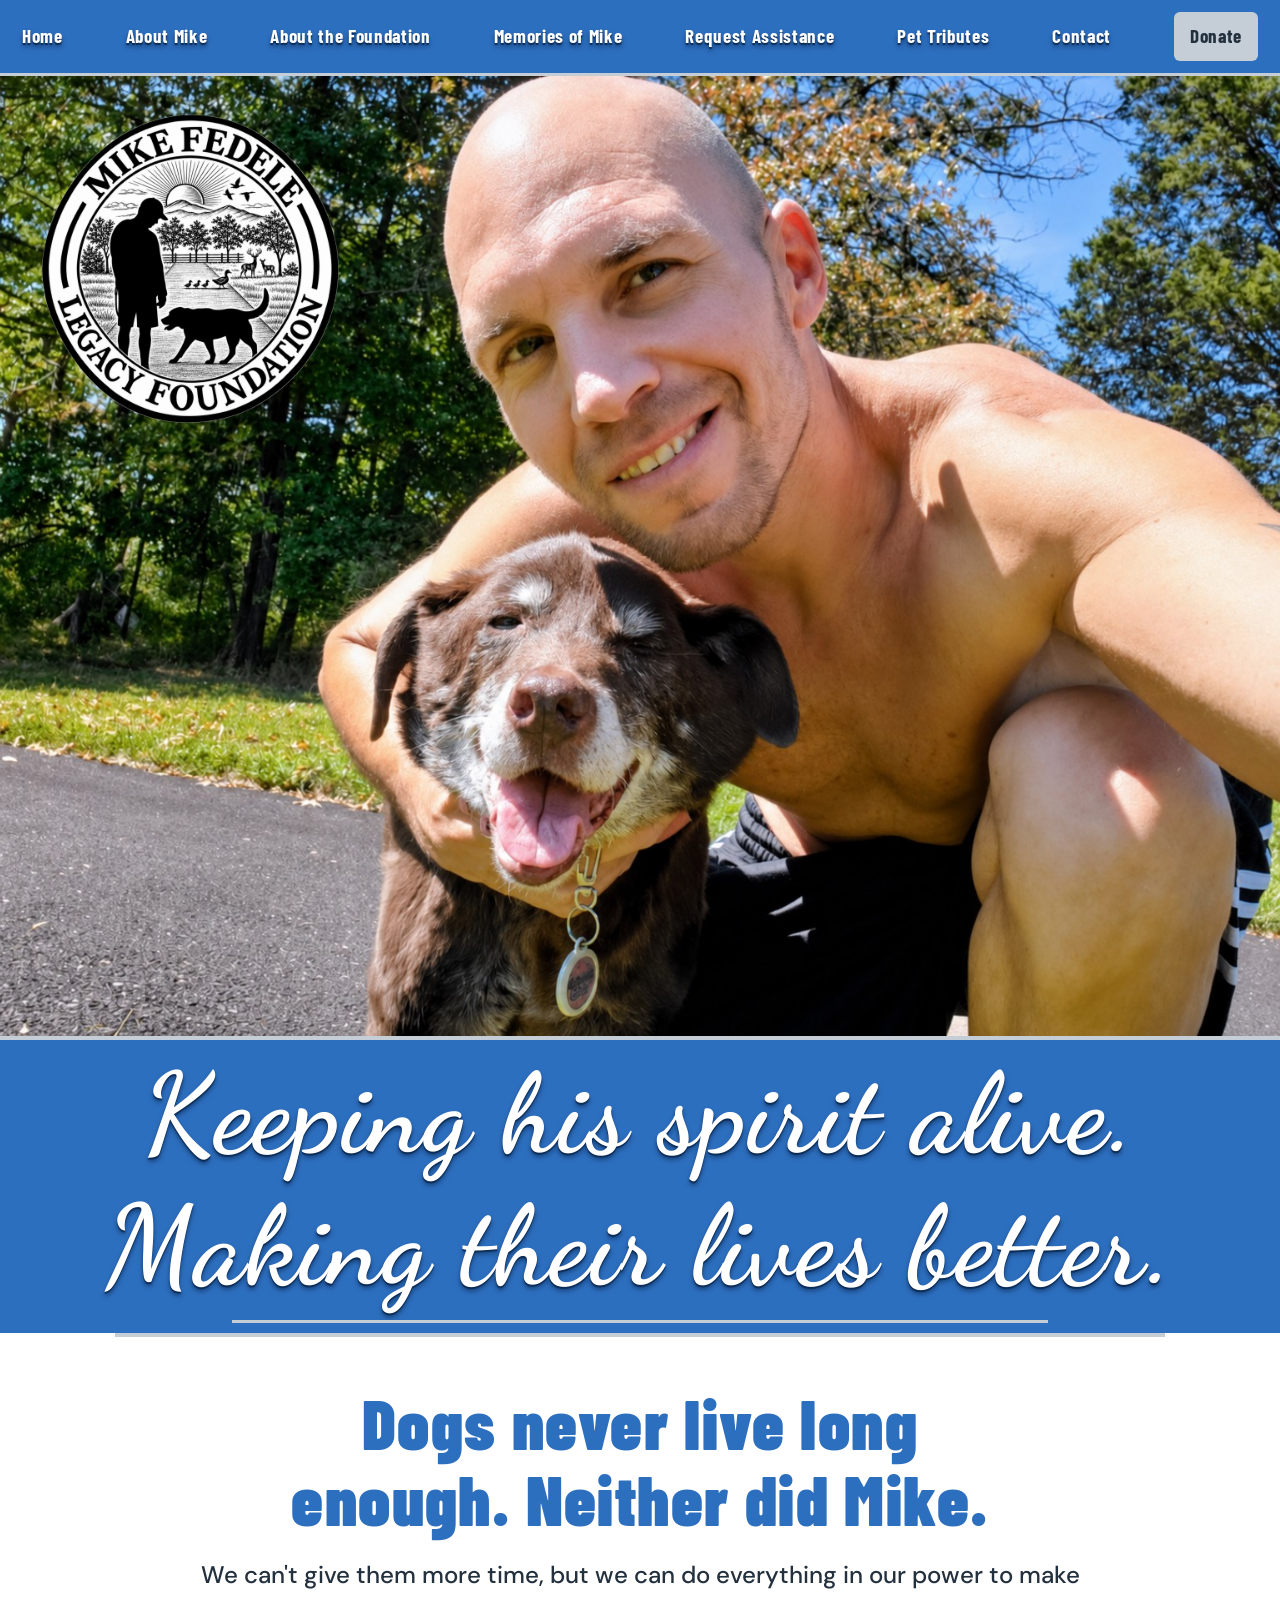
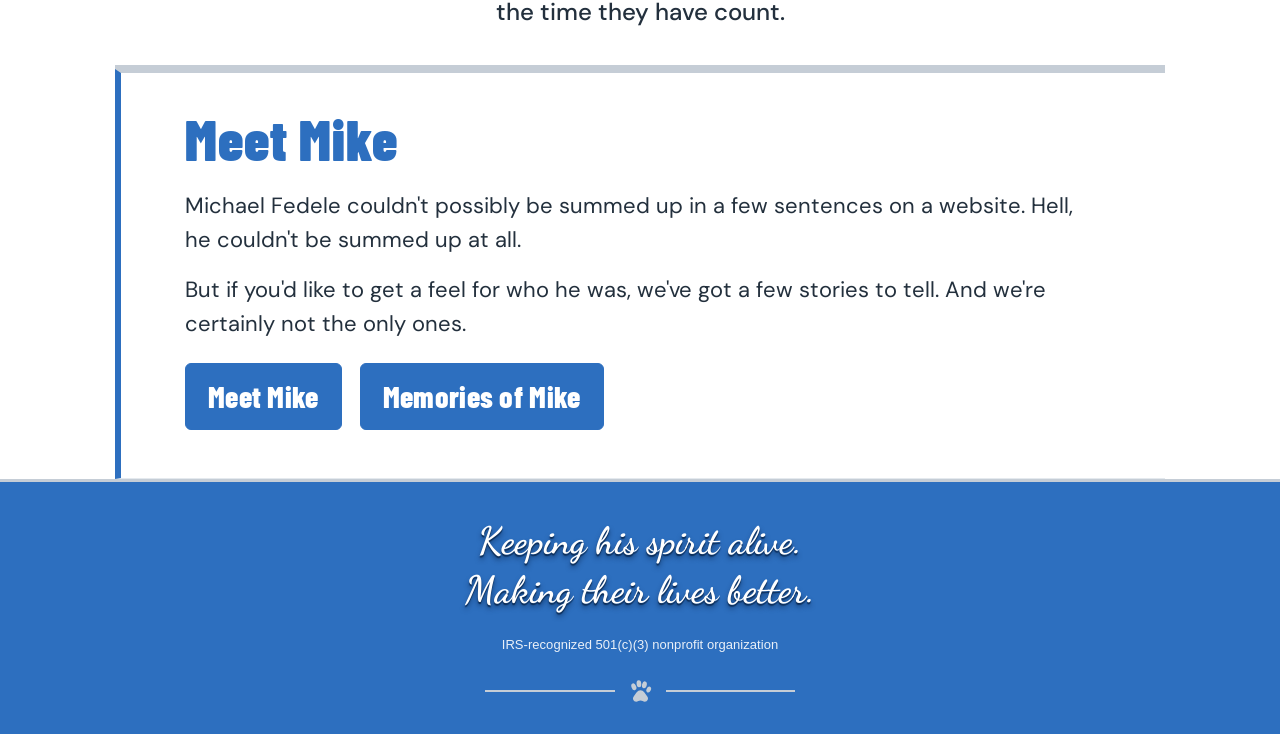
<file: index.html>
<!doctype html><html lang="en"><head><meta charset="utf-8"><meta name="viewport" content="width=device-width, initial-scale=1"><meta name="theme-color" content="#2D6FBF"><title>Mike Fedele Legacy Foundation</title><style>:root{--blue:#2D6FBF;--deep:#06458f;--silver:#c5cdd6;--ink:#192c40}*{box-sizing:border-box}html{scroll-behavior:smooth}body{margin:0;background:#fff;color:var(--ink);font:17px/1.65 system-ui,-apple-system,"Segoe UI",sans-serif}a{color:var(--blue)}.site-header{position:relative;z-index:20;background:var(--deep);border-bottom:3px solid var(--silver)}.desktop-nav{display:flex;align-items:center;justify-content:space-between;gap:10px;max-width:1400px;margin:auto;padding:12px 22px}.desktop-nav a,.mobile-nav a{color:#fff;text-decoration:none;font-size:clamp(12px,1.15vw,16px);font-weight:650}.desktop-nav a:hover,.mobile-nav a:hover{text-decoration:underline}.desktop-nav .donate-nav,.mobile-nav .donate-nav{background:var(--silver);color:#173e65;padding:8px 16px;border-radius:6px}.mobile-bar{display:none}.hero{position:relative;background:#17395c}.hero-original{display:block;width:100%;height:auto}.hero-seal{position:absolute;top:2.5%;left:2.5%;width:clamp(105px,25vw,350px);height:auto;aspect-ratio:1;object-fit:contain;border:0;box-shadow:none}.hero-banner{background:var(--deep);border-top:3px solid var(--silver);text-align:center;padding:clamp(20px,4vw,50px) 5%;color:white}.hero-banner h1{font-family:"Segoe Print","Brush Script MT","URW Chancery L",cursive;font-size:clamp(27px,5.3vw,72px);line-height:1.25;font-style:italic;font-weight:500;margin:0}.silver-stroke{height:2px;max-width:70%;margin:20px auto 0;background:linear-gradient(90deg,transparent,var(--silver),transparent)}main>section:not(.hero){max-width:1050px;margin:auto;padding:55px 5%;border-bottom:1px solid #e4e9ee}h2{font-size:clamp(27px,4vw,43px);line-height:1.2;margin:0 0 20px}h3{font-size:24px;line-height:1.3}p{margin:0 0 18px}.statement{text-align:center}.statement h2{color:var(--blue)}.button{display:inline-block;background:var(--blue);color:white;text-decoration:none;font-weight:700;padding:12px 22px;border-radius:6px;margin:6px 10px 6px 0}.button:hover{background:var(--deep)}.links{display:flex;gap:8px;flex-wrap:wrap}.notice{border-left:4px solid var(--blue);background:#f2f6fb;padding:15px 20px}#foundation{background:#f5f8fc;max-width:none!important;padding-left:max(5%,calc((100% - 950px)/2))!important;padding-right:max(5%,calc((100% - 950px)/2))!important}#foundation strong{font-size:23px}footer{text-align:center;background:#eaf0f6;padding:30px 5%;font-size:14px}.about-hero{background:#f3f7fb;border-bottom:3px solid var(--silver);padding:60px 5%;text-align:center}.about-hero h1{font-size:clamp(34px,5vw,60px);line-height:1.12;max-width:900px;margin:0 auto 20px}.about-hero p{max-width:720px;margin:0 auto}.about-content{max-width:850px;margin:auto;padding:45px 5%}.eulogy-title{text-align:center;margin:70px 0 25px}.eulogy-title h2{color:var(--blue)}.poem{white-space:pre-wrap;overflow-wrap:break-word;font-family:Georgia,"Times New Roman",serif;font-size:clamp(15px,2.2vw,19px);line-height:1.6;padding:clamp(18px,4vw,42px);background:#f9fafc;border-left:4px solid var(--silver);tab-size:4}.snickers{margin:55px 0 20px;padding:30px;background:#eef4fb;border-top:3px solid var(--silver)}.gallery-note{padding:24px;border:1px solid var(--silver);background:#fff;margin:35px 0}.gallery-note h3{margin-top:0}@media(max-width:900px){.desktop-nav{display:none}.mobile-bar{display:flex;align-items:center;justify-content:space-between;gap:15px;color:#fff;font-weight:750;padding:12px 4%;min-height:65px}.mobile-bar>span{font-size:clamp(13px,3.8vw,18px)}.mobile-menu{position:relative}.mobile-menu summary{cursor:pointer;list-style:none;border:1px solid #ffffff80;border-radius:6px;padding:6px 10px;white-space:nowrap}.mobile-nav{position:absolute;right:0;top:calc(100% + 10px);z-index:50;display:flex;flex-direction:column;gap:14px;min-width:245px;background:var(--deep);padding:18px;box-shadow:0 8px 22px #0005;border-radius:7px}.mobile-nav a{font-size:15px}.hero-seal{width:clamp(95px,29vw,200px)}.hero-banner h1{font-size:clamp(25px,6vw,45px)}main>section:not(.hero){padding:38px 6%}}
/* Foundation visual identity — Mike Blue and silver */
:root{--blue:#2D6FBF;--deep:#06458f;--silver:#c5cdd6;--ink:#173450;--light-blue:#e7f1fc;--mid-blue:#5b94d3}body{background:linear-gradient(155deg,#f9fcff 0%,#eaf3fd 50%,#fff 100%);color:var(--ink);font-family:"Trebuchet MS","Segoe UI",sans-serif}h1,h2,h3{font-family:Impact,"Arial Narrow","Franklin Gothic Medium",sans-serif;font-stretch:condensed;letter-spacing:.035em;font-weight:700}h2{color:var(--deep);text-wrap:balance}h3{color:var(--blue)}.site-header{background:linear-gradient(105deg,#043568 0%,#06458f 50%,#2D6FBF 100%);box-shadow:0 5px 18px #06396725;border-bottom:3px solid var(--silver)}.desktop-nav a,.mobile-nav a{letter-spacing:.025em}.desktop-nav a:hover,.mobile-nav a:hover{color:#d7e9ff}.desktop-nav .donate-nav,.mobile-nav .donate-nav{background:linear-gradient(135deg,#edf2f7,#aebdcf);box-shadow:0 2px 8px #00254b44}.hero-banner{background:linear-gradient(120deg,#073a78,#2D6FBF 53%,#06458f);border-top:4px solid var(--silver);box-shadow:inset 0 5px 25px #092d5d40}.hero-banner h1{font-family:"Segoe Print","Bradley Hand","Brush Script MT",cursive;font-weight:800;font-style:italic;letter-spacing:-.035em;text-shadow:1px 3px 3px #062b5680}.silver-stroke{height:3px;background:linear-gradient(90deg,transparent,#f1f5f8,#8da3b8,#f1f5f8,transparent)}.statement{background:linear-gradient(145deg,#f0f7ff,#dbeafb);border-top:5px solid var(--silver);border-bottom:5px solid #8fa9c5!important}.statement h2{color:var(--deep);font-size:clamp(32px,5vw,55px);letter-spacing:.02em}.statement p{font-size:clamp(18px,2.4vw,24px)}#michael{background:linear-gradient(140deg,#fff 30%,#e5f1fd 100%);border-left:6px solid var(--blue);margin-top:36px;margin-bottom:45px;box-shadow:0 10px 30px #06396716}#michael h2{font-size:clamp(34px,5vw,56px)}.button{background:linear-gradient(120deg,var(--deep),var(--blue));border:1px solid #87b1df;box-shadow:0 4px 10px #174f8830;transition:transform .15s,box-shadow .15s}.button:hover{transform:translateY(-2px);box-shadow:0 6px 16px #174f8850}.about-hero{background:linear-gradient(115deg,#06458f,#2D6FBF 60%,#4d86c7);color:white;border-bottom:5px solid var(--silver);position:relative;overflow:hidden}.about-hero:after{content:"";position:absolute;right:-50px;top:-100px;width:320px;height:320px;border:35px solid #ffffff12;border-radius:50%;pointer-events:none}.about-hero h1{color:white;font-size:clamp(36px,6vw,66px);text-shadow:0 3px 8px #002c5650}.about-hero p{color:#edf5ff;font-size:19px}.about-content{background:#fff;box-shadow:0 8px 28px #0c41701c;margin-top:35px;margin-bottom:50px;border-top:5px solid var(--silver)}.eulogy-title{border-top:3px solid var(--silver);padding-top:32px}.eulogy-title h2{font-size:clamp(38px,5vw,58px)}.poem{background:linear-gradient(145deg,#f9fcff,#edf5fd);border-left:5px solid var(--blue);box-shadow:0 4px 18px #0b4d8512}.snickers{background:linear-gradient(120deg,#e5f1ff,#f5f9fd);border-top:5px solid var(--silver);border-left:5px solid var(--blue)}.gallery-note{border-top:4px solid var(--silver);border-left:4px solid var(--blue)}main>section:not(.hero):not(.statement){background:#fff;box-shadow:0 5px 20px #0a3d7014;margin-top:30px;margin-bottom:35px;border-top:4px solid var(--silver)}main>section:not(.hero):not(.statement) h2{font-size:clamp(33px,4.6vw,52px)}.notice{background:linear-gradient(120deg,#e5f1ff,#f7faff);border-left:5px solid var(--blue)}footer{background:linear-gradient(105deg,#043568,#06458f);color:#fff;border-top:4px solid var(--silver);font-weight:600}footer a{color:#fff}@media(max-width:900px){.mobile-bar{background:linear-gradient(90deg,#043568,#2D6FBF)}.mobile-nav{background:linear-gradient(150deg,#06458f,#123d6d)}main>section:not(.hero):not(.statement){margin-left:4%;margin-right:4%}.about-content{margin-left:4%;margin-right:4%}.hero-banner h1{font-size:clamp(26px,6.3vw,47px)}}

/* Typography system: expressive display, readable editorial body, oversized hero lettering */

body{font-family:"DM Sans","Trebuchet MS",sans-serif;font-size:17px;line-height:1.72}h1,h2,h3{font-family:"Barlow Condensed",Impact,"Arial Narrow",sans-serif;font-weight:800;letter-spacing:.015em;line-height:1.08}h2{font-size:clamp(35px,5vw,58px)}h3{font-size:clamp(26px,3vw,36px)}p{letter-spacing:.003em}.desktop-nav a,.mobile-nav a,.button{font-family:"Barlow Condensed",Impact,sans-serif;font-weight:700;font-size:clamp(15px,1.5vw,19px);letter-spacing:.035em}.hero-banner{padding:clamp(18px,2.7vw,38px) 2.5%;}.hero-banner h1{font-family:"Permanent Marker","Segoe Print",cursive;font-size:clamp(28px,5.25vw,86px);font-weight:400;font-style:normal;line-height:1.16;letter-spacing:-.025em;text-wrap:balance;max-width:1600px;margin:0 auto;color:#fff}.silver-stroke{margin:clamp(10px,1.5vw,20px) auto 0}.statement h2{font-family:"Barlow Condensed",Impact,sans-serif;font-size:clamp(37px,5.6vw,70px);font-weight:900}.about-hero h1{font-family:"Barlow Condensed",Impact,sans-serif;font-size:clamp(43px,6.6vw,86px);font-weight:900}.about-content p{font-size:clamp(17px,1.6vw,19px)}.poem{font-family:Georgia,"Times New Roman",serif;font-size:clamp(16px,1.7vw,20px);line-height:1.72}@media(max-width:900px){.hero-banner{padding:clamp(14px,3.5vw,25px) 2%}.hero-banner h1{font-size:clamp(23px,5.8vw,52px);line-height:1.18;letter-spacing:-.04em}.mobile-nav a{font-size:19px}main>section:not(.hero):not(.statement) h2{font-size:clamp(35px,7vw,54px)}}@media(max-width:380px){.hero-banner h1{font-size:5.6vw}}

/* Final hero typography override: full-width lettering on phones and desktop */
.hero-banner{padding:clamp(10px,1.7vw,24px) 1.2%!important}.hero-banner h1{font-family:"Permanent Marker","Segoe Print",cursive!important;font-size:clamp(36px,6.8vw,108px)!important;font-weight:400!important;font-style:normal!important;line-height:1.12!important;letter-spacing:-.045em!important;max-width:none!important;white-space:normal}.hero-banner .silver-stroke{margin:8px auto 0!important}@media(max-width:900px){.hero-banner{padding:12px 1%!important}.hero-banner h1{font-size:clamp(30px,7.1vw,65px)!important;line-height:1.16!important}}@media(max-width:440px){.hero-banner h1{font-size:7.15vw!important;letter-spacing:-.055em!important}}

/* Approved foundation palette: solid Mike Blue, white, silver; no ombre */
:root{--blue:#2D6FBF;--deep:#2D6FBF;--silver:#C5CDD6;--ink:#23303d}
body{background:#fff!important;color:var(--ink)!important}
.site-header,.mobile-bar,.mobile-nav{background:#2D6FBF!important;background-image:none!important;box-shadow:none!important;border-color:#C5CDD6!important}
.desktop-nav .donate-nav,.mobile-nav .donate-nav{background:#C5CDD6!important;background-image:none!important;color:#23303d!important;box-shadow:none!important}
.hero,.hero-banner,.about-hero{background:#2D6FBF!important;background-image:none!important;box-shadow:none!important}
.hero-banner{padding:clamp(12px,2.5vw,28px) 2%!important;display:flex;flex-direction:column;align-items:center;justify-content:center;gap:8px}
.hero-banner h1{font-family:"Permanent Marker","Segoe Print",cursive!important;font-size:clamp(30px,6.5vw,94px)!important;line-height:1.2!important;letter-spacing:-.025em!important;font-weight:400!important;font-style:normal!important;max-width:none!important;width:100%!important;margin:0!important;text-shadow:none!important}
.silver-stroke{background:#C5CDD6!important;background-image:none!important;width:65%;height:3px;margin:4px auto 0!important}
.statement,#michael,#foundation,main>section:not(.hero),.about-content,.poem,.snickers,.gallery-note,.notice{background:#fff!important;background-image:none!important;box-shadow:none!important}
.statement{border-top:4px solid #C5CDD6!important;border-bottom:4px solid #C5CDD6!important}
#foundation{background:#fff!important}
.button{background:#2D6FBF!important;background-image:none!important;box-shadow:none!important;border:1px solid #2D6FBF!important}
.button:hover{background:#215b9f!important}
.about-hero:after{display:none!important}
.about-hero h1{color:#fff!important;text-shadow:none!important}
.about-hero p{color:#fff!important}
.poem,.snickers,.notice,.gallery-note{border-color:#C5CDD6!important}
footer{background:#2D6FBF!important;background-image:none!important;color:#fff!important;border-color:#C5CDD6!important}
@media(max-width:900px){.hero-banner{padding:10px 1.5%!important}.hero-banner h1{font-size:clamp(28px,6.8vw,60px)!important;line-height:1.18!important}}
@media(max-width:440px){.hero-banner h1{font-size:clamp(26px,6.65vw,33px)!important;letter-spacing:-.04em!important}}

/* Approved homepage type direction: script tagline, impactful condensed headlines, characterful supporting copy */
.hero-banner{background:#2D6FBF!important;background-image:none!important;min-height:0!important;padding:12px 2% 15px!important}
.hero-banner h1{font-family:"Dancing Script","Segoe Script",cursive!important;font-size:clamp(39px,8.1vw,105px)!important;line-height:1.08!important;font-weight:700!important;font-style:normal!important;letter-spacing:-.035em!important;text-shadow:none!important;max-width:none!important}
.statement h2,#michael h2{font-family:"Barlow Condensed",Impact,"Arial Narrow",sans-serif!important;font-weight:900!important}
.statement p,#michael p{font-family:"Bree Serif",Georgia,serif!important;font-weight:400!important;font-size:clamp(19px,2.45vw,25px)!important;line-height:1.65!important;letter-spacing:0!important}
@media(max-width:900px){.hero-banner{padding:12px 1% 15px!important}.hero-banner h1{font-size:clamp(34px,8vw,75px)!important;line-height:1.1!important}}
@media(max-width:440px){.hero-banner h1{font-size:8vw!important;letter-spacing:-.04em!important}.statement p,#michael p{font-size:20px!important}}

/* Screenshot-reviewed spacing refinements */
.hero-banner{padding:8px 1% 10px!important;gap:3px!important}
.hero-banner h1{font-size:clamp(43px,8.9vw,112px)!important;line-height:1.05!important}
.hero-banner .silver-stroke{margin:5px auto 0!important}
.statement{padding-bottom:clamp(24px,4vw,42px)!important;margin-bottom:0!important}
.statement p{font-family:"DM Sans",system-ui,sans-serif!important;font-weight:500!important;font-size:clamp(19px,2.35vw,24px)!important;line-height:1.55!important}
#michael{margin-top:16px!important;margin-bottom:24px!important;padding-top:clamp(24px,4vw,44px)!important}
@media(max-width:900px){.hero-banner{padding:8px 1% 10px!important}.hero-banner h1{font-size:8.9vw!important;line-height:1.06!important}.statement{padding-bottom:28px!important}#michael{margin-top:14px!important;padding-top:25px!important}}
@media(max-width:440px){.hero-banner h1{font-size:8.9vw!important}.statement p{font-size:19px!important;line-height:1.58!important}}

/* Logo-inspired foundation name and readable navigation buttons */
.mobile-bar>span{font-family:"Cinzel",Georgia,"Times New Roman",serif!important;font-weight:800!important;font-size:clamp(17px,3.4vw,25px)!important;line-height:1.16!important;letter-spacing:-.045em!important;max-width:calc(100% - 118px)!important;overflow-wrap:normal!important}
.mobile-menu{flex:0 0 auto!important}
.mobile-menu summary{font-family:"Barlow Condensed",Impact,sans-serif!important;font-weight:800!important;font-size:clamp(17px,3.6vw,22px)!important}
#michael .links .button{font-family:"Barlow Condensed",Impact,"Arial Narrow",sans-serif!important;font-weight:800!important;font-size:clamp(22px,3.8vw,30px)!important;line-height:1.15!important;letter-spacing:.01em!important;padding:15px 22px!important;text-align:center!important}
@media(max-width:440px){.mobile-bar{gap:7px!important;padding:11px 3%!important}.mobile-bar>span{font-size:clamp(18px,4.9vw,24px)!important;max-width:calc(100% - 113px)!important}.mobile-menu summary{font-size:23px!important;padding:6px 12px!important;min-width:42px!important;text-align:center!important}#michael .links .button{font-size:23px!important;padding:14px 18px!important}}

/* Homepage screenshot corrections: lighter Meet Mike copy and reduced dead space */
#michael p{font-family:"DM Sans",system-ui,-apple-system,"Segoe UI",sans-serif!important;font-weight:400!important;font-size:clamp(18px,2.25vw,22px)!important;line-height:1.55!important;letter-spacing:0!important;margin-bottom:16px!important}
.statement{padding-top:clamp(28px,4.5vw,48px)!important;padding-bottom:clamp(22px,3.5vw,34px)!important;margin-bottom:0!important}
.statement h2{margin-bottom:20px!important}
.statement p{margin-bottom:0!important}
#michael{margin-top:0!important;margin-bottom:0!important;padding-top:clamp(24px,3.5vw,36px)!important;padding-bottom:clamp(25px,4vw,42px)!important}
#michael h2{margin-bottom:20px!important}
#michael .links{margin-top:16px!important}
@media(max-width:900px){.statement{padding-top:32px!important;padding-bottom:24px!important}#michael{margin-top:0!important;padding-top:26px!important;padding-bottom:30px!important}#michael p{font-size:19px!important;line-height:1.55!important}}

/* Consistent branded footer across all eight pages */
.foundation-footer{display:flex!important;align-items:center!important;justify-content:center!important;gap:clamp(18px,3vw,34px)!important;flex-wrap:wrap!important;text-align:left!important;background:#2D6FBF!important;background-image:none!important;color:#fff!important;border-top:3px solid #C5CDD6!important;padding:clamp(25px,4vw,44px) 20px!important}
.foundation-footer .footer-logo-link{display:block;flex:0 0 auto;line-height:0}
.foundation-footer .footer-logo{display:block;width:clamp(104px,13vw,148px);height:auto;object-fit:contain}
.foundation-footer .footer-copy{min-width:0;max-width:610px}
.foundation-footer .footer-name{font-family:"Cinzel",Georgia,"Times New Roman",serif!important;font-size:clamp(21px,2.5vw,31px)!important;font-weight:800!important;line-height:1.24!important;letter-spacing:-.025em!important;color:#fff!important}
.foundation-footer .footer-tagline{font-family:"DM Sans",system-ui,sans-serif!important;font-size:clamp(16px,1.6vw,19px)!important;font-weight:400!important;line-height:1.45!important;margin-top:10px!important;color:#fff!important}
@media(max-width:600px){.foundation-footer{flex-direction:column!important;text-align:center!important;gap:15px!important;padding:28px 18px 32px!important}.foundation-footer .footer-logo{width:112px}.foundation-footer .footer-name{font-size:clamp(21px,5.5vw,26px)!important}.foundation-footer .footer-tagline{font-size:17px!important;margin-top:9px!important}}

/* Approved interior-page identity and consistent two-line brand tagline */
.brand-paw-divider{display:flex;align-items:center;justify-content:center;gap:13px;color:#C5CDD6;width:min(310px,75%);margin:13px auto 0}
.brand-paw-divider>span{height:2px;flex:1;background:#C5CDD6}.brand-paw-divider svg{flex:0 0 25px;display:block}
.foundation-footer .footer-name,.interior-brand-header .interior-brand-name{font-family:"Cinzel",Georgia,serif!important;letter-spacing:.045em!important;font-weight:800!important;line-height:1.25!important}
.foundation-footer .footer-tagline,.interior-brand-header .interior-brand-tagline{font-family:"Dancing Script","Brush Script MT",cursive!important;font-size:clamp(24px,3vw,37px)!important;line-height:1.25!important;letter-spacing:0!important;font-weight:700!important;color:white!important;text-align:center!important}
.foundation-footer .footer-tagline span,.interior-brand-header .interior-brand-tagline span{display:block}
.foundation-footer .footer-logo{width:clamp(150px,17vw,205px)!important;height:auto!important;max-width:100%!important;object-fit:contain!important}
.foundation-footer .footer-logo-link{display:flex;justify-content:center;align-items:center}
.interior-brand-header{display:flex;align-items:center;justify-content:center;gap:25px;padding:20px clamp(16px,4vw,45px);background:#2D6FBF!important;color:white!important;border-bottom:3px solid #C5CDD6}
.interior-brand-header .interior-brand-logo{display:block;width:clamp(104px,11vw,148px);height:auto;object-fit:contain}
.interior-brand-header .interior-brand-copy{text-align:center;min-width:0}
.interior-brand-header .interior-brand-name{font-size:clamp(20px,2.4vw,31px);color:#fff}
.interior-brand-header .interior-brand-tagline{margin-top:7px}
.interior-brand-header .brand-paw-divider{margin-top:8px}
@media(max-width:700px){.interior-brand-header{flex-direction:column;gap:10px;padding:17px 14px 19px}.interior-brand-header .interior-brand-logo{width:118px}.interior-brand-header .interior-brand-name{font-size:clamp(20px,5.5vw,27px);letter-spacing:.025em!important}.interior-brand-header .interior-brand-tagline{font-size:clamp(24px,6vw,30px)!important}.foundation-footer .footer-logo{width:175px!important}}

/* November 3 approved brand hierarchy: interior identity header, simple script footer */
.foundation-footer-simple{display:flex!important;flex-direction:column!important;align-items:center!important;justify-content:center!important;text-align:center!important;gap:7px!important;padding:25px 15px 30px!important;background:#2D6FBF!important;border-top:3px solid #C5CDD6!important}
.foundation-footer-simple .footer-tagline{font-family:"Dancing Script","Brush Script MT",cursive!important;font-size:clamp(25px,5.5vw,38px)!important;line-height:1.28!important;font-weight:700!important;color:#fff!important;text-align:center!important;max-width:100%!important}
.foundation-footer-simple .footer-tagline span{display:block!important}
.foundation-footer-simple .brand-paw-divider{display:flex!important;width:min(310px,78%)!important;color:#C5CDD6!important;margin:9px auto 0!important}
.interior-brand-header .interior-brand-tagline,.interior-brand-header .brand-paw-divider{display:none!important}
.interior-brand-header{gap:clamp(12px,2.8vw,24px)!important;padding:14px 18px!important;flex-direction:row!important;min-height:120px}
.interior-brand-header .interior-brand-logo{width:clamp(88px,12vw,132px)!important}
.interior-brand-header .interior-brand-name{font-family:"Cinzel",Georgia,serif!important;letter-spacing:.055em!important;font-size:clamp(20px,2.8vw,32px)!important;line-height:1.25!important}
@media(max-width:600px){.interior-brand-header{flex-direction:row!important;gap:12px!important;padding:13px 12px!important;min-height:100px}.interior-brand-header .interior-brand-logo{width:clamp(72px,19vw,100px)!important}.interior-brand-header .interior-brand-name{font-size:clamp(16px,4.3vw,23px)!important;letter-spacing:.03em!important}.foundation-footer-simple .footer-tagline{font-size:clamp(25px,6.2vw,32px)!important}}

/* Unified readable white lettering on Mike Blue */
.site-header .mobile-bar>span,.site-header .mobile-brand-name,.site-header .mobile-menu summary,.site-header .desktop-nav a:not(.donate-nav),.site-header .mobile-nav a:not(.donate-nav),.about-hero h1,.about-hero p,.hero-banner h1,.foundation-footer .footer-tagline,.foundation-footer .footer-tagline span{ text-shadow:0 2px 1px rgba(8,38,76,.85),0 4px 5px rgba(4,24,58,.52)!important; }
.hero-banner h1{letter-spacing:.015em!important;line-height:1.18!important;padding-inline:8px!important;}
@media(max-width:440px){.hero-banner h1{font-size:clamp(34px,7.8vw,41px)!important;letter-spacing:.012em!important;line-height:1.2!important}}
</style><link rel="preconnect" href="https://fonts.googleapis.com"><link rel="preconnect" href="https://fonts.gstatic.com" crossorigin><link href="https://fonts.googleapis.com/css2?family=Barlow+Condensed:wght@600;700;800;900&family=DM+Sans:wght@400;500;600;700&family=Dancing+Script:wght@600;700&family=Bree+Serif&display=swap" rel="stylesheet"><link href="https://fonts.googleapis.com/css2?family=Cinzel:wght@600;700;800&display=swap" rel="stylesheet"></head><body><header class="site-header"><nav class="desktop-nav" aria-label="Main navigation"><a href="index.html#home">Home</a><a href="about-mike.html">About Mike</a><a href="about-the-foundation.html">About the Foundation</a><a href="memories-of-mike.html">Memories of Mike</a><a href="request-assistance.html">Request Assistance</a><a href="pet-tributes.html">Pet Tributes</a><a href="contact.html">Contact</a><a class="donate-nav" href="donate.html">Donate</a></nav><div class="mobile-bar"><span>Mike Fedele Legacy Foundation</span><details class="mobile-menu"><summary aria-label="Open navigation menu">☰</summary><nav class="mobile-nav" aria-label="Mobile navigation"><a href="index.html#home">Home</a><a href="about-mike.html">About Mike</a><a href="about-the-foundation.html">About the Foundation</a><a href="memories-of-mike.html">Memories of Mike</a><a href="request-assistance.html">Request Assistance</a><a href="pet-tributes.html">Pet Tributes</a><a href="contact.html">Contact</a><a class="donate-nav" href="donate.html">Donate</a></nav></details></div></header><main><section class="hero" id="home"><img class="hero-original" src="file_00000000ce7481f59edd131a9136a157.jpg" alt="Michael crouching with Snickers outdoors"><img class="hero-seal" src="mike_fedele_logo_circular_transparent.png" alt="Mike Fedele Legacy Foundation official seal"><div class="hero-banner"><h1>Keeping his spirit alive.<br>Making their lives better.</h1><div class="silver-stroke" aria-hidden="true"></div></div></section>
<section class="statement"><h2>Dogs never live long enough. Neither did Mike.</h2><p>We can't give them more time, but we can do everything in our power to make the time they have count.</p></section>

<section id="michael"><h2>Meet Mike</h2><p>Michael Fedele couldn't possibly be summed up in a few sentences on a website. Hell, he couldn't be summed up at all.</p><p>But if you'd like to get a feel for who he was, we've got a few stories to tell. And we're certainly not the only ones.</p><div class="links"><a class="button" href="about-mike.html">Meet Mike</a><a class="button" href="memories-of-mike.html">Memories of Mike</a></div></section>





</main><footer class="foundation-footer foundation-footer-simple"><div class="footer-tagline"><span>Keeping his spirit alive.</span><span>Making their lives better.</span></div><p class="foundation-tax-status" style="margin:14px auto 8px;padding:0 16px;text-align:center;font:500 13px/1.5 Arial,sans-serif;color:inherit;opacity:.9">IRS-recognized 501(c)(3) nonprofit organization</p><div class="brand-paw-divider" aria-hidden="true"><span></span><svg viewBox="0 0 64 64" width="25" height="25" fill="currentColor" xmlns="http://www.w3.org/2000/svg"><ellipse cx="15" cy="20" rx="6" ry="9" transform="rotate(-22 15 20)"/><ellipse cx="28" cy="12" rx="6" ry="9" transform="rotate(-6 28 12)"/><ellipse cx="42" cy="15" rx="6" ry="9" transform="rotate(14 42 15)"/><ellipse cx="53" cy="27" rx="5.5" ry="8" transform="rotate(25 53 27)"/><path d="M32 29c-8 0-12 9-17 15-5 6-1 14 6 14 4 0 7-3 11-3s7 3 11 3c7 0 11-8 6-14-5-6-9-15-17-15z"/></svg><span></span></div></footer></body></html>
</file>
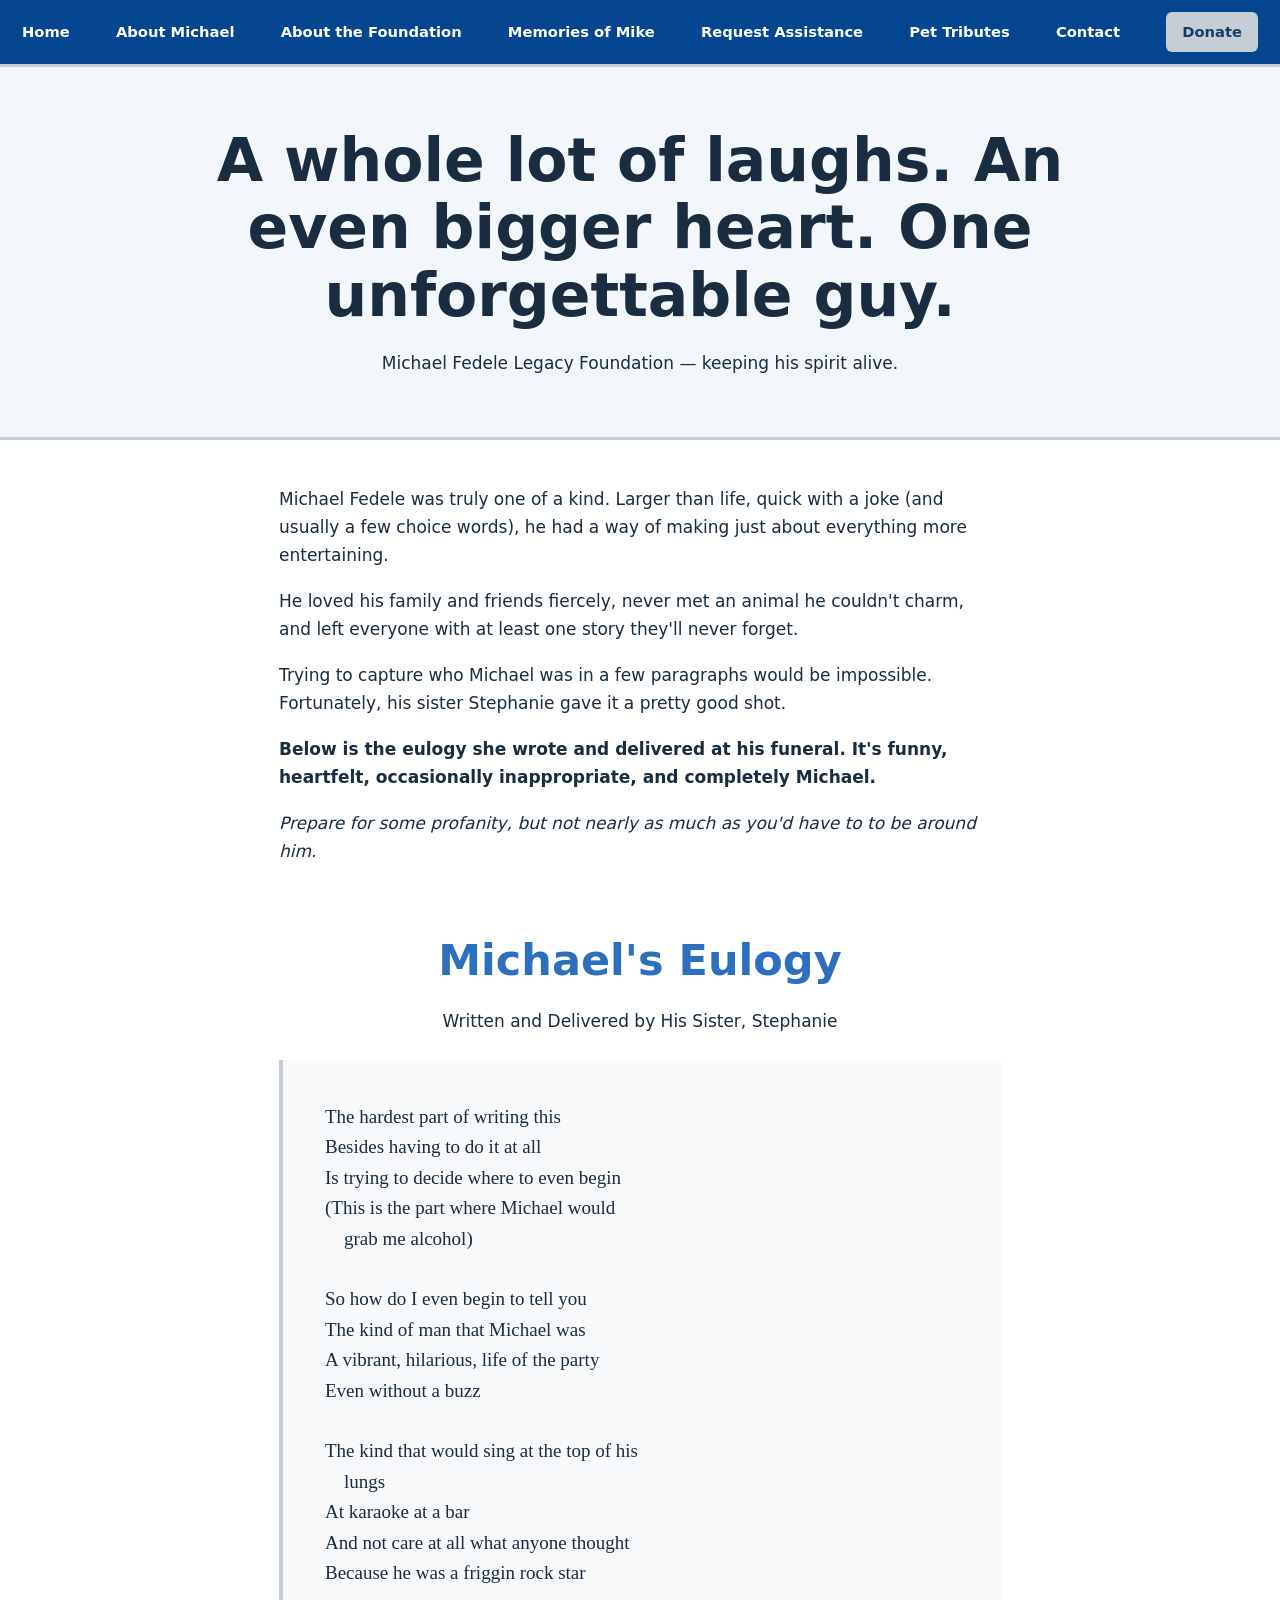
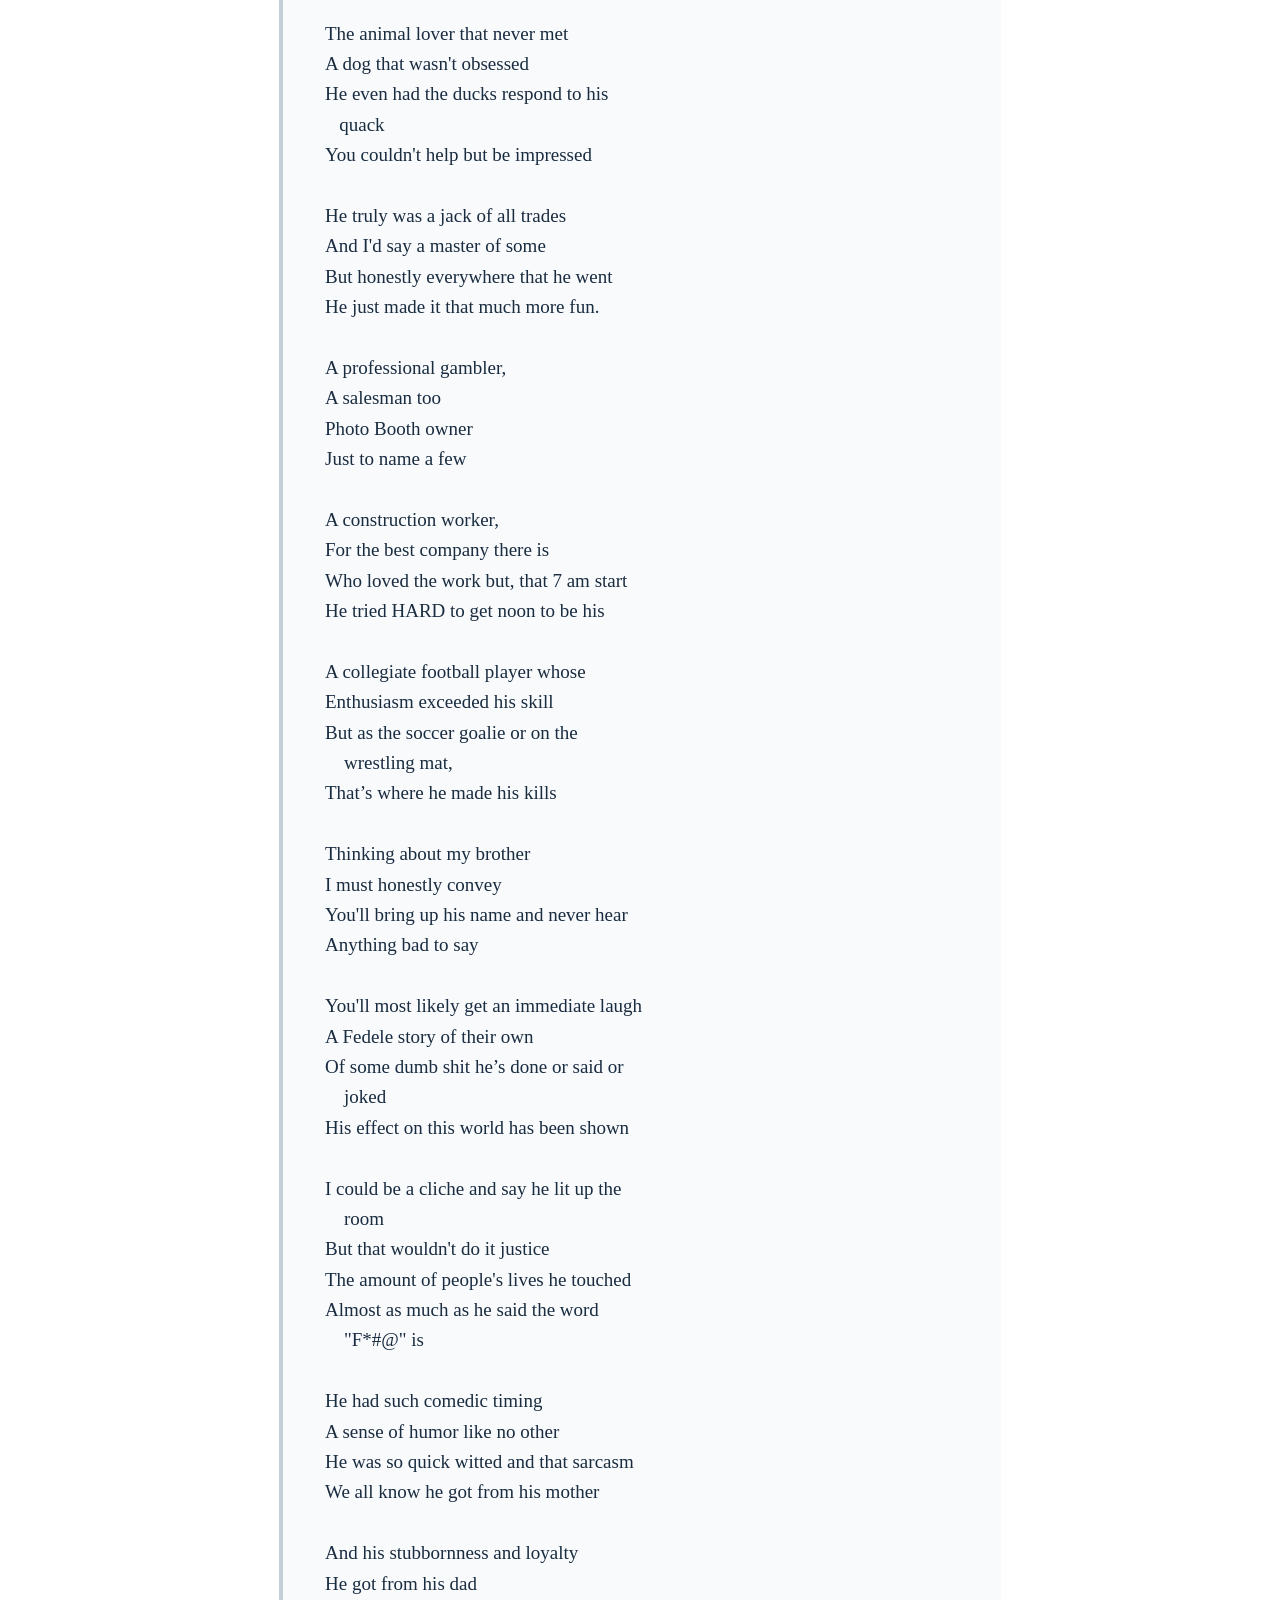
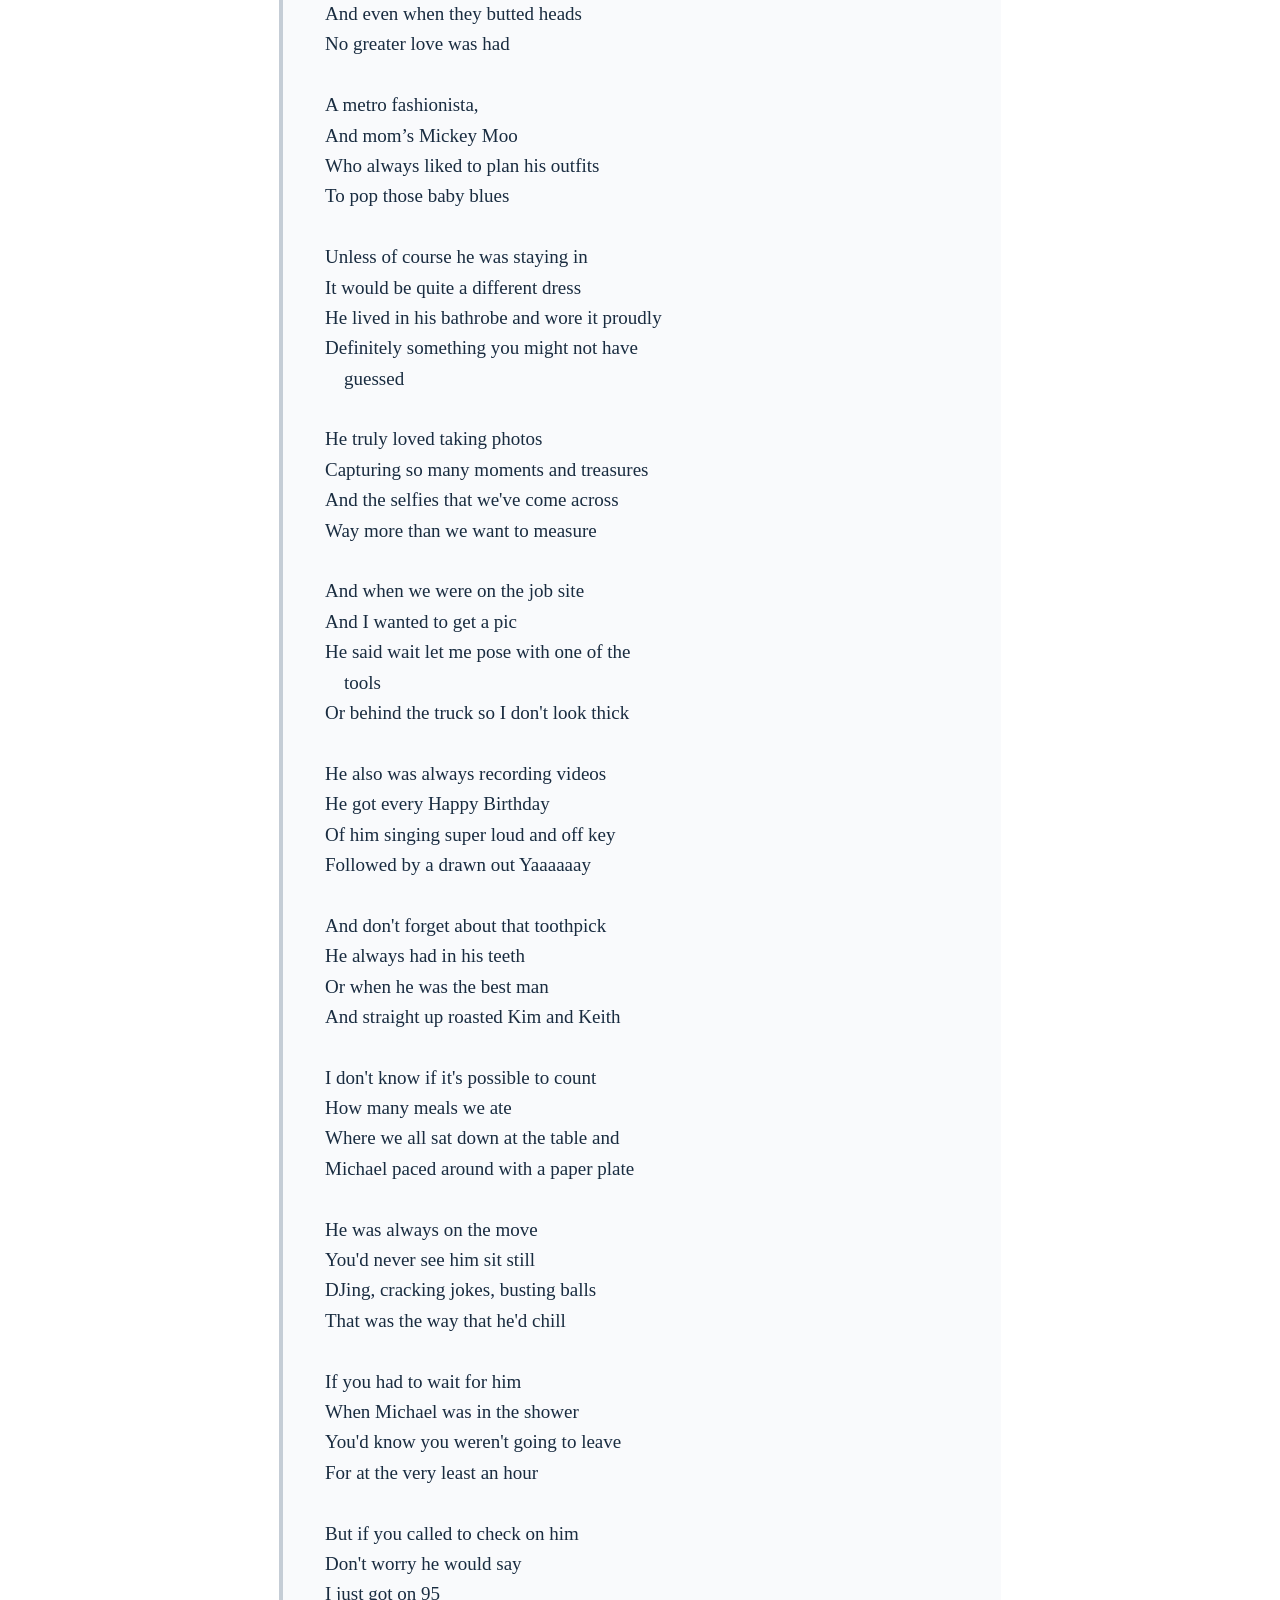
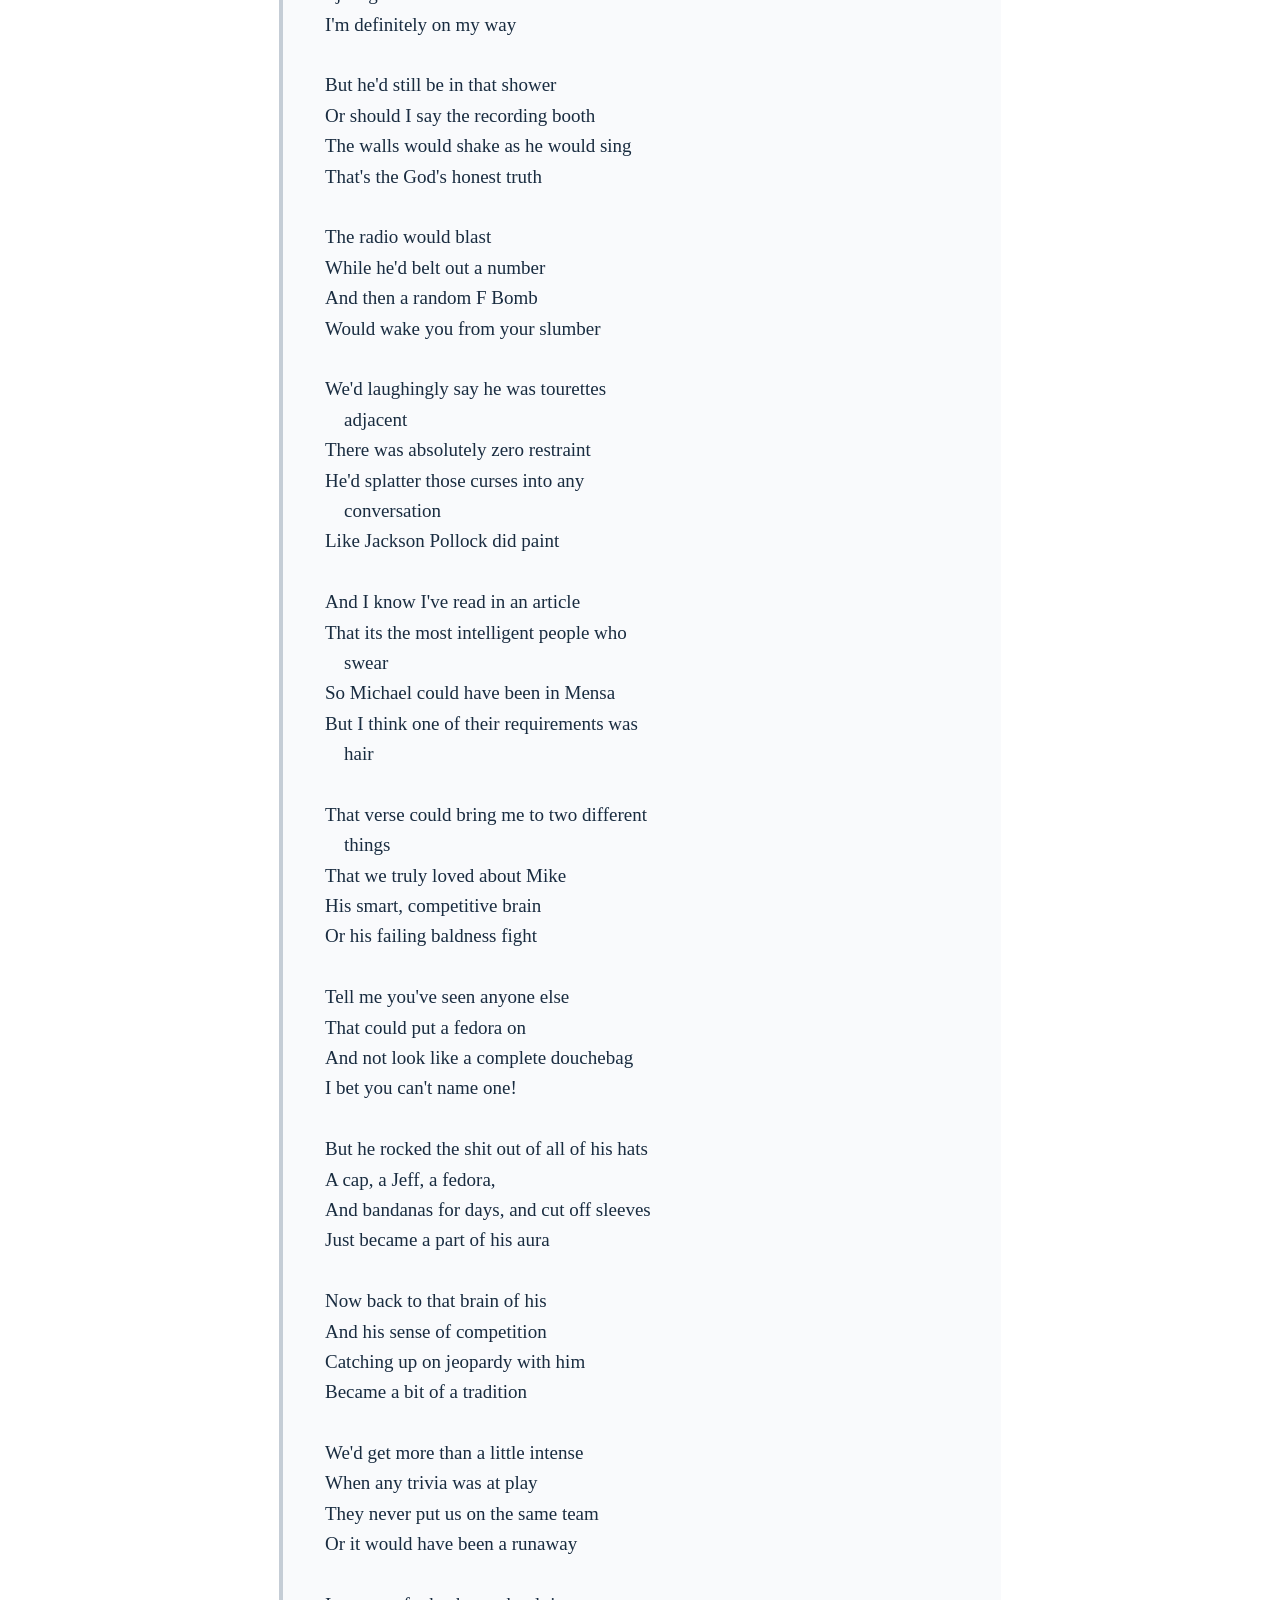
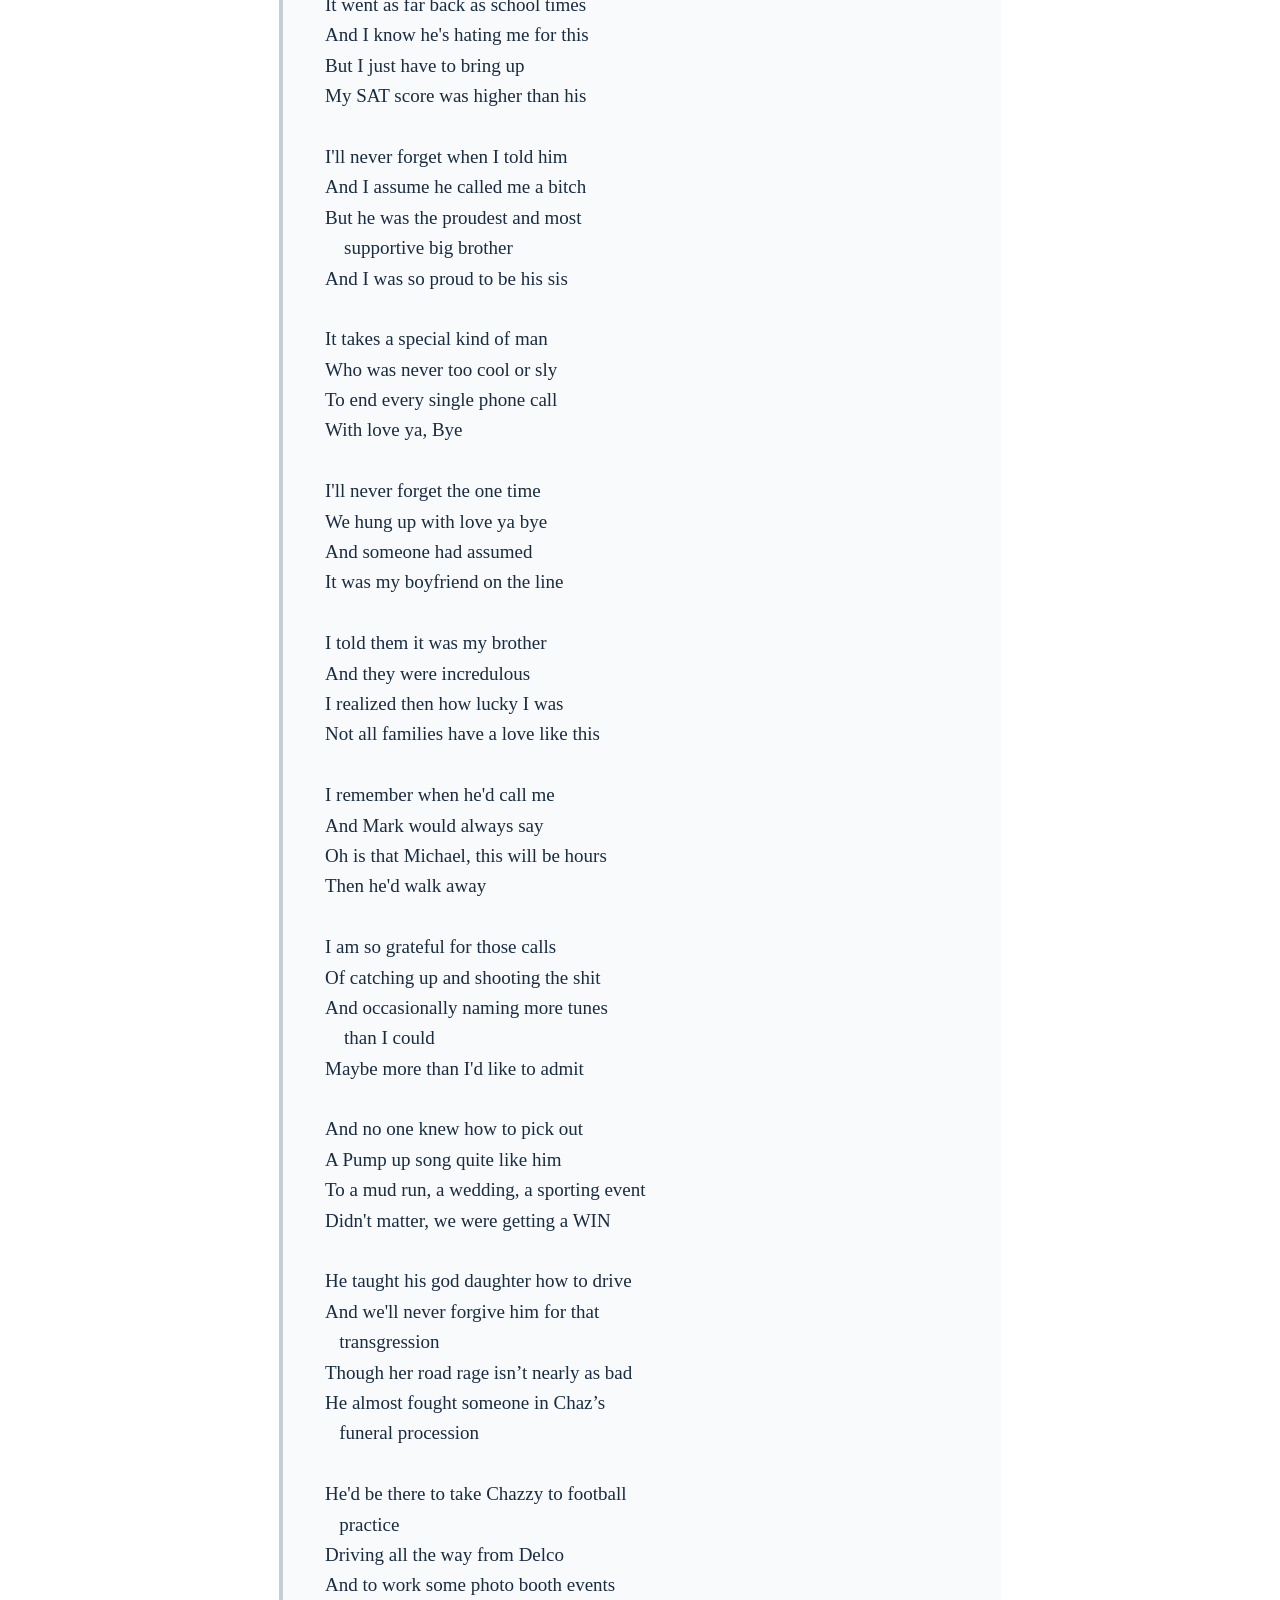
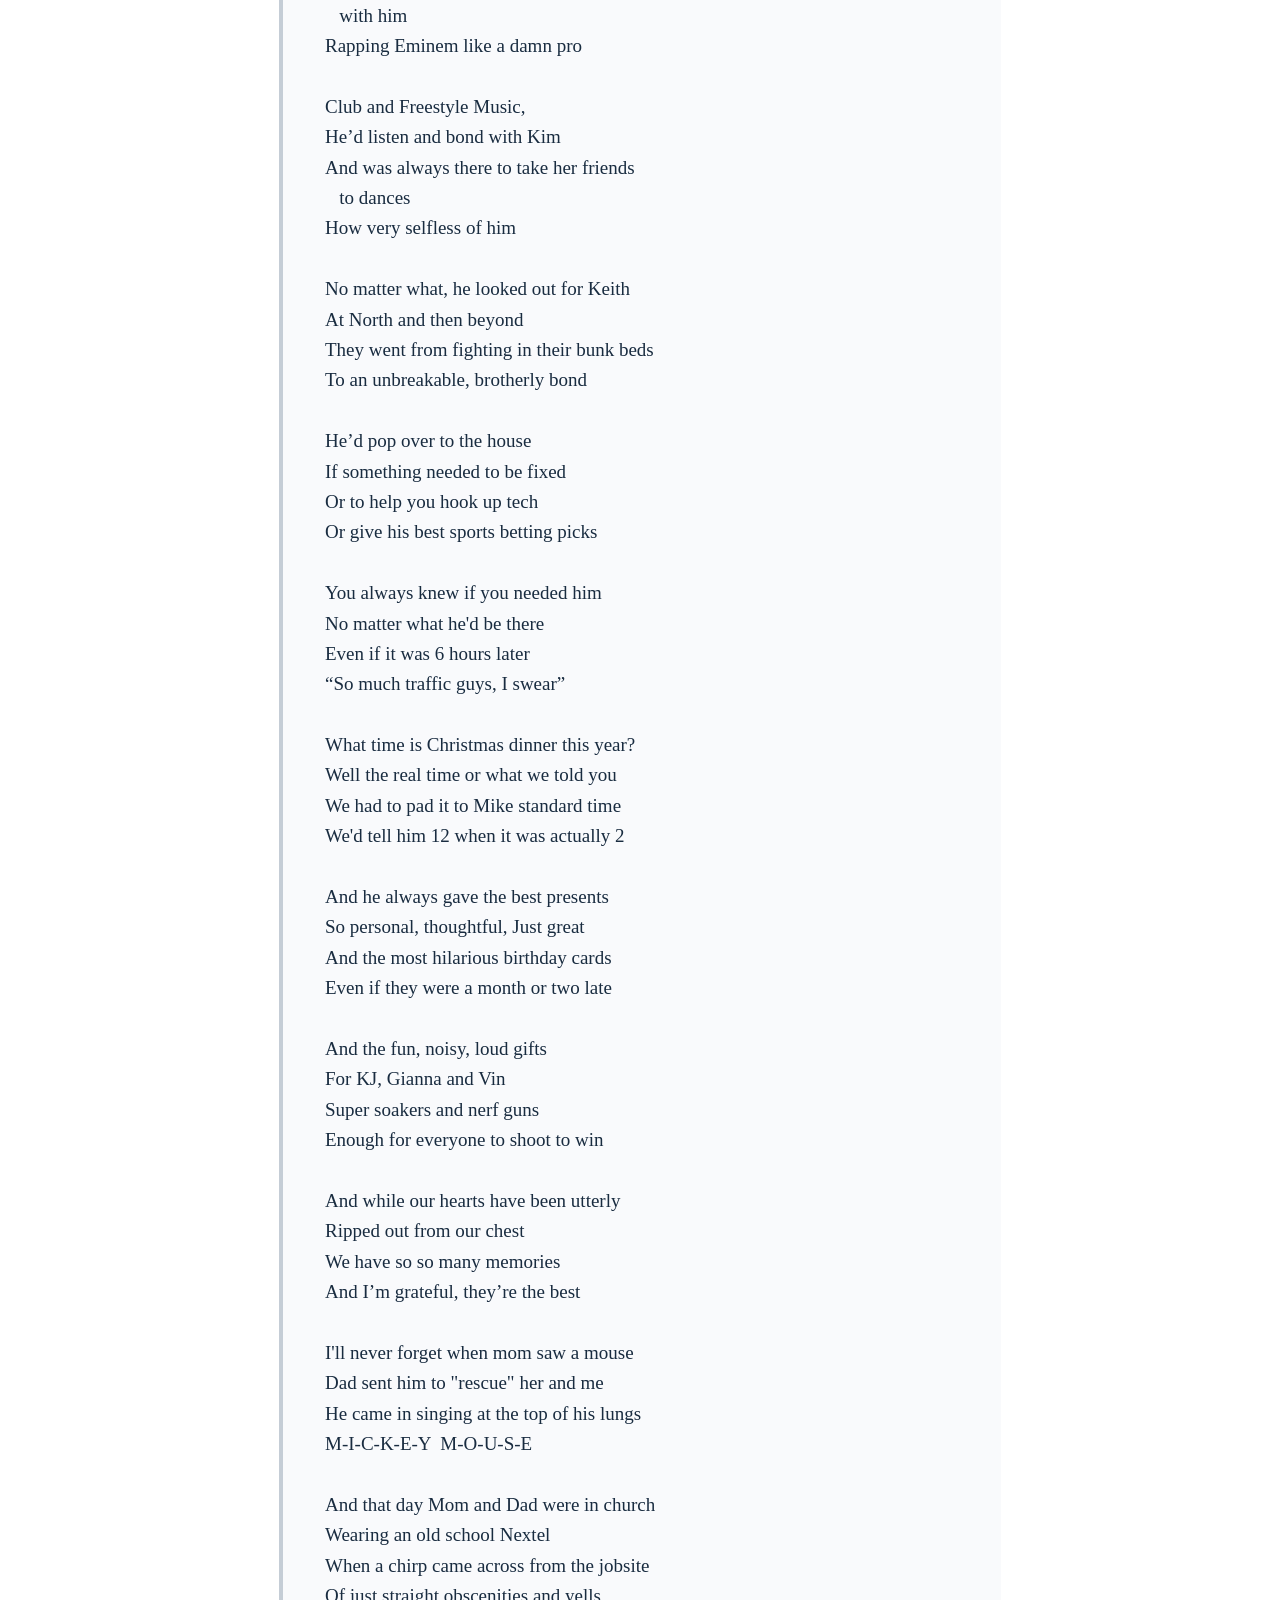
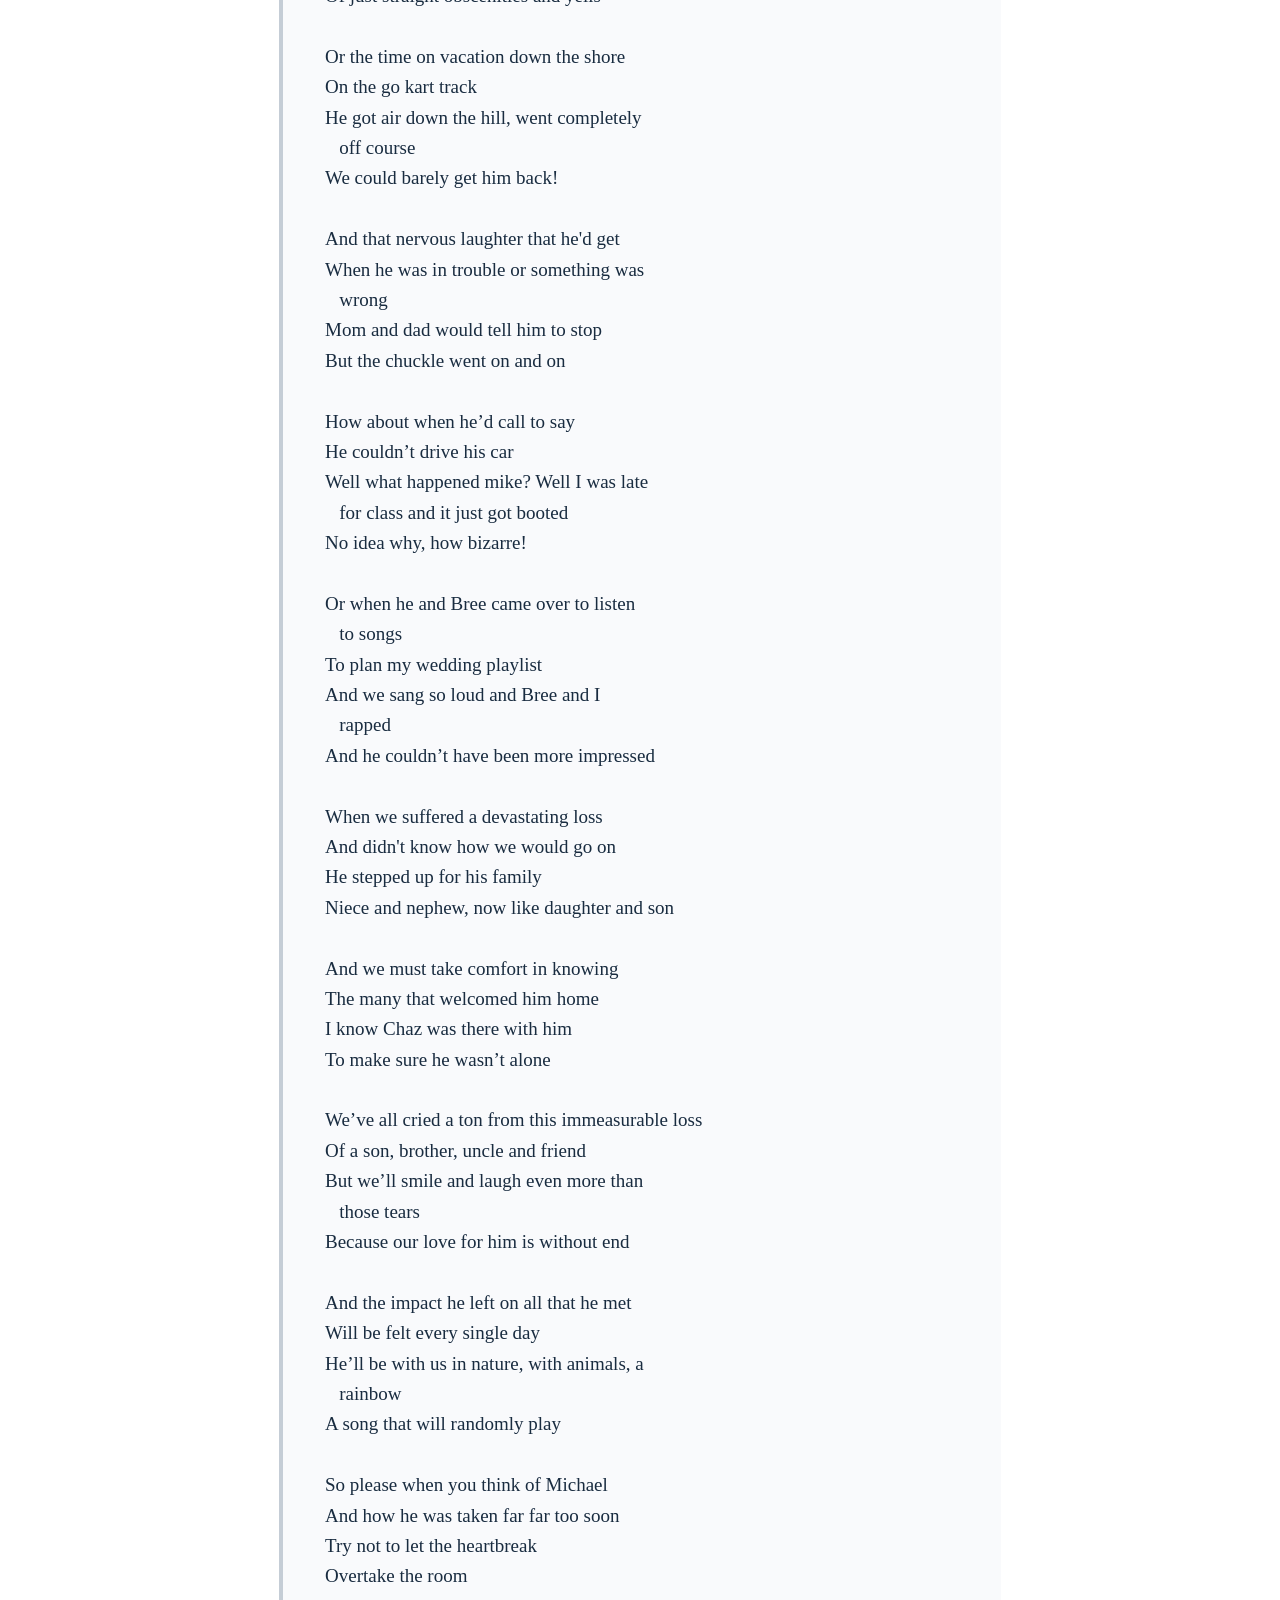
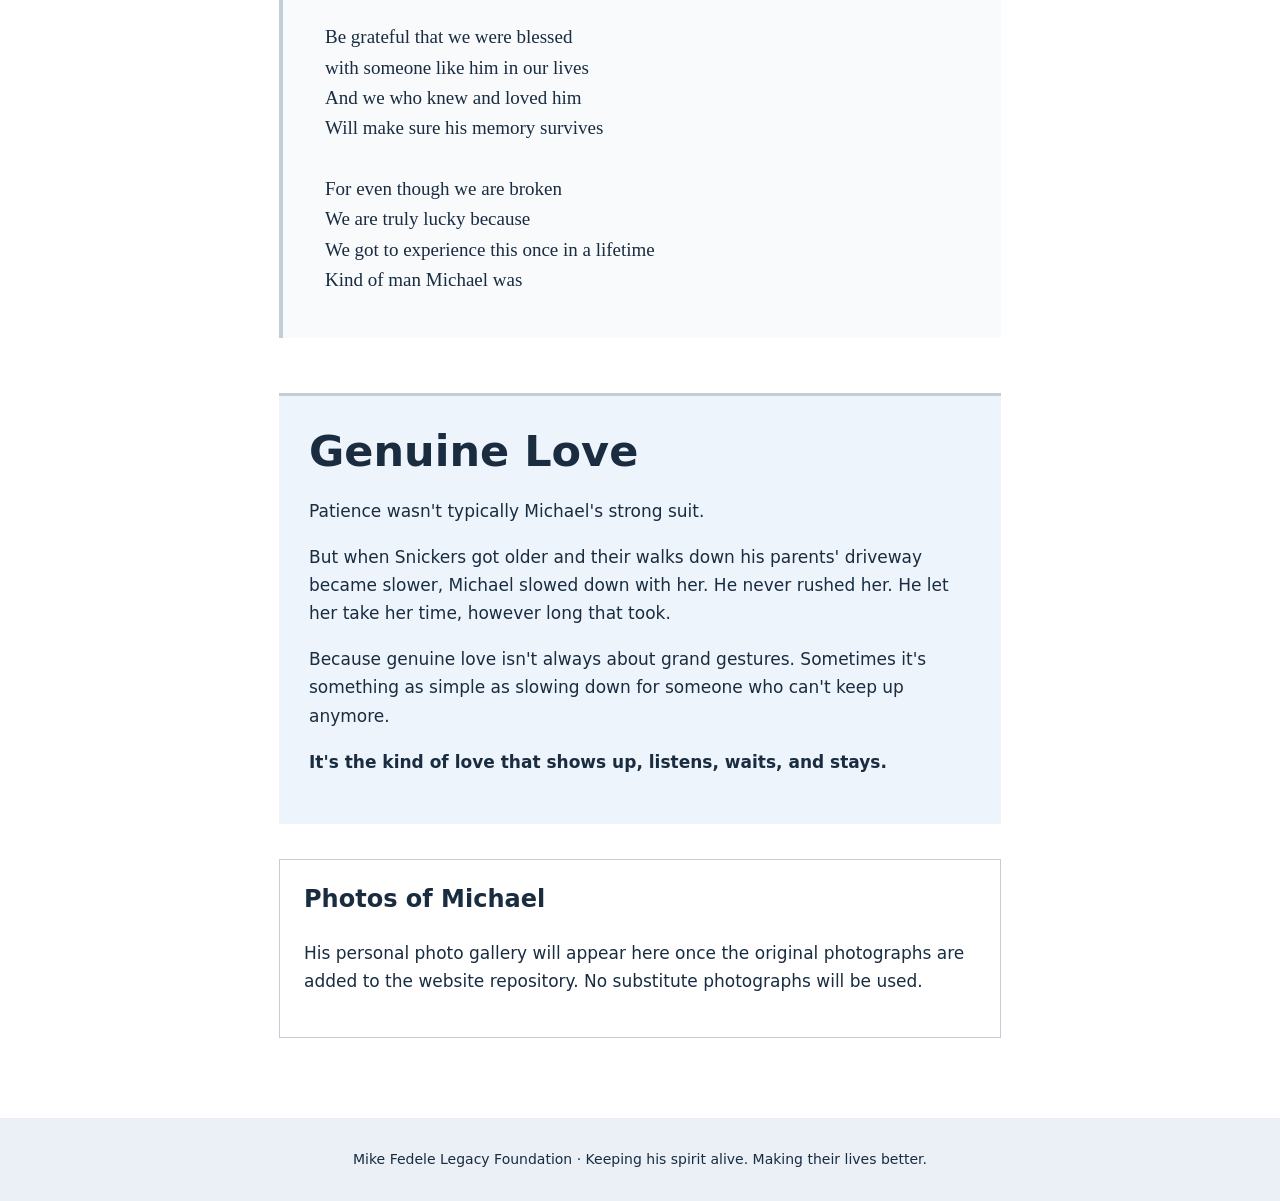
<file: about-michael.html>
<!doctype html><html lang="en"><head><meta charset="utf-8"><meta name="viewport" content="width=device-width, initial-scale=1"><meta name="theme-color" content="#2D6FBF"><title>About Michael | Mike Fedele Legacy Foundation</title><style>:root{--blue:#2D6FBF;--deep:#06458f;--silver:#c5cdd6;--ink:#192c40}*{box-sizing:border-box}html{scroll-behavior:smooth}body{margin:0;background:#fff;color:var(--ink);font:17px/1.65 system-ui,-apple-system,"Segoe UI",sans-serif}a{color:var(--blue)}.site-header{position:relative;z-index:20;background:var(--deep);border-bottom:3px solid var(--silver)}.desktop-nav{display:flex;align-items:center;justify-content:space-between;gap:10px;max-width:1400px;margin:auto;padding:12px 22px}.desktop-nav a,.mobile-nav a{color:#fff;text-decoration:none;font-size:clamp(12px,1.15vw,16px);font-weight:650}.desktop-nav a:hover,.mobile-nav a:hover{text-decoration:underline}.desktop-nav .donate-nav,.mobile-nav .donate-nav{background:var(--silver);color:#173e65;padding:8px 16px;border-radius:6px}.mobile-bar{display:none}.hero{position:relative;background:#17395c}.hero-original{display:block;width:100%;height:auto}.hero-seal{position:absolute;top:2.5%;left:2.5%;width:clamp(105px,25vw,350px);height:auto;aspect-ratio:1;object-fit:contain;clip-path:circle(49.5% at center);border:0;box-shadow:none}.hero-banner{background:var(--deep);border-top:3px solid var(--silver);text-align:center;padding:clamp(20px,4vw,50px) 5%;color:white}.hero-banner h1{font-family:"Segoe Print","Brush Script MT","URW Chancery L",cursive;font-size:clamp(27px,5.3vw,72px);line-height:1.25;font-style:italic;font-weight:500;margin:0}.silver-stroke{height:2px;max-width:70%;margin:20px auto 0;background:linear-gradient(90deg,transparent,var(--silver),transparent)}main>section:not(.hero){max-width:1050px;margin:auto;padding:55px 5%;border-bottom:1px solid #e4e9ee}h2{font-size:clamp(27px,4vw,43px);line-height:1.2;margin:0 0 20px}h3{font-size:24px;line-height:1.3}p{margin:0 0 18px}.statement{text-align:center}.statement h2{color:var(--blue)}.button{display:inline-block;background:var(--blue);color:white;text-decoration:none;font-weight:700;padding:12px 22px;border-radius:6px;margin:6px 10px 6px 0}.button:hover{background:var(--deep)}.links{display:flex;gap:8px;flex-wrap:wrap}.notice{border-left:4px solid var(--blue);background:#f2f6fb;padding:15px 20px}#foundation{background:#f5f8fc;max-width:none!important;padding-left:max(5%,calc((100% - 950px)/2))!important;padding-right:max(5%,calc((100% - 950px)/2))!important}#foundation strong{font-size:23px}footer{text-align:center;background:#eaf0f6;padding:30px 5%;font-size:14px}.about-hero{background:#f3f7fb;border-bottom:3px solid var(--silver);padding:60px 5%;text-align:center}.about-hero h1{font-size:clamp(34px,5vw,60px);line-height:1.12;max-width:900px;margin:0 auto 20px}.about-hero p{max-width:720px;margin:0 auto}.about-content{max-width:850px;margin:auto;padding:45px 5%}.eulogy-title{text-align:center;margin:70px 0 25px}.eulogy-title h2{color:var(--blue)}.poem{white-space:pre-wrap;overflow-wrap:break-word;font-family:Georgia,"Times New Roman",serif;font-size:clamp(15px,2.2vw,19px);line-height:1.6;padding:clamp(18px,4vw,42px);background:#f9fafc;border-left:4px solid var(--silver);tab-size:4}.snickers{margin:55px 0 20px;padding:30px;background:#eef4fb;border-top:3px solid var(--silver)}.gallery-note{padding:24px;border:1px solid var(--silver);background:#fff;margin:35px 0}.gallery-note h3{margin-top:0}@media(max-width:900px){.desktop-nav{display:none}.mobile-bar{display:flex;align-items:center;justify-content:space-between;gap:15px;color:#fff;font-weight:750;padding:12px 4%;min-height:65px}.mobile-bar>span{font-size:clamp(13px,3.8vw,18px)}.mobile-menu{position:relative}.mobile-menu summary{cursor:pointer;list-style:none;border:1px solid #ffffff80;border-radius:6px;padding:6px 10px;white-space:nowrap}.mobile-nav{position:absolute;right:0;top:calc(100% + 10px);z-index:50;display:flex;flex-direction:column;gap:14px;min-width:245px;background:var(--deep);padding:18px;box-shadow:0 8px 22px #0005;border-radius:7px}.mobile-nav a{font-size:15px}.hero-seal{width:clamp(95px,29vw,200px)}.hero-banner h1{font-size:clamp(25px,6vw,45px)}main>section:not(.hero){padding:38px 6%}}</style></head><body><header class="site-header"><nav class="desktop-nav" aria-label="Main navigation"><a href="index.html#home">Home</a><a href="about-michael.html">About Michael</a><a href="index.html#foundation">About the Foundation</a><a href="index.html#memories">Memories of Mike</a><a href="index.html#assistance">Request Assistance</a><a href="index.html#tributes">Pet Tributes</a><a href="index.html#contact">Contact</a><a class="donate-nav" href="index.html#donate">Donate</a></nav><div class="mobile-bar"><span>Mike Fedele Legacy Foundation</span><details class="mobile-menu"><summary aria-label="Open navigation menu">☰ Menu</summary><nav class="mobile-nav" aria-label="Mobile navigation"><a href="index.html#home">Home</a><a href="about-michael.html">About Michael</a><a href="index.html#foundation">About the Foundation</a><a href="index.html#memories">Memories of Mike</a><a href="index.html#assistance">Request Assistance</a><a href="index.html#tributes">Pet Tributes</a><a href="index.html#contact">Contact</a><a class="donate-nav" href="index.html#donate">Donate</a></nav></details></div></header><main><div class="about-hero"><h1>A whole lot of laughs. An even bigger heart. One unforgettable guy.</h1><p>Michael Fedele Legacy Foundation — keeping his spirit alive.</p></div><article class="about-content"><p>Michael Fedele was truly one of a kind. Larger than life, quick with a joke (and usually a few choice words), he had a way of making just about everything more entertaining.</p><p>He loved his family and friends fiercely, never met an animal he couldn't charm, and left everyone with at least one story they'll never forget.</p><p>Trying to capture who Michael was in a few paragraphs would be impossible. Fortunately, his sister Stephanie gave it a pretty good shot.</p><p><strong>Below is the eulogy she wrote and delivered at his funeral. It's funny, heartfelt, occasionally inappropriate, and completely Michael.</strong></p><p><em>Prepare for some profanity, but not nearly as much as you'd have to to be around him.</em></p><div id="eulogy" class="eulogy-title"><h2>Michael's Eulogy</h2><p>Written and Delivered by His Sister, Stephanie</p></div><div class="poem">The hardest part of writing this
Besides having to do it at all
Is trying to decide where to even begin
(This is the part where Michael would
    grab me alcohol)

So how do I even begin to tell you
The kind of man that Michael was
A vibrant, hilarious, life of the party
Even without a buzz

The kind that would sing at the top of his
    lungs
At karaoke at a bar
And not care at all what anyone thought
Because he was a friggin rock star

The animal lover that never met
A dog that wasn't obsessed
He even had the ducks respond to his
   quack
You couldn't help but be impressed

He truly was a jack of all trades
And I'd say a master of some
But honestly everywhere that he went
He just made it that much more fun.

A professional gambler,
A salesman too
Photo Booth owner
Just to name a few

A construction worker,
For the best company there is
Who loved the work but, that 7 am start
He tried HARD to get noon to be his

A collegiate football player whose
Enthusiasm exceeded his skill
But as the soccer goalie or on the
    wrestling mat, 
That’s where he made his kills

Thinking about my brother
I must honestly convey
You'll bring up his name and never hear
Anything bad to say

You'll most likely get an immediate laugh
A Fedele story of their own
Of some dumb shit he’s done or said or
    joked
His effect on this world has been shown

I could be a cliche and say he lit up the
    room
But that wouldn't do it justice
The amount of people's lives he touched
Almost as much as he said the word
    "F*#@" is

He had such comedic timing
A sense of humor like no other
He was so quick witted and that sarcasm
We all know he got from his mother

And his stubbornness and loyalty
He got from his dad
And even when they butted heads
No greater love was had

A metro fashionista, 
And mom’s Mickey Moo
Who always liked to plan his outfits
To pop those baby blues

Unless of course he was staying in
It would be quite a different dress
He lived in his bathrobe and wore it proudly
Definitely something you might not have
    guessed

He truly loved taking photos
Capturing so many moments and treasures
And the selfies that we've come across
Way more than we want to measure

And when we were on the job site
And I wanted to get a pic
He said wait let me pose with one of the
    tools
Or behind the truck so I don't look thick

He also was always recording videos
He got every Happy Birthday
Of him singing super loud and off key
Followed by a drawn out Yaaaaaay

And don't forget about that toothpick
He always had in his teeth
Or when he was the best man
And straight up roasted Kim and Keith

I don't know if it's possible to count
How many meals we ate
Where we all sat down at the table and
Michael paced around with a paper plate

He was always on the move
You'd never see him sit still
DJing, cracking jokes, busting balls
That was the way that he'd chill

If you had to wait for him
When Michael was in the shower
You'd know you weren't going to leave
For at the very least an hour

But if you called to check on him
Don't worry he would say
I just got on 95
I'm definitely on my way

But he'd still be in that shower
Or should I say the recording booth
The walls would shake as he would sing
That's the God's honest truth

The radio would blast
While he'd belt out a number
And then a random F Bomb
Would wake you from your slumber

We'd laughingly say he was tourettes
    adjacent
There was absolutely zero restraint
He'd splatter those curses into any
    conversation
Like Jackson Pollock did paint

And I know I've read in an article
That its the most intelligent people who
    swear
So Michael could have been in Mensa
But I think one of their requirements was
    hair

That verse could bring me to two different
    things
That we truly loved about Mike
His smart, competitive brain
Or his failing baldness fight

Tell me you've seen anyone else
That could put a fedora on
And not look like a complete douchebag
I bet you can't name one!

But he rocked the shit out of all of his hats
A cap, a Jeff, a fedora,
And bandanas for days, and cut off sleeves
Just became a part of his aura

Now back to that brain of his
And his sense of competition
Catching up on jeopardy with him
Became a bit of a tradition

We'd get more than a little intense
When any trivia was at play
They never put us on the same team
Or it would have been a runaway

It went as far back as school times
And I know he's hating me for this
But I just have to bring up
My SAT score was higher than his

I'll never forget when I told him
And I assume he called me a bitch
But he was the proudest and most
    supportive big brother
And I was so proud to be his sis

It takes a special kind of man
Who was never too cool or sly
To end every single phone call
With love ya, Bye

I'll never forget the one time
We hung up with love ya bye
And someone had assumed
It was my boyfriend on the line

I told them it was my brother
And they were incredulous
I realized then how lucky I was
Not all families have a love like this

I remember when he'd call me
And Mark would always say
Oh is that Michael, this will be hours
Then he'd walk away

I am so grateful for those calls
Of catching up and shooting the shit
And occasionally naming more tunes
    than I could
Maybe more than I'd like to admit

And no one knew how to pick out
A Pump up song quite like him
To a mud run, a wedding, a sporting event
Didn't matter, we were getting a WIN

He taught his god daughter how to drive
And we'll never forgive him for that
   transgression
Though her road rage isn’t nearly as bad
He almost fought someone in Chaz’s
   funeral procession

He'd be there to take Chazzy to football
   practice
Driving all the way from Delco
And to work some photo booth events
   with him
Rapping Eminem like a damn pro

Club and Freestyle Music,
He’d listen and bond with Kim
And was always there to take her friends
   to dances
How very selfless of him

No matter what, he looked out for Keith
At North and then beyond
They went from fighting in their bunk beds
To an unbreakable, brotherly bond

He’d pop over to the house 
If something needed to be fixed
Or to help you hook up tech
Or give his best sports betting picks

You always knew if you needed him
No matter what he'd be there
Even if it was 6 hours later
“So much traffic guys, I swear”

What time is Christmas dinner this year?
Well the real time or what we told you
We had to pad it to Mike standard time
We'd tell him 12 when it was actually 2

And he always gave the best presents
So personal, thoughtful, Just great
And the most hilarious birthday cards
Even if they were a month or two late

And the fun, noisy, loud gifts 
For KJ, Gianna and Vin
Super soakers and nerf guns
Enough for everyone to shoot to win

And while our hearts have been utterly
Ripped out from our chest
We have so so many memories 
And I’m grateful, they’re the best

I'll never forget when mom saw a mouse
Dad sent him to "rescue" her and me
He came in singing at the top of his lungs
M-I-C-K-E-Y  M-O-U-S-E

And that day Mom and Dad were in church
Wearing an old school Nextel
When a chirp came across from the jobsite
Of just straight obscenities and yells

Or the time on vacation down the shore
On the go kart track
He got air down the hill, went completely
   off course
We could barely get him back!

And that nervous laughter that he'd get
When he was in trouble or something was
   wrong
Mom and dad would tell him to stop
But the chuckle went on and on

How about when he’d call to say 
He couldn’t drive his car
Well what happened mike? Well I was late
   for class and it just got booted
No idea why, how bizarre! 

Or when he and Bree came over to listen
   to songs
To plan my wedding playlist 
And we sang so loud and Bree and I
   rapped
And he couldn’t have been more impressed

When we suffered a devastating loss
And didn't know how we would go on
He stepped up for his family
Niece and nephew, now like daughter and son

And we must take comfort in knowing
The many that welcomed him home
I know Chaz was there with him
To make sure he wasn’t alone

We’ve all cried a ton from this immeasurable loss
Of a son, brother, uncle and friend
But we’ll smile and laugh even more than
   those tears
Because our love for him is without end

And the impact he left on all that he met
Will be felt every single day
He’ll be with us in nature, with animals, a
   rainbow
A song that will randomly play

So please when you think of Michael
And how he was taken far far too soon
Try not to let the heartbreak
Overtake the room

Be grateful that we were blessed 
with someone like him in our lives
And we who knew and loved him
Will make sure his memory survives

For even though we are broken
We are truly lucky because
We got to experience this once in a lifetime 
Kind of man Michael was</div><section class="snickers"><h2>Genuine Love</h2><p>Patience wasn't typically Michael's strong suit.</p><p>But when Snickers got older and their walks down his parents' driveway became slower, Michael slowed down with her. He never rushed her. He let her take her time, however long that took.</p><p>Because genuine love isn't always about grand gestures. Sometimes it's something as simple as slowing down for someone who can't keep up anymore.</p><p><strong>It's the kind of love that shows up, listens, waits, and stays.</strong></p></section><section class="gallery-note"><h3>Photos of Michael</h3><p>His personal photo gallery will appear here once the original photographs are added to the website repository. No substitute photographs will be used.</p></section></article></main><footer>Mike Fedele Legacy Foundation · Keeping his spirit alive. Making their lives better.</footer></body></html>
</file>
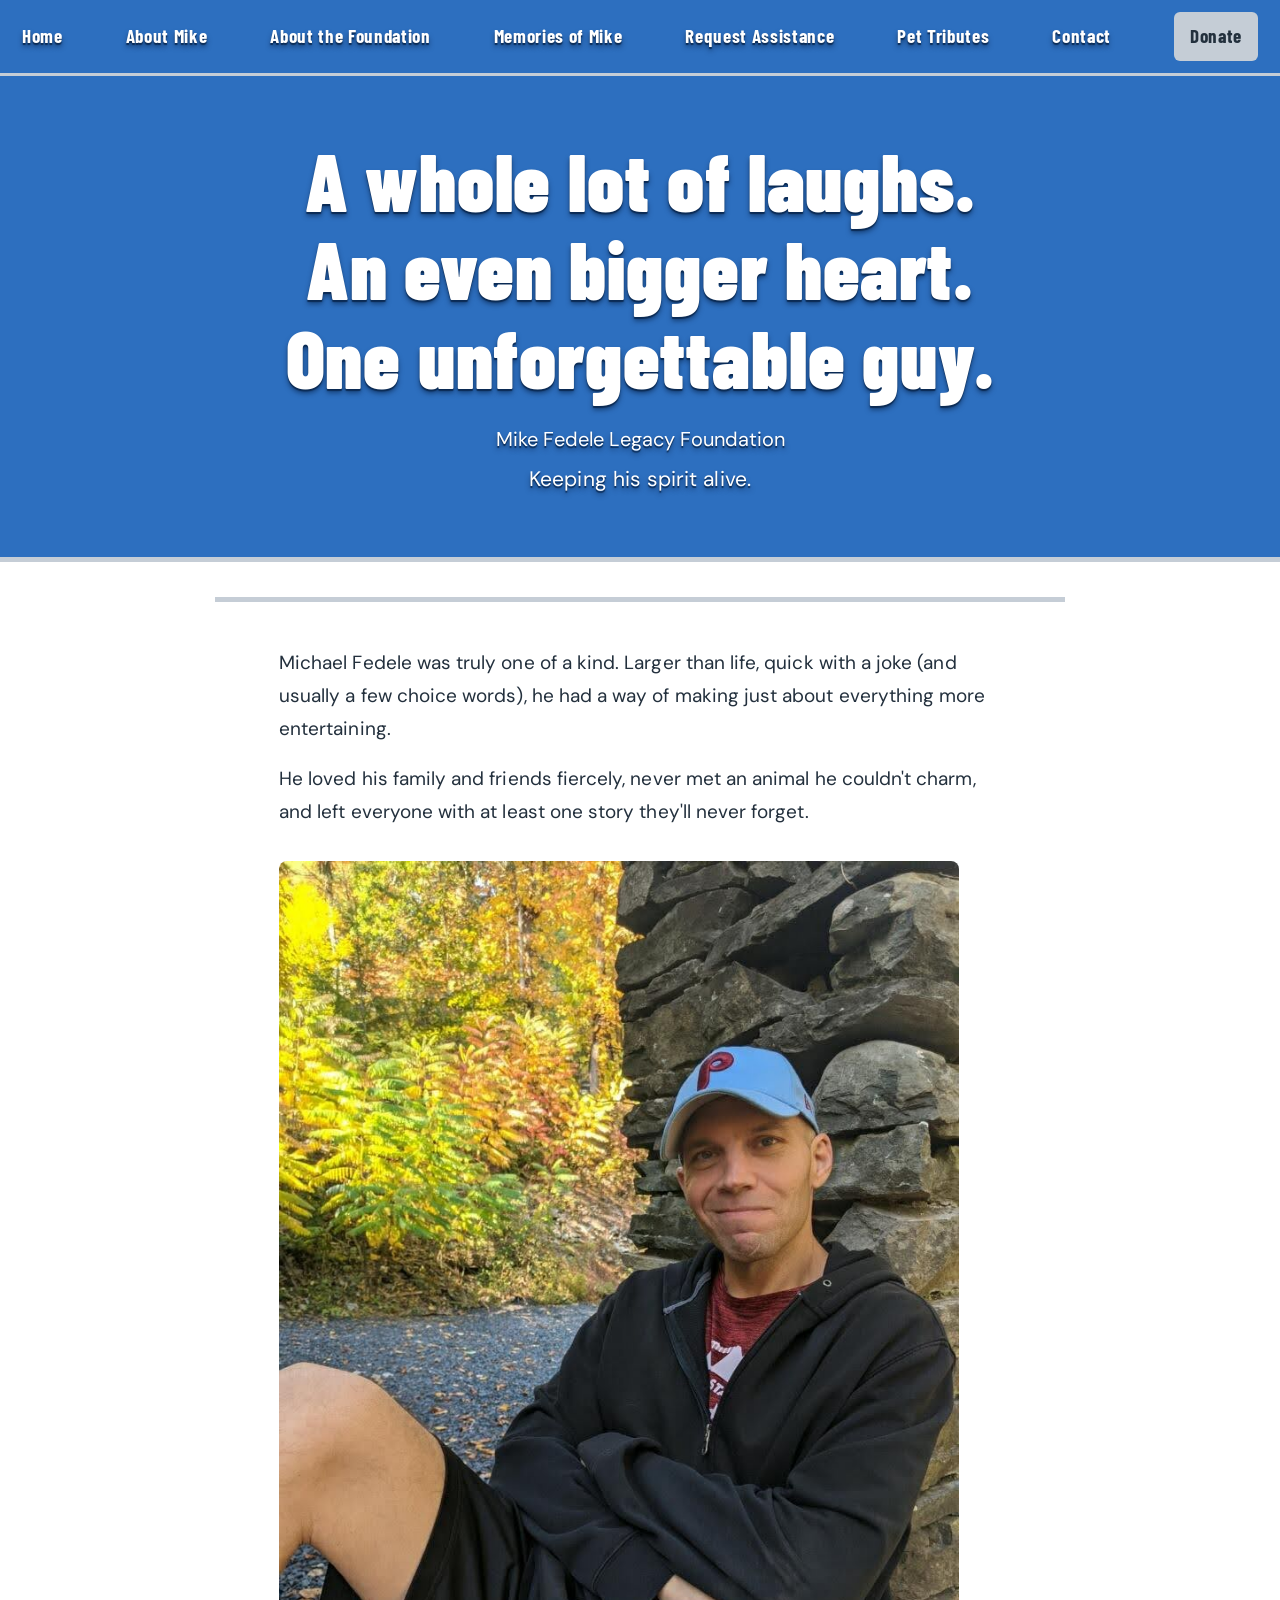
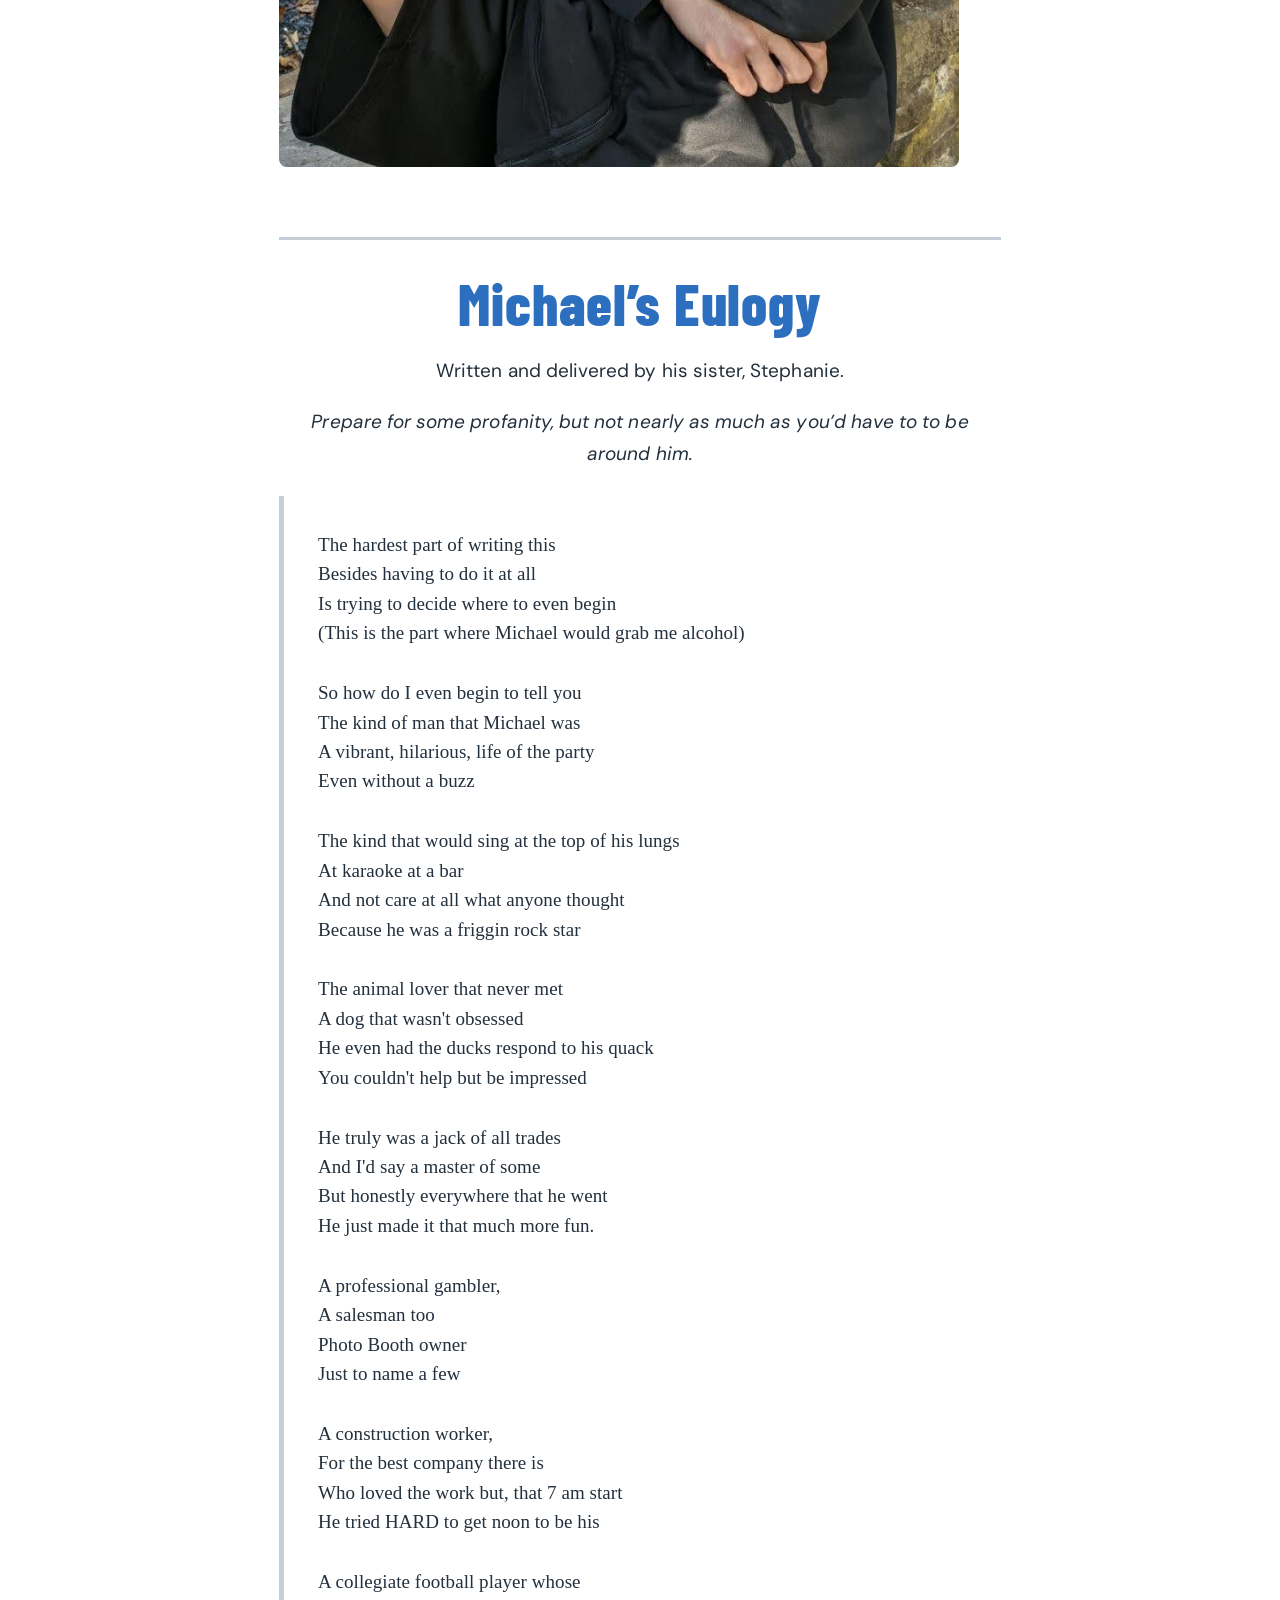
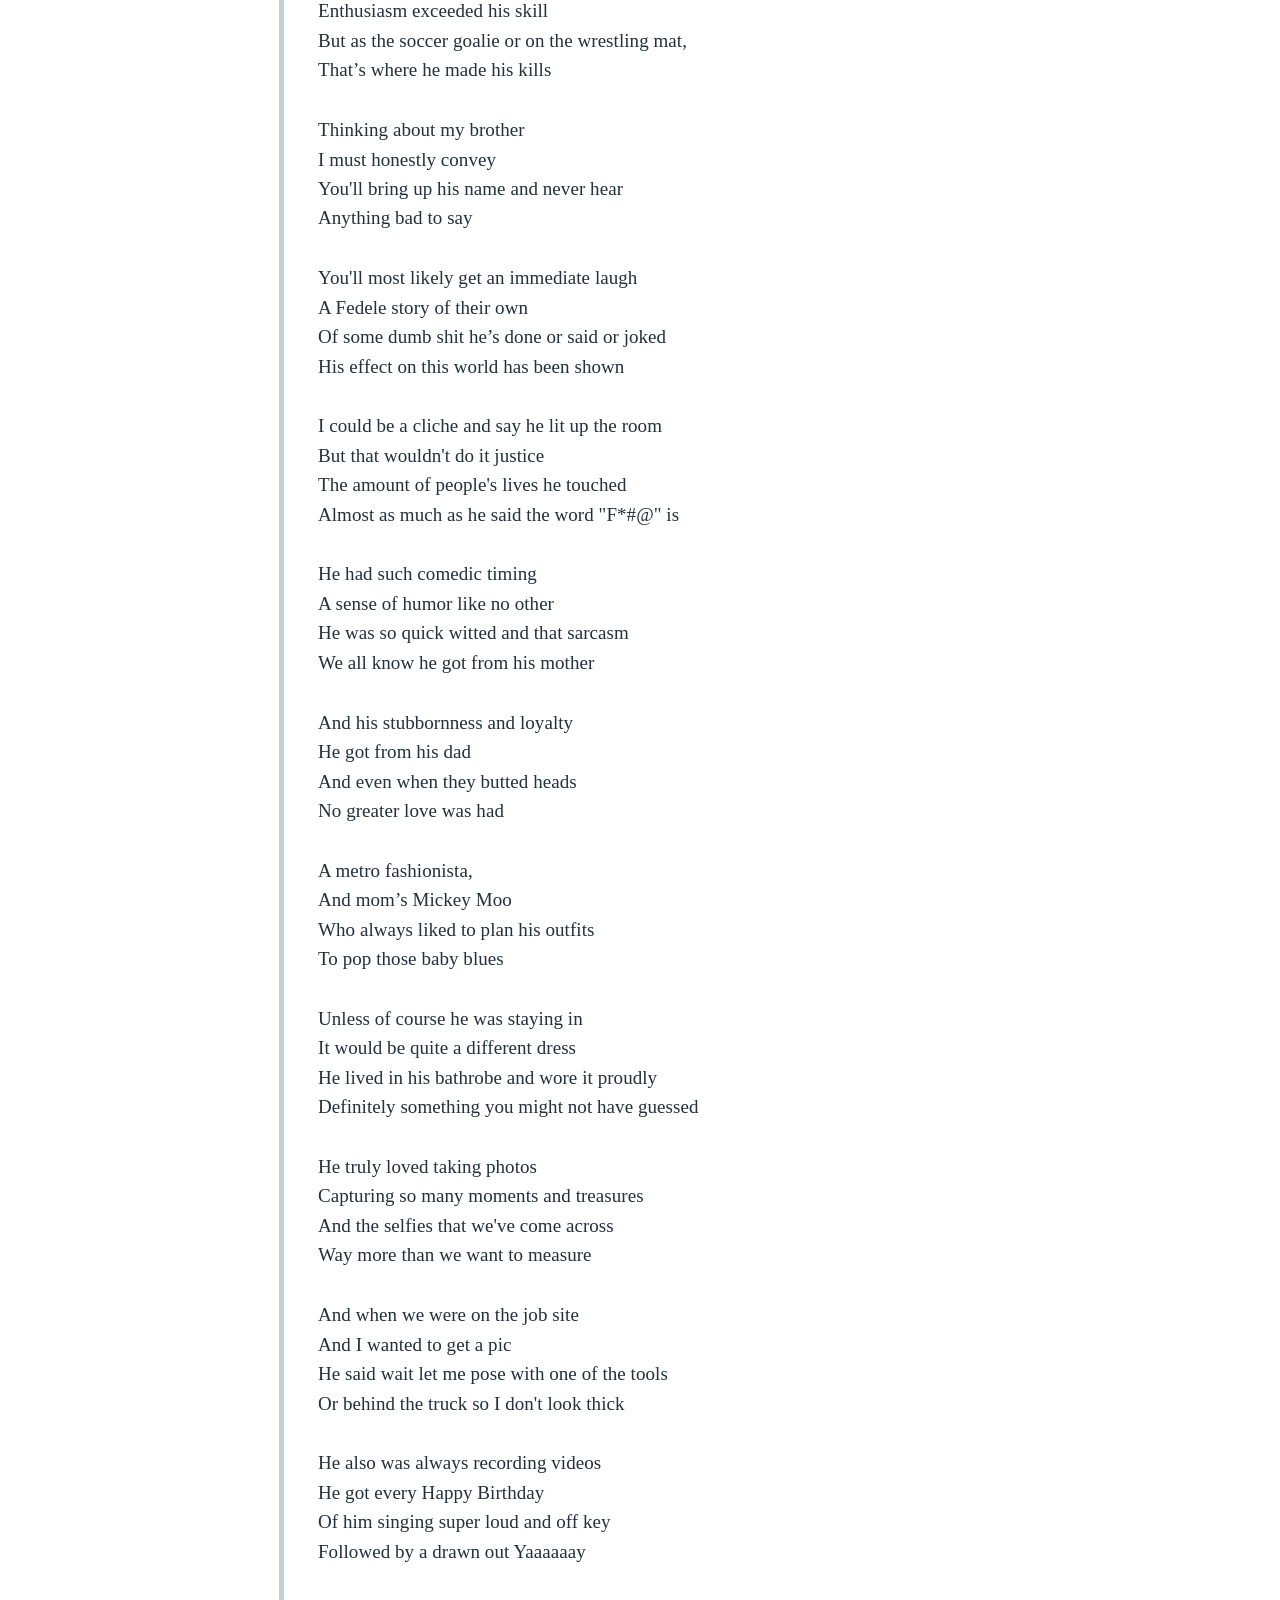
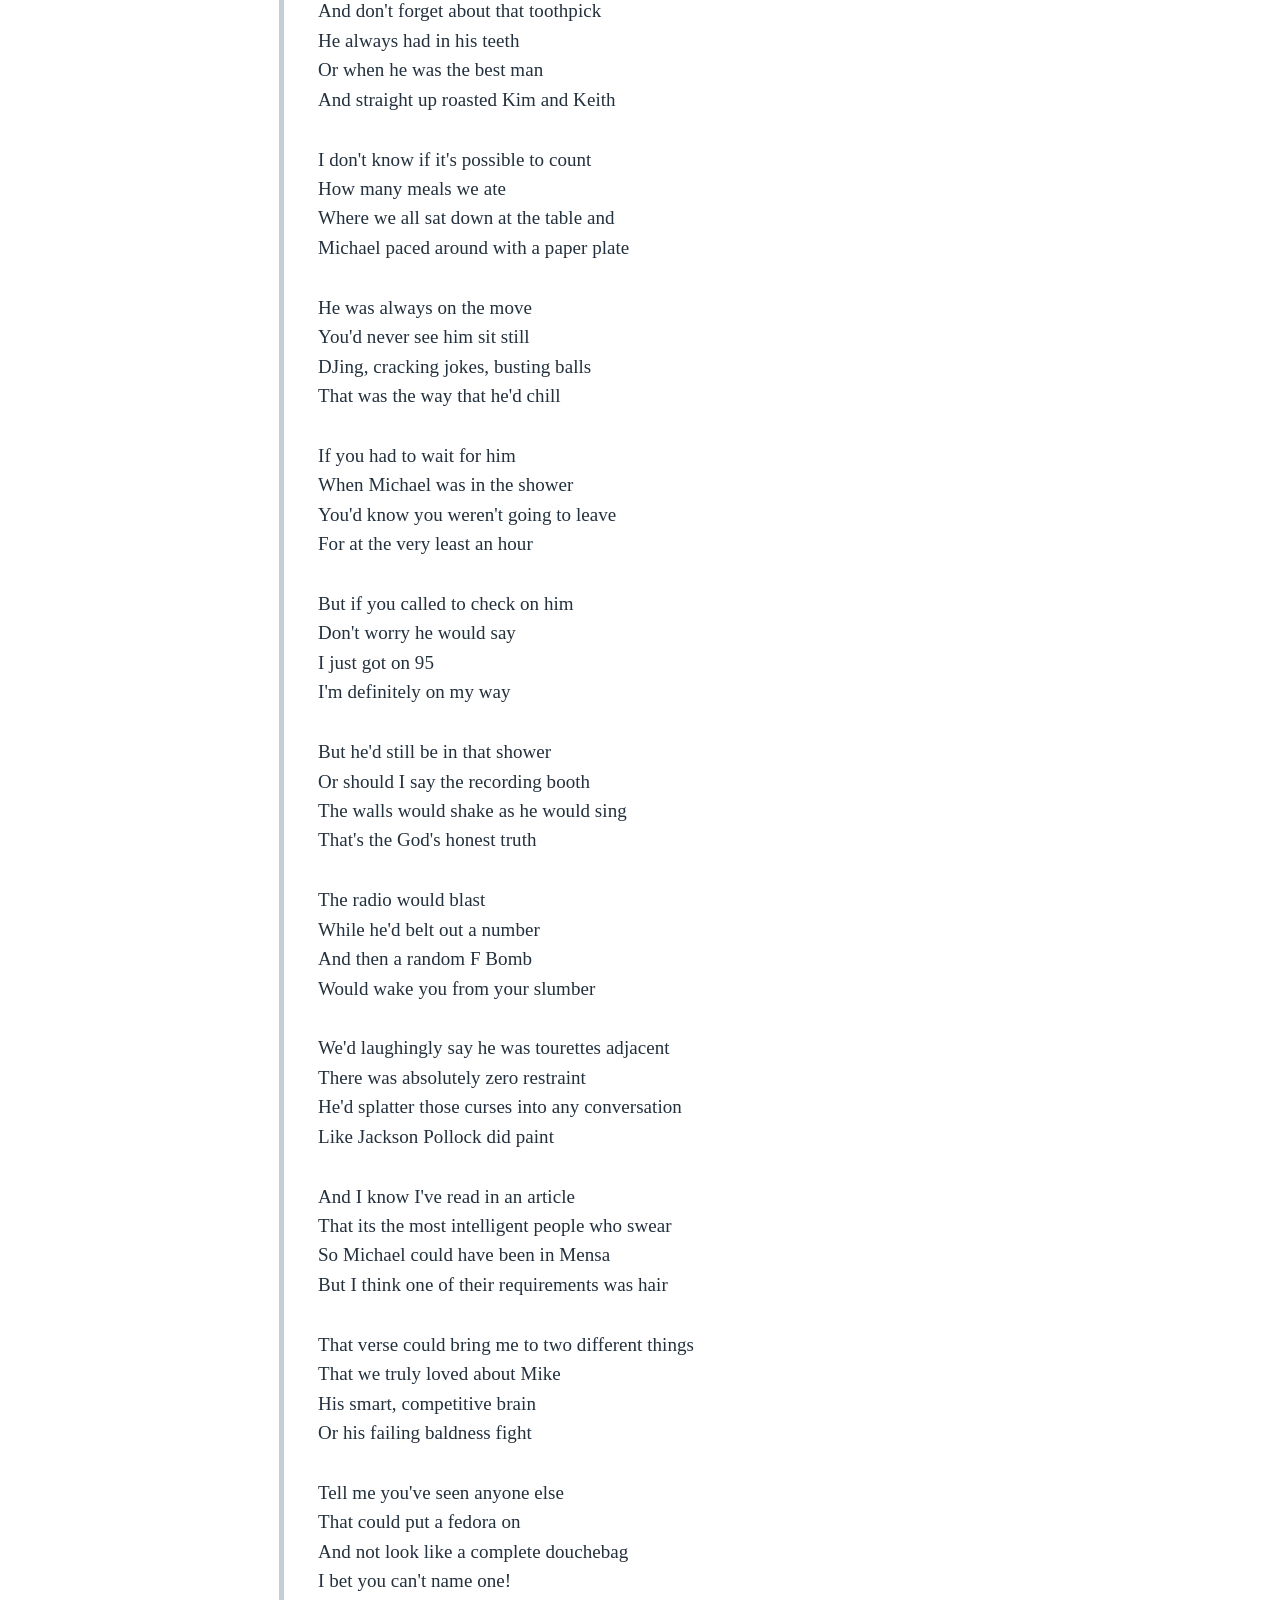
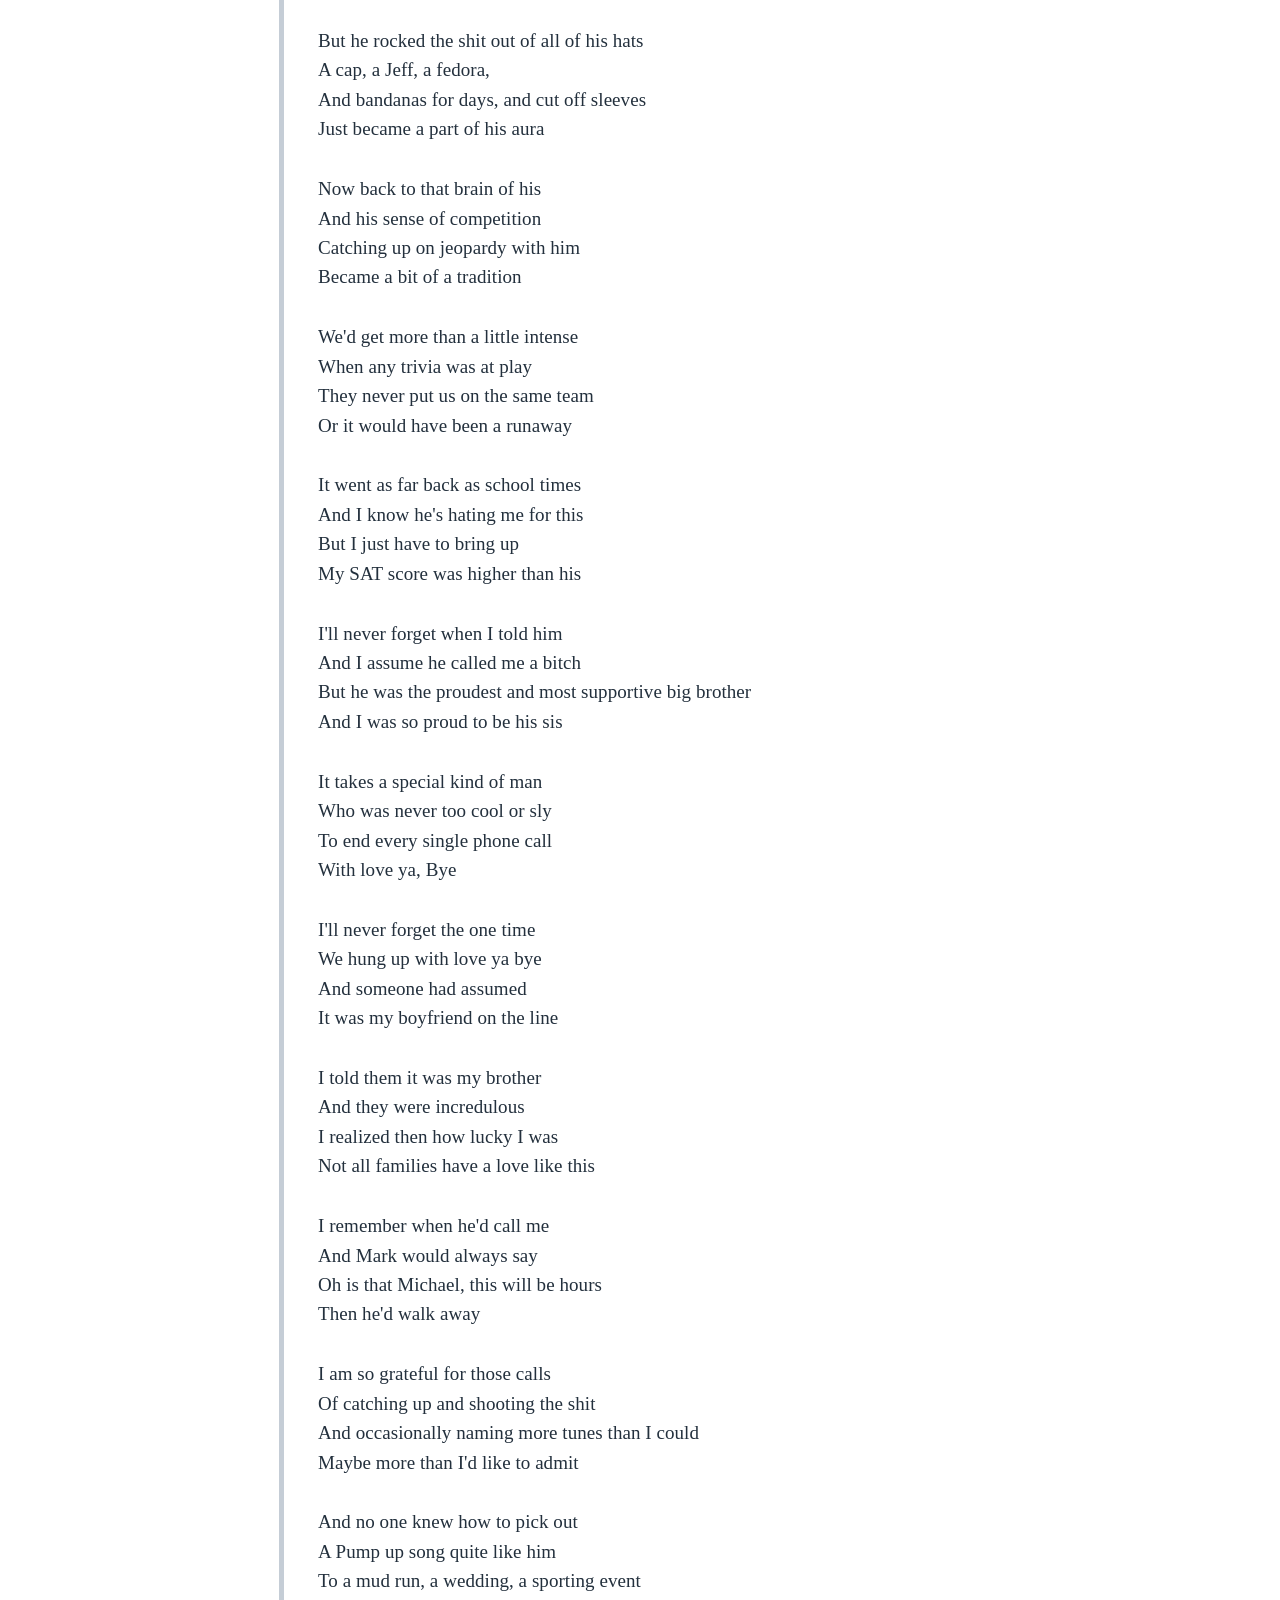
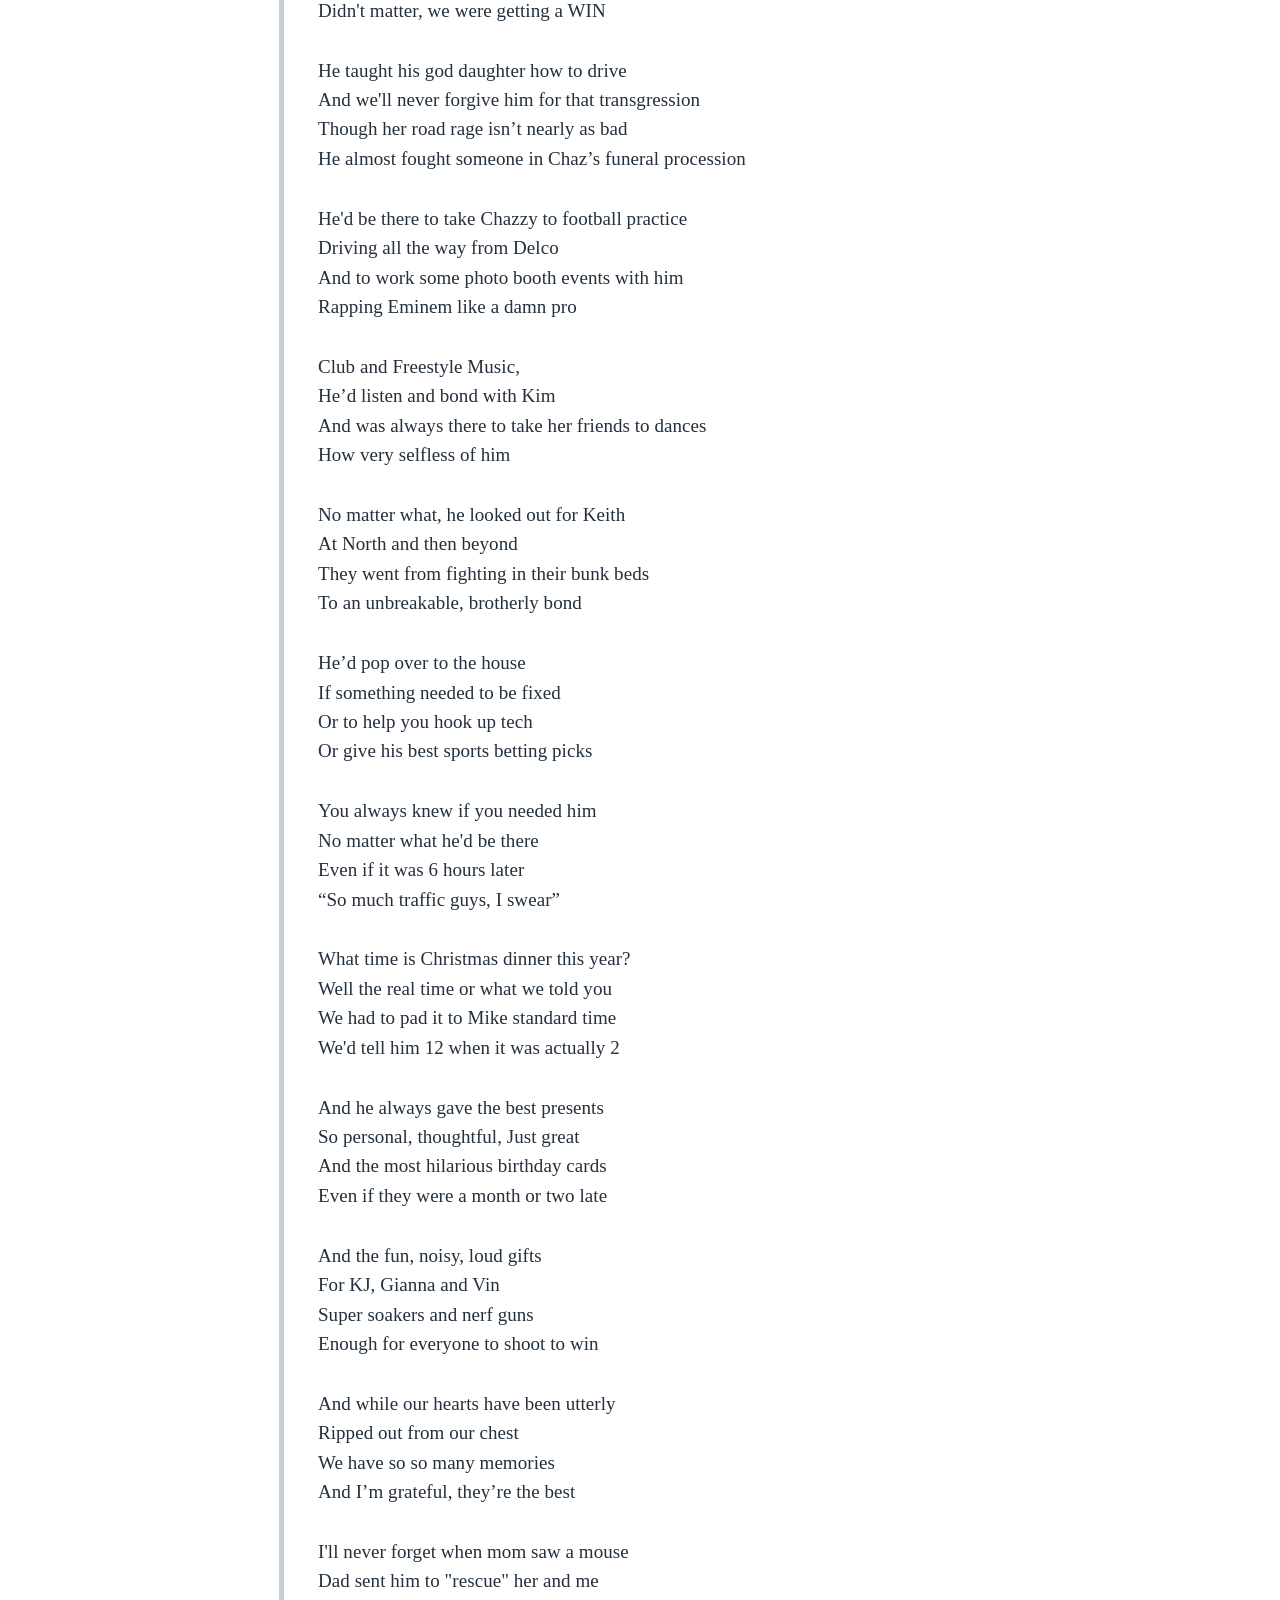
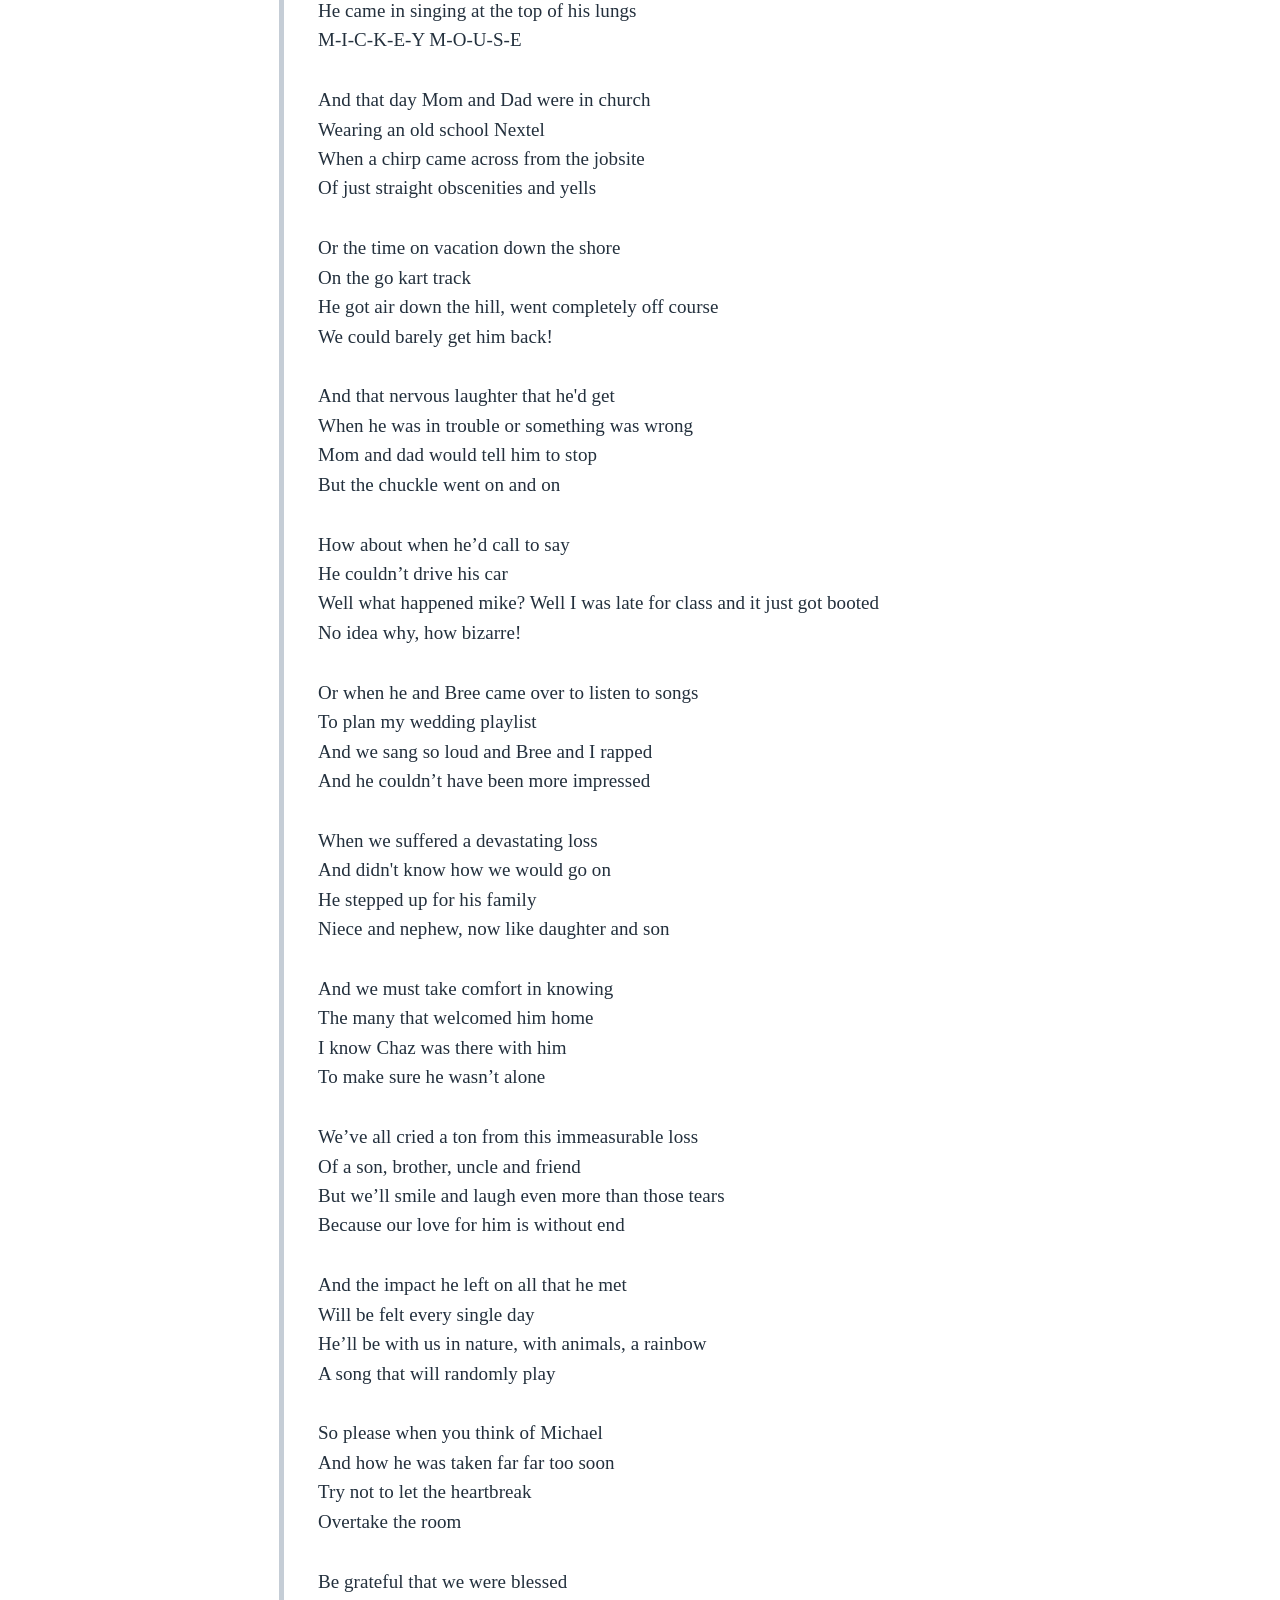
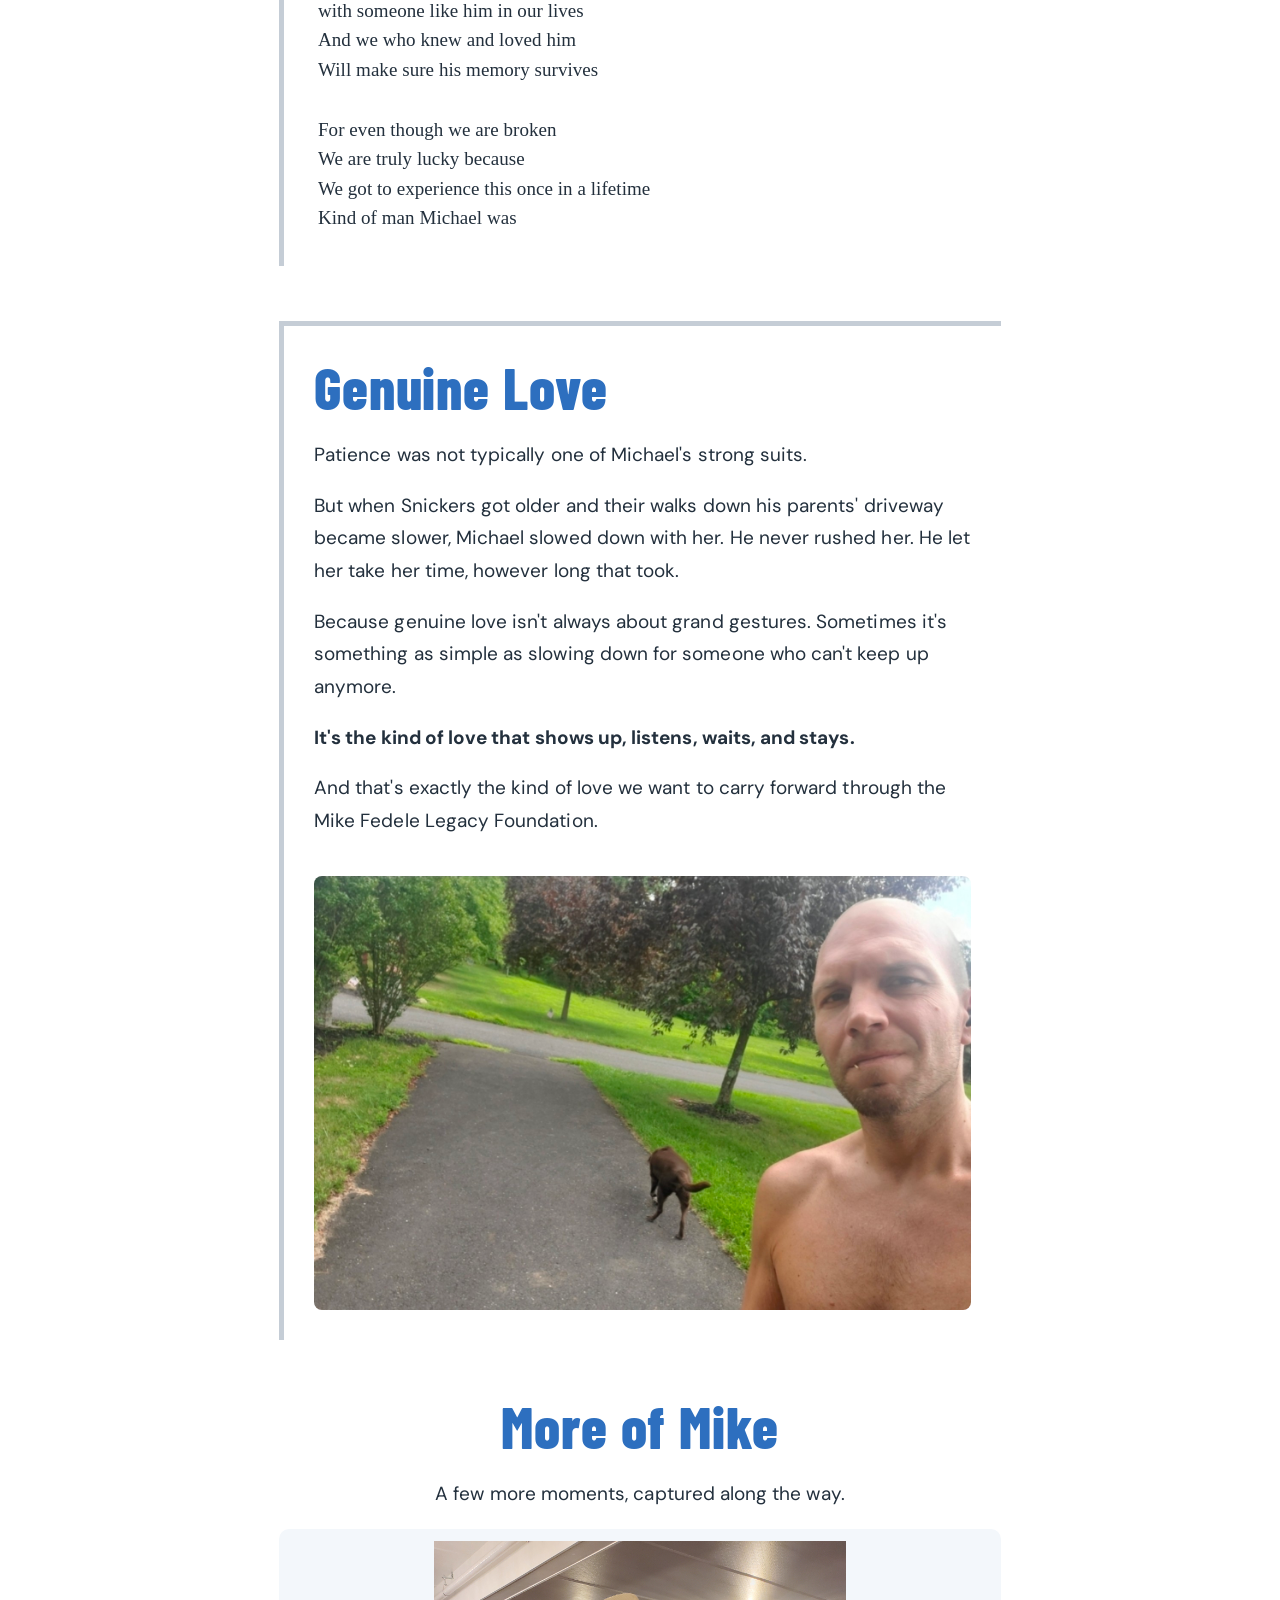
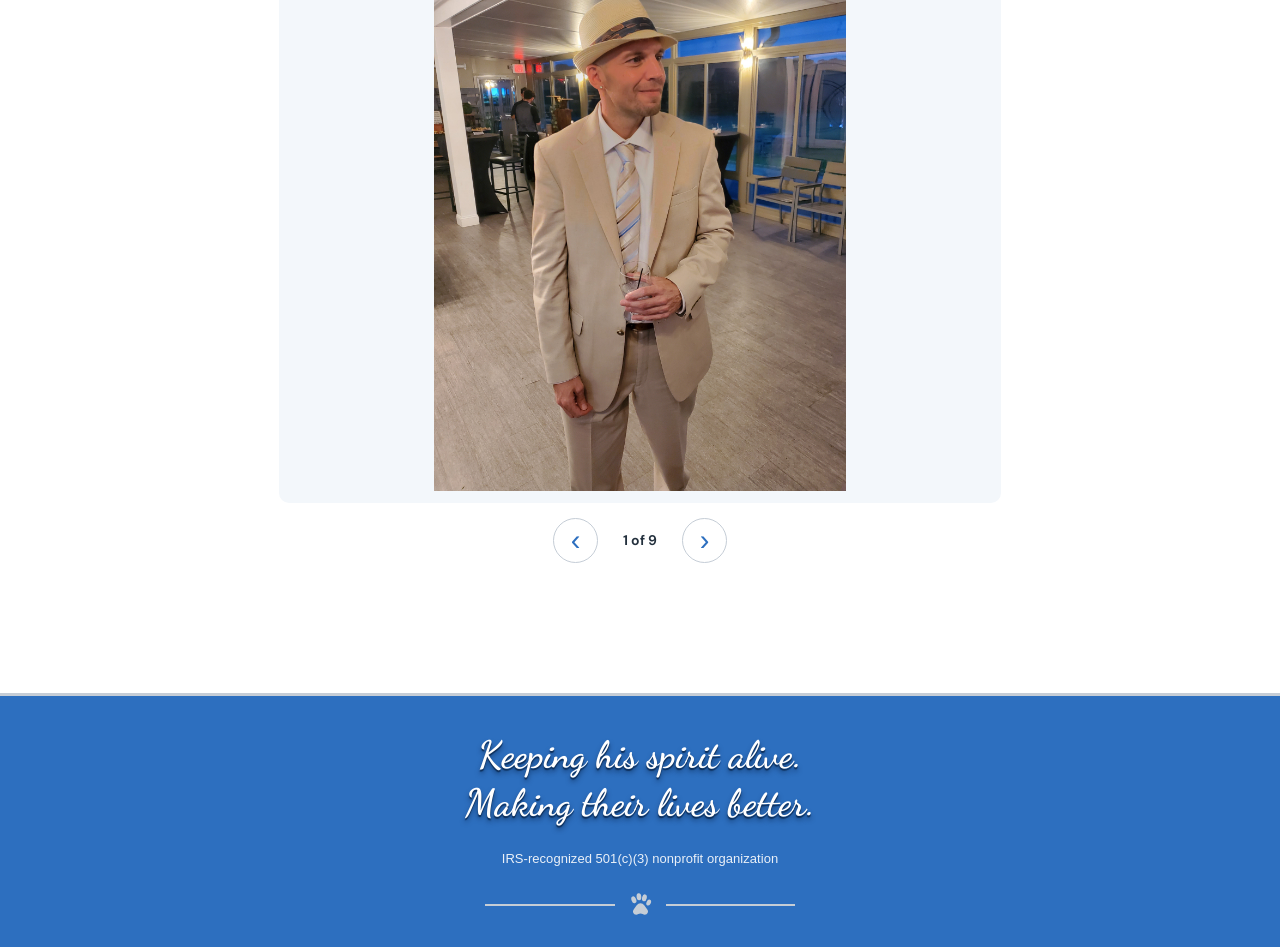
<file: about-mike.html>
<!doctype html><html lang="en"><head><meta charset="utf-8"><meta name="viewport" content="width=device-width, initial-scale=1"><meta name="theme-color" content="#2D6FBF"><title>About Mike | Mike Fedele Legacy Foundation</title><style>:root{--blue:#2D6FBF;--deep:#06458f;--silver:#c5cdd6;--ink:#192c40}*{box-sizing:border-box}html{scroll-behavior:smooth}body{margin:0;background:#fff;color:var(--ink);font:17px/1.65 system-ui,-apple-system,"Segoe UI",sans-serif}a{color:var(--blue)}.site-header{position:relative;z-index:20;background:var(--deep);border-bottom:3px solid var(--silver)}.desktop-nav{display:flex;align-items:center;justify-content:space-between;gap:10px;max-width:1400px;margin:auto;padding:12px 22px}.desktop-nav a,.mobile-nav a{color:#fff;text-decoration:none;font-size:clamp(12px,1.15vw,16px);font-weight:650}.desktop-nav a:hover,.mobile-nav a:hover{text-decoration:underline}.desktop-nav .donate-nav,.mobile-nav .donate-nav{background:var(--silver);color:#173e65;padding:8px 16px;border-radius:6px}.mobile-bar{display:none}.hero{position:relative;background:#17395c}.hero-original{display:block;width:100%;height:auto}.hero-seal{position:absolute;top:2.5%;left:2.5%;width:clamp(105px,25vw,350px);height:auto;aspect-ratio:1;object-fit:contain;clip-path:circle(49.5% at center);border:0;box-shadow:none}.hero-banner{background:var(--deep);border-top:3px solid var(--silver);text-align:center;padding:clamp(20px,4vw,50px) 5%;color:white}.hero-banner h1{font-family:"Segoe Print","Brush Script MT","URW Chancery L",cursive;font-size:clamp(27px,5.3vw,72px);line-height:1.25;font-style:italic;font-weight:500;margin:0}.silver-stroke{height:2px;max-width:70%;margin:20px auto 0;background:linear-gradient(90deg,transparent,var(--silver),transparent)}main>section:not(.hero){max-width:1050px;margin:auto;padding:55px 5%;border-bottom:1px solid #e4e9ee}h2{font-size:clamp(27px,4vw,43px);line-height:1.2;margin:0 0 20px}h3{font-size:24px;line-height:1.3}p{margin:0 0 18px}.statement{text-align:center}.statement h2{color:var(--blue)}.button{display:inline-block;background:var(--blue);color:white;text-decoration:none;font-weight:700;padding:12px 22px;border-radius:6px;margin:6px 10px 6px 0}.button:hover{background:var(--deep)}.links{display:flex;gap:8px;flex-wrap:wrap}.notice{border-left:4px solid var(--blue);background:#f2f6fb;padding:15px 20px}#foundation{background:#f5f8fc;max-width:none!important;padding-left:max(5%,calc((100% - 950px)/2))!important;padding-right:max(5%,calc((100% - 950px)/2))!important}#foundation strong{font-size:23px}footer{text-align:center;background:#eaf0f6;padding:30px 5%;font-size:14px}.about-hero{background:#f3f7fb;border-bottom:3px solid var(--silver);padding:60px 5%;text-align:center}.about-hero h1 span{display:block;white-space:nowrap}.about-hero p{max-width:720px;margin:0 auto}.about-content{max-width:850px;margin:auto;padding:45px 5%}.eulogy-title{text-align:center;margin:70px 0 25px}.eulogy-title h2{color:var(--blue)}.poem{white-space:pre-wrap;overflow-wrap:break-word;font-family:Georgia,"Times New Roman",serif;font-size:clamp(15px,2.2vw,19px);line-height:1.6;padding:clamp(18px,4vw,42px);background:#f9fafc;border-left:4px solid var(--silver);tab-size:4}.snickers{margin:55px 0 20px;padding:30px;background:#eef4fb;border-top:3px solid var(--silver)}.gallery-note{padding:24px;border:1px solid var(--silver);background:#fff;margin:35px 0}.gallery-note h3{margin-top:0}@media(max-width:900px){.desktop-nav{display:none}.mobile-bar{display:flex;align-items:center;justify-content:space-between;gap:15px;color:#fff;font-weight:750;padding:12px 4%;min-height:65px}.mobile-bar>span{font-size:clamp(13px,3.8vw,18px)}.mobile-menu{position:relative}.mobile-menu summary{cursor:pointer;list-style:none;border:1px solid #ffffff80;border-radius:6px;padding:6px 10px;white-space:nowrap}.mobile-nav{position:absolute;right:0;top:calc(100% + 10px);z-index:50;display:flex;flex-direction:column;gap:14px;min-width:245px;background:var(--deep);padding:18px;box-shadow:0 8px 22px #0005;border-radius:7px}.mobile-nav a{font-size:15px}.hero-seal{width:clamp(95px,29vw,200px)}.hero-banner h1{font-size:clamp(25px,6vw,45px)}main>section:not(.hero){padding:38px 6%}}
/* Foundation visual identity — Mike Blue and silver */
:root{--blue:#2D6FBF;--deep:#06458f;--silver:#c5cdd6;--ink:#173450;--light-blue:#e7f1fc;--mid-blue:#5b94d3}body{background:linear-gradient(155deg,#f9fcff 0%,#eaf3fd 50%,#fff 100%);color:var(--ink);font-family:"Trebuchet MS","Segoe UI",sans-serif}h1,h2,h3{font-family:Impact,"Arial Narrow","Franklin Gothic Medium",sans-serif;font-stretch:condensed;letter-spacing:.035em;font-weight:700}h2{color:var(--deep);text-wrap:balance}h3{color:var(--blue)}.site-header{background:linear-gradient(105deg,#043568 0%,#06458f 50%,#2D6FBF 100%);box-shadow:0 5px 18px #06396725;border-bottom:3px solid var(--silver)}.desktop-nav a,.mobile-nav a{letter-spacing:.025em}.desktop-nav a:hover,.mobile-nav a:hover{color:#d7e9ff}.desktop-nav .donate-nav,.mobile-nav .donate-nav{background:linear-gradient(135deg,#edf2f7,#aebdcf);box-shadow:0 2px 8px #00254b44}.hero-banner{background:linear-gradient(120deg,#073a78,#2D6FBF 53%,#06458f);border-top:4px solid var(--silver);box-shadow:inset 0 5px 25px #092d5d40}.hero-banner h1{font-family:"Segoe Print","Bradley Hand","Brush Script MT",cursive;font-weight:800;font-style:italic;letter-spacing:-.035em;text-shadow:1px 3px 3px #062b5680}.silver-stroke{height:3px;background:linear-gradient(90deg,transparent,#f1f5f8,#8da3b8,#f1f5f8,transparent)}.statement{background:linear-gradient(145deg,#f0f7ff,#dbeafb);border-top:5px solid var(--silver);border-bottom:5px solid #8fa9c5!important}.statement h2{color:var(--deep);font-size:clamp(32px,5vw,55px);letter-spacing:.02em}.statement p{font-size:clamp(18px,2.4vw,24px)}#michael{background:linear-gradient(140deg,#fff 30%,#e5f1fd 100%);border-left:6px solid var(--blue);margin-top:36px;margin-bottom:45px;box-shadow:0 10px 30px #06396716}#michael h2{font-size:clamp(34px,5vw,56px)}.button{background:linear-gradient(120deg,var(--deep),var(--blue));border:1px solid #87b1df;box-shadow:0 4px 10px #174f8830;transition:transform .15s,box-shadow .15s}.button:hover{transform:translateY(-2px);box-shadow:0 6px 16px #174f8850}.about-hero{background:linear-gradient(115deg,#06458f,#2D6FBF 60%,#4d86c7);color:white;border-bottom:5px solid var(--silver);position:relative;overflow:hidden}.about-hero:after{content:"";position:absolute;right:-50px;top:-100px;width:320px;height:320px;border:35px solid #ffffff12;border-radius:50%;pointer-events:none}.about-hero p{color:#edf5ff;font-size:19px}.about-content{background:#fff;box-shadow:0 8px 28px #0c41701c;margin-top:35px;margin-bottom:50px;border-top:5px solid var(--silver)}.eulogy-title{border-top:3px solid var(--silver);padding-top:32px}.eulogy-title h2{font-size:clamp(38px,5vw,58px)}.poem{background:linear-gradient(145deg,#f9fcff,#edf5fd);border-left:5px solid var(--blue);box-shadow:0 4px 18px #0b4d8512}.snickers{background:linear-gradient(120deg,#e5f1ff,#f5f9fd);border-top:5px solid var(--silver);border-left:5px solid var(--blue)}.gallery-note{border-top:4px solid var(--silver);border-left:4px solid var(--blue)}main>section:not(.hero):not(.statement){background:#fff;box-shadow:0 5px 20px #0a3d7014;margin-top:30px;margin-bottom:35px;border-top:4px solid var(--silver)}main>section:not(.hero):not(.statement) h2{font-size:clamp(33px,4.6vw,52px)}.notice{background:linear-gradient(120deg,#e5f1ff,#f7faff);border-left:5px solid var(--blue)}footer{background:linear-gradient(105deg,#043568,#06458f);color:#fff;border-top:4px solid var(--silver);font-weight:600}footer a{color:#fff}@media(max-width:900px){.mobile-bar{background:linear-gradient(90deg,#043568,#2D6FBF)}.mobile-nav{background:linear-gradient(150deg,#06458f,#123d6d)}main>section:not(.hero):not(.statement){margin-left:4%;margin-right:4%}.about-content{margin-left:4%;margin-right:4%}.hero-banner h1{font-size:clamp(26px,6.3vw,47px)}}

/* Typography system: expressive display, readable editorial body, oversized hero lettering */

body{font-family:"DM Sans","Trebuchet MS",sans-serif;font-size:17px;line-height:1.72}h1,h2,h3{font-family:"Barlow Condensed",Impact,"Arial Narrow",sans-serif;font-weight:800;letter-spacing:.015em;line-height:1.08}h2{font-size:clamp(35px,5vw,58px)}h3{font-size:clamp(26px,3vw,36px)}p{letter-spacing:.003em}.desktop-nav a,.mobile-nav a,.button{font-family:"Barlow Condensed",Impact,sans-serif;font-weight:700;font-size:clamp(15px,1.5vw,19px);letter-spacing:.035em}.hero-banner{padding:clamp(18px,2.7vw,38px) 2.5%;}.hero-banner h1{font-family:"Permanent Marker","Segoe Print",cursive;font-size:clamp(28px,5.25vw,86px);font-weight:400;font-style:normal;line-height:1.16;letter-spacing:-.025em;text-wrap:balance;max-width:1600px;margin:0 auto;color:#fff}.silver-stroke{margin:clamp(10px,1.5vw,20px) auto 0}.statement h2{font-family:"Barlow Condensed",Impact,sans-serif;font-size:clamp(37px,5.6vw,70px);font-weight:900}.about-content p{font-size:clamp(17px,1.6vw,19px)}.poem{font-family:Georgia,"Times New Roman",serif;font-size:clamp(16px,1.7vw,20px);line-height:1.72}@media(max-width:900px){.hero-banner{padding:clamp(14px,3.5vw,25px) 2%}.hero-banner h1{font-size:clamp(23px,5.8vw,52px);line-height:1.18;letter-spacing:-.04em}.mobile-nav a{font-size:19px}main>section:not(.hero):not(.statement) h2{font-size:clamp(35px,7vw,54px)}}@media(max-width:380px){.hero-banner h1{font-size:5.6vw}}

/* Approved foundation palette: solid Mike Blue, white, silver; no ombre */
:root{--blue:#2D6FBF;--deep:#2D6FBF;--silver:#C5CDD6;--ink:#23303d}
body{background:#fff!important;color:var(--ink)!important}
.site-header,.mobile-bar,.mobile-nav{background:#2D6FBF!important;background-image:none!important;box-shadow:none!important;border-color:#C5CDD6!important}
.desktop-nav .donate-nav,.mobile-nav .donate-nav{background:#C5CDD6!important;background-image:none!important;color:#23303d!important;box-shadow:none!important}
.hero,.hero-banner,.about-hero{background:#2D6FBF!important;background-image:none!important;box-shadow:none!important}
.hero-banner{padding:clamp(12px,2.5vw,28px) 2%!important;display:flex;flex-direction:column;align-items:center;justify-content:center;gap:8px}
.hero-banner h1{font-family:"Permanent Marker","Segoe Print",cursive!important;font-size:clamp(30px,6.5vw,94px)!important;line-height:1.2!important;letter-spacing:-.025em!important;font-weight:400!important;font-style:normal!important;max-width:none!important;width:100%!important;margin:0!important;text-shadow:none!important}
.silver-stroke{background:#C5CDD6!important;background-image:none!important;width:65%;height:3px;margin:4px auto 0!important}
.statement,#michael,#foundation,main>section:not(.hero),.about-content,.poem,.snickers,.gallery-note,.notice{background:#fff!important;background-image:none!important;box-shadow:none!important}
.statement{border-top:4px solid #C5CDD6!important;border-bottom:4px solid #C5CDD6!important}
#foundation{background:#fff!important}
.button{background:#2D6FBF!important;background-image:none!important;box-shadow:none!important;border:1px solid #2D6FBF!important}
.button:hover{background:#215b9f!important}
.about-hero:after{display:none!important}

.about-hero p{color:#fff!important}
.poem,.snickers,.notice,.gallery-note{border-color:#C5CDD6!important}
footer{background:#2D6FBF!important;background-image:none!important;color:#fff!important;border-color:#C5CDD6!important}
@media(max-width:900px){.hero-banner{padding:10px 1.5%!important}.hero-banner h1{font-size:clamp(28px,6.8vw,60px)!important;line-height:1.18!important}}
@media(max-width:440px){.hero-banner h1{font-size:clamp(26px,6.65vw,33px)!important;letter-spacing:-.04em!important}}

/* Logo-inspired foundation name and readable navigation buttons */
.mobile-bar>span{font-family:"Cinzel",Georgia,"Times New Roman",serif!important;font-weight:800!important;font-size:clamp(17px,3.4vw,25px)!important;line-height:1.16!important;letter-spacing:-.045em!important;max-width:calc(100% - 118px)!important;overflow-wrap:normal!important}
.mobile-menu{flex:0 0 auto!important}
.mobile-menu summary{font-family:"Barlow Condensed",Impact,sans-serif!important;font-weight:800!important;font-size:clamp(17px,3.6vw,22px)!important}
#michael .links .button{font-family:"Barlow Condensed",Impact,"Arial Narrow",sans-serif!important;font-weight:800!important;font-size:clamp(22px,3.8vw,30px)!important;line-height:1.15!important;letter-spacing:.01em!important;padding:15px 22px!important;text-align:center!important}
@media(max-width:440px){.mobile-bar{gap:7px!important;padding:11px 3%!important}.mobile-bar>span{font-size:clamp(16px,4.15vw,20px)!important;max-width:calc(100% - 113px)!important}.mobile-menu summary{font-size:18px!important;padding:8px 9px!important}#michael .links .button{font-size:23px!important;padding:14px 18px!important}}

/* Consistent branded footer across all eight pages */
.foundation-footer{display:flex!important;align-items:center!important;justify-content:center!important;gap:clamp(18px,3vw,34px)!important;flex-wrap:wrap!important;text-align:left!important;background:#2D6FBF!important;background-image:none!important;color:#fff!important;border-top:3px solid #C5CDD6!important;padding:clamp(25px,4vw,44px) 20px!important}
.foundation-footer .footer-logo-link{display:block;flex:0 0 auto;line-height:0}
.foundation-footer .footer-logo{display:block;width:clamp(104px,13vw,148px);height:auto;object-fit:contain}
.foundation-footer .footer-copy{min-width:0;max-width:610px}
.foundation-footer .footer-name{font-family:"Cinzel",Georgia,"Times New Roman",serif!important;font-size:clamp(21px,2.5vw,31px)!important;font-weight:800!important;line-height:1.24!important;letter-spacing:-.025em!important;color:#fff!important}
.foundation-footer .footer-tagline{font-family:"DM Sans",system-ui,sans-serif!important;font-size:clamp(16px,1.6vw,19px)!important;font-weight:400!important;line-height:1.45!important;margin-top:10px!important;color:#fff!important}
@media(max-width:600px){.foundation-footer{flex-direction:column!important;text-align:center!important;gap:15px!important;padding:28px 18px 32px!important}.foundation-footer .footer-logo{width:112px}.foundation-footer .footer-name{font-size:clamp(21px,5.5vw,26px)!important}.foundation-footer .footer-tagline{font-size:17px!important;margin-top:9px!important}}

/* Original About Mike photo gallery */
.mike-gallery-section{margin:38px 0 10px;padding-top:25px;border-top:3px solid #C5CDD6}
.mike-gallery-section h3{margin:0 0 20px;font-family:"Barlow Condensed",Impact,sans-serif;font-size:clamp(30px,4vw,43px);font-weight:800;color:#2D6FBF}
.mike-gallery-grid{display:grid;grid-template-columns:repeat(3,minmax(0,1fr));gap:14px;align-items:start}
.mike-gallery-item{margin:0;min-width:0;overflow:hidden;border-radius:5px;background:#f2f4f6}
.mike-gallery-item img{display:block;width:100%;height:auto;object-fit:contain}
@media(max-width:760px){.mike-gallery-grid{grid-template-columns:repeat(2,minmax(0,1fr));gap:10px}}
@media(max-width:440px){.mike-gallery-grid{grid-template-columns:repeat(2,minmax(0,1fr));gap:8px}}

/* Approved interior-page identity and consistent two-line brand tagline */
.brand-paw-divider{display:flex;align-items:center;justify-content:center;gap:13px;color:#C5CDD6;width:min(310px,75%);margin:13px auto 0}
.brand-paw-divider>span{height:2px;flex:1;background:#C5CDD6}.brand-paw-divider svg{flex:0 0 25px;display:block}
.foundation-footer .footer-name,.interior-brand-header .interior-brand-name{font-family:"Cinzel",Georgia,serif!important;letter-spacing:.045em!important;font-weight:800!important;line-height:1.25!important}
.foundation-footer .footer-tagline,.interior-brand-header .interior-brand-tagline{font-family:"Dancing Script","Brush Script MT",cursive!important;font-size:clamp(24px,3vw,37px)!important;line-height:1.25!important;letter-spacing:0!important;font-weight:700!important;color:white!important;text-align:center!important}
.foundation-footer .footer-tagline span,.interior-brand-header .interior-brand-tagline span{display:block}
.foundation-footer .footer-logo{width:clamp(150px,17vw,205px)!important;height:auto!important;max-width:100%!important;object-fit:contain!important}
.foundation-footer .footer-logo-link{display:flex;justify-content:center;align-items:center}
.interior-brand-header{display:flex;align-items:center;justify-content:center;gap:25px;padding:20px clamp(16px,4vw,45px);background:#2D6FBF!important;color:white!important;border-bottom:3px solid #C5CDD6}
.interior-brand-header .interior-brand-logo{display:block;width:clamp(104px,11vw,148px);height:auto;object-fit:contain}
.interior-brand-header .interior-brand-copy{text-align:center;min-width:0}
.interior-brand-header .interior-brand-name{font-size:clamp(20px,2.4vw,31px);color:#fff}
.interior-brand-header .interior-brand-tagline{margin-top:7px}
.interior-brand-header .brand-paw-divider{margin-top:8px}
@media(max-width:700px){.interior-brand-header{flex-direction:column;gap:10px;padding:17px 14px 19px}.interior-brand-header .interior-brand-logo{width:118px}.interior-brand-header .interior-brand-name{font-size:clamp(20px,5.5vw,27px);letter-spacing:.025em!important}.interior-brand-header .interior-brand-tagline{font-size:clamp(24px,6vw,30px)!important}.foundation-footer .footer-logo{width:175px!important}}

/* November 3 approved brand hierarchy: interior identity header, simple script footer */
.foundation-footer-simple{display:flex!important;flex-direction:column!important;align-items:center!important;justify-content:center!important;text-align:center!important;gap:7px!important;padding:25px 15px 30px!important;background:#2D6FBF!important;border-top:3px solid #C5CDD6!important}
.foundation-footer-simple .footer-tagline{font-family:"Dancing Script","Brush Script MT",cursive!important;font-size:clamp(25px,5.5vw,38px)!important;line-height:1.28!important;font-weight:700!important;color:#fff!important;text-align:center!important;max-width:100%!important}
.foundation-footer-simple .footer-tagline span{display:block!important}
.foundation-footer-simple .brand-paw-divider{display:flex!important;width:min(310px,78%)!important;color:#C5CDD6!important;margin:9px auto 0!important}
.interior-brand-header .interior-brand-tagline,.interior-brand-header .brand-paw-divider{display:none!important}
.interior-brand-header{gap:clamp(12px,2.8vw,24px)!important;padding:14px 18px!important;flex-direction:row!important;min-height:120px}
.interior-brand-header .interior-brand-logo{width:clamp(88px,12vw,132px)!important}
.interior-brand-header .interior-brand-name{font-family:"Cinzel",Georgia,serif!important;letter-spacing:.055em!important;font-size:clamp(20px,2.8vw,32px)!important;line-height:1.25!important}
@media(max-width:600px){.interior-brand-header{flex-direction:row!important;gap:12px!important;padding:13px 12px!important;min-height:100px}.interior-brand-header .interior-brand-logo{width:clamp(72px,19vw,100px)!important}.interior-brand-header .interior-brand-name{font-size:clamp(16px,4.3vw,23px)!important;letter-spacing:.03em!important}.foundation-footer-simple .footer-tagline{font-size:clamp(25px,6.2vw,32px)!important}}

/* Unified interior navigation identity: one logo, one foundation name, one menu */
@media(max-width:900px){.site-header .mobile-bar{display:flex!important;align-items:center!important;gap:clamp(9px,2.5vw,18px)!important;justify-content:space-between!important;padding:10px clamp(10px,3vw,22px)!important;min-height:92px!important}.site-header .mobile-brand{display:flex!important;align-items:center!important;gap:clamp(9px,2.4vw,17px)!important;min-width:0!important;flex:1 1 auto!important;text-decoration:none!important;color:#fff!important}.site-header .mobile-brand img{display:block!important;width:clamp(78px,20vw,108px)!important;height:auto!important;flex:0 0 auto!important}.site-header .mobile-brand-name .brand-second-line{white-space:nowrap!important}.site-header .mobile-brand-name{display:block!important;font-family:"Cinzel",Georgia,serif!important;font-size:clamp(19px,5.05vw,30px)!important;line-height:1.2!important;letter-spacing:0!important;font-weight:800!important;color:#fff!important;max-width:none!important}.site-header .mobile-menu{flex:0 0 auto!important}.site-header .mobile-menu summary{font-size:clamp(16px,3.8vw,21px)!important;padding:8px 11px!important;min-width:42px!important;text-align:center!important}.site-header .mobile-nav{max-width:calc(100vw - 20px)!important}.interior-brand-header{display:none!important}}
@media(max-width:380px){.site-header .mobile-brand img{width:69px!important}.site-header .mobile-brand-name{font-size:18px!important;letter-spacing:0!important}.site-header .mobile-menu summary{font-size:16px!important;padding:7px!important}}
@media(min-width:901px){.interior-brand-header{display:none!important}}
.poem{white-space:normal;overflow-wrap:normal;padding:clamp(12px,3vw,34px);font-size:clamp(13px,1.65vw,18px);line-height:1.55}.poem-stanza{white-space:pre-line;overflow-wrap:normal;margin:0 0 1.6em;break-inside:avoid}.poem-stanza:last-child{margin-bottom:0}.eulogy-warning{margin-top:12px}.mike-story-photos{display:grid;grid-template-columns:1fr;max-width:680px;margin-left:auto;margin-right:auto;gap:16px;margin:32px 0 20px}.mike-story-photo,.mike-slide{margin:0}.mike-story-photo img{display:block;width:100%;height:auto;border-radius:8px}.mike-story-photo-wide{max-width:680px;margin:38px auto 0}.mike-slideshow{margin:55px 0 35px;text-align:center}.mike-slideshow h2{color:var(--blue)}.mike-slide-frame{background:#f3f7fb;border-radius:10px;padding:12px;outline-offset:3px}.mike-slide[hidden]{display:none!important}.mike-slide img{display:block;width:100%;height:auto;max-height:550px;object-fit:contain;margin:auto}.mike-slide-controls{display:flex;align-items:center;justify-content:center;gap:25px;margin-top:15px}.mike-slide-controls button{border:1px solid var(--silver);border-radius:50%;background:#fff;color:var(--deep);width:45px;height:45px;font-size:29px;cursor:pointer}.mike-slide-count{font-size:14px;font-weight:650}@media(max-width:600px){.mike-story-photos{grid-template-columns:1fr;gap:14px}.poem{font-size:clamp(12px,3.3vw,15px);padding:12px;letter-spacing:-.12px}.poem-stanza{overflow-wrap:anywhere}.mike-slide-frame{padding:6px}}@media(max-width:600px){.about-hero{padding-top:44px!important;padding-bottom:44px!important}.about-hero h1 span{display:block;white-space:nowrap}}/* Mobile text contrast and About Mike headline — one authoritative rule set */
.site-header .mobile-brand-name,
.site-header .mobile-menu summary,
.site-header .mobile-nav a:not(.donate-nav),
.site-header .desktop-nav a:not(.donate-nav),
.about-hero h1,
.about-hero p{
  color:#fff!important;
  text-shadow:0 2px 0 rgba(6,39,83,.9),0 4px 7px rgba(0,20,52,.58)!important;
}
.about-hero h1{
  font-family:"Barlow Condensed",Impact,"Arial Narrow",sans-serif!important;
  font-size:clamp(48px,6.3vw,84px)!important;
  font-weight:900!important;
  line-height:1.1!important;
  letter-spacing:.01em!important;
  max-width:1000px!important;
  margin:0 auto 20px!important;
}
.about-hero h1 span{display:block;white-space:nowrap}
.about-hero p{font-size:clamp(17px,2.2vw,20px)!important}
@media(max-width:600px){
  .about-hero{padding:40px 3%!important}
  .about-hero h1{
    width:100%!important;
    font-size:clamp(29px,7.35vw,32px)!important;
    line-height:1.12!important;
    letter-spacing:.005em!important;
    margin:0 auto 16px!important;
  }
  .about-hero p{font-size:clamp(17px,4.1vw,19px)!important;line-height:1.45!important}
}

/* Unified readable white lettering on Mike Blue */
.site-header .mobile-bar>span,.site-header .mobile-brand-name,.site-header .mobile-menu summary,.site-header .desktop-nav a:not(.donate-nav),.site-header .mobile-nav a:not(.donate-nav),.about-hero h1,.about-hero p,.hero-banner h1,.foundation-footer .footer-tagline,.foundation-footer .footer-tagline span{ text-shadow:0 2px 1px rgba(8,38,76,.85),0 4px 5px rgba(4,24,58,.52)!important; }
.hero-banner h1{letter-spacing:.015em!important;line-height:1.18!important;padding-inline:8px!important;}
@media(max-width:440px){.hero-banner h1{font-size:clamp(34px,7.8vw,41px)!important;letter-spacing:.012em!important;line-height:1.2!important}}
.about-hero .about-hero-subtitle span{display:block}.about-hero .about-hero-subtitle span:first-child{white-space:nowrap;font-size:clamp(12px,3.45vw,20px);letter-spacing:0}.about-hero .about-hero-subtitle span:last-child{margin-top:5px;font-size:clamp(17px,4.2vw,21px)}
</style><link rel="preconnect" href="https://fonts.googleapis.com"><link rel="preconnect" href="https://fonts.gstatic.com" crossorigin><link href="https://fonts.googleapis.com/css2?family=Barlow+Condensed:wght@600;700;800;900&family=DM+Sans:wght@400;500;600;700&family=Permanent+Marker&display=swap" rel="stylesheet"><link href="https://fonts.googleapis.com/css2?family=Cinzel:wght@600;700;800&display=swap" rel="stylesheet"><link href="https://fonts.googleapis.com/css2?family=Dancing+Script:wght@600;700&display=swap" rel="stylesheet"></head><body><header class="site-header"><nav class="desktop-nav" aria-label="Main navigation"><a href="index.html#home">Home</a><a href="about-mike.html">About Mike</a><a href="about-the-foundation.html">About the Foundation</a><a href="memories-of-mike.html">Memories of Mike</a><a href="request-assistance.html">Request Assistance</a><a href="pet-tributes.html">Pet Tributes</a><a href="contact.html">Contact</a><a class="donate-nav" href="donate.html">Donate</a></nav><div class="mobile-bar"><a class="mobile-brand" href="index.html" aria-label="Mike Fedele Legacy Foundation home"><img src="mike_fedele_logo_circular_transparent.png" alt="" width="80" height="80"><span class="mobile-brand-name">Mike Fedele<br><span class="brand-second-line">Legacy Foundation</span></span></a><details class="mobile-menu"><summary aria-label="Open navigation menu">☰</summary><nav class="mobile-nav" aria-label="Mobile navigation"><a href="index.html#home">Home</a><a href="about-mike.html">About Mike</a><a href="about-the-foundation.html">About the Foundation</a><a href="memories-of-mike.html">Memories of Mike</a><a href="request-assistance.html">Request Assistance</a><a href="pet-tributes.html">Pet Tributes</a><a href="contact.html">Contact</a><a class="donate-nav" href="donate.html">Donate</a></nav></details></div></header><main><div class="about-hero"><h1><span>A whole lot of laughs.</span><span>An even bigger heart.</span><span>One unforgettable guy.</span></h1><p class="about-hero-subtitle"><span>Mike Fedele Legacy Foundation</span><span>Keeping his spirit alive.</span></p></div><article class="about-content"><p>Michael Fedele was truly one of a kind. Larger than life, quick with a joke (and usually a few choice words), he had a way of making just about everything more entertaining.</p><p>He loved his family and friends fiercely, never met an animal he couldn't charm, and left everyone with at least one story they'll never forget.</p><div class="mike-story-photos" aria-label="Photograph of Michael"><figure class="mike-story-photo"><img src="imagejpeg_20221105_070347.jpg" alt="Original photograph of Michael from his family collection" loading="lazy" decoding="async"></figure></div><div id="eulogy" class="eulogy-title"><h2>Michael’s Eulogy</h2><p>Written and delivered by his sister, Stephanie.</p><p class="eulogy-warning"><em>Prepare for some profanity, but not nearly as much as you’d have to to be around him.</em></p></div><div class="poem" aria-label="Michael’s eulogy"><p class="poem-stanza">The hardest part of writing this
Besides having to do it at all
Is trying to decide where to even begin
(This is the part where Michael would grab me alcohol)</p><p class="poem-stanza">So how do I even begin to tell you
The kind of man that Michael was
A vibrant, hilarious, life of the party
Even without a buzz</p><p class="poem-stanza">The kind that would sing at the top of his lungs
At karaoke at a bar
And not care at all what anyone thought
Because he was a friggin rock star</p><p class="poem-stanza">The animal lover that never met
A dog that wasn't obsessed
He even had the ducks respond to his quack
You couldn't help but be impressed</p><p class="poem-stanza">He truly was a jack of all trades
And I'd say a master of some
But honestly everywhere that he went
He just made it that much more fun.</p><p class="poem-stanza">A professional gambler,
A salesman too
Photo Booth owner
Just to name a few</p><p class="poem-stanza">A construction worker,
For the best company there is
Who loved the work but, that 7 am start
He tried HARD to get noon to be his</p><p class="poem-stanza">A collegiate football player whose
Enthusiasm exceeded his skill
But as the soccer goalie or on the wrestling mat,
That’s where he made his kills</p><p class="poem-stanza">Thinking about my brother
I must honestly convey
You'll bring up his name and never hear
Anything bad to say</p><p class="poem-stanza">You'll most likely get an immediate laugh
A Fedele story of their own
Of some dumb shit he’s done or said or joked
His effect on this world has been shown</p><p class="poem-stanza">I could be a cliche and say he lit up the room
But that wouldn't do it justice
The amount of people's lives he touched
Almost as much as he said the word "F*#@" is</p><p class="poem-stanza">He had such comedic timing
A sense of humor like no other
He was so quick witted and that sarcasm
We all know he got from his mother</p><p class="poem-stanza">And his stubbornness and loyalty
He got from his dad
And even when they butted heads
No greater love was had</p><p class="poem-stanza">A metro fashionista,
And mom’s Mickey Moo
Who always liked to plan his outfits
To pop those baby blues</p><p class="poem-stanza">Unless of course he was staying in
It would be quite a different dress
He lived in his bathrobe and wore it proudly
Definitely something you might not have guessed</p><p class="poem-stanza">He truly loved taking photos
Capturing so many moments and treasures
And the selfies that we've come across
Way more than we want to measure</p><p class="poem-stanza">And when we were on the job site
And I wanted to get a pic
He said wait let me pose with one of the tools
Or behind the truck so I don't look thick</p><p class="poem-stanza">He also was always recording videos
He got every Happy Birthday
Of him singing super loud and off key
Followed by a drawn out Yaaaaaay</p><p class="poem-stanza">And don't forget about that toothpick
He always had in his teeth
Or when he was the best man
And straight up roasted Kim and Keith</p><p class="poem-stanza">I don't know if it's possible to count
How many meals we ate
Where we all sat down at the table and
Michael paced around with a paper plate</p><p class="poem-stanza">He was always on the move
You'd never see him sit still
DJing, cracking jokes, busting balls
That was the way that he'd chill</p><p class="poem-stanza">If you had to wait for him
When Michael was in the shower
You'd know you weren't going to leave
For at the very least an hour</p><p class="poem-stanza">But if you called to check on him
Don't worry he would say
I just got on 95
I'm definitely on my way</p><p class="poem-stanza">But he'd still be in that shower
Or should I say the recording booth
The walls would shake as he would sing
That's the God's honest truth</p><p class="poem-stanza">The radio would blast
While he'd belt out a number
And then a random F Bomb
Would wake you from your slumber</p><p class="poem-stanza">We'd laughingly say he was tourettes adjacent
There was absolutely zero restraint
He'd splatter those curses into any conversation
Like Jackson Pollock did paint</p><p class="poem-stanza">And I know I've read in an article
That its the most intelligent people who swear
So Michael could have been in Mensa
But I think one of their requirements was hair</p><p class="poem-stanza">That verse could bring me to two different things
That we truly loved about Mike
His smart, competitive brain
Or his failing baldness fight</p><p class="poem-stanza">Tell me you've seen anyone else
That could put a fedora on
And not look like a complete douchebag
I bet you can't name one!</p><p class="poem-stanza">But he rocked the shit out of all of his hats
A cap, a Jeff, a fedora,
And bandanas for days, and cut off sleeves
Just became a part of his aura</p><p class="poem-stanza">Now back to that brain of his
And his sense of competition
Catching up on jeopardy with him
Became a bit of a tradition</p><p class="poem-stanza">We'd get more than a little intense
When any trivia was at play
They never put us on the same team
Or it would have been a runaway</p><p class="poem-stanza">It went as far back as school times
And I know he's hating me for this
But I just have to bring up
My SAT score was higher than his</p><p class="poem-stanza">I'll never forget when I told him
And I assume he called me a bitch
But he was the proudest and most supportive big brother
And I was so proud to be his sis</p><p class="poem-stanza">It takes a special kind of man
Who was never too cool or sly
To end every single phone call
With love ya, Bye</p><p class="poem-stanza">I'll never forget the one time
We hung up with love ya bye
And someone had assumed
It was my boyfriend on the line</p><p class="poem-stanza">I told them it was my brother
And they were incredulous
I realized then how lucky I was
Not all families have a love like this</p><p class="poem-stanza">I remember when he'd call me
And Mark would always say
Oh is that Michael, this will be hours
Then he'd walk away</p><p class="poem-stanza">I am so grateful for those calls
Of catching up and shooting the shit
And occasionally naming more tunes than I could
Maybe more than I'd like to admit</p><p class="poem-stanza">And no one knew how to pick out
A Pump up song quite like him
To a mud run, a wedding, a sporting event
Didn't matter, we were getting a WIN</p><p class="poem-stanza">He taught his god daughter how to drive
And we'll never forgive him for that transgression
Though her road rage isn’t nearly as bad
He almost fought someone in Chaz’s funeral procession</p><p class="poem-stanza">He'd be there to take Chazzy to football practice
Driving all the way from Delco
And to work some photo booth events with him
Rapping Eminem like a damn pro</p><p class="poem-stanza">Club and Freestyle Music,
He’d listen and bond with Kim
And was always there to take her friends to dances
How very selfless of him</p><p class="poem-stanza">No matter what, he looked out for Keith
At North and then beyond
They went from fighting in their bunk beds
To an unbreakable, brotherly bond</p><p class="poem-stanza">He’d pop over to the house
If something needed to be fixed
Or to help you hook up tech
Or give his best sports betting picks</p><p class="poem-stanza">You always knew if you needed him
No matter what he'd be there
Even if it was 6 hours later
“So much traffic guys, I swear”</p><p class="poem-stanza">What time is Christmas dinner this year?
Well the real time or what we told you
We had to pad it to Mike standard time
We'd tell him 12 when it was actually 2</p><p class="poem-stanza">And he always gave the best presents
So personal, thoughtful, Just great
And the most hilarious birthday cards
Even if they were a month or two late</p><p class="poem-stanza">And the fun, noisy, loud gifts
For KJ, Gianna and Vin
Super soakers and nerf guns
Enough for everyone to shoot to win</p><p class="poem-stanza">And while our hearts have been utterly
Ripped out from our chest
We have so so many memories
And I’m grateful, they’re the best</p><p class="poem-stanza">I'll never forget when mom saw a mouse
Dad sent him to "rescue" her and me
He came in singing at the top of his lungs
M-I-C-K-E-Y  M-O-U-S-E</p><p class="poem-stanza">And that day Mom and Dad were in church
Wearing an old school Nextel
When a chirp came across from the jobsite
Of just straight obscenities and yells</p><p class="poem-stanza">Or the time on vacation down the shore
On the go kart track
He got air down the hill, went completely off course
We could barely get him back!</p><p class="poem-stanza">And that nervous laughter that he'd get
When he was in trouble or something was wrong
Mom and dad would tell him to stop
But the chuckle went on and on</p><p class="poem-stanza">How about when he’d call to say
He couldn’t drive his car
Well what happened mike? Well I was late for class and it just got booted
No idea why, how bizarre!</p><p class="poem-stanza">Or when he and Bree came over to listen to songs
To plan my wedding playlist
And we sang so loud and Bree and I rapped
And he couldn’t have been more impressed</p><p class="poem-stanza">When we suffered a devastating loss
And didn't know how we would go on
He stepped up for his family
Niece and nephew, now like daughter and son</p><p class="poem-stanza">And we must take comfort in knowing
The many that welcomed him home
I know Chaz was there with him
To make sure he wasn’t alone</p><p class="poem-stanza">We’ve all cried a ton from this immeasurable loss
Of a son, brother, uncle and friend
But we’ll smile and laugh even more than those tears
Because our love for him is without end</p><p class="poem-stanza">And the impact he left on all that he met
Will be felt every single day
He’ll be with us in nature, with animals, a rainbow
A song that will randomly play</p><p class="poem-stanza">So please when you think of Michael
And how he was taken far far too soon
Try not to let the heartbreak
Overtake the room</p><p class="poem-stanza">Be grateful that we were blessed
with someone like him in our lives
And we who knew and loved him
Will make sure his memory survives</p><p class="poem-stanza">For even though we are broken
We are truly lucky because
We got to experience this once in a lifetime
Kind of man Michael was</p></div><section class="snickers"><h2>Genuine Love</h2><p>Patience was not typically one of Michael's strong suits.</p><p>But when Snickers got older and their walks down his parents' driveway became slower, Michael slowed down with her. He never rushed her. He let her take her time, however long that took.</p><p>Because genuine love isn't always about grand gestures. Sometimes it's something as simple as slowing down for someone who can't keep up anymore.</p><p><strong>It's the kind of love that shows up, listens, waits, and stays.</strong></p><p>And that's exactly the kind of love we want to carry forward through the Mike Fedele Legacy Foundation.</p><div class="mike-story-photo-wide"><figure class="mike-story-photo"><img src="1000072147%281%29.jpg" alt="Michael and Snickers on a walk along his parents’ driveway" loading="lazy" decoding="async"></figure></div></section><section class="mike-slideshow" aria-labelledby="mike-slideshow-title"><h2 id="mike-slideshow-title">More of Mike</h2><p>A few more moments, captured along the way.</p><div class="mike-slide-frame" tabindex="0" aria-label="Michael photo slideshow; use left and right arrow keys"><figure class="mike-slide"><img src="20220701_205709.jpg" alt="Original photograph of Michael from his family collection, 1 of 9" loading="lazy" decoding="async"></figure><figure class="mike-slide" hidden><img src="123_2_20221105_175746.jpeg" alt="Original photograph of Michael from his family collection, 2 of 9" loading="lazy" decoding="async"></figure><figure class="mike-slide" hidden><img src="PXL_20221015_193112558.jpg" alt="Original photograph of Michael from his family collection, 3 of 9" loading="lazy" decoding="async"></figure><figure class="mike-slide" hidden><img src="Resized_20221004_090554_2260371981490964.jpg" alt="Original photograph of Michael from his family collection, 4 of 9" loading="lazy" decoding="async"></figure><figure class="mike-slide" hidden><img src="FB_IMG_1671075832543.jpg" alt="Original photograph of Michael from his family collection, 5 of 9" loading="lazy" decoding="async"></figure><figure class="mike-slide" hidden><img src="Screenshot_20230224_172439_Snapchat.jpg" alt="Original photograph of Michael from his family collection, 6 of 9" loading="lazy" decoding="async"></figure><figure class="mike-slide" hidden><img src="Resized_20221023_131544_20221023_131630.jpg" alt="Original photograph of Michael from his family collection, 7 of 9" loading="lazy" decoding="async"></figure><figure class="mike-slide" hidden><img src="Screenshot_20261019_201945_Photos.jpg" alt="Original photograph of Michael from his family collection, 8 of 9" loading="lazy" decoding="async"></figure><figure class="mike-slide" hidden><img src="FB_IMG_1667784449855.jpg" alt="Original photograph of Michael from his family collection, 9 of 9" loading="lazy" decoding="async"></figure></div><div class="mike-slide-controls"><button type="button" class="mike-slide-prev" aria-label="Previous photo">‹</button><span class="mike-slide-count" aria-live="polite">1 of 9</span><button type="button" class="mike-slide-next" aria-label="Next photo">›</button></div></section><script>(function(){const root=document.querySelector('.mike-slideshow');if(!root)return;const slides=[...root.querySelectorAll('.mike-slide')],count=root.querySelector('.mike-slide-count'),frame=root.querySelector('.mike-slide-frame');let current=0;function show(i){current=(i+slides.length)%slides.length;slides.forEach((slide,j)=>{slide.hidden=j!==current});count.textContent=(current+1)+' of '+slides.length;}root.querySelector('.mike-slide-prev').addEventListener('click',()=>show(current-1));root.querySelector('.mike-slide-next').addEventListener('click',()=>show(current+1));frame.addEventListener('keydown',e=>{if(e.key==='ArrowLeft'||e.key==='ArrowRight'){e.preventDefault();show(current+(e.key==='ArrowRight'?1:-1));}});let startX=null;frame.addEventListener('touchstart',e=>{startX=e.changedTouches[0].screenX},{passive:true});frame.addEventListener('touchend',e=>{if(startX===null)return;const dx=e.changedTouches[0].screenX-startX;if(Math.abs(dx)>45)show(current+(dx<0?1:-1));startX=null},{passive:true});})();</script></article></main><footer class="foundation-footer foundation-footer-simple"><div class="footer-tagline"><span>Keeping his spirit alive.</span><span>Making their lives better.</span></div><p class="foundation-tax-status" style="margin:14px auto 8px;padding:0 16px;text-align:center;font:500 13px/1.5 Arial,sans-serif;color:inherit;opacity:.9">IRS-recognized 501(c)(3) nonprofit organization</p><div class="brand-paw-divider" aria-hidden="true"><span></span><svg viewBox="0 0 64 64" width="25" height="25" fill="currentColor" xmlns="http://www.w3.org/2000/svg"><ellipse cx="15" cy="20" rx="6" ry="9" transform="rotate(-22 15 20)"/><ellipse cx="28" cy="12" rx="6" ry="9" transform="rotate(-6 28 12)"/><ellipse cx="42" cy="15" rx="6" ry="9" transform="rotate(14 42 15)"/><ellipse cx="53" cy="27" rx="5.5" ry="8" transform="rotate(25 53 27)"/><path d="M32 29c-8 0-12 9-17 15-5 6-1 14 6 14 4 0 7-3 11-3s7 3 11 3c7 0 11-8 6-14-5-6-9-15-17-15z"/></svg><span></span></div></footer></body></html>
</file>
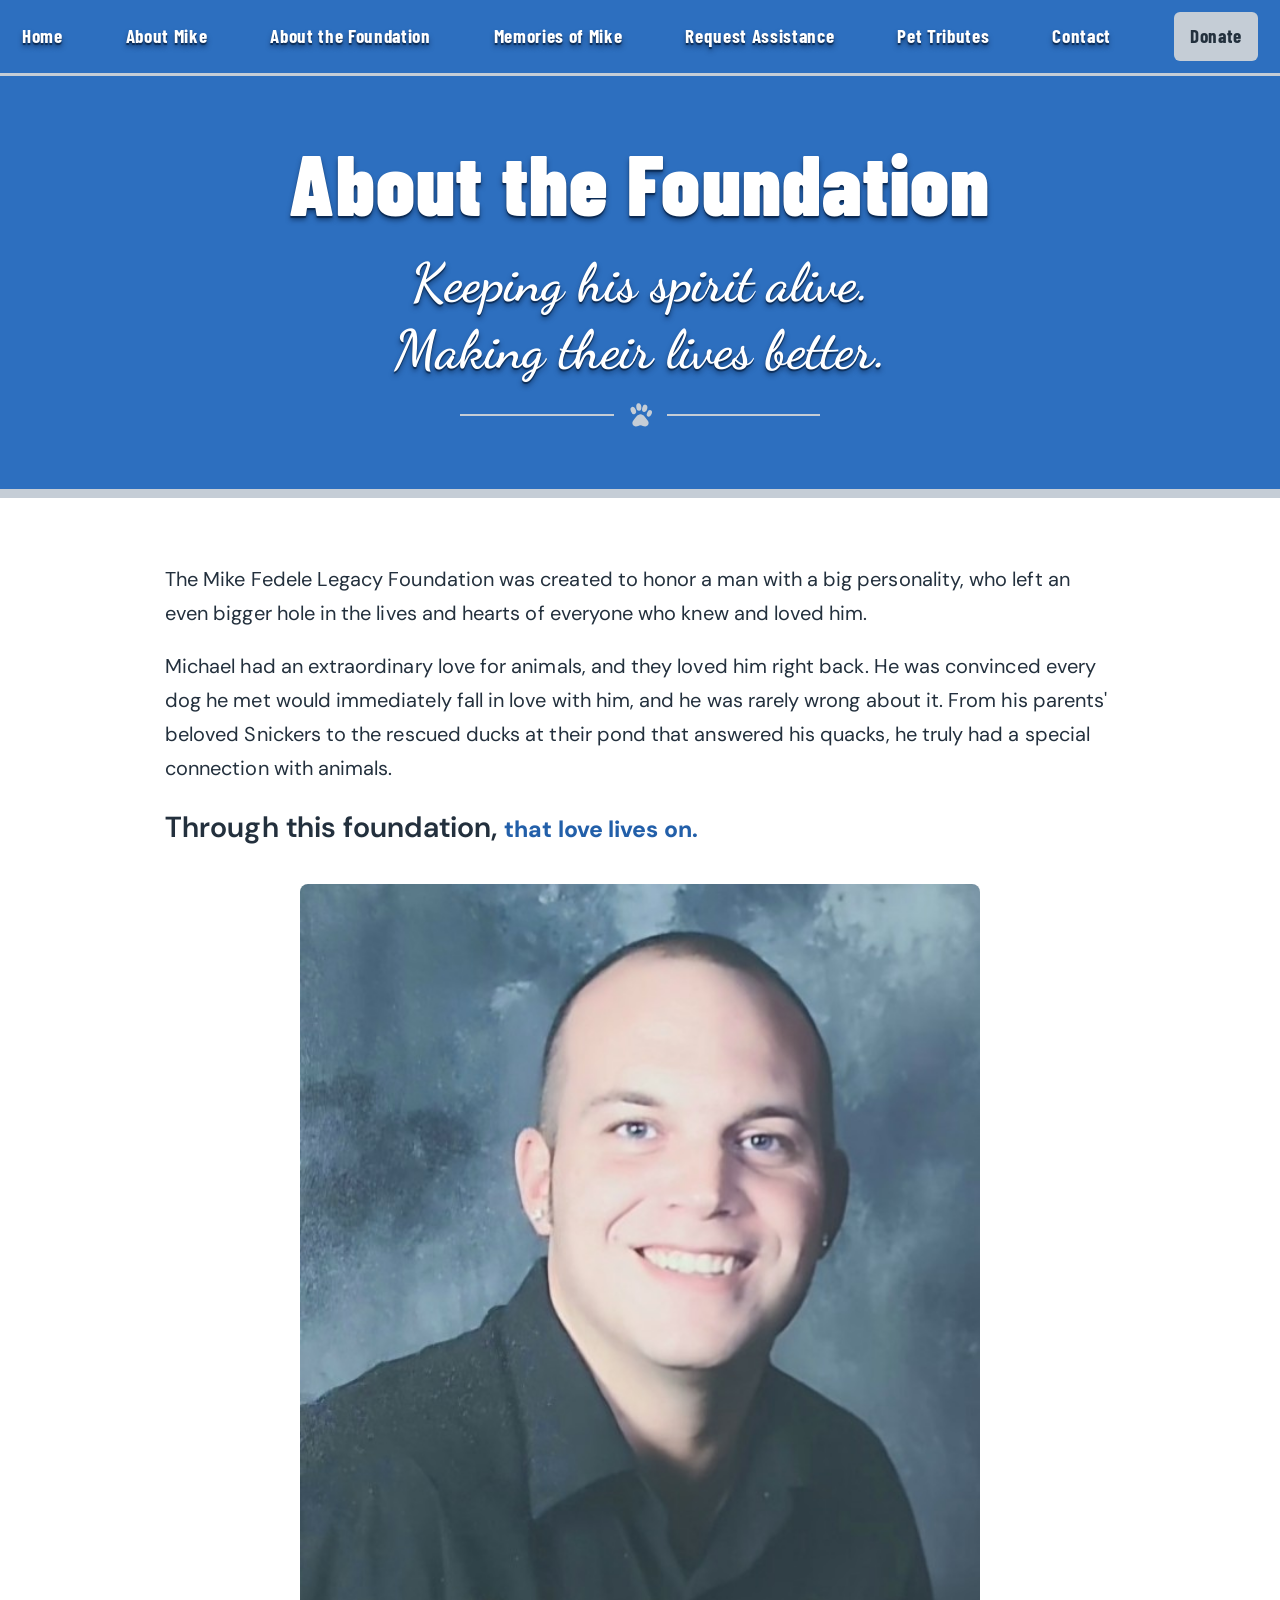
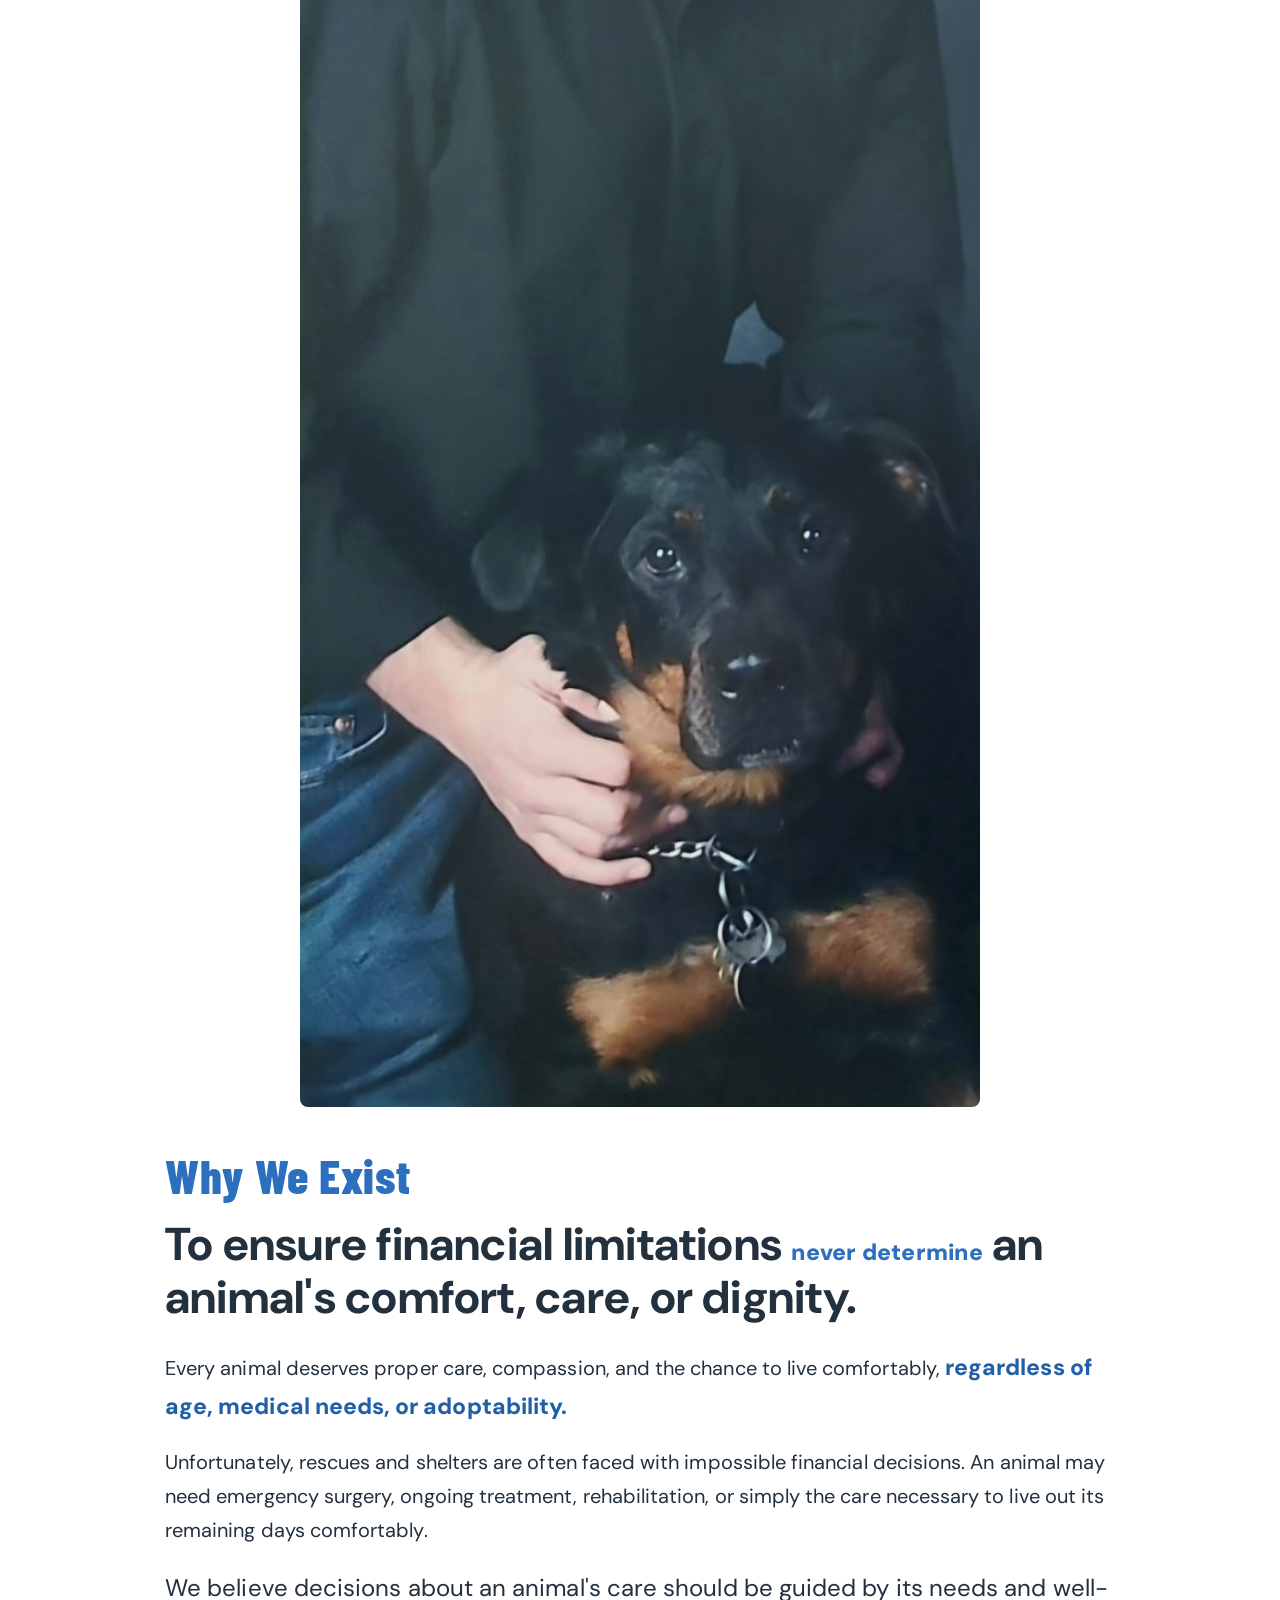
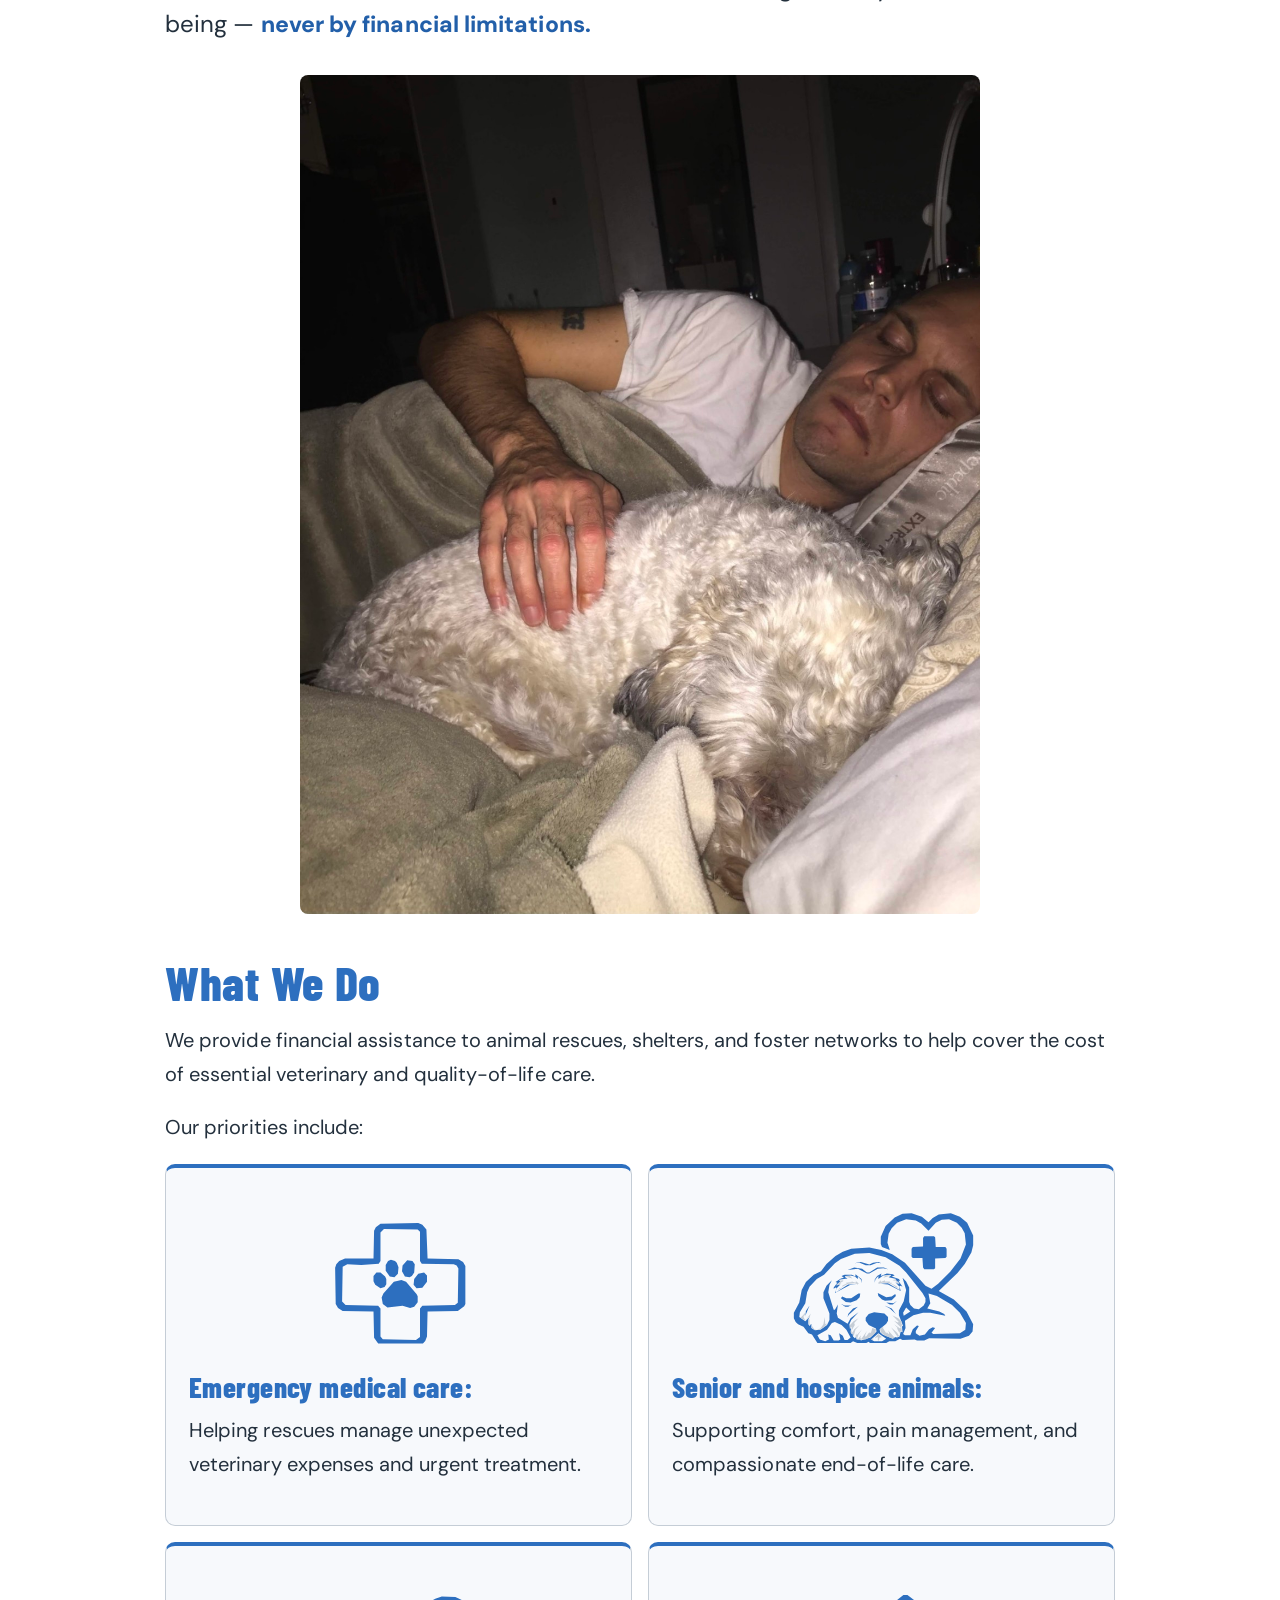
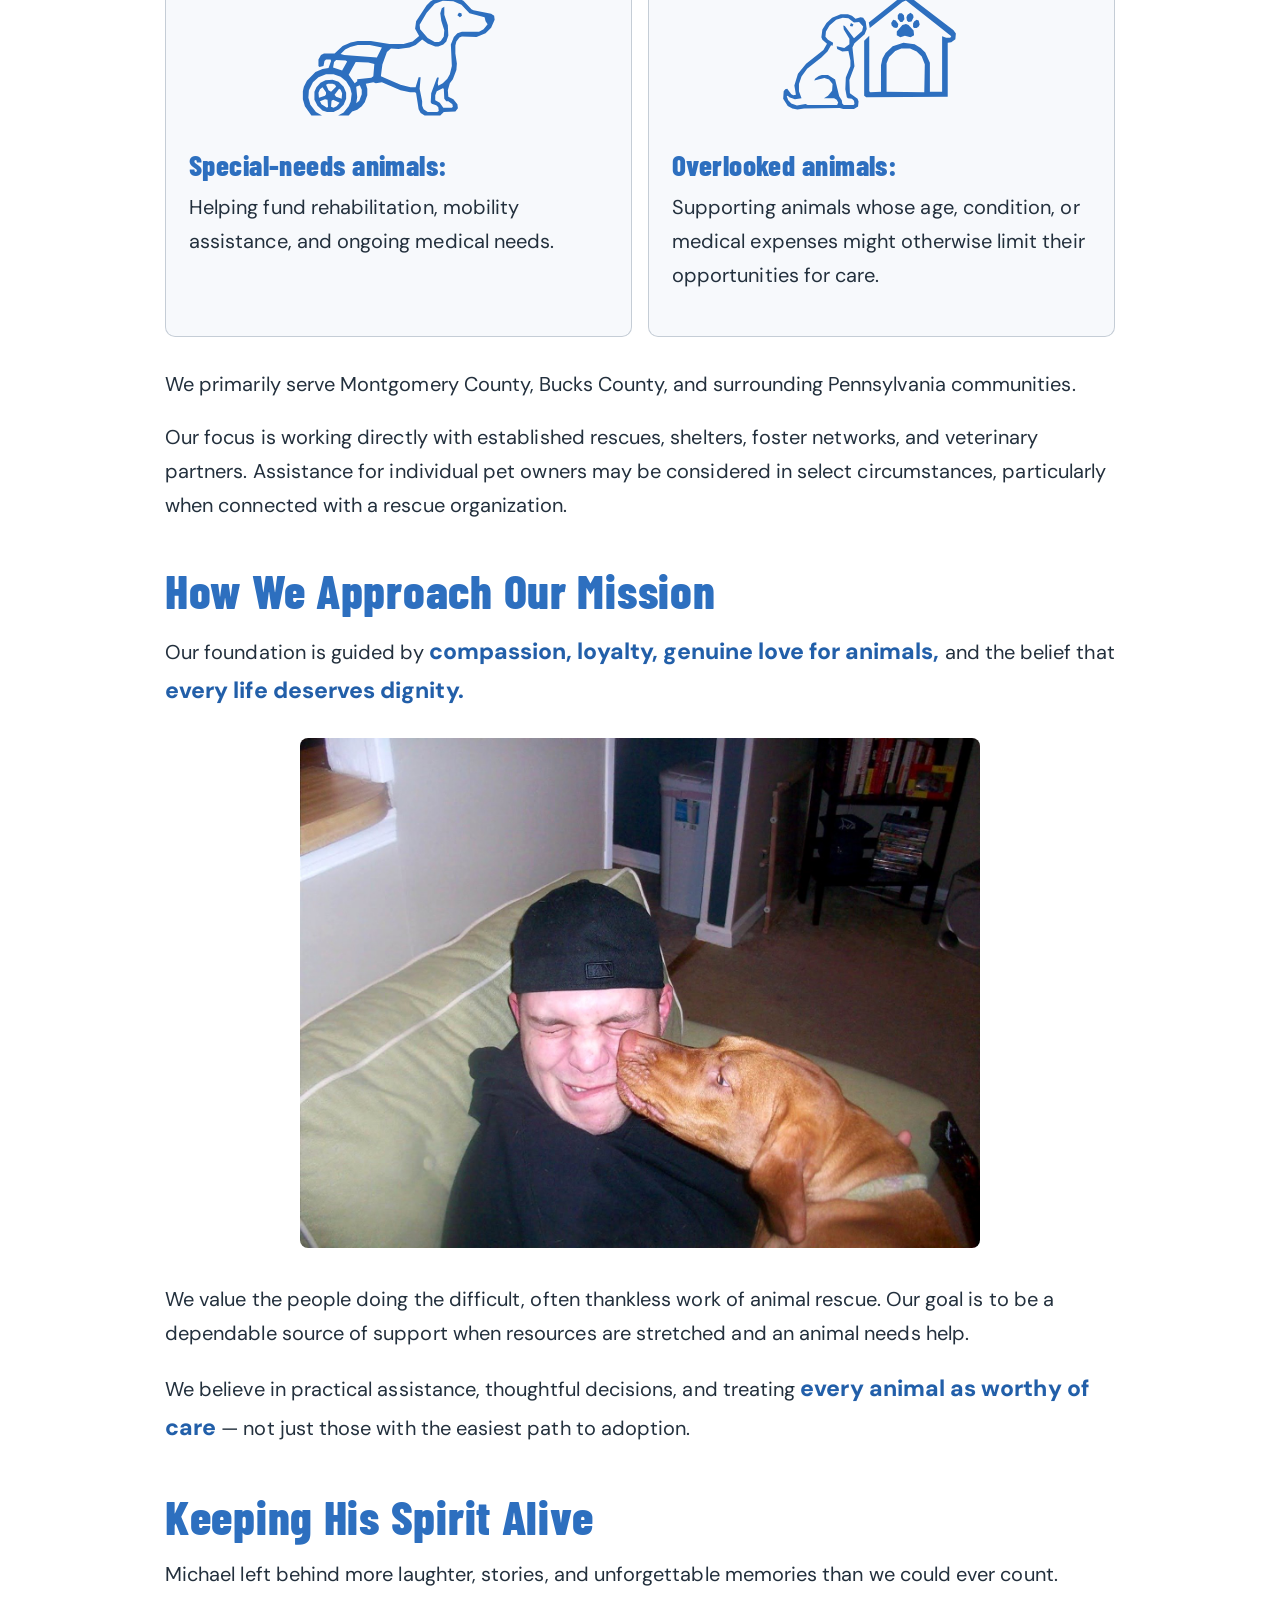
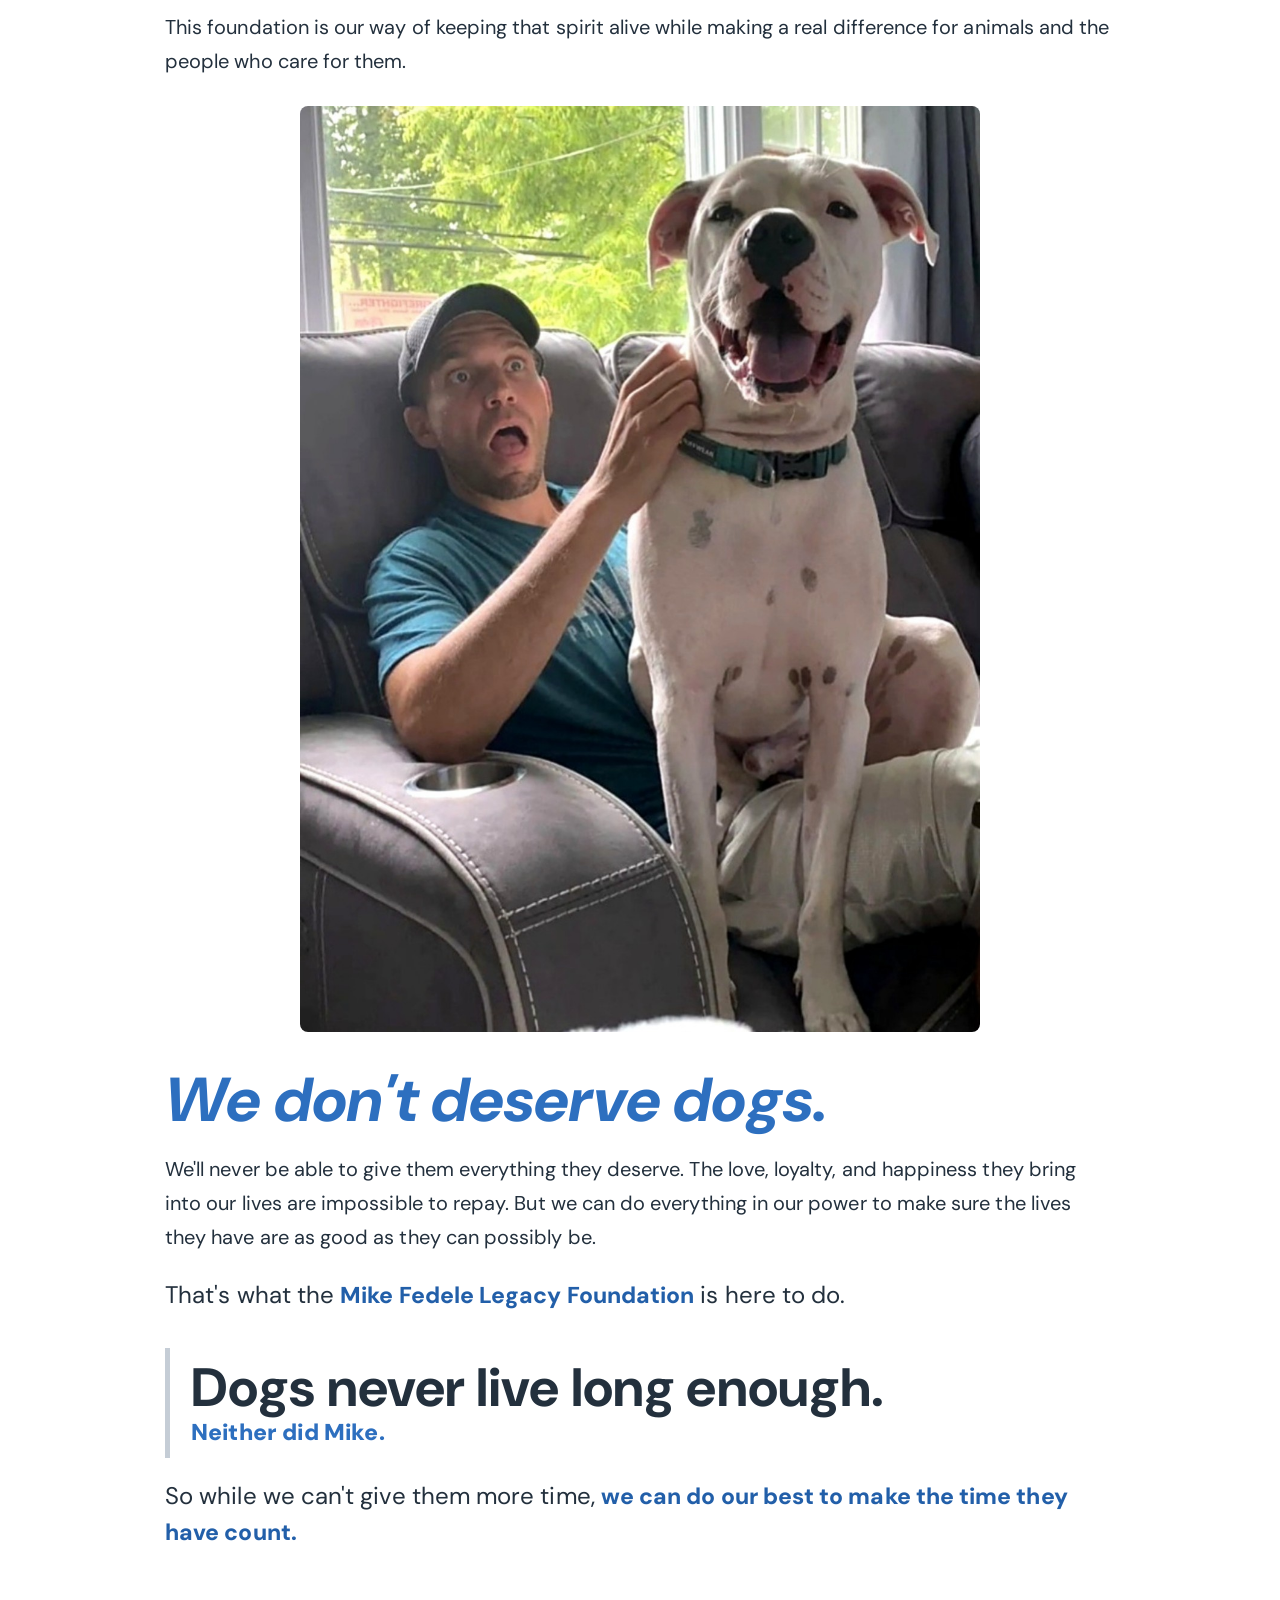
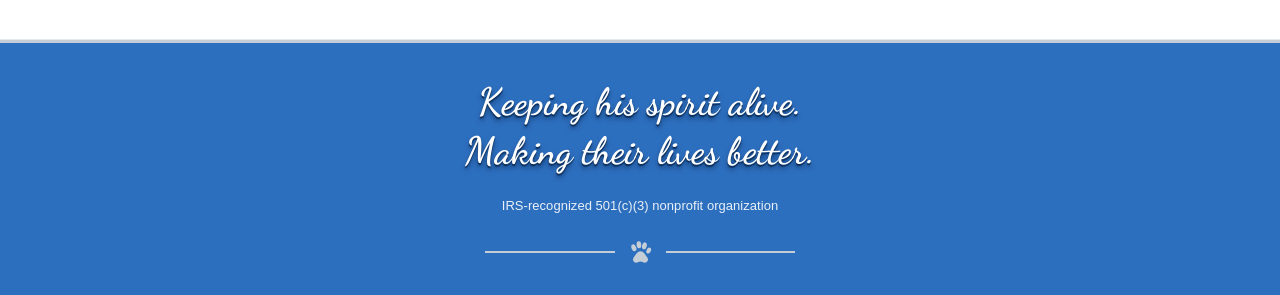
<file: about-the-foundation.html>
<!doctype html><html lang="en"><head><meta charset="utf-8"><meta name="viewport" content="width=device-width, initial-scale=1"><meta name="theme-color" content="#2D6FBF"><title>About the Foundation | Mike Fedele Legacy Foundation</title><style>:root{--blue:#2D6FBF;--deep:#06458f;--silver:#c5cdd6;--ink:#192c40}*{box-sizing:border-box}html{scroll-behavior:smooth}body{margin:0;background:#fff;color:var(--ink);font:17px/1.65 system-ui,-apple-system,"Segoe UI",sans-serif}a{color:var(--blue)}.site-header{position:relative;z-index:20;background:var(--deep);border-bottom:3px solid var(--silver)}.desktop-nav{display:flex;align-items:center;justify-content:space-between;gap:10px;max-width:1400px;margin:auto;padding:12px 22px}.desktop-nav a,.mobile-nav a{color:#fff;text-decoration:none;font-size:clamp(12px,1.15vw,16px);font-weight:650}.desktop-nav a:hover,.mobile-nav a:hover{text-decoration:underline}.desktop-nav .donate-nav,.mobile-nav .donate-nav{background:var(--silver);color:#173e65;padding:8px 16px;border-radius:6px}.mobile-bar{display:none}.hero{position:relative;background:#17395c}.hero-original{display:block;width:100%;height:auto}.hero-seal{position:absolute;top:2.5%;left:2.5%;width:clamp(105px,25vw,350px);height:auto;aspect-ratio:1;object-fit:contain;clip-path:circle(49.5% at center);border:0;box-shadow:none}.hero-banner{background:var(--deep);border-top:3px solid var(--silver);text-align:center;padding:clamp(20px,4vw,50px) 5%;color:white}.hero-banner h1{font-family:"Segoe Print","Brush Script MT","URW Chancery L",cursive;font-size:clamp(27px,5.3vw,72px);line-height:1.25;font-style:italic;font-weight:500;margin:0}.silver-stroke{height:2px;max-width:70%;margin:20px auto 0;background:linear-gradient(90deg,transparent,var(--silver),transparent)}main>section:not(.hero){max-width:1050px;margin:auto;padding:55px 5%;border-bottom:1px solid #e4e9ee}h2{font-size:clamp(27px,4vw,43px);line-height:1.2;margin:0 0 20px}h3{font-size:24px;line-height:1.3}p{margin:0 0 18px}.statement{text-align:center}.statement h2{color:var(--blue)}.button{display:inline-block;background:var(--blue);color:white;text-decoration:none;font-weight:700;padding:12px 22px;border-radius:6px;margin:6px 10px 6px 0}.button:hover{background:var(--deep)}.links{display:flex;gap:8px;flex-wrap:wrap}.notice{border-left:4px solid var(--blue);background:#f2f6fb;padding:15px 20px}#foundation{background:#f5f8fc;max-width:none!important;padding-left:max(5%,calc((100% - 950px)/2))!important;padding-right:max(5%,calc((100% - 950px)/2))!important}#foundation strong{font-size:23px}footer{text-align:center;background:#eaf0f6;padding:30px 5%;font-size:14px}.about-hero{background:#f3f7fb;border-bottom:3px solid var(--silver);padding:60px 5%;text-align:center}.about-hero h1{font-size:clamp(34px,5vw,60px);line-height:1.12;max-width:900px;margin:0 auto 20px}.about-hero p{max-width:720px;margin:0 auto}.about-content{max-width:850px;margin:auto;padding:45px 5%}.eulogy-title{text-align:center;margin:70px 0 25px}.eulogy-title h2{color:var(--blue)}.poem{white-space:pre-wrap;overflow-wrap:break-word;font-family:Georgia,"Times New Roman",serif;font-size:clamp(15px,2.2vw,19px);line-height:1.6;padding:clamp(18px,4vw,42px);background:#f9fafc;border-left:4px solid var(--silver);tab-size:4}.snickers{margin:55px 0 20px;padding:30px;background:#eef4fb;border-top:3px solid var(--silver)}.gallery-note{padding:24px;border:1px solid var(--silver);background:#fff;margin:35px 0}.gallery-note h3{margin-top:0}@media(max-width:900px){.desktop-nav{display:none}.mobile-bar{display:flex;align-items:center;justify-content:space-between;gap:15px;color:#fff;font-weight:750;padding:12px 4%;min-height:65px}.mobile-bar>span{font-size:clamp(13px,3.8vw,18px)}.mobile-menu{position:relative}.mobile-menu summary{cursor:pointer;list-style:none;border:1px solid #ffffff80;border-radius:6px;padding:6px 10px;white-space:nowrap}.mobile-nav{position:absolute;right:0;top:calc(100% + 10px);z-index:50;display:flex;flex-direction:column;gap:14px;min-width:245px;background:var(--deep);padding:18px;box-shadow:0 8px 22px #0005;border-radius:7px}.mobile-nav a{font-size:15px}.hero-seal{width:clamp(95px,29vw,200px)}.hero-banner h1{font-size:clamp(25px,6vw,45px)}main>section:not(.hero){padding:38px 6%}}
/* Foundation visual identity — Mike Blue and silver */
:root{--blue:#2D6FBF;--deep:#06458f;--silver:#c5cdd6;--ink:#173450;--light-blue:#e7f1fc;--mid-blue:#5b94d3}body{background:linear-gradient(155deg,#f9fcff 0%,#eaf3fd 50%,#fff 100%);color:var(--ink);font-family:"Trebuchet MS","Segoe UI",sans-serif}h1,h2,h3{font-family:Impact,"Arial Narrow","Franklin Gothic Medium",sans-serif;font-stretch:condensed;letter-spacing:.035em;font-weight:700}h2{color:var(--deep);text-wrap:balance}h3{color:var(--blue)}.site-header{background:linear-gradient(105deg,#043568 0%,#06458f 50%,#2D6FBF 100%);box-shadow:0 5px 18px #06396725;border-bottom:3px solid var(--silver)}.desktop-nav a,.mobile-nav a{letter-spacing:.025em}.desktop-nav a:hover,.mobile-nav a:hover{color:#d7e9ff}.desktop-nav .donate-nav,.mobile-nav .donate-nav{background:linear-gradient(135deg,#edf2f7,#aebdcf);box-shadow:0 2px 8px #00254b44}.hero-banner{background:linear-gradient(120deg,#073a78,#2D6FBF 53%,#06458f);border-top:4px solid var(--silver);box-shadow:inset 0 5px 25px #092d5d40}.hero-banner h1{font-family:"Segoe Print","Bradley Hand","Brush Script MT",cursive;font-weight:800;font-style:italic;letter-spacing:-.035em;text-shadow:1px 3px 3px #062b5680}.silver-stroke{height:3px;background:linear-gradient(90deg,transparent,#f1f5f8,#8da3b8,#f1f5f8,transparent)}.statement{background:linear-gradient(145deg,#f0f7ff,#dbeafb);border-top:5px solid var(--silver);border-bottom:5px solid #8fa9c5!important}.statement h2{color:var(--deep);font-size:clamp(32px,5vw,55px);letter-spacing:.02em}.statement p{font-size:clamp(18px,2.4vw,24px)}#michael{background:linear-gradient(140deg,#fff 30%,#e5f1fd 100%);border-left:6px solid var(--blue);margin-top:36px;margin-bottom:45px;box-shadow:0 10px 30px #06396716}#michael h2{font-size:clamp(34px,5vw,56px)}.button{background:linear-gradient(120deg,var(--deep),var(--blue));border:1px solid #87b1df;box-shadow:0 4px 10px #174f8830;transition:transform .15s,box-shadow .15s}.button:hover{transform:translateY(-2px);box-shadow:0 6px 16px #174f8850}.about-hero{background:linear-gradient(115deg,#06458f,#2D6FBF 60%,#4d86c7);color:white;border-bottom:5px solid var(--silver);position:relative;overflow:hidden}.about-hero:after{content:"";position:absolute;right:-50px;top:-100px;width:320px;height:320px;border:35px solid #ffffff12;border-radius:50%;pointer-events:none}.about-hero h1{color:white;font-size:clamp(36px,6vw,66px);text-shadow:0 3px 8px #002c5650}.about-hero p{color:#edf5ff;font-size:19px}.about-content{background:#fff;box-shadow:0 8px 28px #0c41701c;margin-top:35px;margin-bottom:50px;border-top:5px solid var(--silver)}.eulogy-title{border-top:3px solid var(--silver);padding-top:32px}.eulogy-title h2{font-size:clamp(38px,5vw,58px)}.poem{background:linear-gradient(145deg,#f9fcff,#edf5fd);border-left:5px solid var(--blue);box-shadow:0 4px 18px #0b4d8512}.snickers{background:linear-gradient(120deg,#e5f1ff,#f5f9fd);border-top:5px solid var(--silver);border-left:5px solid var(--blue)}.gallery-note{border-top:4px solid var(--silver);border-left:4px solid var(--blue)}main>section:not(.hero):not(.statement){background:#fff;box-shadow:0 5px 20px #0a3d7014;margin-top:30px;margin-bottom:35px;border-top:4px solid var(--silver)}main>section:not(.hero):not(.statement) h2{font-size:clamp(33px,4.6vw,52px)}.notice{background:linear-gradient(120deg,#e5f1ff,#f7faff);border-left:5px solid var(--blue)}footer{background:linear-gradient(105deg,#043568,#06458f);color:#fff;border-top:4px solid var(--silver);font-weight:600}footer a{color:#fff}@media(max-width:900px){.mobile-bar{background:linear-gradient(90deg,#043568,#2D6FBF)}.mobile-nav{background:linear-gradient(150deg,#06458f,#123d6d)}main>section:not(.hero):not(.statement){margin-left:4%;margin-right:4%}.about-content{margin-left:4%;margin-right:4%}.hero-banner h1{font-size:clamp(26px,6.3vw,47px)}}

/* Typography system: expressive display, readable editorial body, oversized hero lettering */

body{font-family:"DM Sans","Trebuchet MS",sans-serif;font-size:17px;line-height:1.72}h1,h2,h3{font-family:"Barlow Condensed",Impact,"Arial Narrow",sans-serif;font-weight:800;letter-spacing:.015em;line-height:1.08}h2{font-size:clamp(35px,5vw,58px)}h3{font-size:clamp(26px,3vw,36px)}p{letter-spacing:.003em}.desktop-nav a,.mobile-nav a,.button{font-family:"Barlow Condensed",Impact,sans-serif;font-weight:700;font-size:clamp(15px,1.5vw,19px);letter-spacing:.035em}.hero-banner{padding:clamp(18px,2.7vw,38px) 2.5%;}.hero-banner h1{font-family:"Permanent Marker","Segoe Print",cursive;font-size:clamp(28px,5.25vw,86px);font-weight:400;font-style:normal;line-height:1.16;letter-spacing:-.025em;text-wrap:balance;max-width:1600px;margin:0 auto;color:#fff}.silver-stroke{margin:clamp(10px,1.5vw,20px) auto 0}.statement h2{font-family:"Barlow Condensed",Impact,sans-serif;font-size:clamp(37px,5.6vw,70px);font-weight:900}.about-hero h1{font-family:"Barlow Condensed",Impact,sans-serif;font-size:clamp(43px,6.6vw,86px);font-weight:900}.about-content p{font-size:clamp(17px,1.6vw,19px)}.poem{font-family:Georgia,"Times New Roman",serif;font-size:clamp(16px,1.7vw,20px);line-height:1.72}@media(max-width:900px){.hero-banner{padding:clamp(14px,3.5vw,25px) 2%}.hero-banner h1{font-size:clamp(23px,5.8vw,52px);line-height:1.18;letter-spacing:-.04em}.mobile-nav a{font-size:19px}main>section:not(.hero):not(.statement) h2{font-size:clamp(35px,7vw,54px)}}@media(max-width:380px){.hero-banner h1{font-size:5.6vw}}

/* Approved foundation palette: solid Mike Blue, white, silver; no ombre */
:root{--blue:#2D6FBF;--deep:#2D6FBF;--silver:#C5CDD6;--ink:#23303d}
body{background:#fff!important;color:var(--ink)!important}
.site-header,.mobile-bar,.mobile-nav{background:#2D6FBF!important;background-image:none!important;box-shadow:none!important;border-color:#C5CDD6!important}
.desktop-nav .donate-nav,.mobile-nav .donate-nav{background:#C5CDD6!important;background-image:none!important;color:#23303d!important;box-shadow:none!important}
.hero,.hero-banner,.about-hero{background:#2D6FBF!important;background-image:none!important;box-shadow:none!important}
.hero-banner{padding:clamp(12px,2.5vw,28px) 2%!important;display:flex;flex-direction:column;align-items:center;justify-content:center;gap:8px}
.hero-banner h1{font-family:"Permanent Marker","Segoe Print",cursive!important;font-size:clamp(30px,6.5vw,94px)!important;line-height:1.2!important;letter-spacing:-.025em!important;font-weight:400!important;font-style:normal!important;max-width:none!important;width:100%!important;margin:0!important;text-shadow:none!important}
.silver-stroke{background:#C5CDD6!important;background-image:none!important;width:65%;height:3px;margin:4px auto 0!important}
.statement,#michael,#foundation,main>section:not(.hero),.about-content,.poem,.snickers,.gallery-note,.notice{background:#fff!important;background-image:none!important;box-shadow:none!important}
.statement{border-top:4px solid #C5CDD6!important;border-bottom:4px solid #C5CDD6!important}
#foundation{background:#fff!important}
.button{background:#2D6FBF!important;background-image:none!important;box-shadow:none!important;border:1px solid #2D6FBF!important}
.button:hover{background:#215b9f!important}
.about-hero:after{display:none!important}
.about-hero h1{color:#fff!important;text-shadow:none!important}
.about-hero p{color:#fff!important}
.poem,.snickers,.notice,.gallery-note{border-color:#C5CDD6!important}
footer{background:#2D6FBF!important;background-image:none!important;color:#fff!important;border-color:#C5CDD6!important}
@media(max-width:900px){.hero-banner{padding:10px 1.5%!important}.hero-banner h1{font-size:clamp(28px,6.8vw,60px)!important;line-height:1.18!important}}
@media(max-width:440px){.hero-banner h1{font-size:clamp(26px,6.65vw,33px)!important;letter-spacing:-.04em!important}}

/* Approved About the Foundation content layout */
.foundation-story{max-width:940px!important;margin:0 auto!important;padding:clamp(28px,5vw,65px) clamp(20px,5vw,48px)!important;background:#fff!important;color:#23303d!important}
.foundation-story h2{font-family:"Barlow Condensed",Impact,sans-serif!important;font-weight:800!important;font-size:clamp(32px,5vw,48px)!important;line-height:1.1!important;color:#2D6FBF!important;margin:42px 0 15px!important}
.foundation-story p,.foundation-story li{font-family:"DM Sans",system-ui,sans-serif!important;font-size:clamp(17px,2vw,20px)!important;line-height:1.7!important}
.foundation-story p{margin:0 0 19px!important}
.foundation-story ul{padding-left:26px!important;margin:0 0 24px!important}
.foundation-story li{margin-bottom:12px!important}
.about-hero{background:#2D6FBF!important;background-image:none!important}
.about-hero p{font-family:"Dancing Script","Segoe Script",cursive!important;font-size:clamp(25px,4.5vw,46px)!important;font-weight:700!important}

/* Logo-inspired foundation name and readable navigation buttons */
.mobile-bar>span{font-family:"Cinzel",Georgia,"Times New Roman",serif!important;font-weight:800!important;font-size:clamp(17px,3.4vw,25px)!important;line-height:1.16!important;letter-spacing:-.045em!important;max-width:calc(100% - 118px)!important;overflow-wrap:normal!important}
.mobile-menu{flex:0 0 auto!important}
.mobile-menu summary{font-family:"Barlow Condensed",Impact,sans-serif!important;font-weight:800!important;font-size:clamp(17px,3.6vw,22px)!important}
#michael .links .button{font-family:"Barlow Condensed",Impact,"Arial Narrow",sans-serif!important;font-weight:800!important;font-size:clamp(22px,3.8vw,30px)!important;line-height:1.15!important;letter-spacing:.01em!important;padding:15px 22px!important;text-align:center!important}
@media(max-width:440px){.mobile-bar{gap:7px!important;padding:11px 3%!important}.mobile-bar>span{font-size:clamp(16px,4.15vw,20px)!important;max-width:calc(100% - 113px)!important}.mobile-menu summary{font-size:18px!important;padding:8px 9px!important}#michael .links .button{font-size:23px!important;padding:14px 18px!important}}

/* Consistent branded footer across all eight pages */
.foundation-footer{display:flex!important;align-items:center!important;justify-content:center!important;gap:clamp(18px,3vw,34px)!important;flex-wrap:wrap!important;text-align:left!important;background:#2D6FBF!important;background-image:none!important;color:#fff!important;border-top:3px solid #C5CDD6!important;padding:clamp(25px,4vw,44px) 20px!important}
.foundation-footer .footer-logo-link{display:block;flex:0 0 auto;line-height:0}
.foundation-footer .footer-logo{display:block;width:clamp(104px,13vw,148px);height:auto;object-fit:contain}
.foundation-footer .footer-copy{min-width:0;max-width:610px}
.foundation-footer .footer-name{font-family:"Cinzel",Georgia,"Times New Roman",serif!important;font-size:clamp(21px,2.5vw,31px)!important;font-weight:800!important;line-height:1.24!important;letter-spacing:-.025em!important;color:#fff!important}
.foundation-footer .footer-tagline{font-family:"DM Sans",system-ui,sans-serif!important;font-size:clamp(16px,1.6vw,19px)!important;font-weight:400!important;line-height:1.45!important;margin-top:10px!important;color:#fff!important}
@media(max-width:600px){.foundation-footer{flex-direction:column!important;text-align:center!important;gap:15px!important;padding:28px 18px 32px!important}.foundation-footer .footer-logo{width:112px}.foundation-footer .footer-name{font-size:clamp(21px,5.5vw,26px)!important}.foundation-footer .footer-tagline{font-size:17px!important;margin-top:9px!important}}

/* Approved Foundation script tagline and silver paw divider */
.foundation-hero .foundation-script-tagline{font-family:"Dancing Script","Brush Script MT",cursive!important;font-weight:700!important;font-size:clamp(29px,4.2vw,55px)!important;line-height:1.24!important;letter-spacing:0!important;font-style:normal!important;color:#fff!important;max-width:950px!important;margin:10px auto 0!important;text-wrap:balance}
.foundation-paw-divider{display:flex;align-items:center;justify-content:center;gap:13px;max-width:360px;margin:18px auto 0;color:#C5CDD6}
.foundation-divider-line{display:block;flex:1;height:2px;background:#C5CDD6}
.foundation-divider-paw{display:block;flex:0 0 27px;height:27px}
@media(max-width:440px){.foundation-hero .foundation-script-tagline{font-size:clamp(29px,7.5vw,36px)!important;line-height:1.25!important}.foundation-paw-divider{max-width:240px;margin-top:14px}}

/* Foundation priorities: readable, original-text cards */
.foundation-story .foundation-priority-grid{display:grid;grid-template-columns:repeat(2,minmax(0,1fr));gap:16px;margin:20px 0 30px;padding:0!important;list-style:none}
.foundation-story .foundation-priority-card{display:flex;flex-direction:column;align-items:stretch;gap:12px;min-width:0;padding:25px 23px;border:1px solid #C5CDD6;border-top:4px solid #2D6FBF;border-radius:10px;background:#f7f9fc;box-shadow:none;overflow:visible}
.foundation-story .foundation-priority-icon{display:flex;align-items:center;justify-content:center;width:100%;min-height:166px;padding:8px 0;overflow:visible;background:transparent;border:0}
.foundation-story .foundation-priority-icon img{display:block;width:100%;height:150px;max-width:100%;object-fit:contain;object-position:center}
.foundation-story .foundation-priority-card h3{font-family:"Barlow Condensed",Impact,sans-serif;font-size:clamp(23px,2.5vw,29px)!important;line-height:1.12;margin:0 0 9px;color:#2D6FBF}
.foundation-story .foundation-priority-card p{font-family:"DM Sans",sans-serif;font-size:clamp(16px,1.5vw,18px);line-height:1.55;margin:0;color:#23303d}
@media(max-width:650px){.foundation-story .foundation-priority-grid{grid-template-columns:1fr;gap:12px}.foundation-story .foundation-priority-card{gap:9px;padding:19px 20px}.foundation-story .foundation-priority-icon{min-height:161px}.foundation-story .foundation-priority-icon img{height:145px}.foundation-story .foundation-priority-copy{width:100%;min-width:0}.foundation-story .foundation-priority-card h3{font-size:25px!important}}
@media(max-width:380px){.foundation-story .foundation-priority-card{gap:8px;padding:16px 12px}.foundation-story .foundation-priority-icon img{height:132px}.foundation-story .foundation-priority-card h3{font-size:23px!important}}

/* Foundation editorial typography: emphasize approved wording without rewriting */
.foundation-story strong{font-weight:800;color:#225FA9}
.foundation-story .foundation-intro-statement{font-size:clamp(21px,2.6vw,29px)!important;line-height:1.35!important;font-weight:600;margin:23px 0 37px!important}
.foundation-story .foundation-key-statement{font-family:"Barlow Condensed",Impact,sans-serif;font-size:clamp(30px,4vw,46px)!important;font-weight:700;line-height:1.15!important;letter-spacing:.005em;margin:17px 0 24px!important;max-width:900px}
.foundation-story .foundation-key-statement strong{font-weight:900;color:#2D6FBF}
.foundation-story .foundation-emphasis-paragraph{font-size:clamp(19px,2.1vw,24px)!important;line-height:1.48!important;margin:23px 0 34px!important}
.foundation-story .foundation-signature-line{font-family:"Barlow Condensed",Impact,sans-serif;font-size:clamp(38px,5vw,62px)!important;line-height:1.1!important;font-style:italic;font-weight:800;color:#2D6FBF;margin:31px 0 18px!important}
.foundation-story .foundation-closing-statement{display:flex;flex-direction:column;gap:2px;border-left:5px solid #C5CDD6;padding:10px 0 12px 21px;font-family:"Barlow Condensed",Impact,sans-serif;font-size:clamp(33px,4.4vw,54px)!important;line-height:1.12!important;font-weight:700;margin:35px 0 20px!important}
.foundation-story .foundation-closing-statement strong{font-size:1.12em;font-weight:900;color:#2D6FBF}
.foundation-story .foundation-final-line{font-size:clamp(19px,2.2vw,24px)!important;line-height:1.5!important;margin-bottom:25px!important}
@media(max-width:440px){.foundation-story .foundation-key-statement{font-size:33px!important}.foundation-story .foundation-closing-statement{padding-left:14px;font-size:34px!important}.foundation-story .foundation-signature-line{font-size:43px!important}}

/* Approved interior-page identity and consistent two-line brand tagline */
.brand-paw-divider{display:flex;align-items:center;justify-content:center;gap:13px;color:#C5CDD6;width:min(310px,75%);margin:13px auto 0}
.brand-paw-divider>span{height:2px;flex:1;background:#C5CDD6}.brand-paw-divider svg{flex:0 0 25px;display:block}
.foundation-footer .footer-name,.interior-brand-header .interior-brand-name{font-family:"Cinzel",Georgia,serif!important;letter-spacing:.045em!important;font-weight:800!important;line-height:1.25!important}
.foundation-footer .footer-tagline,.interior-brand-header .interior-brand-tagline{font-family:"Dancing Script","Brush Script MT",cursive!important;font-size:clamp(24px,3vw,37px)!important;line-height:1.25!important;letter-spacing:0!important;font-weight:700!important;color:white!important;text-align:center!important}
.foundation-footer .footer-tagline span,.interior-brand-header .interior-brand-tagline span{display:block}
.foundation-footer .footer-logo{width:clamp(150px,17vw,205px)!important;height:auto!important;max-width:100%!important;object-fit:contain!important}
.foundation-footer .footer-logo-link{display:flex;justify-content:center;align-items:center}
.interior-brand-header{display:flex;align-items:center;justify-content:center;gap:25px;padding:20px clamp(16px,4vw,45px);background:#2D6FBF!important;color:white!important;border-bottom:3px solid #C5CDD6}
.interior-brand-header .interior-brand-logo{display:block;width:clamp(104px,11vw,148px);height:auto;object-fit:contain}
.interior-brand-header .interior-brand-copy{text-align:center;min-width:0}
.interior-brand-header .interior-brand-name{font-size:clamp(20px,2.4vw,31px);color:#fff}
.interior-brand-header .interior-brand-tagline{margin-top:7px}
.interior-brand-header .brand-paw-divider{margin-top:8px}
@media(max-width:700px){.interior-brand-header{flex-direction:column;gap:10px;padding:17px 14px 19px}.interior-brand-header .interior-brand-logo{width:118px}.interior-brand-header .interior-brand-name{font-size:clamp(20px,5.5vw,27px);letter-spacing:.025em!important}.interior-brand-header .interior-brand-tagline{font-size:clamp(24px,6vw,30px)!important}.foundation-footer .footer-logo{width:175px!important}}

/* November 3 approved brand hierarchy: interior identity header, simple script footer */
.foundation-footer-simple{display:flex!important;flex-direction:column!important;align-items:center!important;justify-content:center!important;text-align:center!important;gap:7px!important;padding:25px 15px 30px!important;background:#2D6FBF!important;border-top:3px solid #C5CDD6!important}
.foundation-footer-simple .footer-tagline{font-family:"Dancing Script","Brush Script MT",cursive!important;font-size:clamp(25px,5.5vw,38px)!important;line-height:1.28!important;font-weight:700!important;color:#fff!important;text-align:center!important;max-width:100%!important}
.foundation-footer-simple .footer-tagline span{display:block!important}
.foundation-footer-simple .brand-paw-divider{display:flex!important;width:min(310px,78%)!important;color:#C5CDD6!important;margin:9px auto 0!important}
.interior-brand-header .interior-brand-tagline,.interior-brand-header .brand-paw-divider{display:none!important}
.interior-brand-header{gap:clamp(12px,2.8vw,24px)!important;padding:14px 18px!important;flex-direction:row!important;min-height:120px}
.interior-brand-header .interior-brand-logo{width:clamp(88px,12vw,132px)!important}
.interior-brand-header .interior-brand-name{font-family:"Cinzel",Georgia,serif!important;letter-spacing:.055em!important;font-size:clamp(20px,2.8vw,32px)!important;line-height:1.25!important}
@media(max-width:600px){.interior-brand-header{flex-direction:row!important;gap:12px!important;padding:13px 12px!important;min-height:100px}.interior-brand-header .interior-brand-logo{width:clamp(72px,19vw,100px)!important}.interior-brand-header .interior-brand-name{font-size:clamp(16px,4.3vw,23px)!important;letter-spacing:.03em!important}.foundation-footer-simple .footer-tagline{font-size:clamp(25px,6.2vw,32px)!important}}

/* Unified interior navigation identity: one logo, one foundation name, one menu */
@media(max-width:900px){.site-header .mobile-bar{display:flex!important;align-items:center!important;gap:clamp(9px,2.5vw,18px)!important;justify-content:space-between!important;padding:10px clamp(10px,3vw,22px)!important;min-height:92px!important}.site-header .mobile-brand{display:flex!important;align-items:center!important;gap:clamp(9px,2.4vw,17px)!important;min-width:0!important;flex:1 1 auto!important;text-decoration:none!important;color:#fff!important}.site-header .mobile-brand img{display:block!important;width:clamp(78px,20vw,108px)!important;height:auto!important;flex:0 0 auto!important}.site-header .mobile-brand-name .brand-second-line{white-space:nowrap!important}.site-header .mobile-brand-name{display:block!important;font-family:"Cinzel",Georgia,serif!important;font-size:clamp(19px,5.05vw,30px)!important;line-height:1.2!important;letter-spacing:0!important;font-weight:800!important;color:#fff!important;max-width:none!important}.site-header .mobile-menu{flex:0 0 auto!important}.site-header .mobile-menu summary{font-size:clamp(16px,3.8vw,21px)!important;padding:8px 11px!important;min-width:42px!important;text-align:center!important}.site-header .mobile-nav{max-width:calc(100vw - 20px)!important}.interior-brand-header{display:none!important}}
@media(max-width:380px){.site-header .mobile-brand img{width:69px!important}.site-header .mobile-brand-name{font-size:18px!important;letter-spacing:0!important}.site-header .mobile-menu summary{font-size:16px!important;padding:7px!important}}
@media(min-width:901px){.interior-brand-header{display:none!important}}


/* Original family photographs: keep full proportions and never crop. */
.foundation-story-photo{width:min(100%,680px);margin:28px auto 34px}
.foundation-story-photo img{display:block;width:100%;height:auto;object-fit:contain;border-radius:8px}

/* Unified readable white lettering on Mike Blue */
.site-header .mobile-bar>span,.site-header .mobile-brand-name,.site-header .mobile-menu summary,.site-header .desktop-nav a:not(.donate-nav),.site-header .mobile-nav a:not(.donate-nav),.about-hero h1,.about-hero p,.hero-banner h1,.foundation-footer .footer-tagline,.foundation-footer .footer-tagline span{ text-shadow:0 2px 1px rgba(8,38,76,.85),0 4px 5px rgba(4,24,58,.52)!important; }
.hero-banner h1{letter-spacing:.015em!important;line-height:1.18!important;padding-inline:8px!important;}
@media(max-width:440px){.hero-banner h1{font-size:clamp(34px,7.8vw,41px)!important;letter-spacing:.012em!important;line-height:1.2!important}}
</style><link rel="preconnect" href="https://fonts.googleapis.com"><link rel="preconnect" href="https://fonts.gstatic.com" crossorigin><link href="https://fonts.googleapis.com/css2?family=Barlow+Condensed:wght@600;700;800;900&family=DM+Sans:wght@400;500;600;700&family=Permanent+Marker&display=swap" rel="stylesheet"><link href="https://fonts.googleapis.com/css2?family=Cinzel:wght@600;700;800&display=swap" rel="stylesheet"><link href="https://fonts.googleapis.com/css2?family=Dancing+Script:wght@600;700&display=swap" rel="stylesheet"></head><body><header class="site-header"><nav class="desktop-nav" aria-label="Main navigation"><a href="index.html#home">Home</a><a href="about-mike.html">About Mike</a><a href="about-the-foundation.html">About the Foundation</a><a href="memories-of-mike.html">Memories of Mike</a><a href="request-assistance.html">Request Assistance</a><a href="pet-tributes.html">Pet Tributes</a><a href="contact.html">Contact</a><a class="donate-nav" href="donate.html">Donate</a></nav><div class="mobile-bar"><a class="mobile-brand" href="index.html" aria-label="Mike Fedele Legacy Foundation home"><img src="mike_fedele_logo_circular_transparent.png" alt="" width="80" height="80"><span class="mobile-brand-name">Mike Fedele<br><span class="brand-second-line">Legacy Foundation</span></span></a><details class="mobile-menu"><summary aria-label="Open navigation menu">☰</summary><nav class="mobile-nav" aria-label="Mobile navigation"><a href="index.html#home">Home</a><a href="about-mike.html">About Mike</a><a href="about-the-foundation.html">About the Foundation</a><a href="memories-of-mike.html">Memories of Mike</a><a href="request-assistance.html">Request Assistance</a><a href="pet-tributes.html">Pet Tributes</a><a href="contact.html">Contact</a><a class="donate-nav" href="donate.html">Donate</a></nav></details></div></header><main><div class="about-hero foundation-hero"><h1>About the Foundation</h1><p class="foundation-script-tagline">Keeping his spirit alive. Making their lives better.</p><div class="foundation-paw-divider" aria-hidden="true"><span class="foundation-divider-line"></span><svg class="foundation-divider-paw" viewBox="0 0 64 64" width="27" height="27" fill="currentColor" xmlns="http://www.w3.org/2000/svg"><ellipse cx="15" cy="20" rx="6" ry="9" transform="rotate(-22 15 20)"/><ellipse cx="28" cy="12" rx="6" ry="9" transform="rotate(-6 28 12)"/><ellipse cx="42" cy="15" rx="6" ry="9" transform="rotate(14 42 15)"/><ellipse cx="53" cy="27" rx="5.5" ry="8" transform="rotate(25 53 27)"/><path d="M32 29c-8 0-12 9-17 15-5 6-1 14 6 14 4 0 7-3 11-3s7 3 11 3c7 0 11-8 6-14-5-6-9-15-17-15z"/></svg><span class="foundation-divider-line"></span></div></div>
<section id="foundation" class="foundation-story">
<p>The Mike Fedele Legacy Foundation was created to honor a man with a big personality, who left an even bigger hole in the lives and hearts of everyone who knew and loved him.</p>
<p>Michael had an extraordinary love for animals, and they loved him right back. He was convinced every dog he met would immediately fall in love with him, and he was rarely wrong about it. From his parents' beloved Snickers to the rescued ducks at their pond that answered his quacks, he truly had a special connection with animals.</p>
<p class="foundation-intro-statement">Through this foundation, <strong>that love lives on.</strong></p><figure class="foundation-story-photo"><img src="1000072141.jpg" alt="Michael with a dog from his family collection" loading="lazy" decoding="async"></figure>
<h2>Why We Exist</h2>
<p class="foundation-key-statement">To ensure financial limitations <strong>never determine</strong> an animal's comfort, care, or dignity.</p>
<p>Every animal deserves proper care, compassion, and the chance to live comfortably, <strong>regardless of age, medical needs, or adoptability.</strong></p>
<p>Unfortunately, rescues and shelters are often faced with impossible financial decisions. An animal may need emergency surgery, ongoing treatment, rehabilitation, or simply the care necessary to live out its remaining days comfortably.</p>
<p class="foundation-emphasis-paragraph">We believe decisions about an animal's care should be guided by its needs and well-being — <strong>never by financial limitations.</strong></p><figure class="foundation-story-photo"><img src="1000072144.jpg" alt="Michael resting beside a dog from his family collection" loading="lazy" decoding="async"></figure>
<h2>What We Do</h2>
<p>We provide financial assistance to animal rescues, shelters, and foster networks to help cover the cost of essential veterinary and quality-of-life care.</p>
<p>Our priorities include:</p>
<div class="foundation-priority-grid" role="list"><div class="foundation-priority-card" role="listitem"><span class="foundation-priority-icon" aria-hidden="true"><img src="assets/icons/emergency-original.svg?v=20261103iconsfull" alt="" loading="lazy" decoding="async"></span><div class="foundation-priority-copy"><h3>Emergency medical care:</h3><p>Helping rescues manage unexpected veterinary expenses and urgent treatment.</p></div></div><div class="foundation-priority-card" role="listitem"><span class="foundation-priority-icon" aria-hidden="true"><img src="assets/icons/senior-original.svg?v=20261103iconsfull" alt="" loading="lazy" decoding="async"></span><div class="foundation-priority-copy"><h3>Senior and hospice animals:</h3><p>Supporting comfort, pain management, and compassionate end-of-life care.</p></div></div><div class="foundation-priority-card" role="listitem"><span class="foundation-priority-icon" aria-hidden="true"><img src="assets/icons/special-original.svg?v=20261104wheelpadding" alt="" loading="lazy" decoding="async"></span><div class="foundation-priority-copy"><h3>Special-needs animals:</h3><p>Helping fund rehabilitation, mobility assistance, and ongoing medical needs.</p></div></div><div class="foundation-priority-card" role="listitem"><span class="foundation-priority-icon" aria-hidden="true"><img src="assets/icons/overlooked-original.svg?v=20261103iconsfull" alt="" loading="lazy" decoding="async"></span><div class="foundation-priority-copy"><h3>Overlooked animals:</h3><p>Supporting animals whose age, condition, or medical expenses might otherwise limit their opportunities for care.</p></div></div></div>
<p>We primarily serve Montgomery County, Bucks County, and surrounding Pennsylvania communities.</p>
<p>Our focus is working directly with established rescues, shelters, foster networks, and veterinary partners. Assistance for individual pet owners may be considered in select circumstances, particularly when connected with a rescue organization.</p>
<h2>How We Approach Our Mission</h2>
<p>Our foundation is guided by <strong>compassion, loyalty, genuine love for animals,</strong> and the belief that <strong>every life deserves dignity.</strong></p><figure class="foundation-story-photo"><img src="1000072136.png" alt="A dog giving Michael an affectionate kiss" loading="lazy" decoding="async"></figure>
<p>We value the people doing the difficult, often thankless work of animal rescue. Our goal is to be a dependable source of support when resources are stretched and an animal needs help.</p>
<p>We believe in practical assistance, thoughtful decisions, and treating <strong>every animal as worthy of care</strong> — not just those with the easiest path to adoption.</p>
<h2>Keeping His Spirit Alive</h2>
<p>Michael left behind more laughter, stories, and unforgettable memories than we could ever count.</p>
<p>This foundation is our way of keeping that spirit alive while making a real difference for animals and the people who care for them.</p><figure class="foundation-story-photo"><img src="1000072140.jpg" alt="Michael with a dog from his family collection" loading="lazy" decoding="async"></figure>
<p class="foundation-signature-line">We don't deserve dogs.</p>
<p>We'll never be able to give them everything they deserve. The love, loyalty, and happiness they bring into our lives are impossible to repay. But we can do everything in our power to make sure the lives they have are as good as they can possibly be.</p>
<p class="foundation-emphasis-paragraph">That's what the <strong>Mike Fedele Legacy Foundation</strong> is here to do.</p>
<p class="foundation-closing-statement"><span>Dogs never live long enough.</span> <strong>Neither did Mike.</strong></p>
<p class="foundation-final-line">So while we can't give them more time, <strong>we can do our best to make the time they have count.</strong></p>
</section></main><footer class="foundation-footer foundation-footer-simple"><div class="footer-tagline"><span>Keeping his spirit alive.</span><span>Making their lives better.</span></div><p class="foundation-tax-status" style="margin:14px auto 8px;padding:0 16px;text-align:center;font:500 13px/1.5 Arial,sans-serif;color:inherit;opacity:.9">IRS-recognized 501(c)(3) nonprofit organization</p><div class="brand-paw-divider" aria-hidden="true"><span></span><svg viewBox="0 0 64 64" width="25" height="25" fill="currentColor" xmlns="http://www.w3.org/2000/svg"><ellipse cx="15" cy="20" rx="6" ry="9" transform="rotate(-22 15 20)"/><ellipse cx="28" cy="12" rx="6" ry="9" transform="rotate(-6 28 12)"/><ellipse cx="42" cy="15" rx="6" ry="9" transform="rotate(14 42 15)"/><ellipse cx="53" cy="27" rx="5.5" ry="8" transform="rotate(25 53 27)"/><path d="M32 29c-8 0-12 9-17 15-5 6-1 14 6 14 4 0 7-3 11-3s7 3 11 3c7 0 11-8 6-14-5-6-9-15-17-15z"/></svg><span></span></div></footer></body></html>
</file>
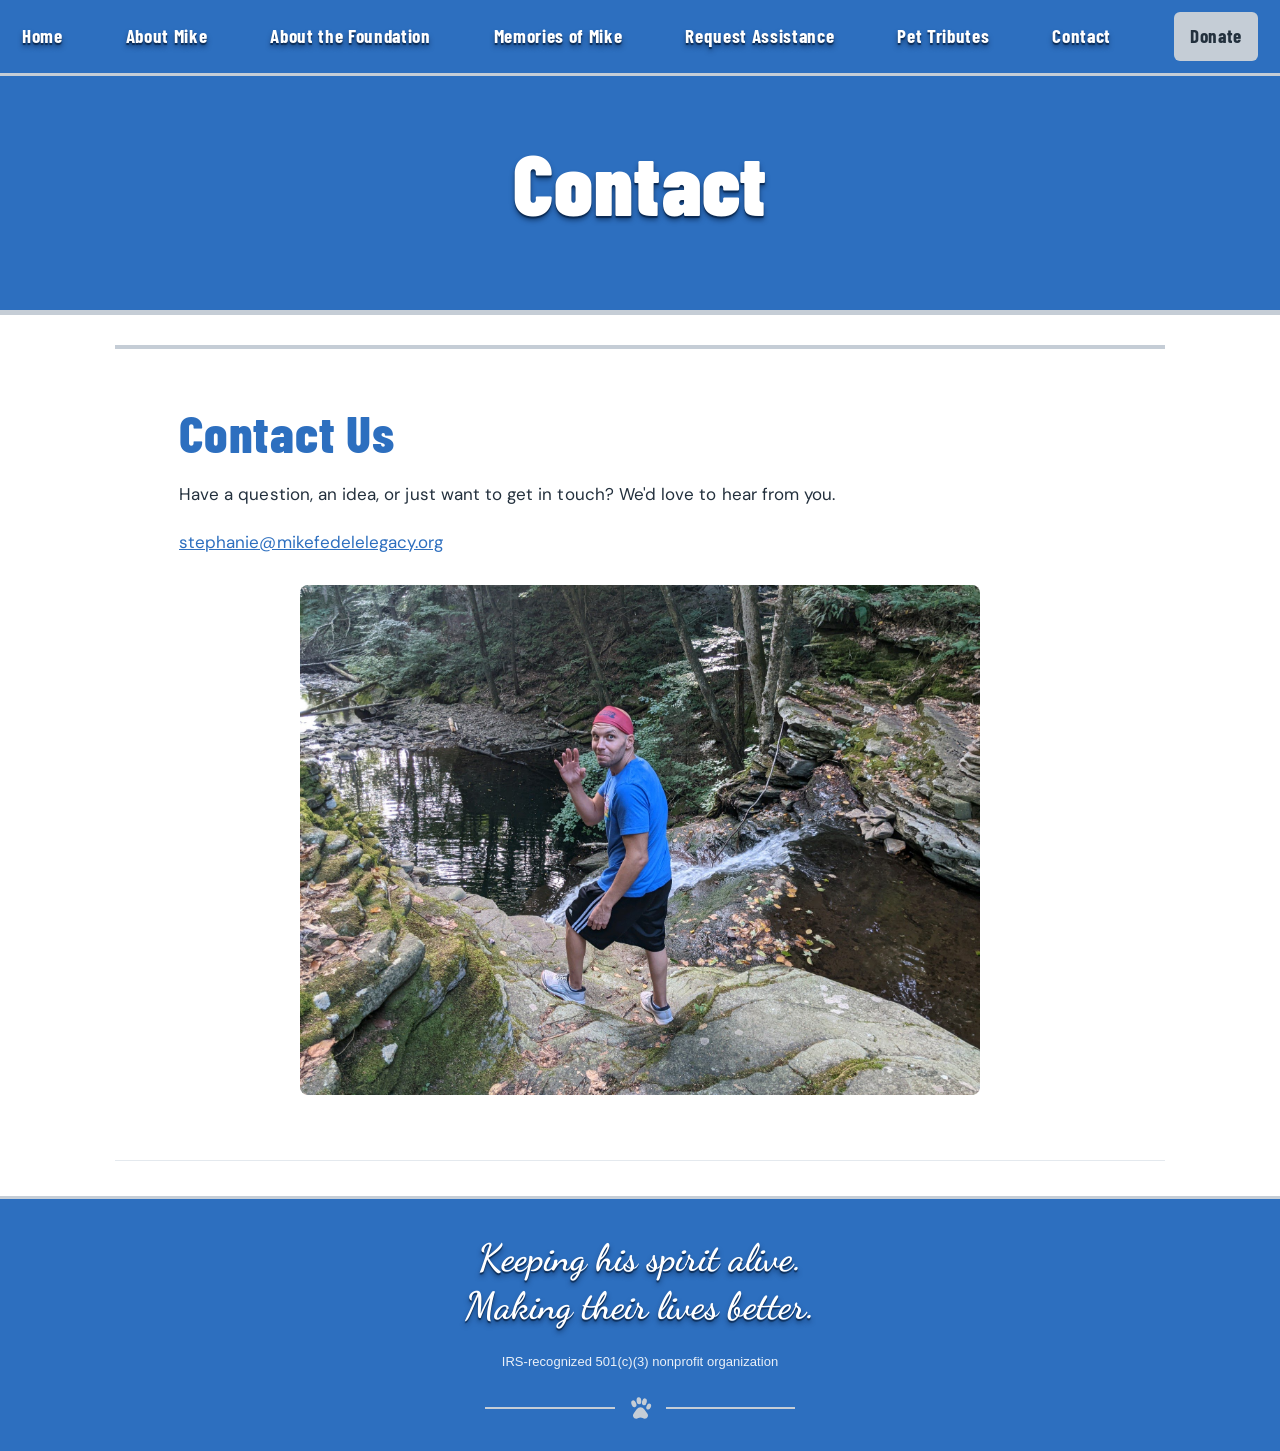
<file: contact.html>
<!doctype html><html lang="en"><head><meta charset="utf-8"><meta name="viewport" content="width=device-width, initial-scale=1"><meta name="theme-color" content="#2D6FBF"><title>Contact | Mike Fedele Legacy Foundation</title><style>:root{--blue:#2D6FBF;--deep:#06458f;--silver:#c5cdd6;--ink:#192c40}*{box-sizing:border-box}html{scroll-behavior:smooth}body{margin:0;background:#fff;color:var(--ink);font:17px/1.65 system-ui,-apple-system,"Segoe UI",sans-serif}a{color:var(--blue)}.site-header{position:relative;z-index:20;background:var(--deep);border-bottom:3px solid var(--silver)}.desktop-nav{display:flex;align-items:center;justify-content:space-between;gap:10px;max-width:1400px;margin:auto;padding:12px 22px}.desktop-nav a,.mobile-nav a{color:#fff;text-decoration:none;font-size:clamp(12px,1.15vw,16px);font-weight:650}.desktop-nav a:hover,.mobile-nav a:hover{text-decoration:underline}.desktop-nav .donate-nav,.mobile-nav .donate-nav{background:var(--silver);color:#173e65;padding:8px 16px;border-radius:6px}.mobile-bar{display:none}.hero{position:relative;background:#17395c}.hero-original{display:block;width:100%;height:auto}.hero-seal{position:absolute;top:2.5%;left:2.5%;width:clamp(105px,25vw,350px);height:auto;aspect-ratio:1;object-fit:contain;clip-path:circle(49.5% at center);border:0;box-shadow:none}.hero-banner{background:var(--deep);border-top:3px solid var(--silver);text-align:center;padding:clamp(20px,4vw,50px) 5%;color:white}.hero-banner h1{font-family:"Segoe Print","Brush Script MT","URW Chancery L",cursive;font-size:clamp(27px,5.3vw,72px);line-height:1.25;font-style:italic;font-weight:500;margin:0}.silver-stroke{height:2px;max-width:70%;margin:20px auto 0;background:linear-gradient(90deg,transparent,var(--silver),transparent)}main>section:not(.hero){max-width:1050px;margin:auto;padding:55px 5%;border-bottom:1px solid #e4e9ee}h2{font-size:clamp(27px,4vw,43px);line-height:1.2;margin:0 0 20px}h3{font-size:24px;line-height:1.3}p{margin:0 0 18px}.statement{text-align:center}.statement h2{color:var(--blue)}.button{display:inline-block;background:var(--blue);color:white;text-decoration:none;font-weight:700;padding:12px 22px;border-radius:6px;margin:6px 10px 6px 0}.button:hover{background:var(--deep)}.links{display:flex;gap:8px;flex-wrap:wrap}.notice{border-left:4px solid var(--blue);background:#f2f6fb;padding:15px 20px}#foundation{background:#f5f8fc;max-width:none!important;padding-left:max(5%,calc((100% - 950px)/2))!important;padding-right:max(5%,calc((100% - 950px)/2))!important}#foundation strong{font-size:23px}footer{text-align:center;background:#eaf0f6;padding:30px 5%;font-size:14px}.about-hero{background:#f3f7fb;border-bottom:3px solid var(--silver);padding:60px 5%;text-align:center}.about-hero h1{font-size:clamp(34px,5vw,60px);line-height:1.12;max-width:900px;margin:0 auto 20px}.about-hero p{max-width:720px;margin:0 auto}.about-content{max-width:850px;margin:auto;padding:45px 5%}.eulogy-title{text-align:center;margin:70px 0 25px}.eulogy-title h2{color:var(--blue)}.poem{white-space:pre-wrap;overflow-wrap:break-word;font-family:Georgia,"Times New Roman",serif;font-size:clamp(15px,2.2vw,19px);line-height:1.6;padding:clamp(18px,4vw,42px);background:#f9fafc;border-left:4px solid var(--silver);tab-size:4}.snickers{margin:55px 0 20px;padding:30px;background:#eef4fb;border-top:3px solid var(--silver)}.gallery-note{padding:24px;border:1px solid var(--silver);background:#fff;margin:35px 0}.gallery-note h3{margin-top:0}@media(max-width:900px){.desktop-nav{display:none}.mobile-bar{display:flex;align-items:center;justify-content:space-between;gap:15px;color:#fff;font-weight:750;padding:12px 4%;min-height:65px}.mobile-bar>span{font-size:clamp(13px,3.8vw,18px)}.mobile-menu{position:relative}.mobile-menu summary{cursor:pointer;list-style:none;border:1px solid #ffffff80;border-radius:6px;padding:6px 10px;white-space:nowrap}.mobile-nav{position:absolute;right:0;top:calc(100% + 10px);z-index:50;display:flex;flex-direction:column;gap:14px;min-width:245px;background:var(--deep);padding:18px;box-shadow:0 8px 22px #0005;border-radius:7px}.mobile-nav a{font-size:15px}.hero-seal{width:clamp(95px,29vw,200px)}.hero-banner h1{font-size:clamp(25px,6vw,45px)}main>section:not(.hero){padding:38px 6%}}
/* Foundation visual identity — Mike Blue and silver */
:root{--blue:#2D6FBF;--deep:#06458f;--silver:#c5cdd6;--ink:#173450;--light-blue:#e7f1fc;--mid-blue:#5b94d3}body{background:linear-gradient(155deg,#f9fcff 0%,#eaf3fd 50%,#fff 100%);color:var(--ink);font-family:"Trebuchet MS","Segoe UI",sans-serif}h1,h2,h3{font-family:Impact,"Arial Narrow","Franklin Gothic Medium",sans-serif;font-stretch:condensed;letter-spacing:.035em;font-weight:700}h2{color:var(--deep);text-wrap:balance}h3{color:var(--blue)}.site-header{background:linear-gradient(105deg,#043568 0%,#06458f 50%,#2D6FBF 100%);box-shadow:0 5px 18px #06396725;border-bottom:3px solid var(--silver)}.desktop-nav a,.mobile-nav a{letter-spacing:.025em}.desktop-nav a:hover,.mobile-nav a:hover{color:#d7e9ff}.desktop-nav .donate-nav,.mobile-nav .donate-nav{background:linear-gradient(135deg,#edf2f7,#aebdcf);box-shadow:0 2px 8px #00254b44}.hero-banner{background:linear-gradient(120deg,#073a78,#2D6FBF 53%,#06458f);border-top:4px solid var(--silver);box-shadow:inset 0 5px 25px #092d5d40}.hero-banner h1{font-family:"Segoe Print","Bradley Hand","Brush Script MT",cursive;font-weight:800;font-style:italic;letter-spacing:-.035em;text-shadow:1px 3px 3px #062b5680}.silver-stroke{height:3px;background:linear-gradient(90deg,transparent,#f1f5f8,#8da3b8,#f1f5f8,transparent)}.statement{background:linear-gradient(145deg,#f0f7ff,#dbeafb);border-top:5px solid var(--silver);border-bottom:5px solid #8fa9c5!important}.statement h2{color:var(--deep);font-size:clamp(32px,5vw,55px);letter-spacing:.02em}.statement p{font-size:clamp(18px,2.4vw,24px)}#michael{background:linear-gradient(140deg,#fff 30%,#e5f1fd 100%);border-left:6px solid var(--blue);margin-top:36px;margin-bottom:45px;box-shadow:0 10px 30px #06396716}#michael h2{font-size:clamp(34px,5vw,56px)}.button{background:linear-gradient(120deg,var(--deep),var(--blue));border:1px solid #87b1df;box-shadow:0 4px 10px #174f8830;transition:transform .15s,box-shadow .15s}.button:hover{transform:translateY(-2px);box-shadow:0 6px 16px #174f8850}.about-hero{background:linear-gradient(115deg,#06458f,#2D6FBF 60%,#4d86c7);color:white;border-bottom:5px solid var(--silver);position:relative;overflow:hidden}.about-hero:after{content:"";position:absolute;right:-50px;top:-100px;width:320px;height:320px;border:35px solid #ffffff12;border-radius:50%;pointer-events:none}.about-hero h1{color:white;font-size:clamp(36px,6vw,66px);text-shadow:0 3px 8px #002c5650}.about-hero p{color:#edf5ff;font-size:19px}.about-content{background:#fff;box-shadow:0 8px 28px #0c41701c;margin-top:35px;margin-bottom:50px;border-top:5px solid var(--silver)}.eulogy-title{border-top:3px solid var(--silver);padding-top:32px}.eulogy-title h2{font-size:clamp(38px,5vw,58px)}.poem{background:linear-gradient(145deg,#f9fcff,#edf5fd);border-left:5px solid var(--blue);box-shadow:0 4px 18px #0b4d8512}.snickers{background:linear-gradient(120deg,#e5f1ff,#f5f9fd);border-top:5px solid var(--silver);border-left:5px solid var(--blue)}.gallery-note{border-top:4px solid var(--silver);border-left:4px solid var(--blue)}main>section:not(.hero):not(.statement){background:#fff;box-shadow:0 5px 20px #0a3d7014;margin-top:30px;margin-bottom:35px;border-top:4px solid var(--silver)}main>section:not(.hero):not(.statement) h2{font-size:clamp(33px,4.6vw,52px)}.notice{background:linear-gradient(120deg,#e5f1ff,#f7faff);border-left:5px solid var(--blue)}footer{background:linear-gradient(105deg,#043568,#06458f);color:#fff;border-top:4px solid var(--silver);font-weight:600}footer a{color:#fff}@media(max-width:900px){.mobile-bar{background:linear-gradient(90deg,#043568,#2D6FBF)}.mobile-nav{background:linear-gradient(150deg,#06458f,#123d6d)}main>section:not(.hero):not(.statement){margin-left:4%;margin-right:4%}.about-content{margin-left:4%;margin-right:4%}.hero-banner h1{font-size:clamp(26px,6.3vw,47px)}}

/* Typography system: expressive display, readable editorial body, oversized hero lettering */

body{font-family:"DM Sans","Trebuchet MS",sans-serif;font-size:17px;line-height:1.72}h1,h2,h3{font-family:"Barlow Condensed",Impact,"Arial Narrow",sans-serif;font-weight:800;letter-spacing:.015em;line-height:1.08}h2{font-size:clamp(35px,5vw,58px)}h3{font-size:clamp(26px,3vw,36px)}p{letter-spacing:.003em}.desktop-nav a,.mobile-nav a,.button{font-family:"Barlow Condensed",Impact,sans-serif;font-weight:700;font-size:clamp(15px,1.5vw,19px);letter-spacing:.035em}.hero-banner{padding:clamp(18px,2.7vw,38px) 2.5%;}.hero-banner h1{font-family:"Permanent Marker","Segoe Print",cursive;font-size:clamp(28px,5.25vw,86px);font-weight:400;font-style:normal;line-height:1.16;letter-spacing:-.025em;text-wrap:balance;max-width:1600px;margin:0 auto;color:#fff}.silver-stroke{margin:clamp(10px,1.5vw,20px) auto 0}.statement h2{font-family:"Barlow Condensed",Impact,sans-serif;font-size:clamp(37px,5.6vw,70px);font-weight:900}.about-hero h1{font-family:"Barlow Condensed",Impact,sans-serif;font-size:clamp(43px,6.6vw,86px);font-weight:900}.about-content p{font-size:clamp(17px,1.6vw,19px)}.poem{font-family:Georgia,"Times New Roman",serif;font-size:clamp(16px,1.7vw,20px);line-height:1.72}@media(max-width:900px){.hero-banner{padding:clamp(14px,3.5vw,25px) 2%}.hero-banner h1{font-size:clamp(23px,5.8vw,52px);line-height:1.18;letter-spacing:-.04em}.mobile-nav a{font-size:19px}main>section:not(.hero):not(.statement) h2{font-size:clamp(35px,7vw,54px)}}@media(max-width:380px){.hero-banner h1{font-size:5.6vw}}

/* Approved foundation palette: solid Mike Blue, white, silver; no ombre */
:root{--blue:#2D6FBF;--deep:#2D6FBF;--silver:#C5CDD6;--ink:#23303d}
body{background:#fff!important;color:var(--ink)!important}
.site-header,.mobile-bar,.mobile-nav{background:#2D6FBF!important;background-image:none!important;box-shadow:none!important;border-color:#C5CDD6!important}
.desktop-nav .donate-nav,.mobile-nav .donate-nav{background:#C5CDD6!important;background-image:none!important;color:#23303d!important;box-shadow:none!important}
.hero,.hero-banner,.about-hero{background:#2D6FBF!important;background-image:none!important;box-shadow:none!important}
.hero-banner{padding:clamp(12px,2.5vw,28px) 2%!important;display:flex;flex-direction:column;align-items:center;justify-content:center;gap:8px}
.hero-banner h1{font-family:"Permanent Marker","Segoe Print",cursive!important;font-size:clamp(30px,6.5vw,94px)!important;line-height:1.2!important;letter-spacing:-.025em!important;font-weight:400!important;font-style:normal!important;max-width:none!important;width:100%!important;margin:0!important;text-shadow:none!important}
.silver-stroke{background:#C5CDD6!important;background-image:none!important;width:65%;height:3px;margin:4px auto 0!important}
.statement,#michael,#foundation,main>section:not(.hero),.about-content,.poem,.snickers,.gallery-note,.notice{background:#fff!important;background-image:none!important;box-shadow:none!important}
.statement{border-top:4px solid #C5CDD6!important;border-bottom:4px solid #C5CDD6!important}
#foundation{background:#fff!important}
.button{background:#2D6FBF!important;background-image:none!important;box-shadow:none!important;border:1px solid #2D6FBF!important}
.button:hover{background:#215b9f!important}
.about-hero:after{display:none!important}
.about-hero h1{color:#fff!important;text-shadow:none!important}
.about-hero p{color:#fff!important}
.poem,.snickers,.notice,.gallery-note{border-color:#C5CDD6!important}
footer{background:#2D6FBF!important;background-image:none!important;color:#fff!important;border-color:#C5CDD6!important}
@media(max-width:900px){.hero-banner{padding:10px 1.5%!important}.hero-banner h1{font-size:clamp(28px,6.8vw,60px)!important;line-height:1.18!important}}
@media(max-width:440px){.hero-banner h1{font-size:clamp(26px,6.65vw,33px)!important;letter-spacing:-.04em!important}}

/* Logo-inspired foundation name and readable navigation buttons */
.mobile-bar>span{font-family:"Cinzel",Georgia,"Times New Roman",serif!important;font-weight:800!important;font-size:clamp(17px,3.4vw,25px)!important;line-height:1.16!important;letter-spacing:-.045em!important;max-width:calc(100% - 118px)!important;overflow-wrap:normal!important}
.mobile-menu{flex:0 0 auto!important}
.mobile-menu summary{font-family:"Barlow Condensed",Impact,sans-serif!important;font-weight:800!important;font-size:clamp(17px,3.6vw,22px)!important}
#michael .links .button{font-family:"Barlow Condensed",Impact,"Arial Narrow",sans-serif!important;font-weight:800!important;font-size:clamp(22px,3.8vw,30px)!important;line-height:1.15!important;letter-spacing:.01em!important;padding:15px 22px!important;text-align:center!important}
@media(max-width:440px){.mobile-bar{gap:7px!important;padding:11px 3%!important}.mobile-bar>span{font-size:clamp(16px,4.15vw,20px)!important;max-width:calc(100% - 113px)!important}.mobile-menu summary{font-size:18px!important;padding:8px 9px!important}#michael .links .button{font-size:23px!important;padding:14px 18px!important}}

/* Consistent branded footer across all eight pages */
.foundation-footer{display:flex!important;align-items:center!important;justify-content:center!important;gap:clamp(18px,3vw,34px)!important;flex-wrap:wrap!important;text-align:left!important;background:#2D6FBF!important;background-image:none!important;color:#fff!important;border-top:3px solid #C5CDD6!important;padding:clamp(25px,4vw,44px) 20px!important}
.foundation-footer .footer-logo-link{display:block;flex:0 0 auto;line-height:0}
.foundation-footer .footer-logo{display:block;width:clamp(104px,13vw,148px);height:auto;object-fit:contain}
.foundation-footer .footer-copy{min-width:0;max-width:610px}
.foundation-footer .footer-name{font-family:"Cinzel",Georgia,"Times New Roman",serif!important;font-size:clamp(21px,2.5vw,31px)!important;font-weight:800!important;line-height:1.24!important;letter-spacing:-.025em!important;color:#fff!important}
.foundation-footer .footer-tagline{font-family:"DM Sans",system-ui,sans-serif!important;font-size:clamp(16px,1.6vw,19px)!important;font-weight:400!important;line-height:1.45!important;margin-top:10px!important;color:#fff!important}
@media(max-width:600px){.foundation-footer{flex-direction:column!important;text-align:center!important;gap:15px!important;padding:28px 18px 32px!important}.foundation-footer .footer-logo{width:112px}.foundation-footer .footer-name{font-size:clamp(21px,5.5vw,26px)!important}.foundation-footer .footer-tagline{font-size:17px!important;margin-top:9px!important}}

/* Approved interior-page identity and consistent two-line brand tagline */
.brand-paw-divider{display:flex;align-items:center;justify-content:center;gap:13px;color:#C5CDD6;width:min(310px,75%);margin:13px auto 0}
.brand-paw-divider>span{height:2px;flex:1;background:#C5CDD6}.brand-paw-divider svg{flex:0 0 25px;display:block}
.foundation-footer .footer-name,.interior-brand-header .interior-brand-name{font-family:"Cinzel",Georgia,serif!important;letter-spacing:.045em!important;font-weight:800!important;line-height:1.25!important}
.foundation-footer .footer-tagline,.interior-brand-header .interior-brand-tagline{font-family:"Dancing Script","Brush Script MT",cursive!important;font-size:clamp(24px,3vw,37px)!important;line-height:1.25!important;letter-spacing:0!important;font-weight:700!important;color:white!important;text-align:center!important}
.foundation-footer .footer-tagline span,.interior-brand-header .interior-brand-tagline span{display:block}
.foundation-footer .footer-logo{width:clamp(150px,17vw,205px)!important;height:auto!important;max-width:100%!important;object-fit:contain!important}
.foundation-footer .footer-logo-link{display:flex;justify-content:center;align-items:center}
.interior-brand-header{display:flex;align-items:center;justify-content:center;gap:25px;padding:20px clamp(16px,4vw,45px);background:#2D6FBF!important;color:white!important;border-bottom:3px solid #C5CDD6}
.interior-brand-header .interior-brand-logo{display:block;width:clamp(104px,11vw,148px);height:auto;object-fit:contain}
.interior-brand-header .interior-brand-copy{text-align:center;min-width:0}
.interior-brand-header .interior-brand-name{font-size:clamp(20px,2.4vw,31px);color:#fff}
.interior-brand-header .interior-brand-tagline{margin-top:7px}
.interior-brand-header .brand-paw-divider{margin-top:8px}
@media(max-width:700px){.interior-brand-header{flex-direction:column;gap:10px;padding:17px 14px 19px}.interior-brand-header .interior-brand-logo{width:118px}.interior-brand-header .interior-brand-name{font-size:clamp(20px,5.5vw,27px);letter-spacing:.025em!important}.interior-brand-header .interior-brand-tagline{font-size:clamp(24px,6vw,30px)!important}.foundation-footer .footer-logo{width:175px!important}}

/* November 3 approved brand hierarchy: interior identity header, simple script footer */
.foundation-footer-simple{display:flex!important;flex-direction:column!important;align-items:center!important;justify-content:center!important;text-align:center!important;gap:7px!important;padding:25px 15px 30px!important;background:#2D6FBF!important;border-top:3px solid #C5CDD6!important}
.foundation-footer-simple .footer-tagline{font-family:"Dancing Script","Brush Script MT",cursive!important;font-size:clamp(25px,5.5vw,38px)!important;line-height:1.28!important;font-weight:700!important;color:#fff!important;text-align:center!important;max-width:100%!important}
.foundation-footer-simple .footer-tagline span{display:block!important}
.foundation-footer-simple .brand-paw-divider{display:flex!important;width:min(310px,78%)!important;color:#C5CDD6!important;margin:9px auto 0!important}
.interior-brand-header .interior-brand-tagline,.interior-brand-header .brand-paw-divider{display:none!important}
.interior-brand-header{gap:clamp(12px,2.8vw,24px)!important;padding:14px 18px!important;flex-direction:row!important;min-height:120px}
.interior-brand-header .interior-brand-logo{width:clamp(88px,12vw,132px)!important}
.interior-brand-header .interior-brand-name{font-family:"Cinzel",Georgia,serif!important;letter-spacing:.055em!important;font-size:clamp(20px,2.8vw,32px)!important;line-height:1.25!important}
@media(max-width:600px){.interior-brand-header{flex-direction:row!important;gap:12px!important;padding:13px 12px!important;min-height:100px}.interior-brand-header .interior-brand-logo{width:clamp(72px,19vw,100px)!important}.interior-brand-header .interior-brand-name{font-size:clamp(16px,4.3vw,23px)!important;letter-spacing:.03em!important}.foundation-footer-simple .footer-tagline{font-size:clamp(25px,6.2vw,32px)!important}}

/* Unified interior navigation identity: one logo, one foundation name, one menu */
@media(max-width:900px){.site-header .mobile-bar{display:flex!important;align-items:center!important;gap:clamp(9px,2.5vw,18px)!important;justify-content:space-between!important;padding:10px clamp(10px,3vw,22px)!important;min-height:92px!important}.site-header .mobile-brand{display:flex!important;align-items:center!important;gap:clamp(9px,2.4vw,17px)!important;min-width:0!important;flex:1 1 auto!important;text-decoration:none!important;color:#fff!important}.site-header .mobile-brand img{display:block!important;width:clamp(78px,20vw,108px)!important;height:auto!important;flex:0 0 auto!important}.site-header .mobile-brand-name .brand-second-line{white-space:nowrap!important}.site-header .mobile-brand-name{display:block!important;font-family:"Cinzel",Georgia,serif!important;font-size:clamp(19px,5.05vw,30px)!important;line-height:1.2!important;letter-spacing:0!important;font-weight:800!important;color:#fff!important;max-width:none!important}.site-header .mobile-menu{flex:0 0 auto!important}.site-header .mobile-menu summary{font-size:clamp(16px,3.8vw,21px)!important;padding:8px 11px!important;min-width:42px!important;text-align:center!important}.site-header .mobile-nav{max-width:calc(100vw - 20px)!important}.interior-brand-header{display:none!important}}
@media(max-width:380px){.site-header .mobile-brand img{width:69px!important}.site-header .mobile-brand-name{font-size:18px!important;letter-spacing:0!important}.site-header .mobile-menu summary{font-size:16px!important;padding:7px!important}}
@media(min-width:901px){.interior-brand-header{display:none!important}}

/* Original family photograph beside the contact information. */
.contact-mike-photo{width:min(100%,680px);margin:28px auto 10px}
.contact-mike-photo img{display:block;width:100%;height:auto;object-fit:contain;border-radius:8px}

/* Unified readable white lettering on Mike Blue */
.site-header .mobile-bar>span,.site-header .mobile-brand-name,.site-header .mobile-menu summary,.site-header .desktop-nav a:not(.donate-nav),.site-header .mobile-nav a:not(.donate-nav),.about-hero h1,.about-hero p,.hero-banner h1,.foundation-footer .footer-tagline,.foundation-footer .footer-tagline span{ text-shadow:0 2px 1px rgba(8,38,76,.85),0 4px 5px rgba(4,24,58,.52)!important; }
.hero-banner h1{letter-spacing:.015em!important;line-height:1.18!important;padding-inline:8px!important;}
@media(max-width:440px){.hero-banner h1{font-size:clamp(34px,7.8vw,41px)!important;letter-spacing:.012em!important;line-height:1.2!important}}
.foundation-contact-form{display:grid;gap:10px;max-width:620px;margin:26px 0 35px}.foundation-contact-form label{font-weight:700}.foundation-contact-form input,.foundation-contact-form textarea{width:100%;padding:12px 14px;border:1px solid #9daec0;border-radius:6px;font:inherit;background:#fff;color:#23313d}.foundation-contact-form button{justify-self:start;border:0;border-radius:7px;background:#2D6FBF;color:#fff;font:700 18px system-ui;padding:12px 24px;cursor:pointer}.foundation-contact-form button:hover{background:#1d579a}</style><link rel="preconnect" href="https://fonts.googleapis.com"><link rel="preconnect" href="https://fonts.gstatic.com" crossorigin><link href="https://fonts.googleapis.com/css2?family=Barlow+Condensed:wght@600;700;800;900&family=DM+Sans:wght@400;500;600;700&family=Permanent+Marker&display=swap" rel="stylesheet"><link href="https://fonts.googleapis.com/css2?family=Cinzel:wght@600;700;800&display=swap" rel="stylesheet"><link href="https://fonts.googleapis.com/css2?family=Dancing+Script:wght@600;700&display=swap" rel="stylesheet"></head><body><header class="site-header"><nav class="desktop-nav" aria-label="Main navigation"><a href="index.html#home">Home</a><a href="about-mike.html">About Mike</a><a href="about-the-foundation.html">About the Foundation</a><a href="memories-of-mike.html">Memories of Mike</a><a href="request-assistance.html">Request Assistance</a><a href="pet-tributes.html">Pet Tributes</a><a href="contact.html">Contact</a><a class="donate-nav" href="donate.html">Donate</a></nav><div class="mobile-bar"><a class="mobile-brand" href="index.html" aria-label="Mike Fedele Legacy Foundation home"><img src="mike_fedele_logo_circular_transparent.png" alt="" width="80" height="80"><span class="mobile-brand-name">Mike Fedele<br><span class="brand-second-line">Legacy Foundation</span></span></a><details class="mobile-menu"><summary aria-label="Open navigation menu">☰</summary><nav class="mobile-nav" aria-label="Mobile navigation"><a href="index.html#home">Home</a><a href="about-mike.html">About Mike</a><a href="about-the-foundation.html">About the Foundation</a><a href="memories-of-mike.html">Memories of Mike</a><a href="request-assistance.html">Request Assistance</a><a href="pet-tributes.html">Pet Tributes</a><a href="contact.html">Contact</a><a class="donate-nav" href="donate.html">Donate</a></nav></details></div></header><main><div class="about-hero"><h1>Contact</h1></div><section id="contact"><h2>Contact Us</h2><p>Have a question, an idea, or just want to get in touch? We'd love to hear from you.</p><p><a href="mailto:stephanie@mikefedelelegacy.org">stephanie@mikefedelelegacy.org</a></p><figure class="contact-mike-photo"><img src="PXL_20220902_210023536_20221108_180539%20(1).jpg" alt="Michael waving during a family outing" loading="lazy" decoding="async"></figure></section></main><footer class="foundation-footer foundation-footer-simple"><div class="footer-tagline"><span>Keeping his spirit alive.</span><span>Making their lives better.</span></div><p class="foundation-tax-status" style="margin:14px auto 8px;padding:0 16px;text-align:center;font:500 13px/1.5 Arial,sans-serif;color:inherit;opacity:.9">IRS-recognized 501(c)(3) nonprofit organization</p><div class="brand-paw-divider" aria-hidden="true"><span></span><svg viewBox="0 0 64 64" width="25" height="25" fill="currentColor" xmlns="http://www.w3.org/2000/svg"><ellipse cx="15" cy="20" rx="6" ry="9" transform="rotate(-22 15 20)"/><ellipse cx="28" cy="12" rx="6" ry="9" transform="rotate(-6 28 12)"/><ellipse cx="42" cy="15" rx="6" ry="9" transform="rotate(14 42 15)"/><ellipse cx="53" cy="27" rx="5.5" ry="8" transform="rotate(25 53 27)"/><path d="M32 29c-8 0-12 9-17 15-5 6-1 14 6 14 4 0 7-3 11-3s7 3 11 3c7 0 11-8 6-14-5-6-9-15-17-15z"/></svg><span></span></div></footer></body></html>
</file>
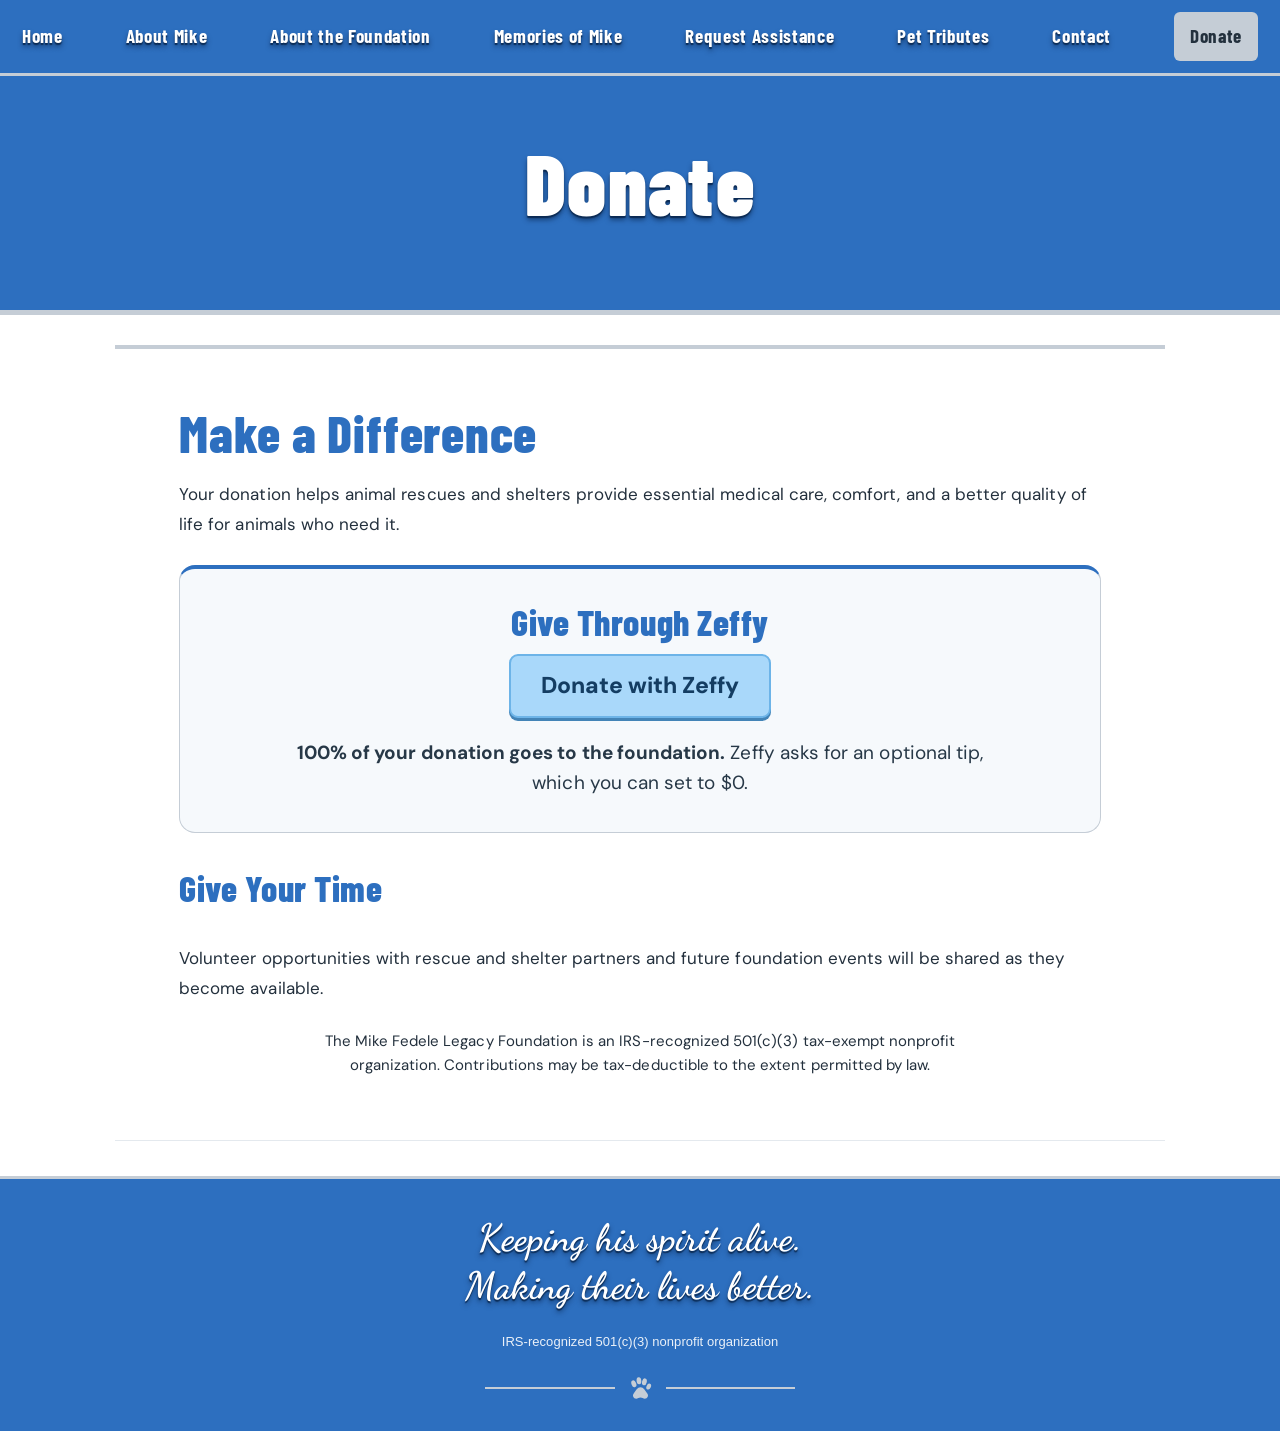
<file: donate.html>
<!doctype html><html lang="en"><head><meta charset="utf-8"><meta name="viewport" content="width=device-width, initial-scale=1"><meta name="theme-color" content="#2D6FBF"><title>Donate | Mike Fedele Legacy Foundation</title><style>:root{--blue:#2D6FBF;--deep:#06458f;--silver:#c5cdd6;--ink:#192c40}*{box-sizing:border-box}html{scroll-behavior:smooth}body{margin:0;background:#fff;color:var(--ink);font:17px/1.65 system-ui,-apple-system,"Segoe UI",sans-serif}a{color:var(--blue)}.site-header{position:relative;z-index:20;background:var(--deep);border-bottom:3px solid var(--silver)}.desktop-nav{display:flex;align-items:center;justify-content:space-between;gap:10px;max-width:1400px;margin:auto;padding:12px 22px}.desktop-nav a,.mobile-nav a{color:#fff;text-decoration:none;font-size:clamp(12px,1.15vw,16px);font-weight:650}.desktop-nav a:hover,.mobile-nav a:hover{text-decoration:underline}.desktop-nav .donate-nav,.mobile-nav .donate-nav{background:var(--silver);color:#173e65;padding:8px 16px;border-radius:6px}.mobile-bar{display:none}.hero{position:relative;background:#17395c}.hero-original{display:block;width:100%;height:auto}.hero-seal{position:absolute;top:2.5%;left:2.5%;width:clamp(105px,25vw,350px);height:auto;aspect-ratio:1;object-fit:contain;clip-path:circle(49.5% at center);border:0;box-shadow:none}.hero-banner{background:var(--deep);border-top:3px solid var(--silver);text-align:center;padding:clamp(20px,4vw,50px) 5%;color:white}.hero-banner h1{font-family:"Segoe Print","Brush Script MT","URW Chancery L",cursive;font-size:clamp(27px,5.3vw,72px);line-height:1.25;font-style:italic;font-weight:500;margin:0}.silver-stroke{height:2px;max-width:70%;margin:20px auto 0;background:linear-gradient(90deg,transparent,var(--silver),transparent)}main>section:not(.hero){max-width:1050px;margin:auto;padding:55px 5%;border-bottom:1px solid #e4e9ee}h2{font-size:clamp(27px,4vw,43px);line-height:1.2;margin:0 0 20px}h3{font-size:24px;line-height:1.3}p{margin:0 0 18px}.statement{text-align:center}.statement h2{color:var(--blue)}.button{display:inline-block;background:var(--blue);color:white;text-decoration:none;font-weight:700;padding:12px 22px;border-radius:6px;margin:6px 10px 6px 0}.button:hover{background:var(--deep)}.links{display:flex;gap:8px;flex-wrap:wrap}.notice{border-left:4px solid var(--blue);background:#f2f6fb;padding:15px 20px}#foundation{background:#f5f8fc;max-width:none!important;padding-left:max(5%,calc((100% - 950px)/2))!important;padding-right:max(5%,calc((100% - 950px)/2))!important}#foundation strong{font-size:23px}footer{text-align:center;background:#eaf0f6;padding:30px 5%;font-size:14px}.about-hero{background:#f3f7fb;border-bottom:3px solid var(--silver);padding:60px 5%;text-align:center}.about-hero h1{font-size:clamp(34px,5vw,60px);line-height:1.12;max-width:900px;margin:0 auto 20px}.about-hero p{max-width:720px;margin:0 auto}.about-content{max-width:850px;margin:auto;padding:45px 5%}.eulogy-title{text-align:center;margin:70px 0 25px}.eulogy-title h2{color:var(--blue)}.poem{white-space:pre-wrap;overflow-wrap:break-word;font-family:Georgia,"Times New Roman",serif;font-size:clamp(15px,2.2vw,19px);line-height:1.6;padding:clamp(18px,4vw,42px);background:#f9fafc;border-left:4px solid var(--silver);tab-size:4}.snickers{margin:55px 0 20px;padding:30px;background:#eef4fb;border-top:3px solid var(--silver)}.gallery-note{padding:24px;border:1px solid var(--silver);background:#fff;margin:35px 0}.gallery-note h3{margin-top:0}@media(max-width:900px){.desktop-nav{display:none}.mobile-bar{display:flex;align-items:center;justify-content:space-between;gap:15px;color:#fff;font-weight:750;padding:12px 4%;min-height:65px}.mobile-bar>span{font-size:clamp(13px,3.8vw,18px)}.mobile-menu{position:relative}.mobile-menu summary{cursor:pointer;list-style:none;border:1px solid #ffffff80;border-radius:6px;padding:6px 10px;white-space:nowrap}.mobile-nav{position:absolute;right:0;top:calc(100% + 10px);z-index:50;display:flex;flex-direction:column;gap:14px;min-width:245px;background:var(--deep);padding:18px;box-shadow:0 8px 22px #0005;border-radius:7px}.mobile-nav a{font-size:15px}.hero-seal{width:clamp(95px,29vw,200px)}.hero-banner h1{font-size:clamp(25px,6vw,45px)}main>section:not(.hero){padding:38px 6%}}
/* Foundation visual identity — Mike Blue and silver */
:root{--blue:#2D6FBF;--deep:#06458f;--silver:#c5cdd6;--ink:#173450;--light-blue:#e7f1fc;--mid-blue:#5b94d3}body{background:linear-gradient(155deg,#f9fcff 0%,#eaf3fd 50%,#fff 100%);color:var(--ink);font-family:"Trebuchet MS","Segoe UI",sans-serif}h1,h2,h3{font-family:Impact,"Arial Narrow","Franklin Gothic Medium",sans-serif;font-stretch:condensed;letter-spacing:.035em;font-weight:700}h2{color:var(--deep);text-wrap:balance}h3{color:var(--blue)}.site-header{background:linear-gradient(105deg,#043568 0%,#06458f 50%,#2D6FBF 100%);box-shadow:0 5px 18px #06396725;border-bottom:3px solid var(--silver)}.desktop-nav a,.mobile-nav a{letter-spacing:.025em}.desktop-nav a:hover,.mobile-nav a:hover{color:#d7e9ff}.desktop-nav .donate-nav,.mobile-nav .donate-nav{background:linear-gradient(135deg,#edf2f7,#aebdcf);box-shadow:0 2px 8px #00254b44}.hero-banner{background:linear-gradient(120deg,#073a78,#2D6FBF 53%,#06458f);border-top:4px solid var(--silver);box-shadow:inset 0 5px 25px #092d5d40}.hero-banner h1{font-family:"Segoe Print","Bradley Hand","Brush Script MT",cursive;font-weight:800;font-style:italic;letter-spacing:-.035em;text-shadow:1px 3px 3px #062b5680}.silver-stroke{height:3px;background:linear-gradient(90deg,transparent,#f1f5f8,#8da3b8,#f1f5f8,transparent)}.statement{background:linear-gradient(145deg,#f0f7ff,#dbeafb);border-top:5px solid var(--silver);border-bottom:5px solid #8fa9c5!important}.statement h2{color:var(--deep);font-size:clamp(32px,5vw,55px);letter-spacing:.02em}.statement p{font-size:clamp(18px,2.4vw,24px)}#michael{background:linear-gradient(140deg,#fff 30%,#e5f1fd 100%);border-left:6px solid var(--blue);margin-top:36px;margin-bottom:45px;box-shadow:0 10px 30px #06396716}#michael h2{font-size:clamp(34px,5vw,56px)}.button{background:linear-gradient(120deg,var(--deep),var(--blue));border:1px solid #87b1df;box-shadow:0 4px 10px #174f8830;transition:transform .15s,box-shadow .15s}.button:hover{transform:translateY(-2px);box-shadow:0 6px 16px #174f8850}.about-hero{background:linear-gradient(115deg,#06458f,#2D6FBF 60%,#4d86c7);color:white;border-bottom:5px solid var(--silver);position:relative;overflow:hidden}.about-hero:after{content:"";position:absolute;right:-50px;top:-100px;width:320px;height:320px;border:35px solid #ffffff12;border-radius:50%;pointer-events:none}.about-hero h1{color:white;font-size:clamp(36px,6vw,66px);text-shadow:0 3px 8px #002c5650}.about-hero p{color:#edf5ff;font-size:19px}.about-content{background:#fff;box-shadow:0 8px 28px #0c41701c;margin-top:35px;margin-bottom:50px;border-top:5px solid var(--silver)}.eulogy-title{border-top:3px solid var(--silver);padding-top:32px}.eulogy-title h2{font-size:clamp(38px,5vw,58px)}.poem{background:linear-gradient(145deg,#f9fcff,#edf5fd);border-left:5px solid var(--blue);box-shadow:0 4px 18px #0b4d8512}.snickers{background:linear-gradient(120deg,#e5f1ff,#f5f9fd);border-top:5px solid var(--silver);border-left:5px solid var(--blue)}.gallery-note{border-top:4px solid var(--silver);border-left:4px solid var(--blue)}main>section:not(.hero):not(.statement){background:#fff;box-shadow:0 5px 20px #0a3d7014;margin-top:30px;margin-bottom:35px;border-top:4px solid var(--silver)}main>section:not(.hero):not(.statement) h2{font-size:clamp(33px,4.6vw,52px)}.notice{background:linear-gradient(120deg,#e5f1ff,#f7faff);border-left:5px solid var(--blue)}footer{background:linear-gradient(105deg,#043568,#06458f);color:#fff;border-top:4px solid var(--silver);font-weight:600}footer a{color:#fff}@media(max-width:900px){.mobile-bar{background:linear-gradient(90deg,#043568,#2D6FBF)}.mobile-nav{background:linear-gradient(150deg,#06458f,#123d6d)}main>section:not(.hero):not(.statement){margin-left:4%;margin-right:4%}.about-content{margin-left:4%;margin-right:4%}.hero-banner h1{font-size:clamp(26px,6.3vw,47px)}}

/* Typography system: expressive display, readable editorial body, oversized hero lettering */

body{font-family:"DM Sans","Trebuchet MS",sans-serif;font-size:17px;line-height:1.72}h1,h2,h3{font-family:"Barlow Condensed",Impact,"Arial Narrow",sans-serif;font-weight:800;letter-spacing:.015em;line-height:1.08}h2{font-size:clamp(35px,5vw,58px)}h3{font-size:clamp(26px,3vw,36px)}p{letter-spacing:.003em}.desktop-nav a,.mobile-nav a,.button{font-family:"Barlow Condensed",Impact,sans-serif;font-weight:700;font-size:clamp(15px,1.5vw,19px);letter-spacing:.035em}.hero-banner{padding:clamp(18px,2.7vw,38px) 2.5%;}.hero-banner h1{font-family:"Permanent Marker","Segoe Print",cursive;font-size:clamp(28px,5.25vw,86px);font-weight:400;font-style:normal;line-height:1.16;letter-spacing:-.025em;text-wrap:balance;max-width:1600px;margin:0 auto;color:#fff}.silver-stroke{margin:clamp(10px,1.5vw,20px) auto 0}.statement h2{font-family:"Barlow Condensed",Impact,sans-serif;font-size:clamp(37px,5.6vw,70px);font-weight:900}.about-hero h1{font-family:"Barlow Condensed",Impact,sans-serif;font-size:clamp(43px,6.6vw,86px);font-weight:900}.about-content p{font-size:clamp(17px,1.6vw,19px)}.poem{font-family:Georgia,"Times New Roman",serif;font-size:clamp(16px,1.7vw,20px);line-height:1.72}@media(max-width:900px){.hero-banner{padding:clamp(14px,3.5vw,25px) 2%}.hero-banner h1{font-size:clamp(23px,5.8vw,52px);line-height:1.18;letter-spacing:-.04em}.mobile-nav a{font-size:19px}main>section:not(.hero):not(.statement) h2{font-size:clamp(35px,7vw,54px)}}@media(max-width:380px){.hero-banner h1{font-size:5.6vw}}

/* Approved foundation palette: solid Mike Blue, white, silver; no ombre */
:root{--blue:#2D6FBF;--deep:#2D6FBF;--silver:#C5CDD6;--ink:#23303d}
body{background:#fff!important;color:var(--ink)!important}
.site-header,.mobile-bar,.mobile-nav{background:#2D6FBF!important;background-image:none!important;box-shadow:none!important;border-color:#C5CDD6!important}
.desktop-nav .donate-nav,.mobile-nav .donate-nav{background:#C5CDD6!important;background-image:none!important;color:#23303d!important;box-shadow:none!important}
.hero,.hero-banner,.about-hero{background:#2D6FBF!important;background-image:none!important;box-shadow:none!important}
.hero-banner{padding:clamp(12px,2.5vw,28px) 2%!important;display:flex;flex-direction:column;align-items:center;justify-content:center;gap:8px}
.hero-banner h1{font-family:"Permanent Marker","Segoe Print",cursive!important;font-size:clamp(30px,6.5vw,94px)!important;line-height:1.2!important;letter-spacing:-.025em!important;font-weight:400!important;font-style:normal!important;max-width:none!important;width:100%!important;margin:0!important;text-shadow:none!important}
.silver-stroke{background:#C5CDD6!important;background-image:none!important;width:65%;height:3px;margin:4px auto 0!important}
.statement,#michael,#foundation,main>section:not(.hero),.about-content,.poem,.snickers,.gallery-note,.notice{background:#fff!important;background-image:none!important;box-shadow:none!important}
.statement{border-top:4px solid #C5CDD6!important;border-bottom:4px solid #C5CDD6!important}
#foundation{background:#fff!important}
.button{background:#2D6FBF!important;background-image:none!important;box-shadow:none!important;border:1px solid #2D6FBF!important}
.button:hover{background:#215b9f!important}
.about-hero:after{display:none!important}
.about-hero h1{color:#fff!important;text-shadow:none!important}
.about-hero p{color:#fff!important}
.poem,.snickers,.notice,.gallery-note{border-color:#C5CDD6!important}
footer{background:#2D6FBF!important;background-image:none!important;color:#fff!important;border-color:#C5CDD6!important}
@media(max-width:900px){.hero-banner{padding:10px 1.5%!important}.hero-banner h1{font-size:clamp(28px,6.8vw,60px)!important;line-height:1.18!important}}
@media(max-width:440px){.hero-banner h1{font-size:clamp(26px,6.65vw,33px)!important;letter-spacing:-.04em!important}}

/* Logo-inspired foundation name and readable navigation buttons */
.mobile-bar>span{font-family:"Cinzel",Georgia,"Times New Roman",serif!important;font-weight:800!important;font-size:clamp(17px,3.4vw,25px)!important;line-height:1.16!important;letter-spacing:-.045em!important;max-width:calc(100% - 118px)!important;overflow-wrap:normal!important}
.mobile-menu{flex:0 0 auto!important}
.mobile-menu summary{font-family:"Barlow Condensed",Impact,sans-serif!important;font-weight:800!important;font-size:clamp(17px,3.6vw,22px)!important}
#michael .links .button{font-family:"Barlow Condensed",Impact,"Arial Narrow",sans-serif!important;font-weight:800!important;font-size:clamp(22px,3.8vw,30px)!important;line-height:1.15!important;letter-spacing:.01em!important;padding:15px 22px!important;text-align:center!important}
@media(max-width:440px){.mobile-bar{gap:7px!important;padding:11px 3%!important}.mobile-bar>span{font-size:clamp(16px,4.15vw,20px)!important;max-width:calc(100% - 113px)!important}.mobile-menu summary{font-size:18px!important;padding:8px 9px!important}#michael .links .button{font-size:23px!important;padding:14px 18px!important}}

/* Consistent branded footer across all eight pages */
.foundation-footer{display:flex!important;align-items:center!important;justify-content:center!important;gap:clamp(18px,3vw,34px)!important;flex-wrap:wrap!important;text-align:left!important;background:#2D6FBF!important;background-image:none!important;color:#fff!important;border-top:3px solid #C5CDD6!important;padding:clamp(25px,4vw,44px) 20px!important}
.foundation-footer .footer-logo-link{display:block;flex:0 0 auto;line-height:0}
.foundation-footer .footer-logo{display:block;width:clamp(104px,13vw,148px);height:auto;object-fit:contain}
.foundation-footer .footer-copy{min-width:0;max-width:610px}
.foundation-footer .footer-name{font-family:"Cinzel",Georgia,"Times New Roman",serif!important;font-size:clamp(21px,2.5vw,31px)!important;font-weight:800!important;line-height:1.24!important;letter-spacing:-.025em!important;color:#fff!important}
.foundation-footer .footer-tagline{font-family:"DM Sans",system-ui,sans-serif!important;font-size:clamp(16px,1.6vw,19px)!important;font-weight:400!important;line-height:1.45!important;margin-top:10px!important;color:#fff!important}
@media(max-width:600px){.foundation-footer{flex-direction:column!important;text-align:center!important;gap:15px!important;padding:28px 18px 32px!important}.foundation-footer .footer-logo{width:112px}.foundation-footer .footer-name{font-size:clamp(21px,5.5vw,26px)!important}.foundation-footer .footer-tagline{font-size:17px!important;margin-top:9px!important}}

/* Approved interior-page identity and consistent two-line brand tagline */
.brand-paw-divider{display:flex;align-items:center;justify-content:center;gap:13px;color:#C5CDD6;width:min(310px,75%);margin:13px auto 0}
.brand-paw-divider>span{height:2px;flex:1;background:#C5CDD6}.brand-paw-divider svg{flex:0 0 25px;display:block}
.foundation-footer .footer-name,.interior-brand-header .interior-brand-name{font-family:"Cinzel",Georgia,serif!important;letter-spacing:.045em!important;font-weight:800!important;line-height:1.25!important}
.foundation-footer .footer-tagline,.interior-brand-header .interior-brand-tagline{font-family:"Dancing Script","Brush Script MT",cursive!important;font-size:clamp(24px,3vw,37px)!important;line-height:1.25!important;letter-spacing:0!important;font-weight:700!important;color:white!important;text-align:center!important}
.foundation-footer .footer-tagline span,.interior-brand-header .interior-brand-tagline span{display:block}
.foundation-footer .footer-logo{width:clamp(150px,17vw,205px)!important;height:auto!important;max-width:100%!important;object-fit:contain!important}
.foundation-footer .footer-logo-link{display:flex;justify-content:center;align-items:center}
.interior-brand-header{display:flex;align-items:center;justify-content:center;gap:25px;padding:20px clamp(16px,4vw,45px);background:#2D6FBF!important;color:white!important;border-bottom:3px solid #C5CDD6}
.interior-brand-header .interior-brand-logo{display:block;width:clamp(104px,11vw,148px);height:auto;object-fit:contain}
.interior-brand-header .interior-brand-copy{text-align:center;min-width:0}
.interior-brand-header .interior-brand-name{font-size:clamp(20px,2.4vw,31px);color:#fff}
.interior-brand-header .interior-brand-tagline{margin-top:7px}
.interior-brand-header .brand-paw-divider{margin-top:8px}
@media(max-width:700px){.interior-brand-header{flex-direction:column;gap:10px;padding:17px 14px 19px}.interior-brand-header .interior-brand-logo{width:118px}.interior-brand-header .interior-brand-name{font-size:clamp(20px,5.5vw,27px);letter-spacing:.025em!important}.interior-brand-header .interior-brand-tagline{font-size:clamp(24px,6vw,30px)!important}.foundation-footer .footer-logo{width:175px!important}}

/* November 3 approved brand hierarchy: interior identity header, simple script footer */
.foundation-footer-simple{display:flex!important;flex-direction:column!important;align-items:center!important;justify-content:center!important;text-align:center!important;gap:7px!important;padding:25px 15px 30px!important;background:#2D6FBF!important;border-top:3px solid #C5CDD6!important}
.foundation-footer-simple .footer-tagline{font-family:"Dancing Script","Brush Script MT",cursive!important;font-size:clamp(25px,5.5vw,38px)!important;line-height:1.28!important;font-weight:700!important;color:#fff!important;text-align:center!important;max-width:100%!important}
.foundation-footer-simple .footer-tagline span{display:block!important}
.foundation-footer-simple .brand-paw-divider{display:flex!important;width:min(310px,78%)!important;color:#C5CDD6!important;margin:9px auto 0!important}
.interior-brand-header .interior-brand-tagline,.interior-brand-header .brand-paw-divider{display:none!important}
.interior-brand-header{gap:clamp(12px,2.8vw,24px)!important;padding:14px 18px!important;flex-direction:row!important;min-height:120px}
.interior-brand-header .interior-brand-logo{width:clamp(88px,12vw,132px)!important}
.interior-brand-header .interior-brand-name{font-family:"Cinzel",Georgia,serif!important;letter-spacing:.055em!important;font-size:clamp(20px,2.8vw,32px)!important;line-height:1.25!important}
@media(max-width:600px){.interior-brand-header{flex-direction:row!important;gap:12px!important;padding:13px 12px!important;min-height:100px}.interior-brand-header .interior-brand-logo{width:clamp(72px,19vw,100px)!important}.interior-brand-header .interior-brand-name{font-size:clamp(16px,4.3vw,23px)!important;letter-spacing:.03em!important}.foundation-footer-simple .footer-tagline{font-size:clamp(25px,6.2vw,32px)!important}}

/* Unified interior navigation identity: one logo, one foundation name, one menu */
@media(max-width:900px){.site-header .mobile-bar{display:flex!important;align-items:center!important;gap:clamp(9px,2.5vw,18px)!important;justify-content:space-between!important;padding:10px clamp(10px,3vw,22px)!important;min-height:92px!important}.site-header .mobile-brand{display:flex!important;align-items:center!important;gap:clamp(9px,2.4vw,17px)!important;min-width:0!important;flex:1 1 auto!important;text-decoration:none!important;color:#fff!important}.site-header .mobile-brand img{display:block!important;width:clamp(78px,20vw,108px)!important;height:auto!important;flex:0 0 auto!important}.site-header .mobile-brand-name .brand-second-line{white-space:nowrap!important}.site-header .mobile-brand-name{display:block!important;font-family:"Cinzel",Georgia,serif!important;font-size:clamp(19px,5.05vw,30px)!important;line-height:1.2!important;letter-spacing:0!important;font-weight:800!important;color:#fff!important;max-width:none!important}.site-header .mobile-menu{flex:0 0 auto!important}.site-header .mobile-menu summary{font-size:clamp(16px,3.8vw,21px)!important;padding:8px 11px!important;min-width:42px!important;text-align:center!important}.site-header .mobile-nav{max-width:calc(100vw - 20px)!important}.interior-brand-header{display:none!important}}
@media(max-width:380px){.site-header .mobile-brand img{width:69px!important}.site-header .mobile-brand-name{font-size:18px!important;letter-spacing:0!important}.site-header .mobile-menu summary{font-size:16px!important;padding:7px!important}}
@media(min-width:901px){.interior-brand-header{display:none!important}}

/* Active Zeffy donation method */
.donation-section .zeffy-donation{margin:26px 0 32px;padding:clamp(22px,5vw,34px);border:1px solid #c5cdd6;border-top:4px solid #2D6FBF;border-radius:16px;background:#f6f9fc;text-align:center}
.donation-section .zeffy-donation h3{margin:0 0 12px}
.donation-section .donation-emphasis{color:#245f9f;font-weight:800;font-size:clamp(20px,3.6vw,27px);line-height:1.4;max-width:700px;margin:0 auto 22px}
.donation-section .zeffy-donate-button{display:inline-block;background:#a9d8fa;color:#143d62!important;border:2px solid #6db4e8;border-radius:9px;padding:15px 30px;font-size:clamp(18px,3vw,23px);font-weight:800;line-height:1.3;text-decoration:none!important;box-shadow:0 3px 0 #4384b7;transition:background .15s ease,transform .15s ease}
.donation-section .zeffy-donate-button:hover,.donation-section .zeffy-donate-button:focus-visible{background:#c6e8ff;transform:translateY(-1px);outline-offset:4px}
.donation-section .zeffy-fee-explainer{max-width:700px;margin:20px auto 0;font-size:clamp(16px,2.5vw,19px);line-height:1.6;color:#273847}
.donation-section .future-donation-methods{margin:28px 0;padding:16px 20px;border-left:4px solid #c5cdd6;background:#f7f9fb}
@media(max-width:600px){.donation-section .zeffy-donate-button{display:block;width:100%;box-sizing:border-box;text-align:center}.donation-section .zeffy-donation{padding:20px 16px}}

/* Unified readable white lettering on Mike Blue */
.site-header .mobile-bar>span,.site-header .mobile-brand-name,.site-header .mobile-menu summary,.site-header .desktop-nav a:not(.donate-nav),.site-header .mobile-nav a:not(.donate-nav),.about-hero h1,.about-hero p,.hero-banner h1,.foundation-footer .footer-tagline,.foundation-footer .footer-tagline span{ text-shadow:0 2px 1px rgba(8,38,76,.85),0 4px 5px rgba(4,24,58,.52)!important; }
.hero-banner h1{letter-spacing:.015em!important;line-height:1.18!important;padding-inline:8px!important;}
@media(max-width:440px){.hero-banner h1{font-size:clamp(34px,7.8vw,41px)!important;letter-spacing:.012em!important;line-height:1.2!important}}
</style><link rel="preconnect" href="https://fonts.googleapis.com"><link rel="preconnect" href="https://fonts.gstatic.com" crossorigin><link href="https://fonts.googleapis.com/css2?family=Barlow+Condensed:wght@600;700;800;900&family=DM+Sans:wght@400;500;600;700&family=Permanent+Marker&display=swap" rel="stylesheet"><link href="https://fonts.googleapis.com/css2?family=Cinzel:wght@600;700;800&display=swap" rel="stylesheet"><link href="https://fonts.googleapis.com/css2?family=Dancing+Script:wght@600;700&display=swap" rel="stylesheet"></head><body><header class="site-header"><nav class="desktop-nav" aria-label="Main navigation"><a href="index.html#home">Home</a><a href="about-mike.html">About Mike</a><a href="about-the-foundation.html">About the Foundation</a><a href="memories-of-mike.html">Memories of Mike</a><a href="request-assistance.html">Request Assistance</a><a href="pet-tributes.html">Pet Tributes</a><a href="contact.html">Contact</a><a class="donate-nav" href="donate.html">Donate</a></nav><div class="mobile-bar"><a class="mobile-brand" href="index.html" aria-label="Mike Fedele Legacy Foundation home"><img src="mike_fedele_logo_circular_transparent.png" alt="" width="80" height="80"><span class="mobile-brand-name">Mike Fedele<br><span class="brand-second-line">Legacy Foundation</span></span></a><details class="mobile-menu"><summary aria-label="Open navigation menu">☰</summary><nav class="mobile-nav" aria-label="Mobile navigation"><a href="index.html#home">Home</a><a href="about-mike.html">About Mike</a><a href="about-the-foundation.html">About the Foundation</a><a href="memories-of-mike.html">Memories of Mike</a><a href="request-assistance.html">Request Assistance</a><a href="pet-tributes.html">Pet Tributes</a><a href="contact.html">Contact</a><a class="donate-nav" href="donate.html">Donate</a></nav></details></div></header><main><div class="about-hero"><h1>Donate</h1></div><section id="donate" class="donation-section"><h2>Make a Difference</h2><p>Your donation helps animal rescues and shelters provide essential medical care, comfort, and a better quality of life for animals who need it.</p><div class="zeffy-donation"><h3>Give Through Zeffy</h3><a class="zeffy-donate-button" href="https://www.zeffy.com/en-US/donation-form/mike-fedele-legacy-foundation" target="_blank" rel="noopener noreferrer">Donate with Zeffy</a><p class="zeffy-fee-explainer"><strong>100% of your donation goes to the foundation.</strong> Zeffy asks for an optional tip, which you can set to $0.</p></div><h3>Give Your Time</h3><p>Volunteer opportunities with rescue and shelter partners and future foundation events will be shared as they become available.</p><p class="donation-tax-disclosure" style="margin:26px auto 8px;max-width:700px;text-align:center;font-size:15px;line-height:1.6">The Mike Fedele Legacy Foundation is an IRS-recognized 501(c)(3) tax-exempt nonprofit organization. Contributions may be tax-deductible to the extent permitted by law.</p></section></main><footer class="foundation-footer foundation-footer-simple"><div class="footer-tagline"><span>Keeping his spirit alive.</span><span>Making their lives better.</span></div><p class="foundation-tax-status" style="margin:14px auto 8px;padding:0 16px;text-align:center;font:500 13px/1.5 Arial,sans-serif;color:inherit;opacity:.9">IRS-recognized 501(c)(3) nonprofit organization</p><div class="brand-paw-divider" aria-hidden="true"><span></span><svg viewBox="0 0 64 64" width="25" height="25" fill="currentColor" xmlns="http://www.w3.org/2000/svg"><ellipse cx="15" cy="20" rx="6" ry="9" transform="rotate(-22 15 20)"/><ellipse cx="28" cy="12" rx="6" ry="9" transform="rotate(-6 28 12)"/><ellipse cx="42" cy="15" rx="6" ry="9" transform="rotate(14 42 15)"/><ellipse cx="53" cy="27" rx="5.5" ry="8" transform="rotate(25 53 27)"/><path d="M32 29c-8 0-12 9-17 15-5 6-1 14 6 14 4 0 7-3 11-3s7 3 11 3c7 0 11-8 6-14-5-6-9-15-17-15z"/></svg><span></span></div></footer></body></html>
</file>
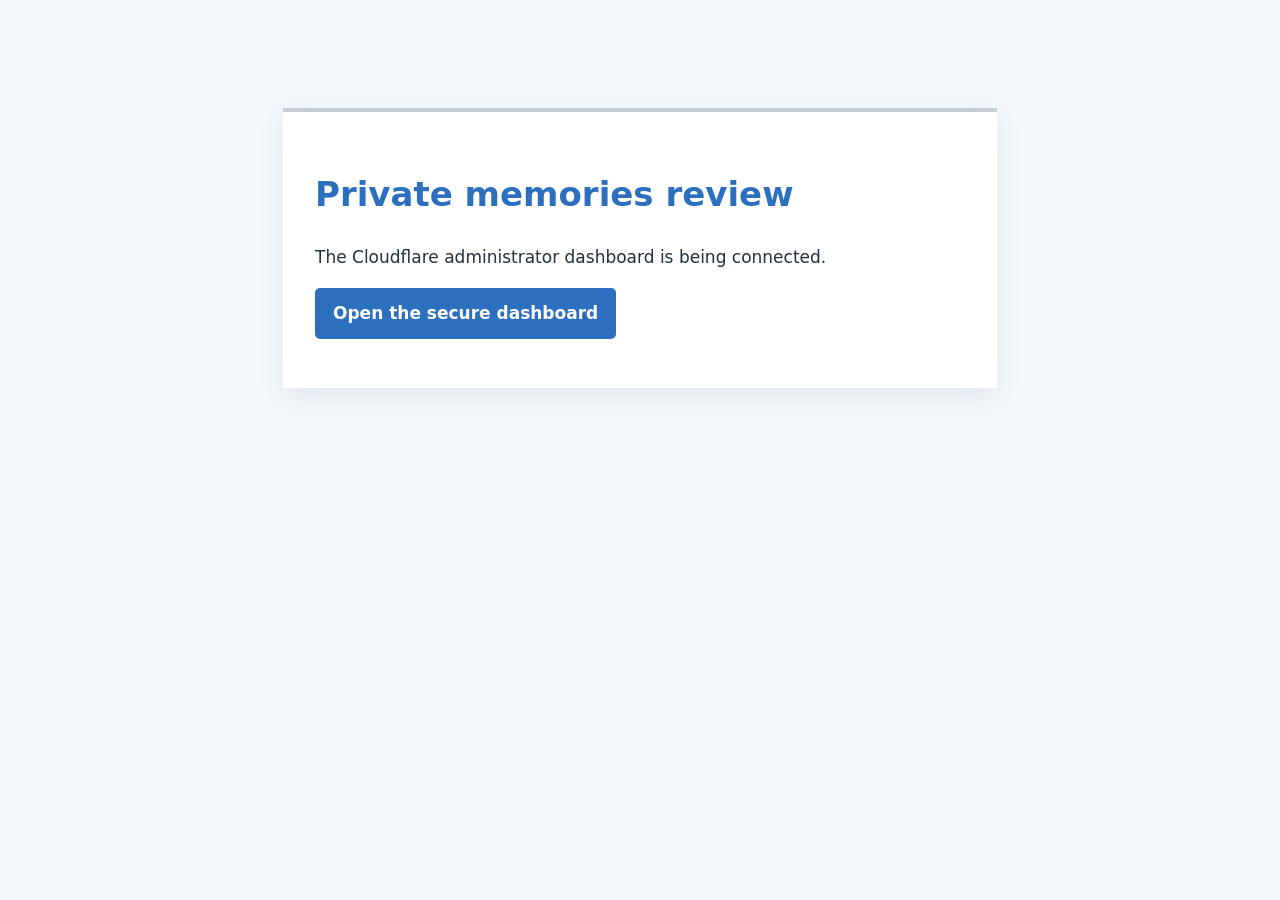
<file: memories-admin.html>
<!doctype html><html lang="en"><head><meta charset="utf-8"><meta name="viewport" content="width=device-width,initial-scale=1"><meta name="theme-color" content="#2D6FBF"><title>Memories review | Mike Fedele Legacy Foundation</title>
<style>body{margin:0;font:17px/1.6 system-ui,sans-serif;color:#23303d;background:#f4f8fc}.card{max-width:650px;margin:12vh auto;padding:32px;background:#fff;border-top:4px solid #C5CDD6;box-shadow:0 8px 26px #0b355a18}h1{color:#2D6FBF}a{display:inline-block;background:#2D6FBF;color:#fff;padding:12px 18px;border-radius:5px;text-decoration:none;font-weight:700}</style></head><body><main class="card"><h1>Private memories review</h1><p id="message">Opening the secure administrator dashboard…</p><p><a id="open-dashboard" href="#" hidden>Open the secure dashboard</a></p></main>
<script src="memories-config.js"></script><script>
const target=window.MEMORIES_CONFIG?.adminUrl||"";const link=document.getElementById("open-dashboard");
if(/^https:\/\/[a-z0-9-]+\.[a-z0-9-]+\.workers\.dev$/i.test(target)){link.href=target;link.hidden=false;document.getElementById("message").textContent="The review dashboard opens in a secure Cloudflare Access session.";location.replace(target)}else{document.getElementById("message").textContent="The Cloudflare administrator dashboard is being connected."}
</script></body></html>
</file>
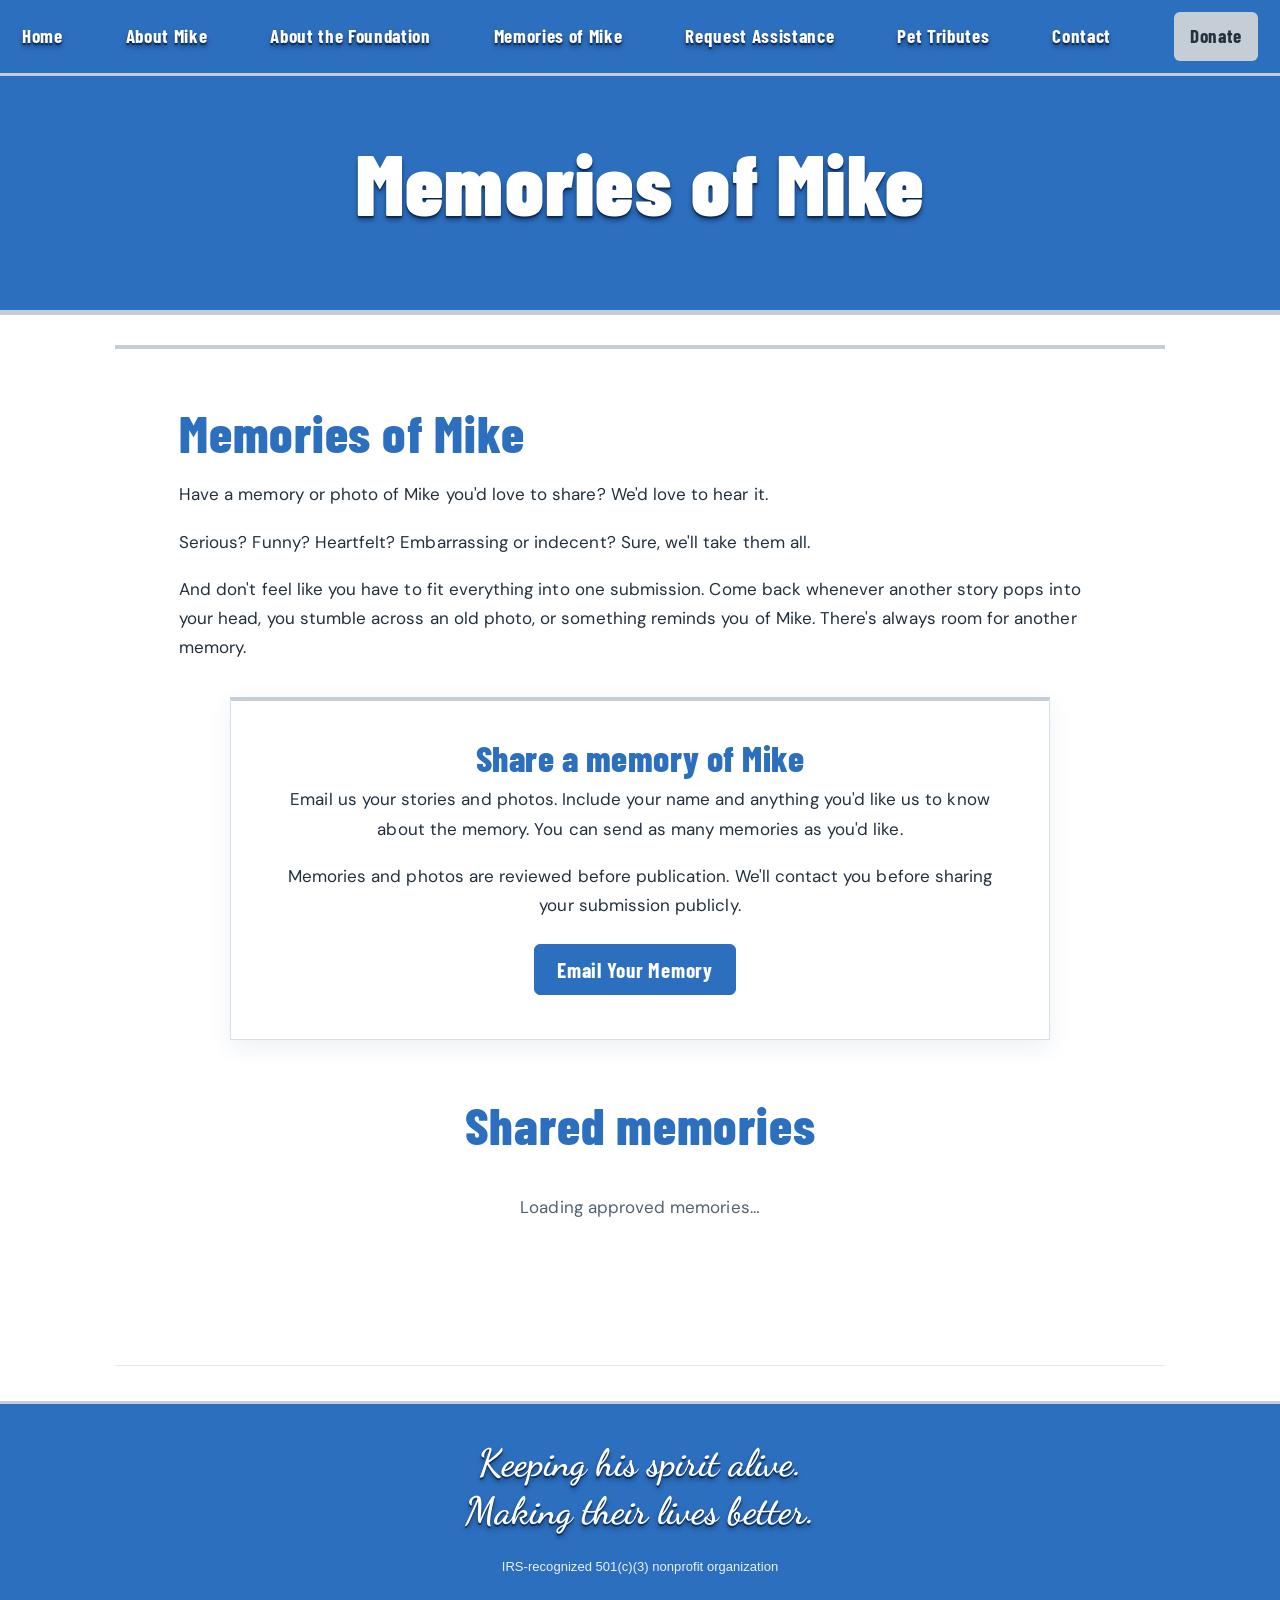
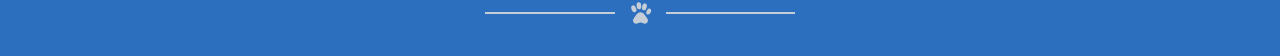
<file: memories-of-mike.html>
<!doctype html><html lang="en"><head><meta charset="utf-8"><meta name="viewport" content="width=device-width, initial-scale=1"><meta name="theme-color" content="#2D6FBF"><title>Memories of Mike | Mike Fedele Legacy Foundation</title><style>:root{--blue:#2D6FBF;--deep:#06458f;--silver:#c5cdd6;--ink:#192c40}*{box-sizing:border-box}html{scroll-behavior:smooth}body{margin:0;background:#fff;color:var(--ink);font:17px/1.65 system-ui,-apple-system,"Segoe UI",sans-serif}a{color:var(--blue)}.site-header{position:relative;z-index:20;background:var(--deep);border-bottom:3px solid var(--silver)}.desktop-nav{display:flex;align-items:center;justify-content:space-between;gap:10px;max-width:1400px;margin:auto;padding:12px 22px}.desktop-nav a,.mobile-nav a{color:#fff;text-decoration:none;font-size:clamp(12px,1.15vw,16px);font-weight:650}.desktop-nav a:hover,.mobile-nav a:hover{text-decoration:underline}.desktop-nav .donate-nav,.mobile-nav .donate-nav{background:var(--silver);color:#173e65;padding:8px 16px;border-radius:6px}.mobile-bar{display:none}.hero{position:relative;background:#17395c}.hero-original{display:block;width:100%;height:auto}.hero-seal{position:absolute;top:2.5%;left:2.5%;width:clamp(105px,25vw,350px);height:auto;aspect-ratio:1;object-fit:contain;clip-path:circle(49.5% at center);border:0;box-shadow:none}.hero-banner{background:var(--deep);border-top:3px solid var(--silver);text-align:center;padding:clamp(20px,4vw,50px) 5%;color:white}.hero-banner h1{font-family:"Segoe Print","Brush Script MT","URW Chancery L",cursive;font-size:clamp(27px,5.3vw,72px);line-height:1.25;font-style:italic;font-weight:500;margin:0}.silver-stroke{height:2px;max-width:70%;margin:20px auto 0;background:linear-gradient(90deg,transparent,var(--silver),transparent)}main>section:not(.hero){max-width:1050px;margin:auto;padding:55px 5%;border-bottom:1px solid #e4e9ee}h2{font-size:clamp(27px,4vw,43px);line-height:1.2;margin:0 0 20px}h3{font-size:24px;line-height:1.3}p{margin:0 0 18px}.statement{text-align:center}.statement h2{color:var(--blue)}.button{display:inline-block;background:var(--blue);color:white;text-decoration:none;font-weight:700;padding:12px 22px;border-radius:6px;margin:6px 10px 6px 0}.button:hover{background:var(--deep)}.links{display:flex;gap:8px;flex-wrap:wrap}.notice{border-left:4px solid var(--blue);background:#f2f6fb;padding:15px 20px}#foundation{background:#f5f8fc;max-width:none!important;padding-left:max(5%,calc((100% - 950px)/2))!important;padding-right:max(5%,calc((100% - 950px)/2))!important}#foundation strong{font-size:23px}footer{text-align:center;background:#eaf0f6;padding:30px 5%;font-size:14px}.about-hero{background:#f3f7fb;border-bottom:3px solid var(--silver);padding:60px 5%;text-align:center}.about-hero h1{font-size:clamp(34px,5vw,60px);line-height:1.12;max-width:900px;margin:0 auto 20px}.about-hero p{max-width:720px;margin:0 auto}.about-content{max-width:850px;margin:auto;padding:45px 5%}.eulogy-title{text-align:center;margin:70px 0 25px}.eulogy-title h2{color:var(--blue)}.poem{white-space:pre-wrap;overflow-wrap:break-word;font-family:Georgia,"Times New Roman",serif;font-size:clamp(15px,2.2vw,19px);line-height:1.6;padding:clamp(18px,4vw,42px);background:#f9fafc;border-left:4px solid var(--silver);tab-size:4}.snickers{margin:55px 0 20px;padding:30px;background:#eef4fb;border-top:3px solid var(--silver)}.gallery-note{padding:24px;border:1px solid var(--silver);background:#fff;margin:35px 0}.gallery-note h3{margin-top:0}@media(max-width:900px){.desktop-nav{display:none}.mobile-bar{display:flex;align-items:center;justify-content:space-between;gap:15px;color:#fff;font-weight:750;padding:12px 4%;min-height:65px}.mobile-bar>span{font-size:clamp(13px,3.8vw,18px)}.mobile-menu{position:relative}.mobile-menu summary{cursor:pointer;list-style:none;border:1px solid #ffffff80;border-radius:6px;padding:6px 10px;white-space:nowrap}.mobile-nav{position:absolute;right:0;top:calc(100% + 10px);z-index:50;display:flex;flex-direction:column;gap:14px;min-width:245px;background:var(--deep);padding:18px;box-shadow:0 8px 22px #0005;border-radius:7px}.mobile-nav a{font-size:15px}.hero-seal{width:clamp(95px,29vw,200px)}.hero-banner h1{font-size:clamp(25px,6vw,45px)}main>section:not(.hero){padding:38px 6%}}
/* Foundation visual identity — Mike Blue and silver */
:root{--blue:#2D6FBF;--deep:#06458f;--silver:#c5cdd6;--ink:#173450;--light-blue:#e7f1fc;--mid-blue:#5b94d3}body{background:linear-gradient(155deg,#f9fcff 0%,#eaf3fd 50%,#fff 100%);color:var(--ink);font-family:"Trebuchet MS","Segoe UI",sans-serif}h1,h2,h3{font-family:Impact,"Arial Narrow","Franklin Gothic Medium",sans-serif;font-stretch:condensed;letter-spacing:.035em;font-weight:700}h2{color:var(--deep);text-wrap:balance}h3{color:var(--blue)}.site-header{background:linear-gradient(105deg,#043568 0%,#06458f 50%,#2D6FBF 100%);box-shadow:0 5px 18px #06396725;border-bottom:3px solid var(--silver)}.desktop-nav a,.mobile-nav a{letter-spacing:.025em}.desktop-nav a:hover,.mobile-nav a:hover{color:#d7e9ff}.desktop-nav .donate-nav,.mobile-nav .donate-nav{background:linear-gradient(135deg,#edf2f7,#aebdcf);box-shadow:0 2px 8px #00254b44}.hero-banner{background:linear-gradient(120deg,#073a78,#2D6FBF 53%,#06458f);border-top:4px solid var(--silver);box-shadow:inset 0 5px 25px #092d5d40}.hero-banner h1{font-family:"Segoe Print","Bradley Hand","Brush Script MT",cursive;font-weight:800;font-style:italic;letter-spacing:-.035em;text-shadow:1px 3px 3px #062b5680}.silver-stroke{height:3px;background:linear-gradient(90deg,transparent,#f1f5f8,#8da3b8,#f1f5f8,transparent)}.statement{background:linear-gradient(145deg,#f0f7ff,#dbeafb);border-top:5px solid var(--silver);border-bottom:5px solid #8fa9c5!important}.statement h2{color:var(--deep);font-size:clamp(32px,5vw,55px);letter-spacing:.02em}.statement p{font-size:clamp(18px,2.4vw,24px)}#michael{background:linear-gradient(140deg,#fff 30%,#e5f1fd 100%);border-left:6px solid var(--blue);margin-top:36px;margin-bottom:45px;box-shadow:0 10px 30px #06396716}#michael h2{font-size:clamp(34px,5vw,56px)}.button{background:linear-gradient(120deg,var(--deep),var(--blue));border:1px solid #87b1df;box-shadow:0 4px 10px #174f8830;transition:transform .15s,box-shadow .15s}.button:hover{transform:translateY(-2px);box-shadow:0 6px 16px #174f8850}.about-hero{background:linear-gradient(115deg,#06458f,#2D6FBF 60%,#4d86c7);color:white;border-bottom:5px solid var(--silver);position:relative;overflow:hidden}.about-hero:after{content:"";position:absolute;right:-50px;top:-100px;width:320px;height:320px;border:35px solid #ffffff12;border-radius:50%;pointer-events:none}.about-hero h1{color:white;font-size:clamp(36px,6vw,66px);text-shadow:0 3px 8px #002c5650}.about-hero p{color:#edf5ff;font-size:19px}.about-content{background:#fff;box-shadow:0 8px 28px #0c41701c;margin-top:35px;margin-bottom:50px;border-top:5px solid var(--silver)}.eulogy-title{border-top:3px solid var(--silver);padding-top:32px}.eulogy-title h2{font-size:clamp(38px,5vw,58px)}.poem{background:linear-gradient(145deg,#f9fcff,#edf5fd);border-left:5px solid var(--blue);box-shadow:0 4px 18px #0b4d8512}.snickers{background:linear-gradient(120deg,#e5f1ff,#f5f9fd);border-top:5px solid var(--silver);border-left:5px solid var(--blue)}.gallery-note{border-top:4px solid var(--silver);border-left:4px solid var(--blue)}main>section:not(.hero):not(.statement){background:#fff;box-shadow:0 5px 20px #0a3d7014;margin-top:30px;margin-bottom:35px;border-top:4px solid var(--silver)}main>section:not(.hero):not(.statement) h2{font-size:clamp(33px,4.6vw,52px)}.notice{background:linear-gradient(120deg,#e5f1ff,#f7faff);border-left:5px solid var(--blue)}footer{background:linear-gradient(105deg,#043568,#06458f);color:#fff;border-top:4px solid var(--silver);font-weight:600}footer a{color:#fff}@media(max-width:900px){.mobile-bar{background:linear-gradient(90deg,#043568,#2D6FBF)}.mobile-nav{background:linear-gradient(150deg,#06458f,#123d6d)}main>section:not(.hero):not(.statement){margin-left:4%;margin-right:4%}.about-content{margin-left:4%;margin-right:4%}.hero-banner h1{font-size:clamp(26px,6.3vw,47px)}}

/* Typography system: expressive display, readable editorial body, oversized hero lettering */

body{font-family:"DM Sans","Trebuchet MS",sans-serif;font-size:17px;line-height:1.72}h1,h2,h3{font-family:"Barlow Condensed",Impact,"Arial Narrow",sans-serif;font-weight:800;letter-spacing:.015em;line-height:1.08}h2{font-size:clamp(35px,5vw,58px)}h3{font-size:clamp(26px,3vw,36px)}p{letter-spacing:.003em}.desktop-nav a,.mobile-nav a,.button{font-family:"Barlow Condensed",Impact,sans-serif;font-weight:700;font-size:clamp(15px,1.5vw,19px);letter-spacing:.035em}.hero-banner{padding:clamp(18px,2.7vw,38px) 2.5%;}.hero-banner h1{font-family:"Permanent Marker","Segoe Print",cursive;font-size:clamp(28px,5.25vw,86px);font-weight:400;font-style:normal;line-height:1.16;letter-spacing:-.025em;text-wrap:balance;max-width:1600px;margin:0 auto;color:#fff}.silver-stroke{margin:clamp(10px,1.5vw,20px) auto 0}.statement h2{font-family:"Barlow Condensed",Impact,sans-serif;font-size:clamp(37px,5.6vw,70px);font-weight:900}.about-hero h1{font-family:"Barlow Condensed",Impact,sans-serif;font-size:clamp(43px,6.6vw,86px);font-weight:900}.about-content p{font-size:clamp(17px,1.6vw,19px)}.poem{font-family:Georgia,"Times New Roman",serif;font-size:clamp(16px,1.7vw,20px);line-height:1.72}@media(max-width:900px){.hero-banner{padding:clamp(14px,3.5vw,25px) 2%}.hero-banner h1{font-size:clamp(23px,5.8vw,52px);line-height:1.18;letter-spacing:-.04em}.mobile-nav a{font-size:19px}main>section:not(.hero):not(.statement) h2{font-size:clamp(35px,7vw,54px)}}@media(max-width:380px){.hero-banner h1{font-size:5.6vw}}

/* Approved foundation palette: solid Mike Blue, white, silver; no ombre */
:root{--blue:#2D6FBF;--deep:#2D6FBF;--silver:#C5CDD6;--ink:#23303d}
body{background:#fff!important;color:var(--ink)!important}
.site-header,.mobile-bar,.mobile-nav{background:#2D6FBF!important;background-image:none!important;box-shadow:none!important;border-color:#C5CDD6!important}
.desktop-nav .donate-nav,.mobile-nav .donate-nav{background:#C5CDD6!important;background-image:none!important;color:#23303d!important;box-shadow:none!important}
.hero,.hero-banner,.about-hero{background:#2D6FBF!important;background-image:none!important;box-shadow:none!important}
.hero-banner{padding:clamp(12px,2.5vw,28px) 2%!important;display:flex;flex-direction:column;align-items:center;justify-content:center;gap:8px}
.hero-banner h1{font-family:"Permanent Marker","Segoe Print",cursive!important;font-size:clamp(30px,6.5vw,94px)!important;line-height:1.2!important;letter-spacing:-.025em!important;font-weight:400!important;font-style:normal!important;max-width:none!important;width:100%!important;margin:0!important;text-shadow:none!important}
.silver-stroke{background:#C5CDD6!important;background-image:none!important;width:65%;height:3px;margin:4px auto 0!important}
.statement,#michael,#foundation,main>section:not(.hero),.about-content,.poem,.snickers,.gallery-note,.notice{background:#fff!important;background-image:none!important;box-shadow:none!important}
.statement{border-top:4px solid #C5CDD6!important;border-bottom:4px solid #C5CDD6!important}
#foundation{background:#fff!important}
.button{background:#2D6FBF!important;background-image:none!important;box-shadow:none!important;border:1px solid #2D6FBF!important}
.button:hover{background:#215b9f!important}
.about-hero:after{display:none!important}
.about-hero h1{color:#fff!important;text-shadow:none!important}
.about-hero p{color:#fff!important}
.poem,.snickers,.notice,.gallery-note{border-color:#C5CDD6!important}
footer{background:#2D6FBF!important;background-image:none!important;color:#fff!important;border-color:#C5CDD6!important}
@media(max-width:900px){.hero-banner{padding:10px 1.5%!important}.hero-banner h1{font-size:clamp(28px,6.8vw,60px)!important;line-height:1.18!important}}
@media(max-width:440px){.hero-banner h1{font-size:clamp(26px,6.65vw,33px)!important;letter-spacing:-.04em!important}}

/* Logo-inspired foundation name and readable navigation buttons */
.mobile-bar>span{font-family:"Cinzel",Georgia,"Times New Roman",serif!important;font-weight:800!important;font-size:clamp(17px,3.4vw,25px)!important;line-height:1.16!important;letter-spacing:-.045em!important;max-width:calc(100% - 118px)!important;overflow-wrap:normal!important}
.mobile-menu{flex:0 0 auto!important}
.mobile-menu summary{font-family:"Barlow Condensed",Impact,sans-serif!important;font-weight:800!important;font-size:clamp(17px,3.6vw,22px)!important}
#michael .links .button{font-family:"Barlow Condensed",Impact,"Arial Narrow",sans-serif!important;font-weight:800!important;font-size:clamp(22px,3.8vw,30px)!important;line-height:1.15!important;letter-spacing:.01em!important;padding:15px 22px!important;text-align:center!important}
@media(max-width:440px){.mobile-bar{gap:7px!important;padding:11px 3%!important}.mobile-bar>span{font-size:clamp(16px,4.15vw,20px)!important;max-width:calc(100% - 113px)!important}.mobile-menu summary{font-size:18px!important;padding:8px 9px!important}#michael .links .button{font-size:23px!important;padding:14px 18px!important}}

/* Consistent branded footer across all eight pages */
.foundation-footer{display:flex!important;align-items:center!important;justify-content:center!important;gap:clamp(18px,3vw,34px)!important;flex-wrap:wrap!important;text-align:left!important;background:#2D6FBF!important;background-image:none!important;color:#fff!important;border-top:3px solid #C5CDD6!important;padding:clamp(25px,4vw,44px) 20px!important}
.foundation-footer .footer-logo-link{display:block;flex:0 0 auto;line-height:0}
.foundation-footer .footer-logo{display:block;width:clamp(104px,13vw,148px);height:auto;object-fit:contain}
.foundation-footer .footer-copy{min-width:0;max-width:610px}
.foundation-footer .footer-name{font-family:"Cinzel",Georgia,"Times New Roman",serif!important;font-size:clamp(21px,2.5vw,31px)!important;font-weight:800!important;line-height:1.24!important;letter-spacing:-.025em!important;color:#fff!important}
.foundation-footer .footer-tagline{font-family:"DM Sans",system-ui,sans-serif!important;font-size:clamp(16px,1.6vw,19px)!important;font-weight:400!important;line-height:1.45!important;margin-top:10px!important;color:#fff!important}
@media(max-width:600px){.foundation-footer{flex-direction:column!important;text-align:center!important;gap:15px!important;padding:28px 18px 32px!important}.foundation-footer .footer-logo{width:112px}.foundation-footer .footer-name{font-size:clamp(21px,5.5vw,26px)!important}.foundation-footer .footer-tagline{font-size:17px!important;margin-top:9px!important}}

/* Approved interior-page identity and consistent two-line brand tagline */
.brand-paw-divider{display:flex;align-items:center;justify-content:center;gap:13px;color:#C5CDD6;width:min(310px,75%);margin:13px auto 0}
.brand-paw-divider>span{height:2px;flex:1;background:#C5CDD6}.brand-paw-divider svg{flex:0 0 25px;display:block}
.foundation-footer .footer-name,.interior-brand-header .interior-brand-name{font-family:"Cinzel",Georgia,serif!important;letter-spacing:.045em!important;font-weight:800!important;line-height:1.25!important}
.foundation-footer .footer-tagline,.interior-brand-header .interior-brand-tagline{font-family:"Dancing Script","Brush Script MT",cursive!important;font-size:clamp(24px,3vw,37px)!important;line-height:1.25!important;letter-spacing:0!important;font-weight:700!important;color:white!important;text-align:center!important}
.foundation-footer .footer-tagline span,.interior-brand-header .interior-brand-tagline span{display:block}
.foundation-footer .footer-logo{width:clamp(150px,17vw,205px)!important;height:auto!important;max-width:100%!important;object-fit:contain!important}
.foundation-footer .footer-logo-link{display:flex;justify-content:center;align-items:center}
.interior-brand-header{display:flex;align-items:center;justify-content:center;gap:25px;padding:20px clamp(16px,4vw,45px);background:#2D6FBF!important;color:white!important;border-bottom:3px solid #C5CDD6}
.interior-brand-header .interior-brand-logo{display:block;width:clamp(104px,11vw,148px);height:auto;object-fit:contain}
.interior-brand-header .interior-brand-copy{text-align:center;min-width:0}
.interior-brand-header .interior-brand-name{font-size:clamp(20px,2.4vw,31px);color:#fff}
.interior-brand-header .interior-brand-tagline{margin-top:7px}
.interior-brand-header .brand-paw-divider{margin-top:8px}
@media(max-width:700px){.interior-brand-header{flex-direction:column;gap:10px;padding:17px 14px 19px}.interior-brand-header .interior-brand-logo{width:118px}.interior-brand-header .interior-brand-name{font-size:clamp(20px,5.5vw,27px);letter-spacing:.025em!important}.interior-brand-header .interior-brand-tagline{font-size:clamp(24px,6vw,30px)!important}.foundation-footer .footer-logo{width:175px!important}}

/* November 3 approved brand hierarchy: interior identity header, simple script footer */
.foundation-footer-simple{display:flex!important;flex-direction:column!important;align-items:center!important;justify-content:center!important;text-align:center!important;gap:7px!important;padding:25px 15px 30px!important;background:#2D6FBF!important;border-top:3px solid #C5CDD6!important}
.foundation-footer-simple .footer-tagline{font-family:"Dancing Script","Brush Script MT",cursive!important;font-size:clamp(25px,5.5vw,38px)!important;line-height:1.28!important;font-weight:700!important;color:#fff!important;text-align:center!important;max-width:100%!important}
.foundation-footer-simple .footer-tagline span{display:block!important}
.foundation-footer-simple .brand-paw-divider{display:flex!important;width:min(310px,78%)!important;color:#C5CDD6!important;margin:9px auto 0!important}
.interior-brand-header .interior-brand-tagline,.interior-brand-header .brand-paw-divider{display:none!important}
.interior-brand-header{gap:clamp(12px,2.8vw,24px)!important;padding:14px 18px!important;flex-direction:row!important;min-height:120px}
.interior-brand-header .interior-brand-logo{width:clamp(88px,12vw,132px)!important}
.interior-brand-header .interior-brand-name{font-family:"Cinzel",Georgia,serif!important;letter-spacing:.055em!important;font-size:clamp(20px,2.8vw,32px)!important;line-height:1.25!important}
@media(max-width:600px){.interior-brand-header{flex-direction:row!important;gap:12px!important;padding:13px 12px!important;min-height:100px}.interior-brand-header .interior-brand-logo{width:clamp(72px,19vw,100px)!important}.interior-brand-header .interior-brand-name{font-size:clamp(16px,4.3vw,23px)!important;letter-spacing:.03em!important}.foundation-footer-simple .footer-tagline{font-size:clamp(25px,6.2vw,32px)!important}}

/* Unified interior navigation identity: one logo, one foundation name, one menu */
@media(max-width:900px){.site-header .mobile-bar{display:flex!important;align-items:center!important;gap:clamp(9px,2.5vw,18px)!important;justify-content:space-between!important;padding:10px clamp(10px,3vw,22px)!important;min-height:92px!important}.site-header .mobile-brand{display:flex!important;align-items:center!important;gap:clamp(9px,2.4vw,17px)!important;min-width:0!important;flex:1 1 auto!important;text-decoration:none!important;color:#fff!important}.site-header .mobile-brand img{display:block!important;width:clamp(78px,20vw,108px)!important;height:auto!important;flex:0 0 auto!important}.site-header .mobile-brand-name .brand-second-line{white-space:nowrap!important}.site-header .mobile-brand-name{display:block!important;font-family:"Cinzel",Georgia,serif!important;font-size:clamp(19px,5.05vw,30px)!important;line-height:1.2!important;letter-spacing:0!important;font-weight:800!important;color:#fff!important;max-width:none!important}.site-header .mobile-menu{flex:0 0 auto!important}.site-header .mobile-menu summary{font-size:clamp(16px,3.8vw,21px)!important;padding:8px 11px!important;min-width:42px!important;text-align:center!important}.site-header .mobile-nav{max-width:calc(100vw - 20px)!important}.interior-brand-header{display:none!important}}
@media(max-width:380px){.site-header .mobile-brand img{width:69px!important}.site-header .mobile-brand-name{font-size:18px!important;letter-spacing:0!important}.site-header .mobile-menu summary{font-size:16px!important;padding:7px!important}}
@media(min-width:901px){.interior-brand-header{display:none!important}}

/* Unified readable white lettering on Mike Blue */
.site-header .mobile-bar>span,.site-header .mobile-brand-name,.site-header .mobile-menu summary,.site-header .desktop-nav a:not(.donate-nav),.site-header .mobile-nav a:not(.donate-nav),.about-hero h1,.about-hero p,.hero-banner h1,.foundation-footer .footer-tagline,.foundation-footer .footer-tagline span{ text-shadow:0 2px 1px rgba(8,38,76,.85),0 4px 5px rgba(4,24,58,.52)!important; }
.hero-banner h1{letter-spacing:.015em!important;line-height:1.18!important;padding-inline:8px!important;}
@media(max-width:440px){.hero-banner h1{font-size:clamp(34px,7.8vw,41px)!important;letter-spacing:.012em!important;line-height:1.2!important}}

/* Memories submission and approved-story cards */
.memory-form{max-width:820px;margin:34px auto 48px;padding:clamp(20px,4vw,38px);background:#fff;border:1px solid #d6dee7;border-top:4px solid var(--silver);box-shadow:0 7px 22px #0a3d7014}
.memory-form h3{margin:0 0 8px;color:var(--deep)}.memory-fields{display:grid;grid-template-columns:1fr 1fr;gap:8px 18px}.memory-fields label{display:block;font-weight:700;color:var(--ink);margin:8px 0}.memory-fields label:nth-child(4),.memory-fields label:nth-child(5){grid-column:1/-1}.memory-fields input,.memory-fields textarea{display:block;width:100%;margin-top:6px;border:1px solid #9eacba;border-radius:5px;padding:11px 12px;font:inherit;color:var(--ink);background:white}.memory-fields textarea{resize:vertical}.memory-fields small{display:block;font-size:14px;font-weight:400;color:#4b5c6d;line-height:1.4}.memory-consent{display:flex;align-items:flex-start;gap:11px;margin:18px 0;font-size:15px;line-height:1.5}.memory-consent input{flex:0 0 auto;width:20px;height:20px;margin-top:2px;accent-color:var(--blue)}.memory-submit{font:700 21px "Barlow Condensed",Impact,sans-serif;cursor:pointer}.memory-submit:disabled{opacity:.65;cursor:wait}.memory-trap{position:absolute;left:-10000px;width:1px;height:1px;overflow:hidden}.memory-form #memory-form-status{margin-top:18px}.memory-form #memory-form-status[data-kind="error"]{border-color:#a93632;background:#fff1f0}.memory-form #memory-form-status[data-kind="success"]{border-color:#3a8050;background:#eff8f1}.approved-memory-section{max-width:1050px;margin:0 auto;padding:8px 5% 50px}.approved-memory-section>h2{text-align:center}.memory-grid{display:grid;grid-template-columns:repeat(2,minmax(0,1fr));gap:20px}.memory-card{min-width:0;padding:24px;background:#fff;border:1px solid #dce3ea;border-top:4px solid var(--silver);box-shadow:0 6px 18px #0a3d7012;overflow-wrap:anywhere}.memory-card-title{margin:0 0 12px;color:var(--deep);font-size:clamp(23px,3vw,31px)}.memory-card-story{white-space:pre-wrap;margin:0 0 15px}.memory-card-byline{margin:18px 0 0;padding-top:10px;border-top:1px solid #e2e7ec;font-size:14px;font-weight:700;color:#506174}.memory-card-photos{display:grid;grid-template-columns:repeat(2,minmax(0,1fr));gap:8px}.memory-card-photos img{display:block;width:100%;max-height:340px;object-fit:contain;background:#f4f6f8;border:1px solid #e2e7ec}.memories-empty{grid-column:1/-1;text-align:center;padding:20px;color:#526174}.notice[data-kind="error"]{border-color:#a93632;background:#fff1f0}.notice[data-kind="success"]{border-color:#3a8050;background:#eff8f1}@media(max-width:620px){.memory-fields{grid-template-columns:1fr}.memory-fields label:nth-child(n){grid-column:auto}.memory-grid{grid-template-columns:1fr}.memory-card{padding:19px}.memory-card-photos{grid-template-columns:1fr 1fr}}
</style><link rel="preconnect" href="https://fonts.googleapis.com"><link rel="preconnect" href="https://fonts.gstatic.com" crossorigin><link href="https://fonts.googleapis.com/css2?family=Barlow+Condensed:wght@600;700;800;900&family=DM+Sans:wght@400;500;600;700&family=Permanent+Marker&display=swap" rel="stylesheet"><link href="https://fonts.googleapis.com/css2?family=Cinzel:wght@600;700;800&display=swap" rel="stylesheet"><link href="https://fonts.googleapis.com/css2?family=Dancing+Script:wght@600;700&display=swap" rel="stylesheet"></head><body><header class="site-header"><nav class="desktop-nav" aria-label="Main navigation"><a href="index.html#home">Home</a><a href="about-mike.html">About Mike</a><a href="about-the-foundation.html">About the Foundation</a><a href="memories-of-mike.html">Memories of Mike</a><a href="request-assistance.html">Request Assistance</a><a href="pet-tributes.html">Pet Tributes</a><a href="contact.html">Contact</a><a class="donate-nav" href="donate.html">Donate</a></nav><div class="mobile-bar"><a class="mobile-brand" href="index.html" aria-label="Mike Fedele Legacy Foundation home"><img src="mike_fedele_logo_circular_transparent.png" alt="" width="80" height="80"><span class="mobile-brand-name">Mike Fedele<br><span class="brand-second-line">Legacy Foundation</span></span></a><details class="mobile-menu"><summary aria-label="Open navigation menu">☰</summary><nav class="mobile-nav" aria-label="Mobile navigation"><a href="index.html#home">Home</a><a href="about-mike.html">About Mike</a><a href="about-the-foundation.html">About the Foundation</a><a href="memories-of-mike.html">Memories of Mike</a><a href="request-assistance.html">Request Assistance</a><a href="pet-tributes.html">Pet Tributes</a><a href="contact.html">Contact</a><a class="donate-nav" href="donate.html">Donate</a></nav></details></div></header><main><div class="about-hero"><h1>Memories of Mike</h1></div><section id="memories"><h2>Memories of Mike</h2><p>Have a memory or photo of Mike you'd love to share? We'd love to hear it.</p><p>Serious? Funny? Heartfelt? Embarrassing or indecent? Sure, we'll take them all.</p><p>And don't feel like you have to fit everything into one submission. Come back whenever another story pops into your head, you stumble across an old photo, or something reminds you of Mike. There's always room for another memory.</p><div class="memory-form" style="text-align:center"><h3>Share a memory of Mike</h3><p>Email us your stories and photos. Include your name and anything you'd like us to know about the memory. You can send as many memories as you'd like.</p><p>Memories and photos are reviewed before publication. We'll contact you before sharing your submission publicly.</p><a class="button memory-submit" href="mailto:stephanie@mikefedelelegacy.org?subject=Memory%20of%20Mike">Email Your Memory</a></div>
<section class="approved-memory-section" aria-labelledby="approved-memories-heading">
  <h2 id="approved-memories-heading">Shared memories</h2>
  <div id="approved-memories" class="memory-grid" aria-live="polite"><p class="memories-empty">Loading approved memories…</p></div>
</section></section></main><footer class="foundation-footer foundation-footer-simple"><div class="footer-tagline"><span>Keeping his spirit alive.</span><span>Making their lives better.</span></div><p class="foundation-tax-status" style="margin:14px auto 8px;padding:0 16px;text-align:center;font:500 13px/1.5 Arial,sans-serif;color:inherit;opacity:.9">IRS-recognized 501(c)(3) nonprofit organization</p><div class="brand-paw-divider" aria-hidden="true"><span></span><svg viewBox="0 0 64 64" width="25" height="25" fill="currentColor" xmlns="http://www.w3.org/2000/svg"><ellipse cx="15" cy="20" rx="6" ry="9" transform="rotate(-22 15 20)"/><ellipse cx="28" cy="12" rx="6" ry="9" transform="rotate(-6 28 12)"/><ellipse cx="42" cy="15" rx="6" ry="9" transform="rotate(14 42 15)"/><ellipse cx="53" cy="27" rx="5.5" ry="8" transform="rotate(25 53 27)"/><path d="M32 29c-8 0-12 9-17 15-5 6-1 14 6 14 4 0 7-3 11-3s7 3 11 3c7 0 11-8 6-14-5-6-9-15-17-15z"/></svg><span></span></div></footer><script src="js/memories-public.js?v=20261104-approval"></script></body></html>
</file>
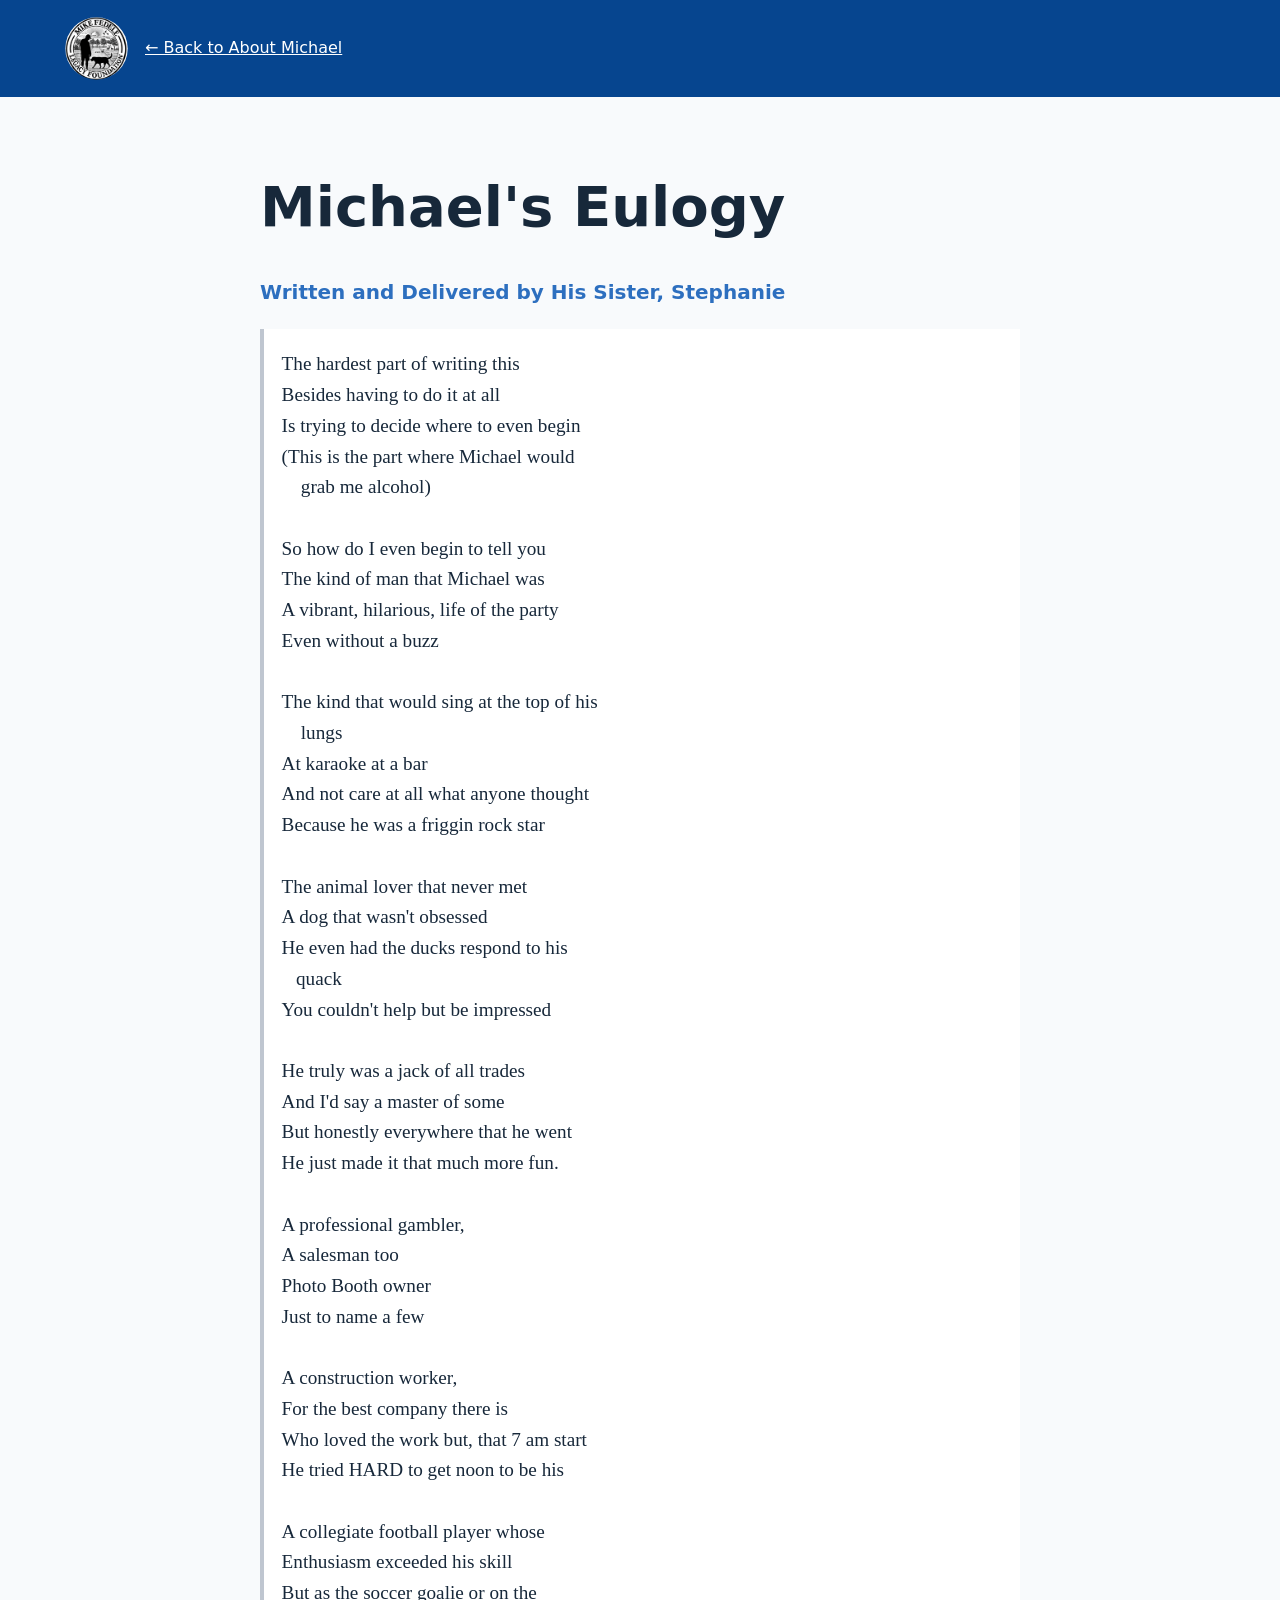
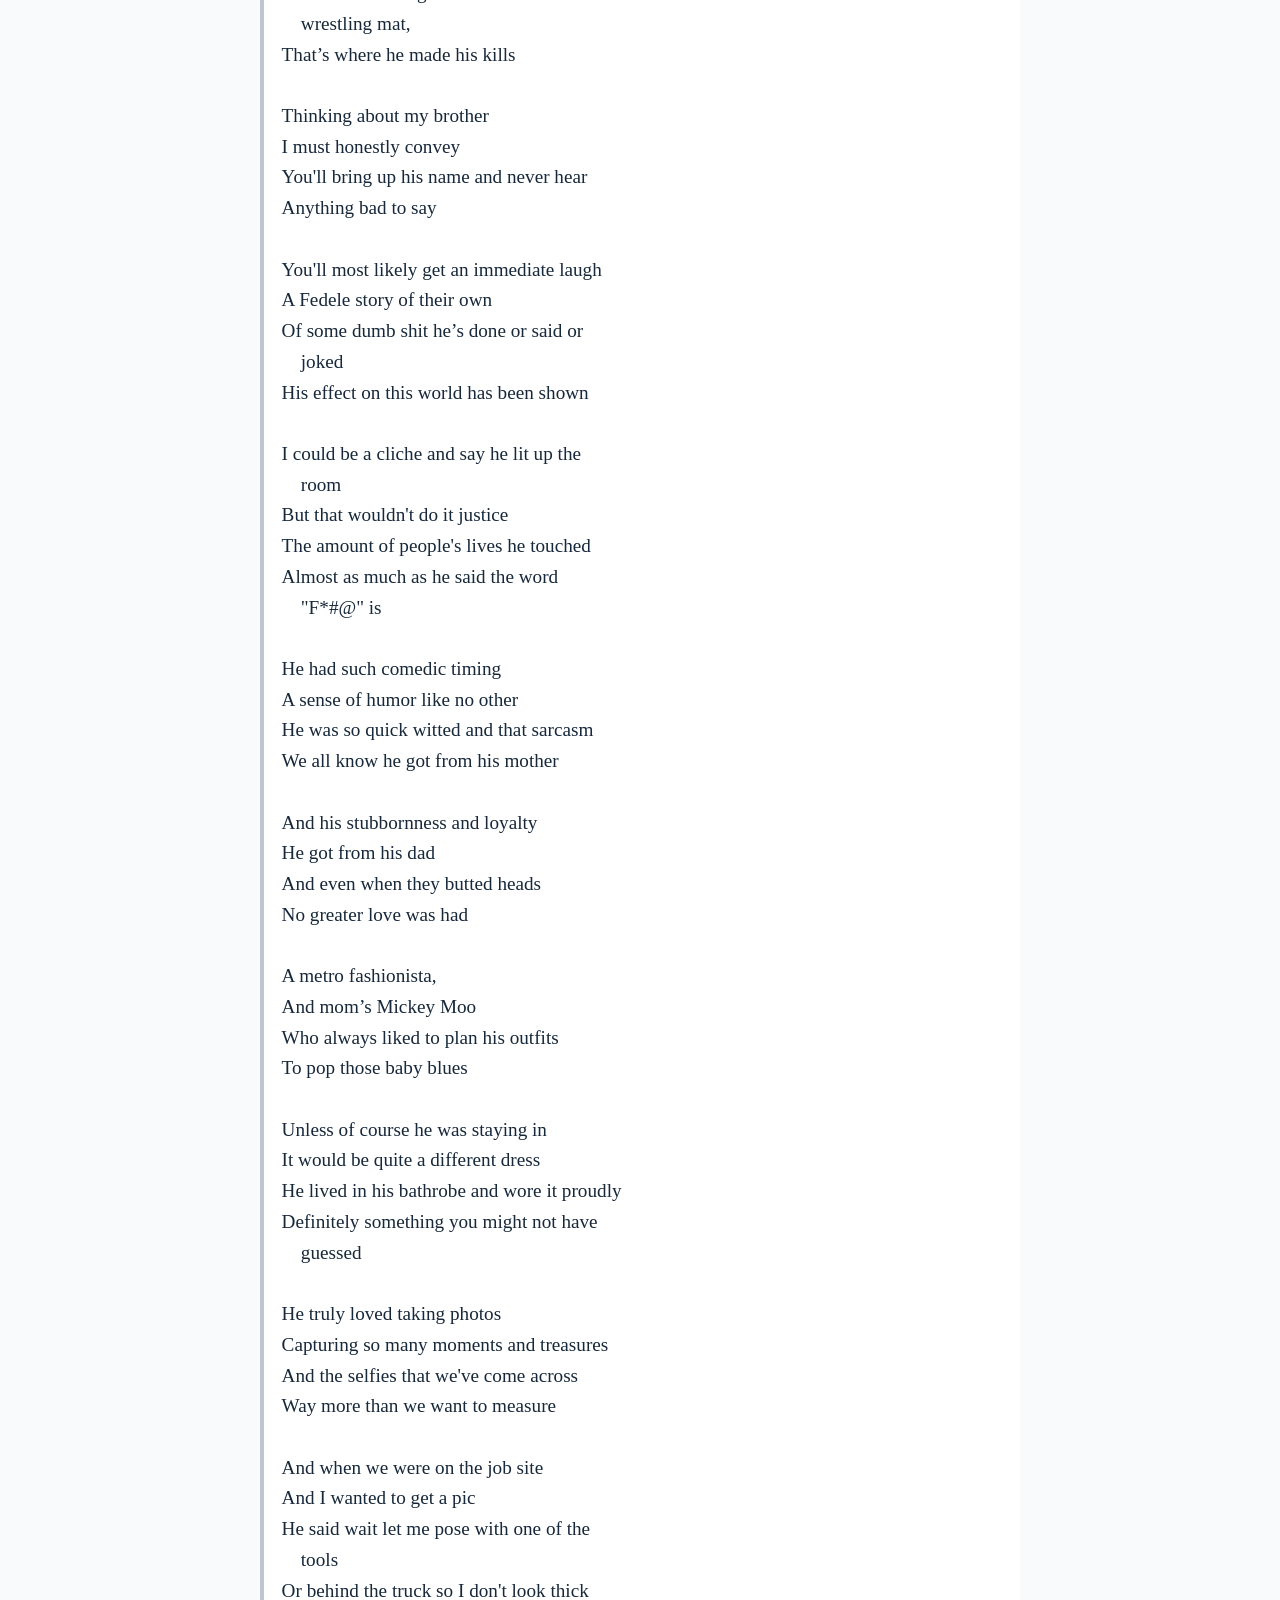
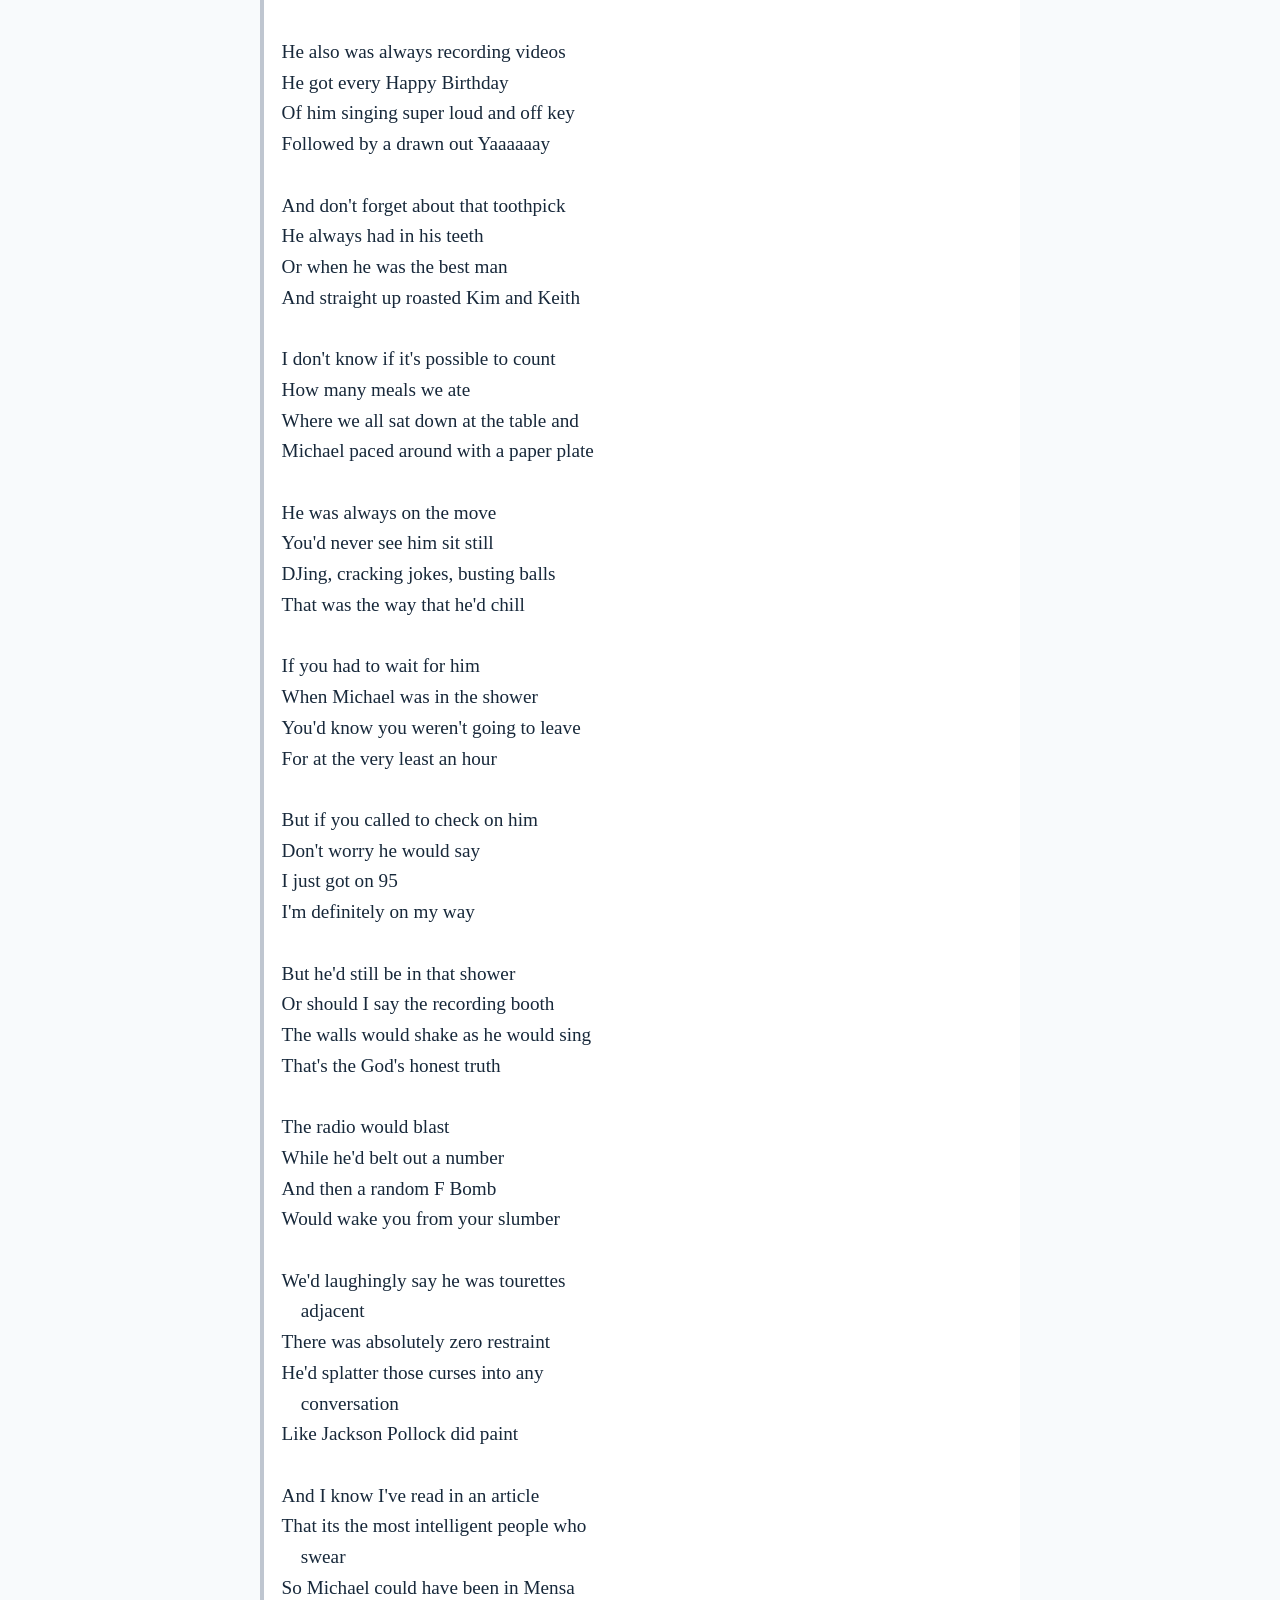
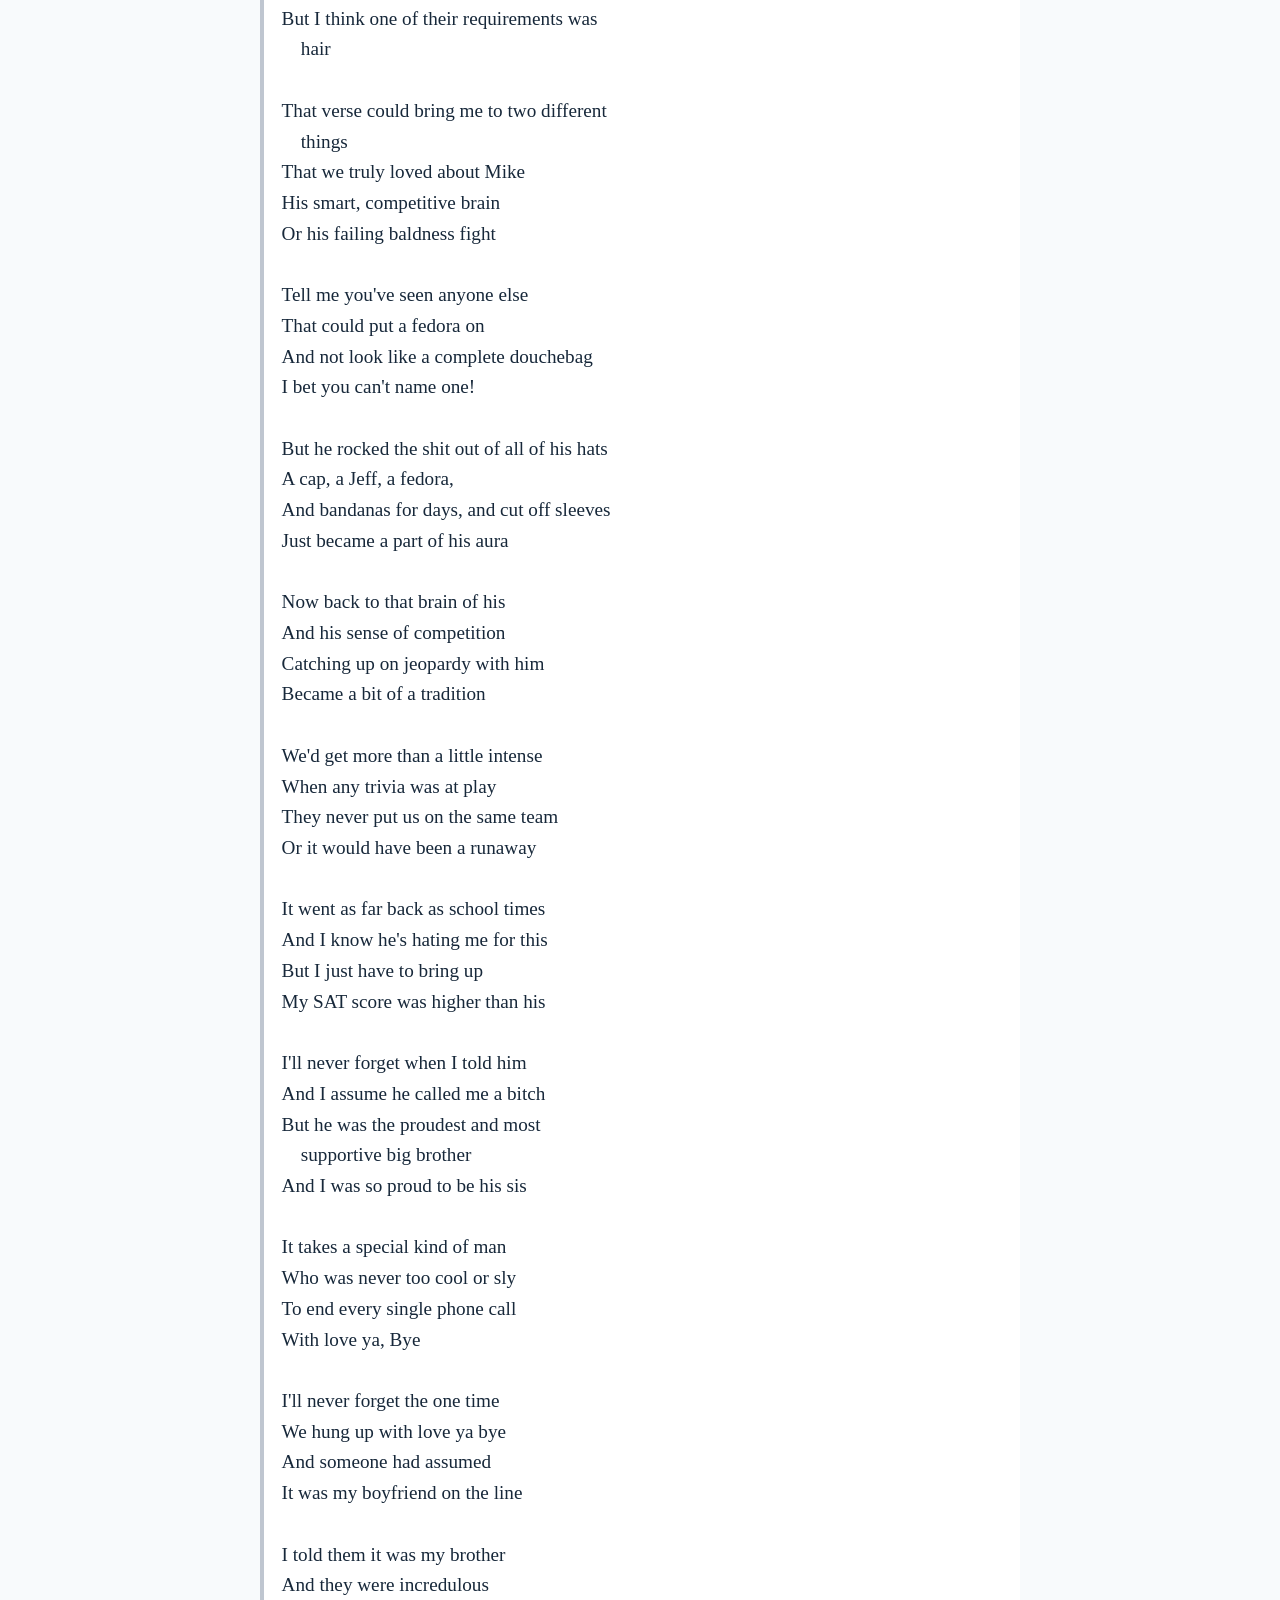
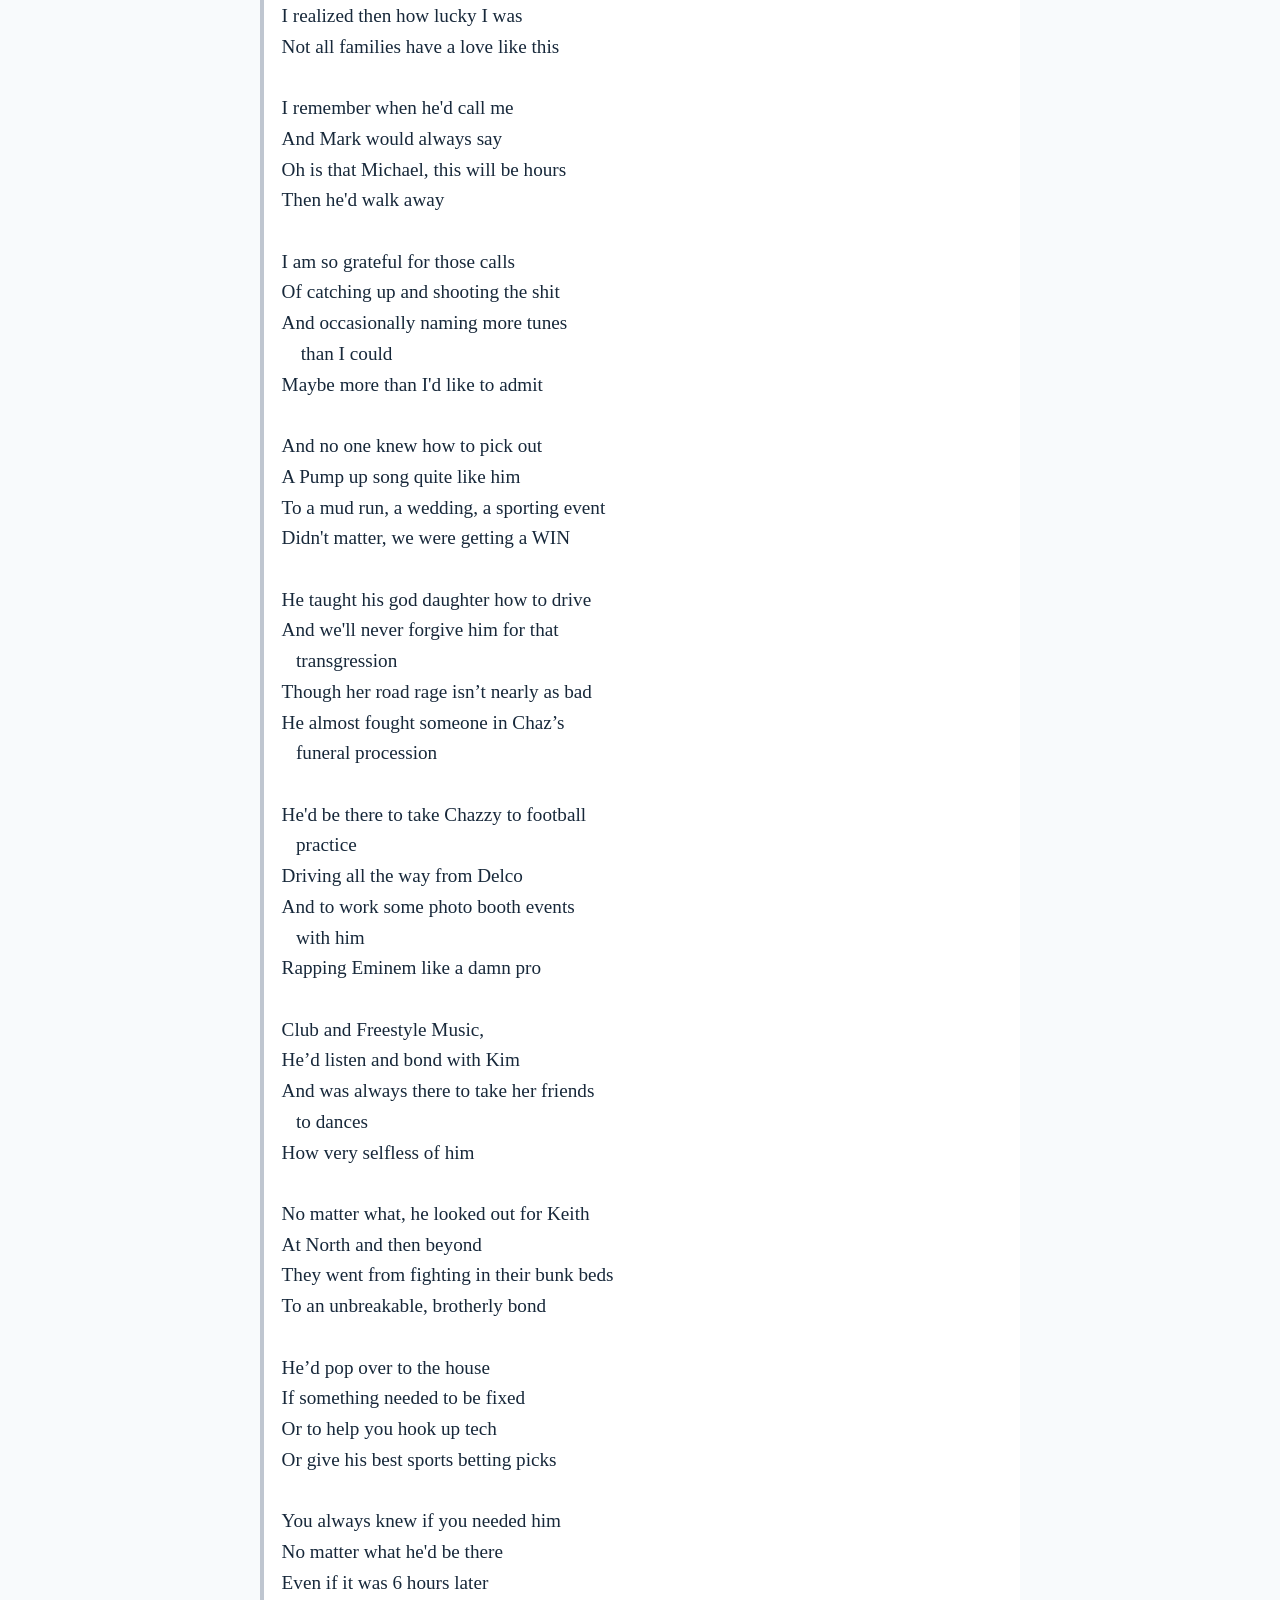
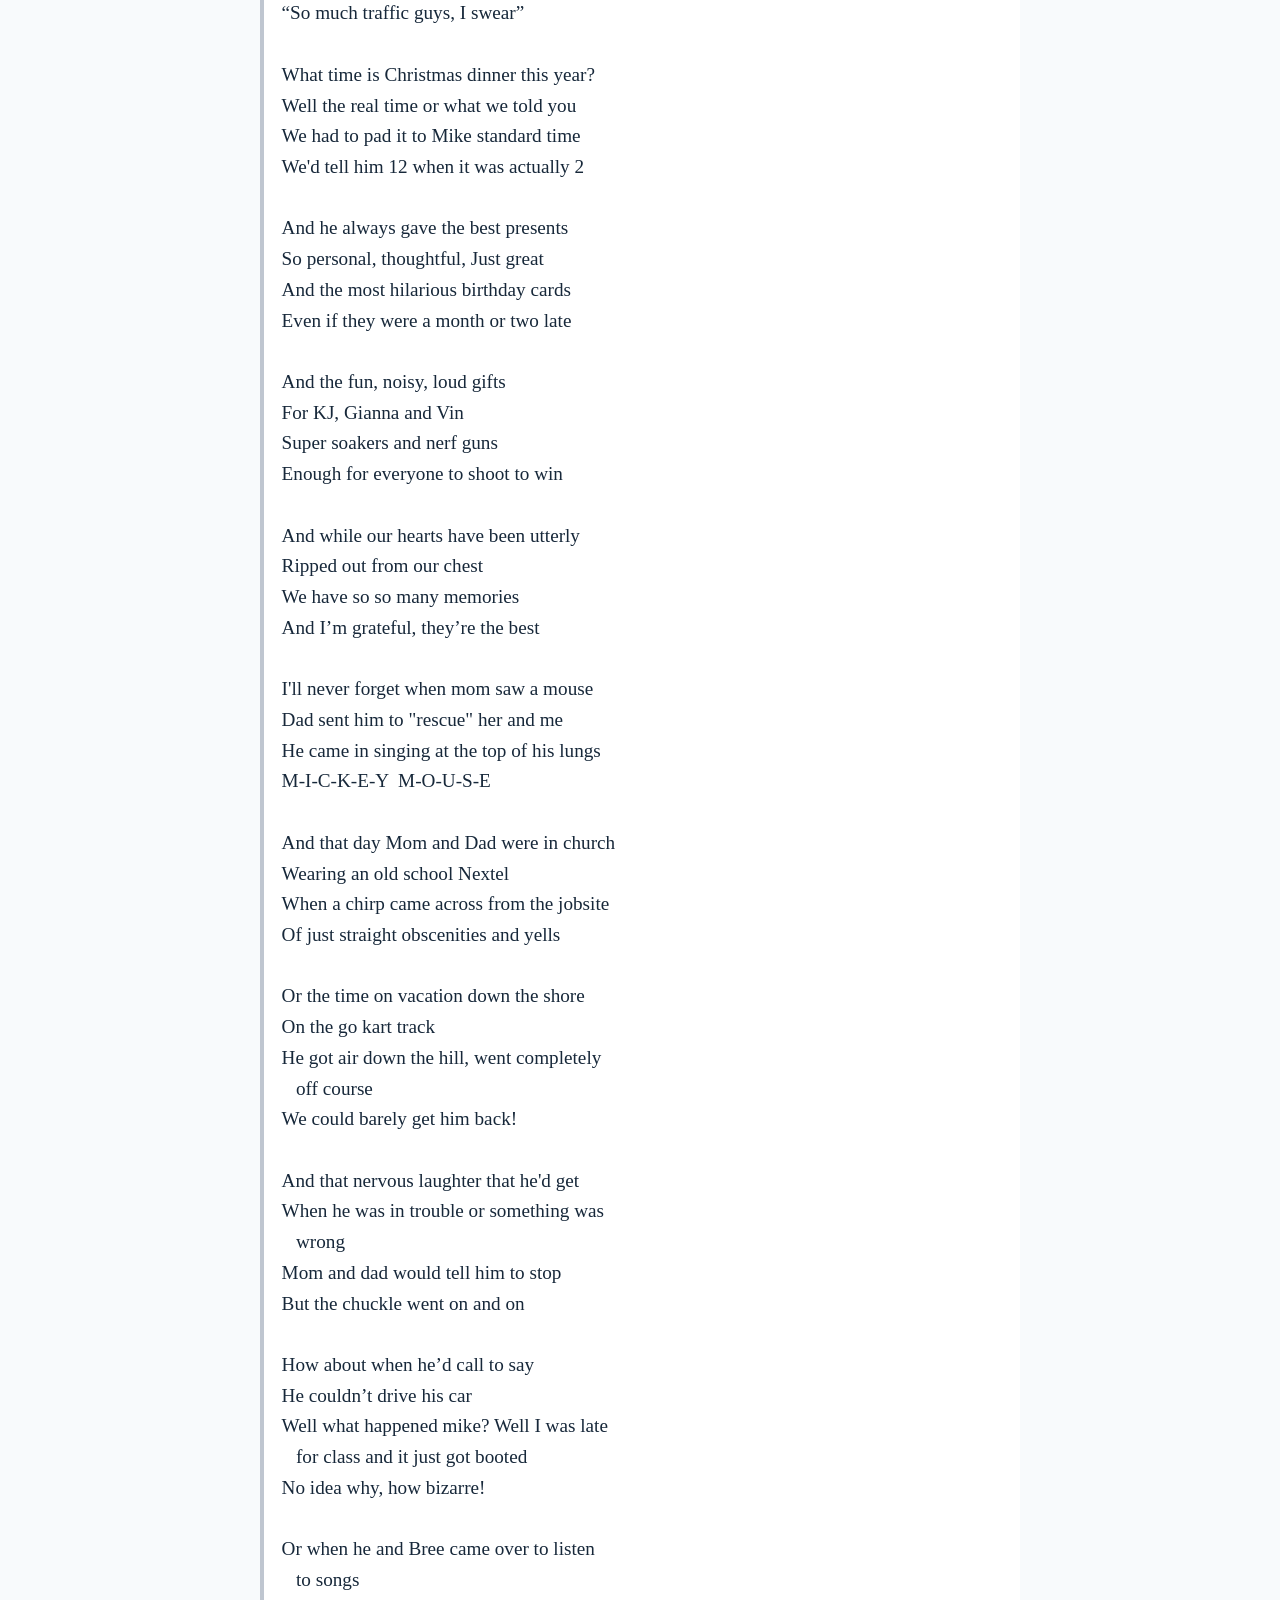
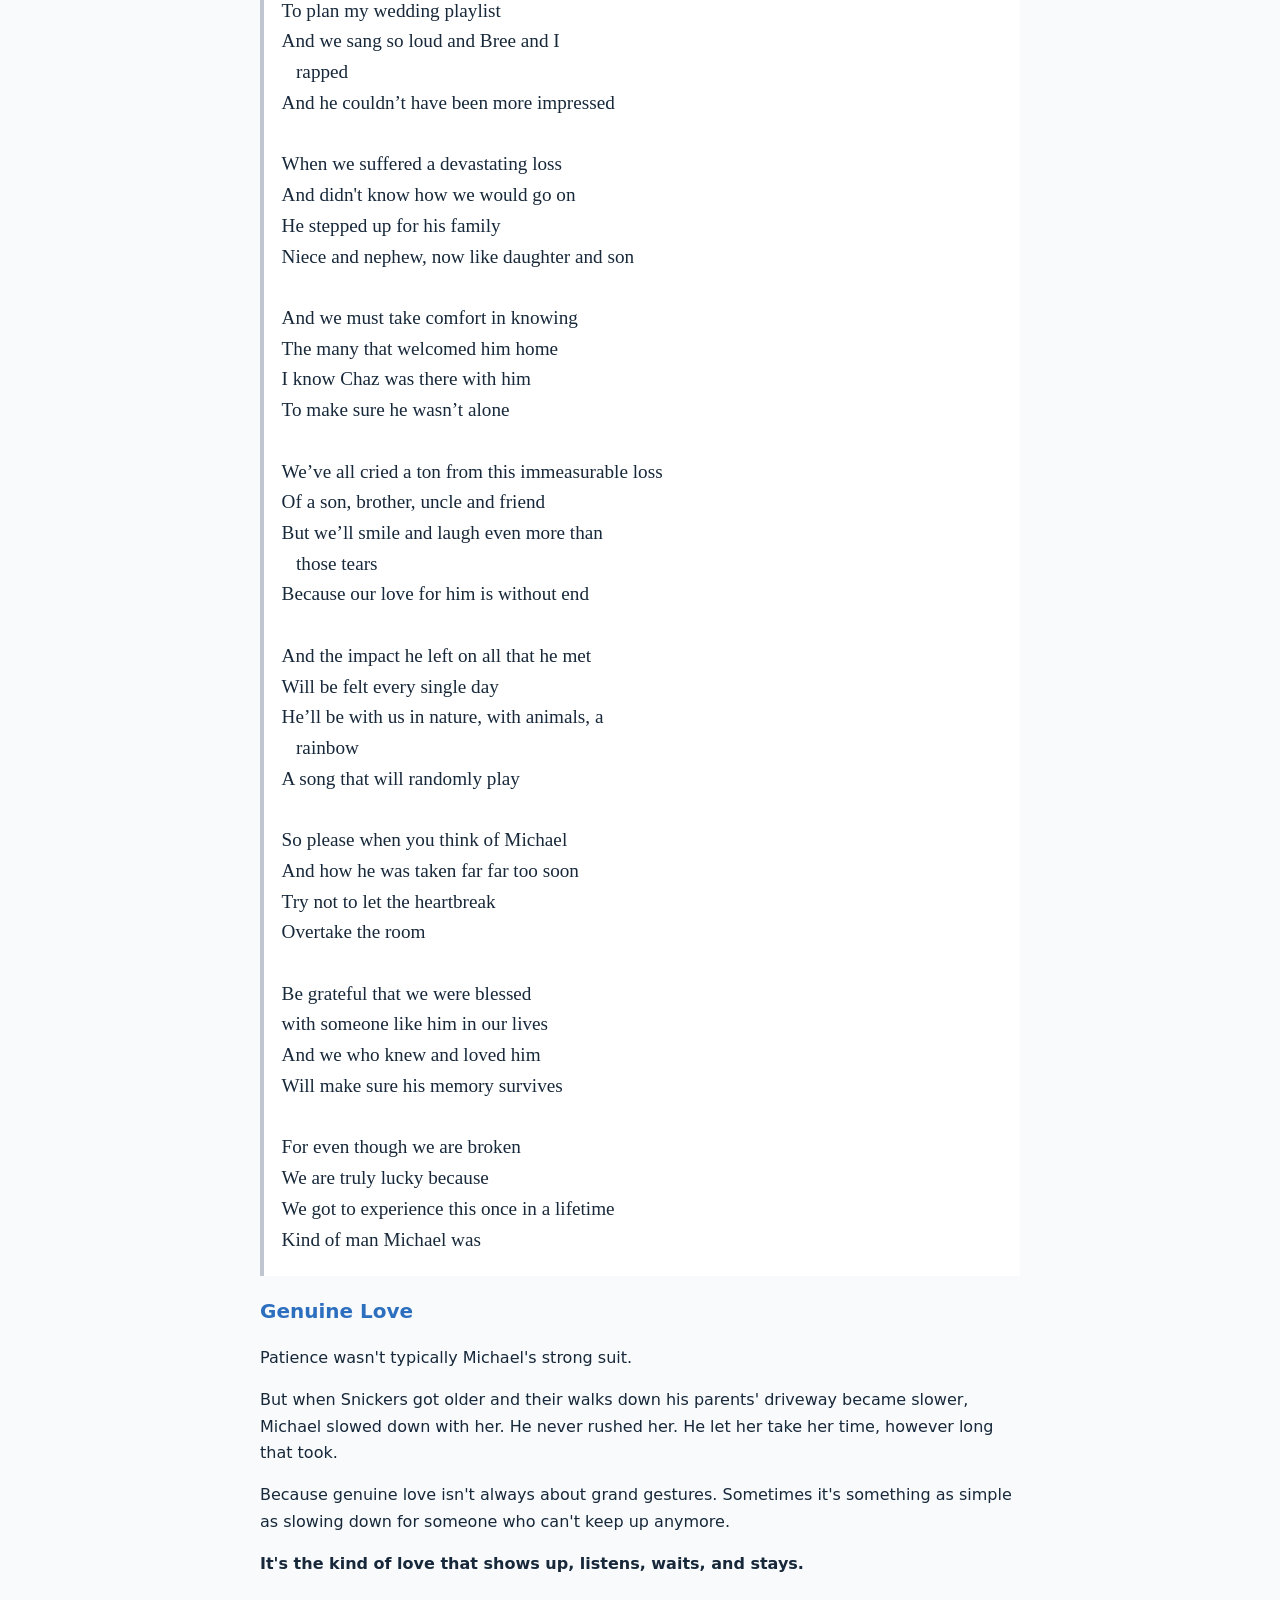
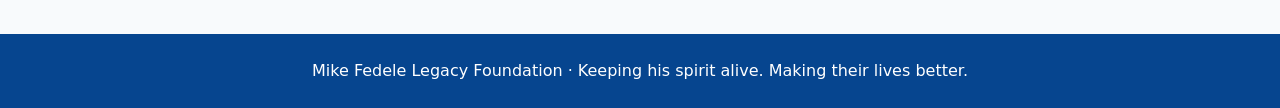
<file: michaels-eulogy.html>
<!doctype html><html lang="en"><head><meta charset="utf-8"><meta name="viewport" content="width=device-width, initial-scale=1"><title>Michael's Eulogy | Mike Fedele Legacy Foundation</title><style>body{margin:0;color:#17283a;font-family:system-ui,sans-serif;line-height:1.65;background:#f8fafc}header{background:#06458f;color:white;padding:1rem 5%;display:flex;align-items:center;gap:1rem}header img{width:65px;height:65px;object-fit:contain;border-radius:50%;clip-path:circle(48% at 50% 50%);background:transparent}header a{color:white}main{max-width:760px;margin:auto;padding:2.5rem 5%}h1{font-size:clamp(2rem,6vw,3.5rem);line-height:1.15}h2{font-size:1.25rem;color:#2D6FBF}pre{white-space:pre-wrap;overflow-wrap:break-word;font-family:Georgia,serif;font-size:clamp(1rem,2.5vw,1.2rem);line-height:1.6;background:white;border-left:4px solid #bfc6d0;padding:1.3rem 1.1rem;tab-size:4}footer{background:#06458f;color:white;padding:1.5rem 5%;text-align:center}</style></head><body><header><img src="file_0000000036a081f59f8f378eaea40a42.png" alt="Foundation logo"><a href="index.html#about-michael">← Back to About Michael</a></header><main><h1>Michael's Eulogy</h1><h2>Written and Delivered by His Sister, Stephanie</h2><pre>The hardest part of writing this
Besides having to do it at all
Is trying to decide where to even begin
(This is the part where Michael would
    grab me alcohol)

So how do I even begin to tell you
The kind of man that Michael was
A vibrant, hilarious, life of the party
Even without a buzz

The kind that would sing at the top of his
    lungs
At karaoke at a bar
And not care at all what anyone thought
Because he was a friggin rock star

The animal lover that never met
A dog that wasn't obsessed
He even had the ducks respond to his
   quack
You couldn't help but be impressed

He truly was a jack of all trades
And I'd say a master of some
But honestly everywhere that he went
He just made it that much more fun.

A professional gambler,
A salesman too
Photo Booth owner
Just to name a few

A construction worker,
For the best company there is
Who loved the work but, that 7 am start
He tried HARD to get noon to be his

A collegiate football player whose
Enthusiasm exceeded his skill
But as the soccer goalie or on the
    wrestling mat, 
That’s where he made his kills

Thinking about my brother
I must honestly convey
You'll bring up his name and never hear
Anything bad to say

You'll most likely get an immediate laugh
A Fedele story of their own
Of some dumb shit he’s done or said or
    joked
His effect on this world has been shown

I could be a cliche and say he lit up the
    room
But that wouldn't do it justice
The amount of people's lives he touched
Almost as much as he said the word
    "F*#@" is

He had such comedic timing
A sense of humor like no other
He was so quick witted and that sarcasm
We all know he got from his mother

And his stubbornness and loyalty
He got from his dad
And even when they butted heads
No greater love was had

A metro fashionista, 
And mom’s Mickey Moo
Who always liked to plan his outfits
To pop those baby blues

Unless of course he was staying in
It would be quite a different dress
He lived in his bathrobe and wore it proudly
Definitely something you might not have
    guessed

He truly loved taking photos
Capturing so many moments and treasures
And the selfies that we've come across
Way more than we want to measure

And when we were on the job site
And I wanted to get a pic
He said wait let me pose with one of the
    tools
Or behind the truck so I don't look thick

He also was always recording videos
He got every Happy Birthday
Of him singing super loud and off key
Followed by a drawn out Yaaaaaay

And don't forget about that toothpick
He always had in his teeth
Or when he was the best man
And straight up roasted Kim and Keith

I don't know if it's possible to count
How many meals we ate
Where we all sat down at the table and
Michael paced around with a paper plate

He was always on the move
You'd never see him sit still
DJing, cracking jokes, busting balls
That was the way that he'd chill

If you had to wait for him
When Michael was in the shower
You'd know you weren't going to leave
For at the very least an hour

But if you called to check on him
Don't worry he would say
I just got on 95
I'm definitely on my way

But he'd still be in that shower
Or should I say the recording booth
The walls would shake as he would sing
That's the God's honest truth

The radio would blast
While he'd belt out a number
And then a random F Bomb
Would wake you from your slumber

We'd laughingly say he was tourettes
    adjacent
There was absolutely zero restraint
He'd splatter those curses into any
    conversation
Like Jackson Pollock did paint

And I know I've read in an article
That its the most intelligent people who
    swear
So Michael could have been in Mensa
But I think one of their requirements was
    hair

That verse could bring me to two different
    things
That we truly loved about Mike
His smart, competitive brain
Or his failing baldness fight

Tell me you've seen anyone else
That could put a fedora on
And not look like a complete douchebag
I bet you can't name one!

But he rocked the shit out of all of his hats
A cap, a Jeff, a fedora,
And bandanas for days, and cut off sleeves
Just became a part of his aura

Now back to that brain of his
And his sense of competition
Catching up on jeopardy with him
Became a bit of a tradition

We'd get more than a little intense
When any trivia was at play
They never put us on the same team
Or it would have been a runaway

It went as far back as school times
And I know he's hating me for this
But I just have to bring up
My SAT score was higher than his

I'll never forget when I told him
And I assume he called me a bitch
But he was the proudest and most
    supportive big brother
And I was so proud to be his sis

It takes a special kind of man
Who was never too cool or sly
To end every single phone call
With love ya, Bye

I'll never forget the one time
We hung up with love ya bye
And someone had assumed
It was my boyfriend on the line

I told them it was my brother
And they were incredulous
I realized then how lucky I was
Not all families have a love like this

I remember when he'd call me
And Mark would always say
Oh is that Michael, this will be hours
Then he'd walk away

I am so grateful for those calls
Of catching up and shooting the shit
And occasionally naming more tunes
    than I could
Maybe more than I'd like to admit

And no one knew how to pick out
A Pump up song quite like him
To a mud run, a wedding, a sporting event
Didn't matter, we were getting a WIN

He taught his god daughter how to drive
And we'll never forgive him for that
   transgression
Though her road rage isn’t nearly as bad
He almost fought someone in Chaz’s
   funeral procession

He'd be there to take Chazzy to football
   practice
Driving all the way from Delco
And to work some photo booth events
   with him
Rapping Eminem like a damn pro

Club and Freestyle Music,
He’d listen and bond with Kim
And was always there to take her friends
   to dances
How very selfless of him

No matter what, he looked out for Keith
At North and then beyond
They went from fighting in their bunk beds
To an unbreakable, brotherly bond

He’d pop over to the house 
If something needed to be fixed
Or to help you hook up tech
Or give his best sports betting picks

You always knew if you needed him
No matter what he'd be there
Even if it was 6 hours later
“So much traffic guys, I swear”

What time is Christmas dinner this year?
Well the real time or what we told you
We had to pad it to Mike standard time
We'd tell him 12 when it was actually 2

And he always gave the best presents
So personal, thoughtful, Just great
And the most hilarious birthday cards
Even if they were a month or two late

And the fun, noisy, loud gifts 
For KJ, Gianna and Vin
Super soakers and nerf guns
Enough for everyone to shoot to win

And while our hearts have been utterly
Ripped out from our chest
We have so so many memories 
And I’m grateful, they’re the best

I'll never forget when mom saw a mouse
Dad sent him to "rescue" her and me
He came in singing at the top of his lungs
M-I-C-K-E-Y  M-O-U-S-E

And that day Mom and Dad were in church
Wearing an old school Nextel
When a chirp came across from the jobsite
Of just straight obscenities and yells

Or the time on vacation down the shore
On the go kart track
He got air down the hill, went completely
   off course
We could barely get him back!

And that nervous laughter that he'd get
When he was in trouble or something was
   wrong
Mom and dad would tell him to stop
But the chuckle went on and on

How about when he’d call to say 
He couldn’t drive his car
Well what happened mike? Well I was late
   for class and it just got booted
No idea why, how bizarre! 

Or when he and Bree came over to listen
   to songs
To plan my wedding playlist 
And we sang so loud and Bree and I
   rapped
And he couldn’t have been more impressed

When we suffered a devastating loss
And didn't know how we would go on
He stepped up for his family
Niece and nephew, now like daughter and son

And we must take comfort in knowing
The many that welcomed him home
I know Chaz was there with him
To make sure he wasn’t alone

We’ve all cried a ton from this immeasurable loss
Of a son, brother, uncle and friend
But we’ll smile and laugh even more than
   those tears
Because our love for him is without end

And the impact he left on all that he met
Will be felt every single day
He’ll be with us in nature, with animals, a
   rainbow
A song that will randomly play

So please when you think of Michael
And how he was taken far far too soon
Try not to let the heartbreak
Overtake the room

Be grateful that we were blessed 
with someone like him in our lives
And we who knew and loved him
Will make sure his memory survives

For even though we are broken
We are truly lucky because
We got to experience this once in a lifetime 
Kind of man Michael was</pre><h2>Genuine Love</h2><p>Patience wasn't typically Michael's strong suit.</p><p>But when Snickers got older and their walks down his parents' driveway became slower, Michael slowed down with her. He never rushed her. He let her take her time, however long that took.</p><p>Because genuine love isn't always about grand gestures. Sometimes it's something as simple as slowing down for someone who can't keep up anymore.</p><p><strong>It's the kind of love that shows up, listens, waits, and stays.</strong></p></main><footer>Mike Fedele Legacy Foundation · Keeping his spirit alive. Making their lives better.</footer></body></html>
</file>
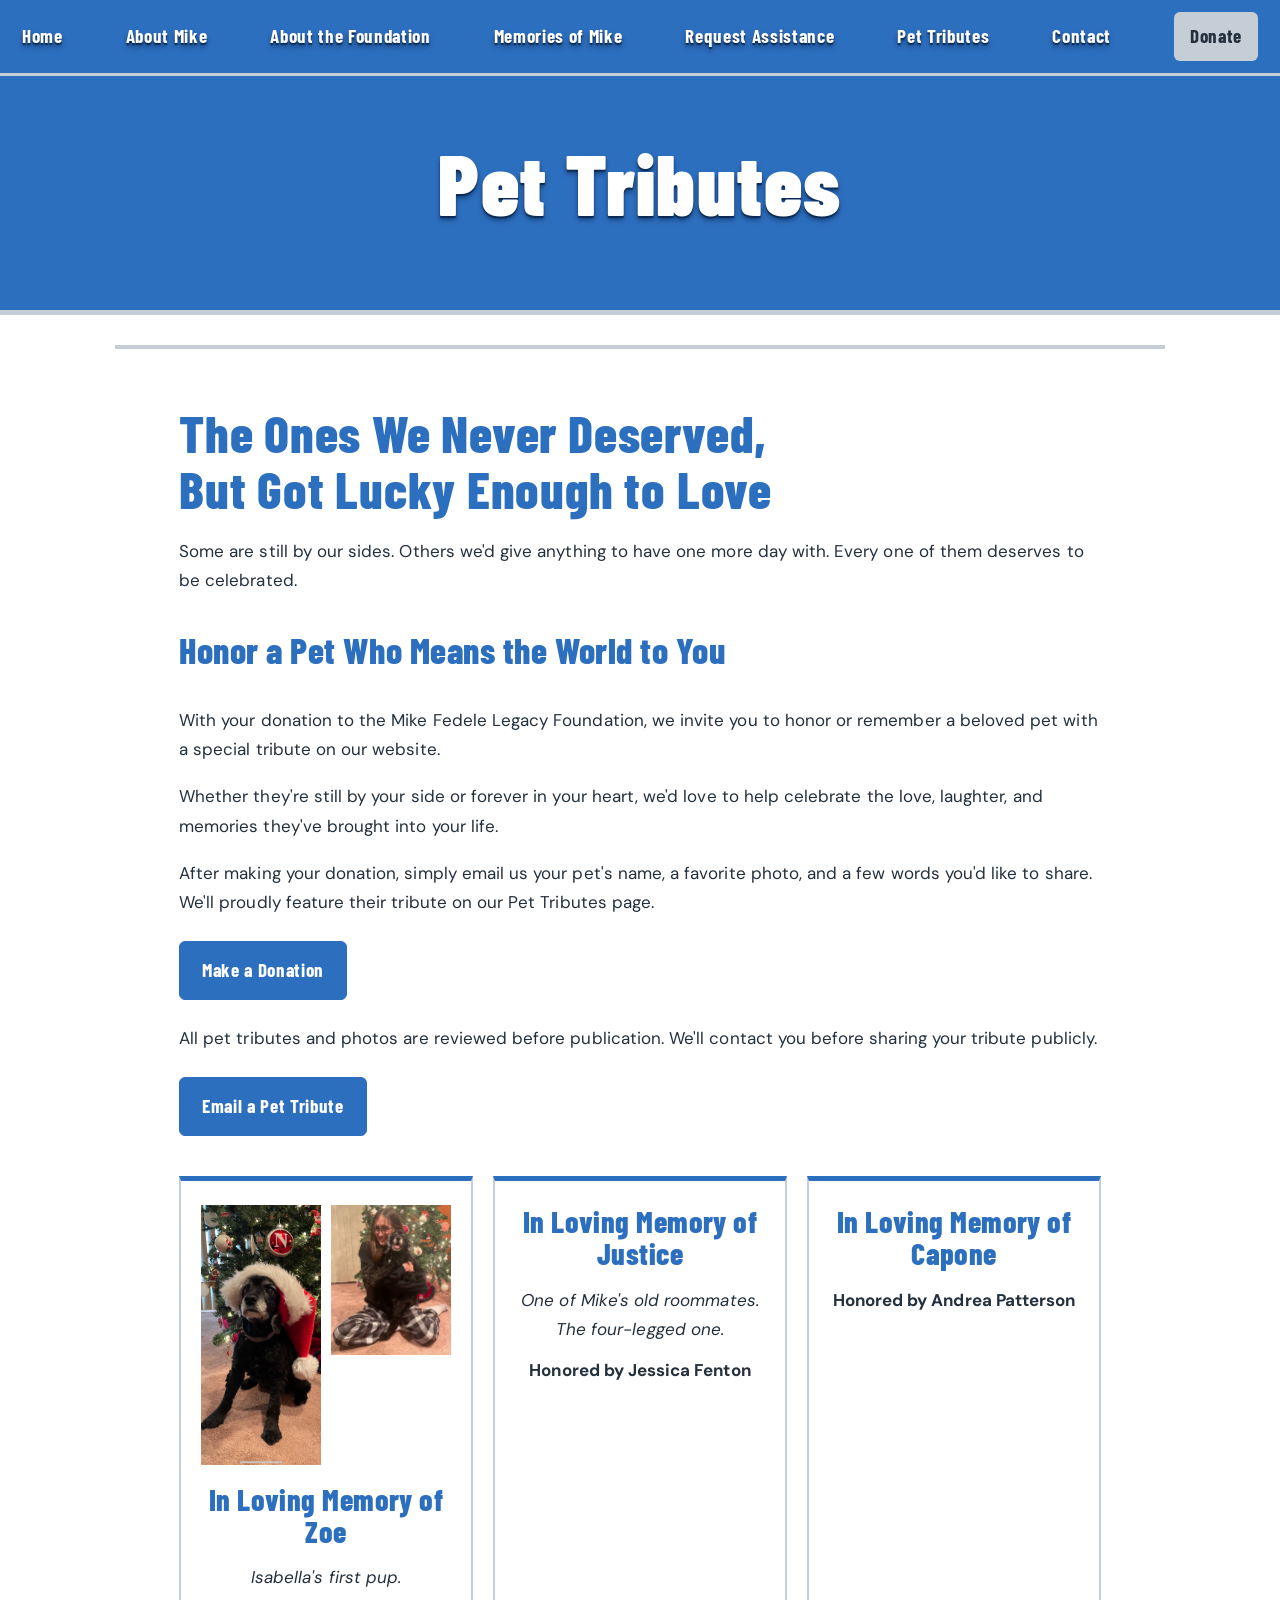
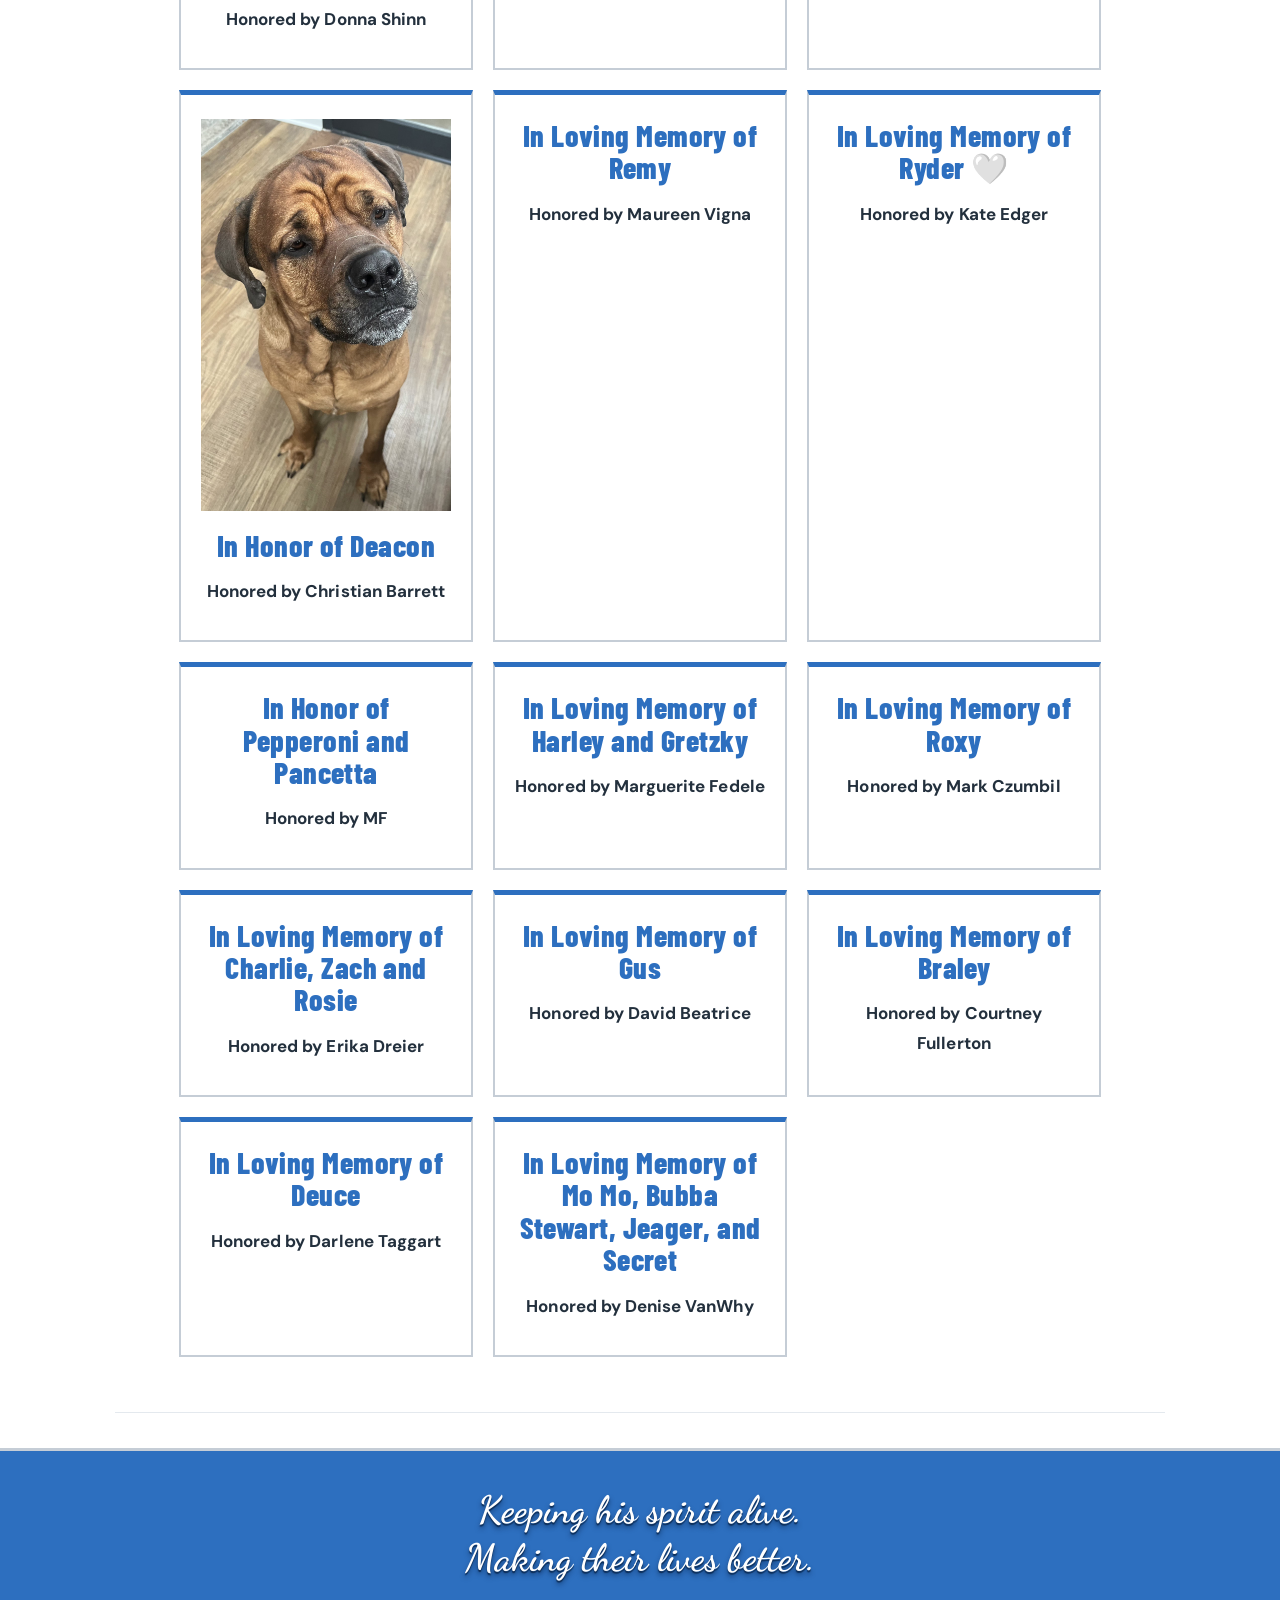
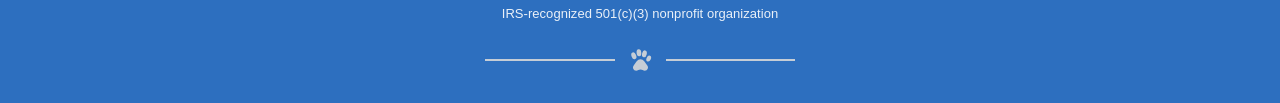
<file: pet-tributes.html>
<!doctype html><html lang="en"><head><meta charset="utf-8"><meta name="viewport" content="width=device-width, initial-scale=1"><meta name="theme-color" content="#2D6FBF"><title>Pet Tributes | Mike Fedele Legacy Foundation</title><style>:root{--blue:#2D6FBF;--deep:#06458f;--silver:#c5cdd6;--ink:#192c40}*{box-sizing:border-box}html{scroll-behavior:smooth}body{margin:0;background:#fff;color:var(--ink);font:17px/1.65 system-ui,-apple-system,"Segoe UI",sans-serif}a{color:var(--blue)}.site-header{position:relative;z-index:20;background:var(--deep);border-bottom:3px solid var(--silver)}.desktop-nav{display:flex;align-items:center;justify-content:space-between;gap:10px;max-width:1400px;margin:auto;padding:12px 22px}.desktop-nav a,.mobile-nav a{color:#fff;text-decoration:none;font-size:clamp(12px,1.15vw,16px);font-weight:650}.desktop-nav a:hover,.mobile-nav a:hover{text-decoration:underline}.desktop-nav .donate-nav,.mobile-nav .donate-nav{background:var(--silver);color:#173e65;padding:8px 16px;border-radius:6px}.mobile-bar{display:none}.hero{position:relative;background:#17395c}.hero-original{display:block;width:100%;height:auto}.hero-seal{position:absolute;top:2.5%;left:2.5%;width:clamp(105px,25vw,350px);height:auto;aspect-ratio:1;object-fit:contain;clip-path:circle(49.5% at center);border:0;box-shadow:none}.hero-banner{background:var(--deep);border-top:3px solid var(--silver);text-align:center;padding:clamp(20px,4vw,50px) 5%;color:white}.hero-banner h1{font-family:"Segoe Print","Brush Script MT","URW Chancery L",cursive;font-size:clamp(27px,5.3vw,72px);line-height:1.25;font-style:italic;font-weight:500;margin:0}.silver-stroke{height:2px;max-width:70%;margin:20px auto 0;background:linear-gradient(90deg,transparent,var(--silver),transparent)}main>section:not(.hero){max-width:1050px;margin:auto;padding:55px 5%;border-bottom:1px solid #e4e9ee}h2{font-size:clamp(27px,4vw,43px);line-height:1.2;margin:0 0 20px}h3{font-size:24px;line-height:1.3}p{margin:0 0 18px}.statement{text-align:center}.statement h2{color:var(--blue)}.button{display:inline-block;background:var(--blue);color:white;text-decoration:none;font-weight:700;padding:12px 22px;border-radius:6px;margin:6px 10px 6px 0}.button:hover{background:var(--deep)}.links{display:flex;gap:8px;flex-wrap:wrap}.notice{border-left:4px solid var(--blue);background:#f2f6fb;padding:15px 20px}#foundation{background:#f5f8fc;max-width:none!important;padding-left:max(5%,calc((100% - 950px)/2))!important;padding-right:max(5%,calc((100% - 950px)/2))!important}#foundation strong{font-size:23px}footer{text-align:center;background:#eaf0f6;padding:30px 5%;font-size:14px}.about-hero{background:#f3f7fb;border-bottom:3px solid var(--silver);padding:60px 5%;text-align:center}.about-hero h1{font-size:clamp(34px,5vw,60px);line-height:1.12;max-width:900px;margin:0 auto 20px}.about-hero p{max-width:720px;margin:0 auto}.about-content{max-width:850px;margin:auto;padding:45px 5%}.eulogy-title{text-align:center;margin:70px 0 25px}.eulogy-title h2{color:var(--blue)}.poem{white-space:pre-wrap;overflow-wrap:break-word;font-family:Georgia,"Times New Roman",serif;font-size:clamp(15px,2.2vw,19px);line-height:1.6;padding:clamp(18px,4vw,42px);background:#f9fafc;border-left:4px solid var(--silver);tab-size:4}.snickers{margin:55px 0 20px;padding:30px;background:#eef4fb;border-top:3px solid var(--silver)}.gallery-note{padding:24px;border:1px solid var(--silver);background:#fff;margin:35px 0}.gallery-note h3{margin-top:0}@media(max-width:900px){.desktop-nav{display:none}.mobile-bar{display:flex;align-items:center;justify-content:space-between;gap:15px;color:#fff;font-weight:750;padding:12px 4%;min-height:65px}.mobile-bar>span{font-size:clamp(13px,3.8vw,18px)}.mobile-menu{position:relative}.mobile-menu summary{cursor:pointer;list-style:none;border:1px solid #ffffff80;border-radius:6px;padding:6px 10px;white-space:nowrap}.mobile-nav{position:absolute;right:0;top:calc(100% + 10px);z-index:50;display:flex;flex-direction:column;gap:14px;min-width:245px;background:var(--deep);padding:18px;box-shadow:0 8px 22px #0005;border-radius:7px}.mobile-nav a{font-size:15px}.hero-seal{width:clamp(95px,29vw,200px)}.hero-banner h1{font-size:clamp(25px,6vw,45px)}main>section:not(.hero){padding:38px 6%}}
/* Foundation visual identity — Mike Blue and silver */
:root{--blue:#2D6FBF;--deep:#06458f;--silver:#c5cdd6;--ink:#173450;--light-blue:#e7f1fc;--mid-blue:#5b94d3}body{background:linear-gradient(155deg,#f9fcff 0%,#eaf3fd 50%,#fff 100%);color:var(--ink);font-family:"Trebuchet MS","Segoe UI",sans-serif}h1,h2,h3{font-family:Impact,"Arial Narrow","Franklin Gothic Medium",sans-serif;font-stretch:condensed;letter-spacing:.035em;font-weight:700}h2{color:var(--deep);text-wrap:balance}h3{color:var(--blue)}.site-header{background:linear-gradient(105deg,#043568 0%,#06458f 50%,#2D6FBF 100%);box-shadow:0 5px 18px #06396725;border-bottom:3px solid var(--silver)}.desktop-nav a,.mobile-nav a{letter-spacing:.025em}.desktop-nav a:hover,.mobile-nav a:hover{color:#d7e9ff}.desktop-nav .donate-nav,.mobile-nav .donate-nav{background:linear-gradient(135deg,#edf2f7,#aebdcf);box-shadow:0 2px 8px #00254b44}.hero-banner{background:linear-gradient(120deg,#073a78,#2D6FBF 53%,#06458f);border-top:4px solid var(--silver);box-shadow:inset 0 5px 25px #092d5d40}.hero-banner h1{font-family:"Segoe Print","Bradley Hand","Brush Script MT",cursive;font-weight:800;font-style:italic;letter-spacing:-.035em;text-shadow:1px 3px 3px #062b5680}.silver-stroke{height:3px;background:linear-gradient(90deg,transparent,#f1f5f8,#8da3b8,#f1f5f8,transparent)}.statement{background:linear-gradient(145deg,#f0f7ff,#dbeafb);border-top:5px solid var(--silver);border-bottom:5px solid #8fa9c5!important}.statement h2{color:var(--deep);font-size:clamp(32px,5vw,55px);letter-spacing:.02em}.statement p{font-size:clamp(18px,2.4vw,24px)}#michael{background:linear-gradient(140deg,#fff 30%,#e5f1fd 100%);border-left:6px solid var(--blue);margin-top:36px;margin-bottom:45px;box-shadow:0 10px 30px #06396716}#michael h2{font-size:clamp(34px,5vw,56px)}.button{background:linear-gradient(120deg,var(--deep),var(--blue));border:1px solid #87b1df;box-shadow:0 4px 10px #174f8830;transition:transform .15s,box-shadow .15s}.button:hover{transform:translateY(-2px);box-shadow:0 6px 16px #174f8850}.about-hero{background:linear-gradient(115deg,#06458f,#2D6FBF 60%,#4d86c7);color:white;border-bottom:5px solid var(--silver);position:relative;overflow:hidden}.about-hero:after{content:"";position:absolute;right:-50px;top:-100px;width:320px;height:320px;border:35px solid #ffffff12;border-radius:50%;pointer-events:none}.about-hero h1{color:white;font-size:clamp(36px,6vw,66px);text-shadow:0 3px 8px #002c5650}.about-hero p{color:#edf5ff;font-size:19px}.about-content{background:#fff;box-shadow:0 8px 28px #0c41701c;margin-top:35px;margin-bottom:50px;border-top:5px solid var(--silver)}.eulogy-title{border-top:3px solid var(--silver);padding-top:32px}.eulogy-title h2{font-size:clamp(38px,5vw,58px)}.poem{background:linear-gradient(145deg,#f9fcff,#edf5fd);border-left:5px solid var(--blue);box-shadow:0 4px 18px #0b4d8512}.snickers{background:linear-gradient(120deg,#e5f1ff,#f5f9fd);border-top:5px solid var(--silver);border-left:5px solid var(--blue)}.gallery-note{border-top:4px solid var(--silver);border-left:4px solid var(--blue)}main>section:not(.hero):not(.statement){background:#fff;box-shadow:0 5px 20px #0a3d7014;margin-top:30px;margin-bottom:35px;border-top:4px solid var(--silver)}main>section:not(.hero):not(.statement) h2{font-size:clamp(33px,4.6vw,52px)}.notice{background:linear-gradient(120deg,#e5f1ff,#f7faff);border-left:5px solid var(--blue)}footer{background:linear-gradient(105deg,#043568,#06458f);color:#fff;border-top:4px solid var(--silver);font-weight:600}footer a{color:#fff}@media(max-width:900px){.mobile-bar{background:linear-gradient(90deg,#043568,#2D6FBF)}.mobile-nav{background:linear-gradient(150deg,#06458f,#123d6d)}main>section:not(.hero):not(.statement){margin-left:4%;margin-right:4%}.about-content{margin-left:4%;margin-right:4%}.hero-banner h1{font-size:clamp(26px,6.3vw,47px)}}

/* Typography system: expressive display, readable editorial body, oversized hero lettering */

body{font-family:"DM Sans","Trebuchet MS",sans-serif;font-size:17px;line-height:1.72}h1,h2,h3{font-family:"Barlow Condensed",Impact,"Arial Narrow",sans-serif;font-weight:800;letter-spacing:.015em;line-height:1.08}h2{font-size:clamp(35px,5vw,58px)}h3{font-size:clamp(26px,3vw,36px)}p{letter-spacing:.003em}.desktop-nav a,.mobile-nav a,.button{font-family:"Barlow Condensed",Impact,sans-serif;font-weight:700;font-size:clamp(15px,1.5vw,19px);letter-spacing:.035em}.hero-banner{padding:clamp(18px,2.7vw,38px) 2.5%;}.hero-banner h1{font-family:"Permanent Marker","Segoe Print",cursive;font-size:clamp(28px,5.25vw,86px);font-weight:400;font-style:normal;line-height:1.16;letter-spacing:-.025em;text-wrap:balance;max-width:1600px;margin:0 auto;color:#fff}.silver-stroke{margin:clamp(10px,1.5vw,20px) auto 0}.statement h2{font-family:"Barlow Condensed",Impact,sans-serif;font-size:clamp(37px,5.6vw,70px);font-weight:900}.about-hero h1{font-family:"Barlow Condensed",Impact,sans-serif;font-size:clamp(43px,6.6vw,86px);font-weight:900}.about-content p{font-size:clamp(17px,1.6vw,19px)}.poem{font-family:Georgia,"Times New Roman",serif;font-size:clamp(16px,1.7vw,20px);line-height:1.72}@media(max-width:900px){.hero-banner{padding:clamp(14px,3.5vw,25px) 2%}.hero-banner h1{font-size:clamp(23px,5.8vw,52px);line-height:1.18;letter-spacing:-.04em}.mobile-nav a{font-size:19px}main>section:not(.hero):not(.statement) h2{font-size:clamp(35px,7vw,54px)}}@media(max-width:380px){.hero-banner h1{font-size:5.6vw}}

/* Approved foundation palette: solid Mike Blue, white, silver; no ombre */
:root{--blue:#2D6FBF;--deep:#2D6FBF;--silver:#C5CDD6;--ink:#23303d}
body{background:#fff!important;color:var(--ink)!important}
.site-header,.mobile-bar,.mobile-nav{background:#2D6FBF!important;background-image:none!important;box-shadow:none!important;border-color:#C5CDD6!important}
.desktop-nav .donate-nav,.mobile-nav .donate-nav{background:#C5CDD6!important;background-image:none!important;color:#23303d!important;box-shadow:none!important}
.hero,.hero-banner,.about-hero{background:#2D6FBF!important;background-image:none!important;box-shadow:none!important}
.hero-banner{padding:clamp(12px,2.5vw,28px) 2%!important;display:flex;flex-direction:column;align-items:center;justify-content:center;gap:8px}
.hero-banner h1{font-family:"Permanent Marker","Segoe Print",cursive!important;font-size:clamp(30px,6.5vw,94px)!important;line-height:1.2!important;letter-spacing:-.025em!important;font-weight:400!important;font-style:normal!important;max-width:none!important;width:100%!important;margin:0!important;text-shadow:none!important}
.silver-stroke{background:#C5CDD6!important;background-image:none!important;width:65%;height:3px;margin:4px auto 0!important}
.statement,#michael,#foundation,main>section:not(.hero),.about-content,.poem,.snickers,.gallery-note,.notice{background:#fff!important;background-image:none!important;box-shadow:none!important}
.statement{border-top:4px solid #C5CDD6!important;border-bottom:4px solid #C5CDD6!important}
#foundation{background:#fff!important}
.button{background:#2D6FBF!important;background-image:none!important;box-shadow:none!important;border:1px solid #2D6FBF!important}
.button:hover{background:#215b9f!important}
.about-hero:after{display:none!important}
.about-hero h1{color:#fff!important;text-shadow:none!important}
.about-hero p{color:#fff!important}
.poem,.snickers,.notice,.gallery-note{border-color:#C5CDD6!important}
footer{background:#2D6FBF!important;background-image:none!important;color:#fff!important;border-color:#C5CDD6!important}
@media(max-width:900px){.hero-banner{padding:10px 1.5%!important}.hero-banner h1{font-size:clamp(28px,6.8vw,60px)!important;line-height:1.18!important}}
@media(max-width:440px){.hero-banner h1{font-size:clamp(26px,6.65vw,33px)!important;letter-spacing:-.04em!important}}

/* Logo-inspired foundation name and readable navigation buttons */
.mobile-bar>span{font-family:"Cinzel",Georgia,"Times New Roman",serif!important;font-weight:800!important;font-size:clamp(17px,3.4vw,25px)!important;line-height:1.16!important;letter-spacing:-.045em!important;max-width:calc(100% - 118px)!important;overflow-wrap:normal!important}
.mobile-menu{flex:0 0 auto!important}
.mobile-menu summary{font-family:"Barlow Condensed",Impact,sans-serif!important;font-weight:800!important;font-size:clamp(17px,3.6vw,22px)!important}
#michael .links .button{font-family:"Barlow Condensed",Impact,"Arial Narrow",sans-serif!important;font-weight:800!important;font-size:clamp(22px,3.8vw,30px)!important;line-height:1.15!important;letter-spacing:.01em!important;padding:15px 22px!important;text-align:center!important}
@media(max-width:440px){.mobile-bar{gap:7px!important;padding:11px 3%!important}.mobile-bar>span{font-size:clamp(16px,4.15vw,20px)!important;max-width:calc(100% - 113px)!important}.mobile-menu summary{font-size:18px!important;padding:8px 9px!important}#michael .links .button{font-size:23px!important;padding:14px 18px!important}}

/* Consistent branded footer across all eight pages */
.foundation-footer{display:flex!important;align-items:center!important;justify-content:center!important;gap:clamp(18px,3vw,34px)!important;flex-wrap:wrap!important;text-align:left!important;background:#2D6FBF!important;background-image:none!important;color:#fff!important;border-top:3px solid #C5CDD6!important;padding:clamp(25px,4vw,44px) 20px!important}
.foundation-footer .footer-logo-link{display:block;flex:0 0 auto;line-height:0}
.foundation-footer .footer-logo{display:block;width:clamp(104px,13vw,148px);height:auto;object-fit:contain}
.foundation-footer .footer-copy{min-width:0;max-width:610px}
.foundation-footer .footer-name{font-family:"Cinzel",Georgia,"Times New Roman",serif!important;font-size:clamp(21px,2.5vw,31px)!important;font-weight:800!important;line-height:1.24!important;letter-spacing:-.025em!important;color:#fff!important}
.foundation-footer .footer-tagline{font-family:"DM Sans",system-ui,sans-serif!important;font-size:clamp(16px,1.6vw,19px)!important;font-weight:400!important;line-height:1.45!important;margin-top:10px!important;color:#fff!important}
@media(max-width:600px){.foundation-footer{flex-direction:column!important;text-align:center!important;gap:15px!important;padding:28px 18px 32px!important}.foundation-footer .footer-logo{width:112px}.foundation-footer .footer-name{font-size:clamp(21px,5.5vw,26px)!important}.foundation-footer .footer-tagline{font-size:17px!important;margin-top:9px!important}}

/* Approved interior-page identity and consistent two-line brand tagline */
.brand-paw-divider{display:flex;align-items:center;justify-content:center;gap:13px;color:#C5CDD6;width:min(310px,75%);margin:13px auto 0}
.brand-paw-divider>span{height:2px;flex:1;background:#C5CDD6}.brand-paw-divider svg{flex:0 0 25px;display:block}
.foundation-footer .footer-name,.interior-brand-header .interior-brand-name{font-family:"Cinzel",Georgia,serif!important;letter-spacing:.045em!important;font-weight:800!important;line-height:1.25!important}
.foundation-footer .footer-tagline,.interior-brand-header .interior-brand-tagline{font-family:"Dancing Script","Brush Script MT",cursive!important;font-size:clamp(24px,3vw,37px)!important;line-height:1.25!important;letter-spacing:0!important;font-weight:700!important;color:white!important;text-align:center!important}
.foundation-footer .footer-tagline span,.interior-brand-header .interior-brand-tagline span{display:block}
.foundation-footer .footer-logo{width:clamp(150px,17vw,205px)!important;height:auto!important;max-width:100%!important;object-fit:contain!important}
.foundation-footer .footer-logo-link{display:flex;justify-content:center;align-items:center}
.interior-brand-header{display:flex;align-items:center;justify-content:center;gap:25px;padding:20px clamp(16px,4vw,45px);background:#2D6FBF!important;color:white!important;border-bottom:3px solid #C5CDD6}
.interior-brand-header .interior-brand-logo{display:block;width:clamp(104px,11vw,148px);height:auto;object-fit:contain}
.interior-brand-header .interior-brand-copy{text-align:center;min-width:0}
.interior-brand-header .interior-brand-name{font-size:clamp(20px,2.4vw,31px);color:#fff}
.interior-brand-header .interior-brand-tagline{margin-top:7px}
.interior-brand-header .brand-paw-divider{margin-top:8px}
@media(max-width:700px){.interior-brand-header{flex-direction:column;gap:10px;padding:17px 14px 19px}.interior-brand-header .interior-brand-logo{width:118px}.interior-brand-header .interior-brand-name{font-size:clamp(20px,5.5vw,27px);letter-spacing:.025em!important}.interior-brand-header .interior-brand-tagline{font-size:clamp(24px,6vw,30px)!important}.foundation-footer .footer-logo{width:175px!important}}

/* November 3 approved brand hierarchy: interior identity header, simple script footer */
.foundation-footer-simple{display:flex!important;flex-direction:column!important;align-items:center!important;justify-content:center!important;text-align:center!important;gap:7px!important;padding:25px 15px 30px!important;background:#2D6FBF!important;border-top:3px solid #C5CDD6!important}
.foundation-footer-simple .footer-tagline{font-family:"Dancing Script","Brush Script MT",cursive!important;font-size:clamp(25px,5.5vw,38px)!important;line-height:1.28!important;font-weight:700!important;color:#fff!important;text-align:center!important;max-width:100%!important}
.foundation-footer-simple .footer-tagline span{display:block!important}
.foundation-footer-simple .brand-paw-divider{display:flex!important;width:min(310px,78%)!important;color:#C5CDD6!important;margin:9px auto 0!important}
.interior-brand-header .interior-brand-tagline,.interior-brand-header .brand-paw-divider{display:none!important}
.interior-brand-header{gap:clamp(12px,2.8vw,24px)!important;padding:14px 18px!important;flex-direction:row!important;min-height:120px}
.interior-brand-header .interior-brand-logo{width:clamp(88px,12vw,132px)!important}
.interior-brand-header .interior-brand-name{font-family:"Cinzel",Georgia,serif!important;letter-spacing:.055em!important;font-size:clamp(20px,2.8vw,32px)!important;line-height:1.25!important}
@media(max-width:600px){.interior-brand-header{flex-direction:row!important;gap:12px!important;padding:13px 12px!important;min-height:100px}.interior-brand-header .interior-brand-logo{width:clamp(72px,19vw,100px)!important}.interior-brand-header .interior-brand-name{font-size:clamp(16px,4.3vw,23px)!important;letter-spacing:.03em!important}.foundation-footer-simple .footer-tagline{font-size:clamp(25px,6.2vw,32px)!important}}

/* Unified interior navigation identity: one logo, one foundation name, one menu */
@media(max-width:900px){.site-header .mobile-bar{display:flex!important;align-items:center!important;gap:clamp(9px,2.5vw,18px)!important;justify-content:space-between!important;padding:10px clamp(10px,3vw,22px)!important;min-height:92px!important}.site-header .mobile-brand{display:flex!important;align-items:center!important;gap:clamp(9px,2.4vw,17px)!important;min-width:0!important;flex:1 1 auto!important;text-decoration:none!important;color:#fff!important}.site-header .mobile-brand img{display:block!important;width:clamp(78px,20vw,108px)!important;height:auto!important;flex:0 0 auto!important}.site-header .mobile-brand-name .brand-second-line{white-space:nowrap!important}.site-header .mobile-brand-name{display:block!important;font-family:"Cinzel",Georgia,serif!important;font-size:clamp(19px,5.05vw,30px)!important;line-height:1.2!important;letter-spacing:0!important;font-weight:800!important;color:#fff!important;max-width:none!important}.site-header .mobile-menu{flex:0 0 auto!important}.site-header .mobile-menu summary{font-size:clamp(16px,3.8vw,21px)!important;padding:8px 11px!important;min-width:42px!important;text-align:center!important}.site-header .mobile-nav{max-width:calc(100vw - 20px)!important}.interior-brand-header{display:none!important}}
@media(max-width:380px){.site-header .mobile-brand img{width:69px!important}.site-header .mobile-brand-name{font-size:18px!important;letter-spacing:0!important}.site-header .mobile-menu summary{font-size:16px!important;padding:7px!important}}
@media(min-width:901px){.interior-brand-header{display:none!important}}

/* Unified readable white lettering on Mike Blue */
.site-header .mobile-bar>span,.site-header .mobile-brand-name,.site-header .mobile-menu summary,.site-header .desktop-nav a:not(.donate-nav),.site-header .mobile-nav a:not(.donate-nav),.about-hero h1,.about-hero p,.hero-banner h1,.foundation-footer .footer-tagline,.foundation-footer .footer-tagline span{ text-shadow:0 2px 1px rgba(8,38,76,.85),0 4px 5px rgba(4,24,58,.52)!important; }
.hero-banner h1{letter-spacing:.015em!important;line-height:1.18!important;padding-inline:8px!important;}
@media(max-width:440px){.hero-banner h1{font-size:clamp(34px,7.8vw,41px)!important;letter-spacing:.012em!important;line-height:1.2!important}}
</style><link rel="preconnect" href="https://fonts.googleapis.com"><link rel="preconnect" href="https://fonts.gstatic.com" crossorigin><link href="https://fonts.googleapis.com/css2?family=Barlow+Condensed:wght@600;700;800;900&family=DM+Sans:wght@400;500;600;700&family=Permanent+Marker&display=swap" rel="stylesheet"><link href="https://fonts.googleapis.com/css2?family=Cinzel:wght@600;700;800&display=swap" rel="stylesheet"><link href="https://fonts.googleapis.com/css2?family=Dancing+Script:wght@600;700&display=swap" rel="stylesheet"><style>.tribute-gallery{display:grid;grid-template-columns:repeat(auto-fit,minmax(min(100%,260px),1fr));gap:20px;margin:34px 0 0}.pet-tribute{border:2px solid #C5CDD6;border-top:5px solid #2D6FBF;padding:24px 20px;text-align:center;background:#fff}.pet-tribute h3{font-size:clamp(24px,2.5vw,30px);margin:0 0 16px;color:#2D6FBF}.pet-tribute p{margin:0 0 10px}.pet-tribute .tribute-note{font-style:italic}.pet-tribute .tribute-donor{font-weight:700;margin-top:12px}</style><style>.tribute-photos{display:grid;grid-template-columns:1fr 1fr;gap:8px;margin-bottom:18px}.tribute-photos img{width:100%;height:190px;object-fit:contain;background:#f5f6f8}.tribute-photos-single{display:flex;justify-content:center}.tribute-photos-single img{display:block;width:100%;max-width:420px;height:auto;object-fit:contain;background:none}.tribute-photos-zoe{gap:10px}.tribute-photos-zoe img{height:auto;object-fit:contain;background:none}@media(max-width:420px){.tribute-photos-zoe{grid-template-columns:1fr}.tribute-photos-zoe img{height:auto}}.tribute-photos-zoe img:nth-child(2){object-position:center;height:auto}</style></head><body><header class="site-header"><nav class="desktop-nav" aria-label="Main navigation"><a href="index.html#home">Home</a><a href="about-mike.html">About Mike</a><a href="about-the-foundation.html">About the Foundation</a><a href="memories-of-mike.html">Memories of Mike</a><a href="request-assistance.html">Request Assistance</a><a href="pet-tributes.html">Pet Tributes</a><a href="contact.html">Contact</a><a class="donate-nav" href="donate.html">Donate</a></nav><div class="mobile-bar"><a class="mobile-brand" href="index.html" aria-label="Mike Fedele Legacy Foundation home"><img src="mike_fedele_logo_circular_transparent.png" alt="" width="80" height="80"><span class="mobile-brand-name">Mike Fedele<br><span class="brand-second-line">Legacy Foundation</span></span></a><details class="mobile-menu"><summary aria-label="Open navigation menu">☰</summary><nav class="mobile-nav" aria-label="Mobile navigation"><a href="index.html#home">Home</a><a href="about-mike.html">About Mike</a><a href="about-the-foundation.html">About the Foundation</a><a href="memories-of-mike.html">Memories of Mike</a><a href="request-assistance.html">Request Assistance</a><a href="pet-tributes.html">Pet Tributes</a><a href="contact.html">Contact</a><a class="donate-nav" href="donate.html">Donate</a></nav></details></div></header><main><div class="about-hero"><h1>Pet Tributes</h1></div><section id="tributes"><h2>The Ones We Never Deserved, But Got Lucky Enough to Love</h2><p>Some are still by our sides. Others we'd give anything to have one more day with. Every one of them deserves to be celebrated.</p><h3>Honor a Pet Who Means the World to You</h3><p>With your donation to the Mike Fedele Legacy Foundation, we invite you to honor or remember a beloved pet with a special tribute on our website.</p><p>Whether they're still by your side or forever in your heart, we'd love to help celebrate the love, laughter, and memories they've brought into your life.</p><p>After making your donation, simply email us your pet's name, a favorite photo, and a few words you'd like to share. We'll proudly feature their tribute on our Pet Tributes page.</p><p><a class="button" href="donate.html">Make a Donation</a></p><p>All pet tributes and photos are reviewed before publication. We'll contact you before sharing your tribute publicly.</p><p><a class="button" href="mailto:stephanie@mikefedelelegacy.org?subject=Pet%20Tribute">Email a Pet Tribute</a></p><div class="tribute-gallery" aria-label="Pet tributes">
<article class="pet-tribute"><div class="tribute-photos tribute-photos-zoe"><img src="IMG_20261111_212330.jpg" alt="Zoe memorial photo" loading="lazy"><img src="IMG_20261111_212334.jpg" alt="Zoe memorial photo" loading="lazy"></div><h3>In Loving Memory of Zoe</h3><p class="tribute-note">Isabella's first pup.</p><p class="tribute-donor">Honored by Donna Shinn</p></article>
<article class="pet-tribute"><h3>In Loving Memory of Justice</h3><p class="tribute-note">One of Mike's old roommates. The four-legged one.</p><p class="tribute-donor">Honored by Jessica Fenton</p></article>
<article class="pet-tribute"><h3>In Loving Memory of Capone</h3><p class="tribute-donor">Honored by Andrea Patterson</p></article>
<article class="pet-tribute"><div class="tribute-photos tribute-photos-single"><img src="deacon-memorial.jpg" alt="Deacon memorial photo" loading="lazy"></div><h3>In Honor of Deacon</h3><p class="tribute-donor">Honored by Christian Barrett</p></article>
<article class="pet-tribute"><h3>In Loving Memory of Remy</h3><p class="tribute-donor">Honored by Maureen Vigna</p></article>
<article class="pet-tribute"><h3>In Loving Memory of Ryder 🤍</h3><p class="tribute-donor">Honored by Kate Edger</p></article>
<article class="pet-tribute"><h3>In Honor of Pepperoni and Pancetta</h3><p class="tribute-donor">Honored by MF</p></article>
<article class="pet-tribute"><h3>In Loving Memory of Harley and Gretzky</h3><p class="tribute-donor">Honored by Marguerite Fedele</p></article>
<article class="pet-tribute"><h3>In Loving Memory of Roxy</h3><p class="tribute-donor">Honored by Mark Czumbil</p></article>
<article class="pet-tribute"><h3>In Loving Memory of Charlie, Zach and Rosie</h3><p class="tribute-donor">Honored by Erika Dreier</p></article>
<article class="pet-tribute"><h3>In Loving Memory of Gus</h3><p class="tribute-donor">Honored by David Beatrice</p></article>
<article class="pet-tribute"><h3>In Loving Memory of Braley</h3><p class="tribute-donor">Honored by Courtney Fullerton</p></article>
<article class="pet-tribute"><h3>In Loving Memory of Deuce</h3><p class="tribute-donor">Honored by Darlene Taggart</p></article>
<article class="pet-tribute"><h3>In Loving Memory of Mo Mo, Bubba Stewart, Jeager, and Secret</h3><p class="tribute-donor">Honored by Denise VanWhy</p></article>
</div></section></main><footer class="foundation-footer foundation-footer-simple"><div class="footer-tagline"><span>Keeping his spirit alive.</span><span>Making their lives better.</span></div><p class="foundation-tax-status" style="margin:14px auto 8px;padding:0 16px;text-align:center;font:500 13px/1.5 Arial,sans-serif;color:inherit;opacity:.9">IRS-recognized 501(c)(3) nonprofit organization</p><div class="brand-paw-divider" aria-hidden="true"><span></span><svg viewBox="0 0 64 64" width="25" height="25" fill="currentColor" xmlns="http://www.w3.org/2000/svg"><ellipse cx="15" cy="20" rx="6" ry="9" transform="rotate(-22 15 20)"/><ellipse cx="28" cy="12" rx="6" ry="9" transform="rotate(-6 28 12)"/><ellipse cx="42" cy="15" rx="6" ry="9" transform="rotate(14 42 15)"/><ellipse cx="53" cy="27" rx="5.5" ry="8" transform="rotate(25 53 27)"/><path d="M32 29c-8 0-12 9-17 15-5 6-1 14 6 14 4 0 7-3 11-3s7 3 11 3c7 0 11-8 6-14-5-6-9-15-17-15z"/></svg><span></span></div></footer></body></html>
</file>
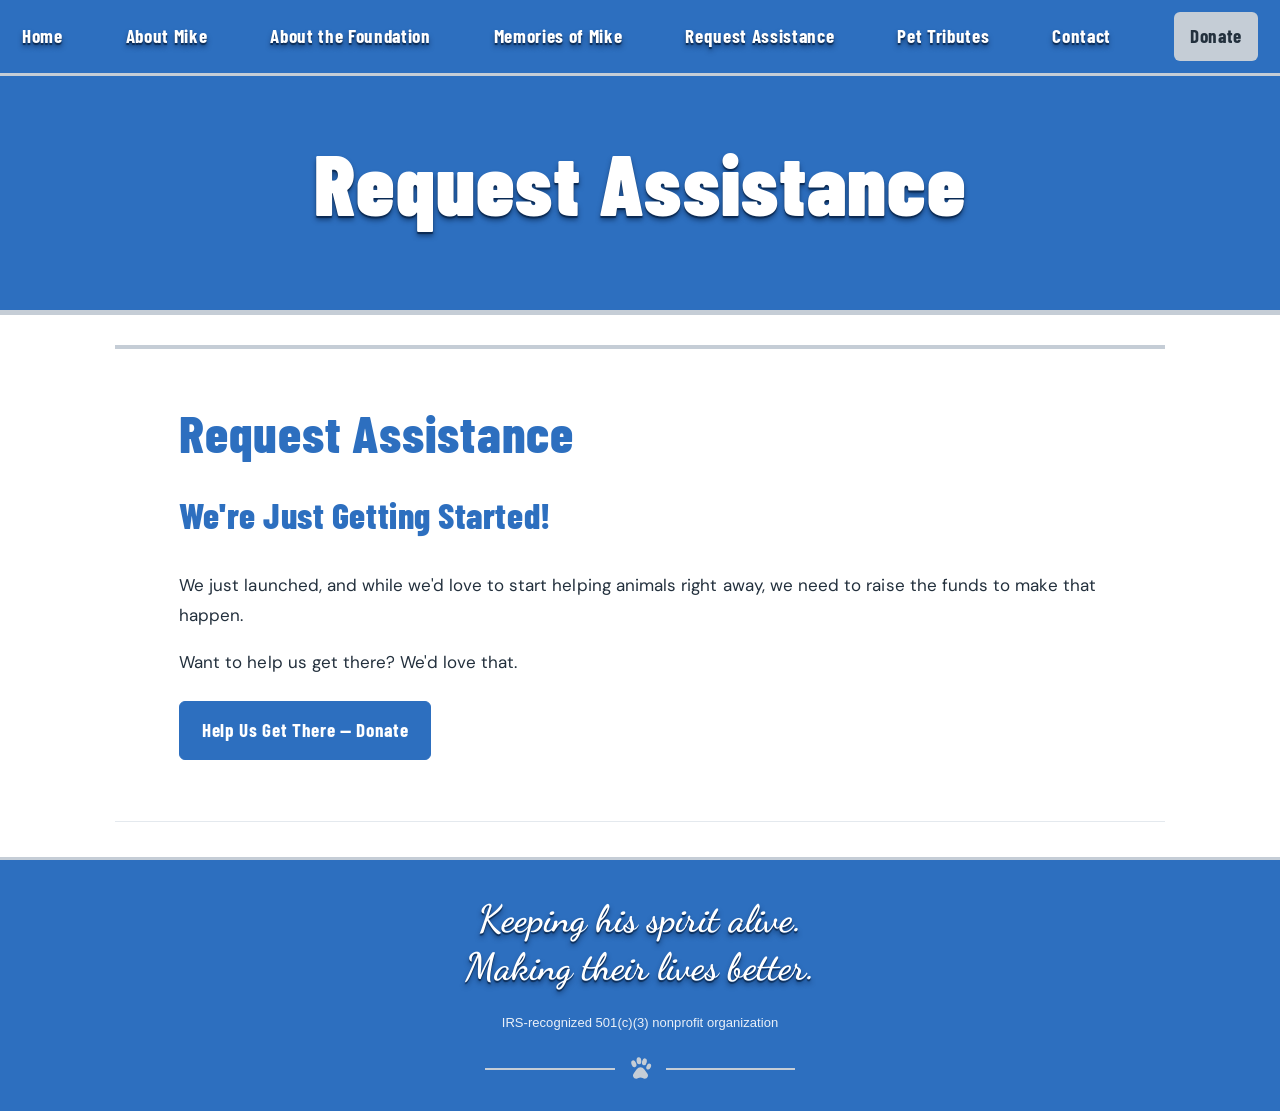
<file: request-assistance.html>
<!doctype html><html lang="en"><head><meta charset="utf-8"><meta name="viewport" content="width=device-width, initial-scale=1"><meta name="theme-color" content="#2D6FBF"><title>Request Assistance | Mike Fedele Legacy Foundation</title><style>:root{--blue:#2D6FBF;--deep:#06458f;--silver:#c5cdd6;--ink:#192c40}*{box-sizing:border-box}html{scroll-behavior:smooth}body{margin:0;background:#fff;color:var(--ink);font:17px/1.65 system-ui,-apple-system,"Segoe UI",sans-serif}a{color:var(--blue)}.site-header{position:relative;z-index:20;background:var(--deep);border-bottom:3px solid var(--silver)}.desktop-nav{display:flex;align-items:center;justify-content:space-between;gap:10px;max-width:1400px;margin:auto;padding:12px 22px}.desktop-nav a,.mobile-nav a{color:#fff;text-decoration:none;font-size:clamp(12px,1.15vw,16px);font-weight:650}.desktop-nav a:hover,.mobile-nav a:hover{text-decoration:underline}.desktop-nav .donate-nav,.mobile-nav .donate-nav{background:var(--silver);color:#173e65;padding:8px 16px;border-radius:6px}.mobile-bar{display:none}.hero{position:relative;background:#17395c}.hero-original{display:block;width:100%;height:auto}.hero-seal{position:absolute;top:2.5%;left:2.5%;width:clamp(105px,25vw,350px);height:auto;aspect-ratio:1;object-fit:contain;clip-path:circle(49.5% at center);border:0;box-shadow:none}.hero-banner{background:var(--deep);border-top:3px solid var(--silver);text-align:center;padding:clamp(20px,4vw,50px) 5%;color:white}.hero-banner h1{font-family:"Segoe Print","Brush Script MT","URW Chancery L",cursive;font-size:clamp(27px,5.3vw,72px);line-height:1.25;font-style:italic;font-weight:500;margin:0}.silver-stroke{height:2px;max-width:70%;margin:20px auto 0;background:linear-gradient(90deg,transparent,var(--silver),transparent)}main>section:not(.hero){max-width:1050px;margin:auto;padding:55px 5%;border-bottom:1px solid #e4e9ee}h2{font-size:clamp(27px,4vw,43px);line-height:1.2;margin:0 0 20px}h3{font-size:24px;line-height:1.3}p{margin:0 0 18px}.statement{text-align:center}.statement h2{color:var(--blue)}.button{display:inline-block;background:var(--blue);color:white;text-decoration:none;font-weight:700;padding:12px 22px;border-radius:6px;margin:6px 10px 6px 0}.button:hover{background:var(--deep)}.links{display:flex;gap:8px;flex-wrap:wrap}.notice{border-left:4px solid var(--blue);background:#f2f6fb;padding:15px 20px}#foundation{background:#f5f8fc;max-width:none!important;padding-left:max(5%,calc((100% - 950px)/2))!important;padding-right:max(5%,calc((100% - 950px)/2))!important}#foundation strong{font-size:23px}footer{text-align:center;background:#eaf0f6;padding:30px 5%;font-size:14px}.about-hero{background:#f3f7fb;border-bottom:3px solid var(--silver);padding:60px 5%;text-align:center}.about-hero h1{font-size:clamp(34px,5vw,60px);line-height:1.12;max-width:900px;margin:0 auto 20px}.about-hero p{max-width:720px;margin:0 auto}.about-content{max-width:850px;margin:auto;padding:45px 5%}.eulogy-title{text-align:center;margin:70px 0 25px}.eulogy-title h2{color:var(--blue)}.poem{white-space:pre-wrap;overflow-wrap:break-word;font-family:Georgia,"Times New Roman",serif;font-size:clamp(15px,2.2vw,19px);line-height:1.6;padding:clamp(18px,4vw,42px);background:#f9fafc;border-left:4px solid var(--silver);tab-size:4}.snickers{margin:55px 0 20px;padding:30px;background:#eef4fb;border-top:3px solid var(--silver)}.gallery-note{padding:24px;border:1px solid var(--silver);background:#fff;margin:35px 0}.gallery-note h3{margin-top:0}@media(max-width:900px){.desktop-nav{display:none}.mobile-bar{display:flex;align-items:center;justify-content:space-between;gap:15px;color:#fff;font-weight:750;padding:12px 4%;min-height:65px}.mobile-bar>span{font-size:clamp(13px,3.8vw,18px)}.mobile-menu{position:relative}.mobile-menu summary{cursor:pointer;list-style:none;border:1px solid #ffffff80;border-radius:6px;padding:6px 10px;white-space:nowrap}.mobile-nav{position:absolute;right:0;top:calc(100% + 10px);z-index:50;display:flex;flex-direction:column;gap:14px;min-width:245px;background:var(--deep);padding:18px;box-shadow:0 8px 22px #0005;border-radius:7px}.mobile-nav a{font-size:15px}.hero-seal{width:clamp(95px,29vw,200px)}.hero-banner h1{font-size:clamp(25px,6vw,45px)}main>section:not(.hero){padding:38px 6%}}
/* Foundation visual identity — Mike Blue and silver */
:root{--blue:#2D6FBF;--deep:#06458f;--silver:#c5cdd6;--ink:#173450;--light-blue:#e7f1fc;--mid-blue:#5b94d3}body{background:linear-gradient(155deg,#f9fcff 0%,#eaf3fd 50%,#fff 100%);color:var(--ink);font-family:"Trebuchet MS","Segoe UI",sans-serif}h1,h2,h3{font-family:Impact,"Arial Narrow","Franklin Gothic Medium",sans-serif;font-stretch:condensed;letter-spacing:.035em;font-weight:700}h2{color:var(--deep);text-wrap:balance}h3{color:var(--blue)}.site-header{background:linear-gradient(105deg,#043568 0%,#06458f 50%,#2D6FBF 100%);box-shadow:0 5px 18px #06396725;border-bottom:3px solid var(--silver)}.desktop-nav a,.mobile-nav a{letter-spacing:.025em}.desktop-nav a:hover,.mobile-nav a:hover{color:#d7e9ff}.desktop-nav .donate-nav,.mobile-nav .donate-nav{background:linear-gradient(135deg,#edf2f7,#aebdcf);box-shadow:0 2px 8px #00254b44}.hero-banner{background:linear-gradient(120deg,#073a78,#2D6FBF 53%,#06458f);border-top:4px solid var(--silver);box-shadow:inset 0 5px 25px #092d5d40}.hero-banner h1{font-family:"Segoe Print","Bradley Hand","Brush Script MT",cursive;font-weight:800;font-style:italic;letter-spacing:-.035em;text-shadow:1px 3px 3px #062b5680}.silver-stroke{height:3px;background:linear-gradient(90deg,transparent,#f1f5f8,#8da3b8,#f1f5f8,transparent)}.statement{background:linear-gradient(145deg,#f0f7ff,#dbeafb);border-top:5px solid var(--silver);border-bottom:5px solid #8fa9c5!important}.statement h2{color:var(--deep);font-size:clamp(32px,5vw,55px);letter-spacing:.02em}.statement p{font-size:clamp(18px,2.4vw,24px)}#michael{background:linear-gradient(140deg,#fff 30%,#e5f1fd 100%);border-left:6px solid var(--blue);margin-top:36px;margin-bottom:45px;box-shadow:0 10px 30px #06396716}#michael h2{font-size:clamp(34px,5vw,56px)}.button{background:linear-gradient(120deg,var(--deep),var(--blue));border:1px solid #87b1df;box-shadow:0 4px 10px #174f8830;transition:transform .15s,box-shadow .15s}.button:hover{transform:translateY(-2px);box-shadow:0 6px 16px #174f8850}.about-hero{background:linear-gradient(115deg,#06458f,#2D6FBF 60%,#4d86c7);color:white;border-bottom:5px solid var(--silver);position:relative;overflow:hidden}.about-hero:after{content:"";position:absolute;right:-50px;top:-100px;width:320px;height:320px;border:35px solid #ffffff12;border-radius:50%;pointer-events:none}.about-hero h1{color:white;font-size:clamp(36px,6vw,66px);text-shadow:0 3px 8px #002c5650}.about-hero p{color:#edf5ff;font-size:19px}.about-content{background:#fff;box-shadow:0 8px 28px #0c41701c;margin-top:35px;margin-bottom:50px;border-top:5px solid var(--silver)}.eulogy-title{border-top:3px solid var(--silver);padding-top:32px}.eulogy-title h2{font-size:clamp(38px,5vw,58px)}.poem{background:linear-gradient(145deg,#f9fcff,#edf5fd);border-left:5px solid var(--blue);box-shadow:0 4px 18px #0b4d8512}.snickers{background:linear-gradient(120deg,#e5f1ff,#f5f9fd);border-top:5px solid var(--silver);border-left:5px solid var(--blue)}.gallery-note{border-top:4px solid var(--silver);border-left:4px solid var(--blue)}main>section:not(.hero):not(.statement){background:#fff;box-shadow:0 5px 20px #0a3d7014;margin-top:30px;margin-bottom:35px;border-top:4px solid var(--silver)}main>section:not(.hero):not(.statement) h2{font-size:clamp(33px,4.6vw,52px)}.notice{background:linear-gradient(120deg,#e5f1ff,#f7faff);border-left:5px solid var(--blue)}footer{background:linear-gradient(105deg,#043568,#06458f);color:#fff;border-top:4px solid var(--silver);font-weight:600}footer a{color:#fff}@media(max-width:900px){.mobile-bar{background:linear-gradient(90deg,#043568,#2D6FBF)}.mobile-nav{background:linear-gradient(150deg,#06458f,#123d6d)}main>section:not(.hero):not(.statement){margin-left:4%;margin-right:4%}.about-content{margin-left:4%;margin-right:4%}.hero-banner h1{font-size:clamp(26px,6.3vw,47px)}}

/* Typography system: expressive display, readable editorial body, oversized hero lettering */

body{font-family:"DM Sans","Trebuchet MS",sans-serif;font-size:17px;line-height:1.72}h1,h2,h3{font-family:"Barlow Condensed",Impact,"Arial Narrow",sans-serif;font-weight:800;letter-spacing:.015em;line-height:1.08}h2{font-size:clamp(35px,5vw,58px)}h3{font-size:clamp(26px,3vw,36px)}p{letter-spacing:.003em}.desktop-nav a,.mobile-nav a,.button{font-family:"Barlow Condensed",Impact,sans-serif;font-weight:700;font-size:clamp(15px,1.5vw,19px);letter-spacing:.035em}.hero-banner{padding:clamp(18px,2.7vw,38px) 2.5%;}.hero-banner h1{font-family:"Permanent Marker","Segoe Print",cursive;font-size:clamp(28px,5.25vw,86px);font-weight:400;font-style:normal;line-height:1.16;letter-spacing:-.025em;text-wrap:balance;max-width:1600px;margin:0 auto;color:#fff}.silver-stroke{margin:clamp(10px,1.5vw,20px) auto 0}.statement h2{font-family:"Barlow Condensed",Impact,sans-serif;font-size:clamp(37px,5.6vw,70px);font-weight:900}.about-hero h1{font-family:"Barlow Condensed",Impact,sans-serif;font-size:clamp(43px,6.6vw,86px);font-weight:900}.about-content p{font-size:clamp(17px,1.6vw,19px)}.poem{font-family:Georgia,"Times New Roman",serif;font-size:clamp(16px,1.7vw,20px);line-height:1.72}@media(max-width:900px){.hero-banner{padding:clamp(14px,3.5vw,25px) 2%}.hero-banner h1{font-size:clamp(23px,5.8vw,52px);line-height:1.18;letter-spacing:-.04em}.mobile-nav a{font-size:19px}main>section:not(.hero):not(.statement) h2{font-size:clamp(35px,7vw,54px)}}@media(max-width:380px){.hero-banner h1{font-size:5.6vw}}

/* Approved foundation palette: solid Mike Blue, white, silver; no ombre */
:root{--blue:#2D6FBF;--deep:#2D6FBF;--silver:#C5CDD6;--ink:#23303d}
body{background:#fff!important;color:var(--ink)!important}
.site-header,.mobile-bar,.mobile-nav{background:#2D6FBF!important;background-image:none!important;box-shadow:none!important;border-color:#C5CDD6!important}
.desktop-nav .donate-nav,.mobile-nav .donate-nav{background:#C5CDD6!important;background-image:none!important;color:#23303d!important;box-shadow:none!important}
.hero,.hero-banner,.about-hero{background:#2D6FBF!important;background-image:none!important;box-shadow:none!important}
.hero-banner{padding:clamp(12px,2.5vw,28px) 2%!important;display:flex;flex-direction:column;align-items:center;justify-content:center;gap:8px}
.hero-banner h1{font-family:"Permanent Marker","Segoe Print",cursive!important;font-size:clamp(30px,6.5vw,94px)!important;line-height:1.2!important;letter-spacing:-.025em!important;font-weight:400!important;font-style:normal!important;max-width:none!important;width:100%!important;margin:0!important;text-shadow:none!important}
.silver-stroke{background:#C5CDD6!important;background-image:none!important;width:65%;height:3px;margin:4px auto 0!important}
.statement,#michael,#foundation,main>section:not(.hero),.about-content,.poem,.snickers,.gallery-note,.notice{background:#fff!important;background-image:none!important;box-shadow:none!important}
.statement{border-top:4px solid #C5CDD6!important;border-bottom:4px solid #C5CDD6!important}
#foundation{background:#fff!important}
.button{background:#2D6FBF!important;background-image:none!important;box-shadow:none!important;border:1px solid #2D6FBF!important}
.button:hover{background:#215b9f!important}
.about-hero:after{display:none!important}
.about-hero h1{color:#fff!important;text-shadow:none!important}
.about-hero p{color:#fff!important}
.poem,.snickers,.notice,.gallery-note{border-color:#C5CDD6!important}
footer{background:#2D6FBF!important;background-image:none!important;color:#fff!important;border-color:#C5CDD6!important}
@media(max-width:900px){.hero-banner{padding:10px 1.5%!important}.hero-banner h1{font-size:clamp(28px,6.8vw,60px)!important;line-height:1.18!important}}
@media(max-width:440px){.hero-banner h1{font-size:clamp(26px,6.65vw,33px)!important;letter-spacing:-.04em!important}}

/* Logo-inspired foundation name and readable navigation buttons */
.mobile-bar>span{font-family:"Cinzel",Georgia,"Times New Roman",serif!important;font-weight:800!important;font-size:clamp(17px,3.4vw,25px)!important;line-height:1.16!important;letter-spacing:-.045em!important;max-width:calc(100% - 118px)!important;overflow-wrap:normal!important}
.mobile-menu{flex:0 0 auto!important}
.mobile-menu summary{font-family:"Barlow Condensed",Impact,sans-serif!important;font-weight:800!important;font-size:clamp(17px,3.6vw,22px)!important}
#michael .links .button{font-family:"Barlow Condensed",Impact,"Arial Narrow",sans-serif!important;font-weight:800!important;font-size:clamp(22px,3.8vw,30px)!important;line-height:1.15!important;letter-spacing:.01em!important;padding:15px 22px!important;text-align:center!important}
@media(max-width:440px){.mobile-bar{gap:7px!important;padding:11px 3%!important}.mobile-bar>span{font-size:clamp(16px,4.15vw,20px)!important;max-width:calc(100% - 113px)!important}.mobile-menu summary{font-size:18px!important;padding:8px 9px!important}#michael .links .button{font-size:23px!important;padding:14px 18px!important}}

/* Consistent branded footer across all eight pages */
.foundation-footer{display:flex!important;align-items:center!important;justify-content:center!important;gap:clamp(18px,3vw,34px)!important;flex-wrap:wrap!important;text-align:left!important;background:#2D6FBF!important;background-image:none!important;color:#fff!important;border-top:3px solid #C5CDD6!important;padding:clamp(25px,4vw,44px) 20px!important}
.foundation-footer .footer-logo-link{display:block;flex:0 0 auto;line-height:0}
.foundation-footer .footer-logo{display:block;width:clamp(104px,13vw,148px);height:auto;object-fit:contain}
.foundation-footer .footer-copy{min-width:0;max-width:610px}
.foundation-footer .footer-name{font-family:"Cinzel",Georgia,"Times New Roman",serif!important;font-size:clamp(21px,2.5vw,31px)!important;font-weight:800!important;line-height:1.24!important;letter-spacing:-.025em!important;color:#fff!important}
.foundation-footer .footer-tagline{font-family:"DM Sans",system-ui,sans-serif!important;font-size:clamp(16px,1.6vw,19px)!important;font-weight:400!important;line-height:1.45!important;margin-top:10px!important;color:#fff!important}
@media(max-width:600px){.foundation-footer{flex-direction:column!important;text-align:center!important;gap:15px!important;padding:28px 18px 32px!important}.foundation-footer .footer-logo{width:112px}.foundation-footer .footer-name{font-size:clamp(21px,5.5vw,26px)!important}.foundation-footer .footer-tagline{font-size:17px!important;margin-top:9px!important}}

/* Approved interior-page identity and consistent two-line brand tagline */
.brand-paw-divider{display:flex;align-items:center;justify-content:center;gap:13px;color:#C5CDD6;width:min(310px,75%);margin:13px auto 0}
.brand-paw-divider>span{height:2px;flex:1;background:#C5CDD6}.brand-paw-divider svg{flex:0 0 25px;display:block}
.foundation-footer .footer-name,.interior-brand-header .interior-brand-name{font-family:"Cinzel",Georgia,serif!important;letter-spacing:.045em!important;font-weight:800!important;line-height:1.25!important}
.foundation-footer .footer-tagline,.interior-brand-header .interior-brand-tagline{font-family:"Dancing Script","Brush Script MT",cursive!important;font-size:clamp(24px,3vw,37px)!important;line-height:1.25!important;letter-spacing:0!important;font-weight:700!important;color:white!important;text-align:center!important}
.foundation-footer .footer-tagline span,.interior-brand-header .interior-brand-tagline span{display:block}
.foundation-footer .footer-logo{width:clamp(150px,17vw,205px)!important;height:auto!important;max-width:100%!important;object-fit:contain!important}
.foundation-footer .footer-logo-link{display:flex;justify-content:center;align-items:center}
.interior-brand-header{display:flex;align-items:center;justify-content:center;gap:25px;padding:20px clamp(16px,4vw,45px);background:#2D6FBF!important;color:white!important;border-bottom:3px solid #C5CDD6}
.interior-brand-header .interior-brand-logo{display:block;width:clamp(104px,11vw,148px);height:auto;object-fit:contain}
.interior-brand-header .interior-brand-copy{text-align:center;min-width:0}
.interior-brand-header .interior-brand-name{font-size:clamp(20px,2.4vw,31px);color:#fff}
.interior-brand-header .interior-brand-tagline{margin-top:7px}
.interior-brand-header .brand-paw-divider{margin-top:8px}
@media(max-width:700px){.interior-brand-header{flex-direction:column;gap:10px;padding:17px 14px 19px}.interior-brand-header .interior-brand-logo{width:118px}.interior-brand-header .interior-brand-name{font-size:clamp(20px,5.5vw,27px);letter-spacing:.025em!important}.interior-brand-header .interior-brand-tagline{font-size:clamp(24px,6vw,30px)!important}.foundation-footer .footer-logo{width:175px!important}}

/* November 3 approved brand hierarchy: interior identity header, simple script footer */
.foundation-footer-simple{display:flex!important;flex-direction:column!important;align-items:center!important;justify-content:center!important;text-align:center!important;gap:7px!important;padding:25px 15px 30px!important;background:#2D6FBF!important;border-top:3px solid #C5CDD6!important}
.foundation-footer-simple .footer-tagline{font-family:"Dancing Script","Brush Script MT",cursive!important;font-size:clamp(25px,5.5vw,38px)!important;line-height:1.28!important;font-weight:700!important;color:#fff!important;text-align:center!important;max-width:100%!important}
.foundation-footer-simple .footer-tagline span{display:block!important}
.foundation-footer-simple .brand-paw-divider{display:flex!important;width:min(310px,78%)!important;color:#C5CDD6!important;margin:9px auto 0!important}
.interior-brand-header .interior-brand-tagline,.interior-brand-header .brand-paw-divider{display:none!important}
.interior-brand-header{gap:clamp(12px,2.8vw,24px)!important;padding:14px 18px!important;flex-direction:row!important;min-height:120px}
.interior-brand-header .interior-brand-logo{width:clamp(88px,12vw,132px)!important}
.interior-brand-header .interior-brand-name{font-family:"Cinzel",Georgia,serif!important;letter-spacing:.055em!important;font-size:clamp(20px,2.8vw,32px)!important;line-height:1.25!important}
@media(max-width:600px){.interior-brand-header{flex-direction:row!important;gap:12px!important;padding:13px 12px!important;min-height:100px}.interior-brand-header .interior-brand-logo{width:clamp(72px,19vw,100px)!important}.interior-brand-header .interior-brand-name{font-size:clamp(16px,4.3vw,23px)!important;letter-spacing:.03em!important}.foundation-footer-simple .footer-tagline{font-size:clamp(25px,6.2vw,32px)!important}}

/* Unified interior navigation identity: one logo, one foundation name, one menu */
@media(max-width:900px){.site-header .mobile-bar{display:flex!important;align-items:center!important;gap:clamp(9px,2.5vw,18px)!important;justify-content:space-between!important;padding:10px clamp(10px,3vw,22px)!important;min-height:92px!important}.site-header .mobile-brand{display:flex!important;align-items:center!important;gap:clamp(9px,2.4vw,17px)!important;min-width:0!important;flex:1 1 auto!important;text-decoration:none!important;color:#fff!important}.site-header .mobile-brand img{display:block!important;width:clamp(78px,20vw,108px)!important;height:auto!important;flex:0 0 auto!important}.site-header .mobile-brand-name .brand-second-line{white-space:nowrap!important}.site-header .mobile-brand-name{display:block!important;font-family:"Cinzel",Georgia,serif!important;font-size:clamp(19px,5.05vw,30px)!important;line-height:1.2!important;letter-spacing:0!important;font-weight:800!important;color:#fff!important;max-width:none!important}.site-header .mobile-menu{flex:0 0 auto!important}.site-header .mobile-menu summary{font-size:clamp(16px,3.8vw,21px)!important;padding:8px 11px!important;min-width:42px!important;text-align:center!important}.site-header .mobile-nav{max-width:calc(100vw - 20px)!important}.interior-brand-header{display:none!important}}
@media(max-width:380px){.site-header .mobile-brand img{width:69px!important}.site-header .mobile-brand-name{font-size:18px!important;letter-spacing:0!important}.site-header .mobile-menu summary{font-size:16px!important;padding:7px!important}}
@media(min-width:901px){.interior-brand-header{display:none!important}}

/* Unified readable white lettering on Mike Blue */
.site-header .mobile-bar>span,.site-header .mobile-brand-name,.site-header .mobile-menu summary,.site-header .desktop-nav a:not(.donate-nav),.site-header .mobile-nav a:not(.donate-nav),.about-hero h1,.about-hero p,.hero-banner h1,.foundation-footer .footer-tagline,.foundation-footer .footer-tagline span{ text-shadow:0 2px 1px rgba(8,38,76,.85),0 4px 5px rgba(4,24,58,.52)!important; }
.hero-banner h1{letter-spacing:.015em!important;line-height:1.18!important;padding-inline:8px!important;}
@media(max-width:440px){.hero-banner h1{font-size:clamp(34px,7.8vw,41px)!important;letter-spacing:.012em!important;line-height:1.2!important}}
</style><link rel="preconnect" href="https://fonts.googleapis.com"><link rel="preconnect" href="https://fonts.gstatic.com" crossorigin><link href="https://fonts.googleapis.com/css2?family=Barlow+Condensed:wght@600;700;800;900&family=DM+Sans:wght@400;500;600;700&family=Permanent+Marker&display=swap" rel="stylesheet"><link href="https://fonts.googleapis.com/css2?family=Cinzel:wght@600;700;800&display=swap" rel="stylesheet"><link href="https://fonts.googleapis.com/css2?family=Dancing+Script:wght@600;700&display=swap" rel="stylesheet"></head><body><header class="site-header"><nav class="desktop-nav" aria-label="Main navigation"><a href="index.html#home">Home</a><a href="about-mike.html">About Mike</a><a href="about-the-foundation.html">About the Foundation</a><a href="memories-of-mike.html">Memories of Mike</a><a href="request-assistance.html">Request Assistance</a><a href="pet-tributes.html">Pet Tributes</a><a href="contact.html">Contact</a><a class="donate-nav" href="donate.html">Donate</a></nav><div class="mobile-bar"><a class="mobile-brand" href="index.html" aria-label="Mike Fedele Legacy Foundation home"><img src="mike_fedele_logo_circular_transparent.png" alt="" width="80" height="80"><span class="mobile-brand-name">Mike Fedele<br><span class="brand-second-line">Legacy Foundation</span></span></a><details class="mobile-menu"><summary aria-label="Open navigation menu">☰</summary><nav class="mobile-nav" aria-label="Mobile navigation"><a href="index.html#home">Home</a><a href="about-mike.html">About Mike</a><a href="about-the-foundation.html">About the Foundation</a><a href="memories-of-mike.html">Memories of Mike</a><a href="request-assistance.html">Request Assistance</a><a href="pet-tributes.html">Pet Tributes</a><a href="contact.html">Contact</a><a class="donate-nav" href="donate.html">Donate</a></nav></details></div></header><main><div class="about-hero"><h1>Request Assistance</h1></div><section id="assistance"><h2>Request Assistance</h2><h3>We're Just Getting Started!</h3><p>We just launched, and while we'd love to start helping animals right away, we need to raise the funds to make that happen.</p><p>Want to help us get there? We'd love that.</p><a class="button" href="donate.html">Help Us Get There — Donate</a></section></main><footer class="foundation-footer foundation-footer-simple"><div class="footer-tagline"><span>Keeping his spirit alive.</span><span>Making their lives better.</span></div><p class="foundation-tax-status" style="margin:14px auto 8px;padding:0 16px;text-align:center;font:500 13px/1.5 Arial,sans-serif;color:inherit;opacity:.9">IRS-recognized 501(c)(3) nonprofit organization</p><div class="brand-paw-divider" aria-hidden="true"><span></span><svg viewBox="0 0 64 64" width="25" height="25" fill="currentColor" xmlns="http://www.w3.org/2000/svg"><ellipse cx="15" cy="20" rx="6" ry="9" transform="rotate(-22 15 20)"/><ellipse cx="28" cy="12" rx="6" ry="9" transform="rotate(-6 28 12)"/><ellipse cx="42" cy="15" rx="6" ry="9" transform="rotate(14 42 15)"/><ellipse cx="53" cy="27" rx="5.5" ry="8" transform="rotate(25 53 27)"/><path d="M32 29c-8 0-12 9-17 15-5 6-1 14 6 14 4 0 7-3 11-3s7 3 11 3c7 0 11-8 6-14-5-6-9-15-17-15z"/></svg><span></span></div></footer></body></html>
</file>
